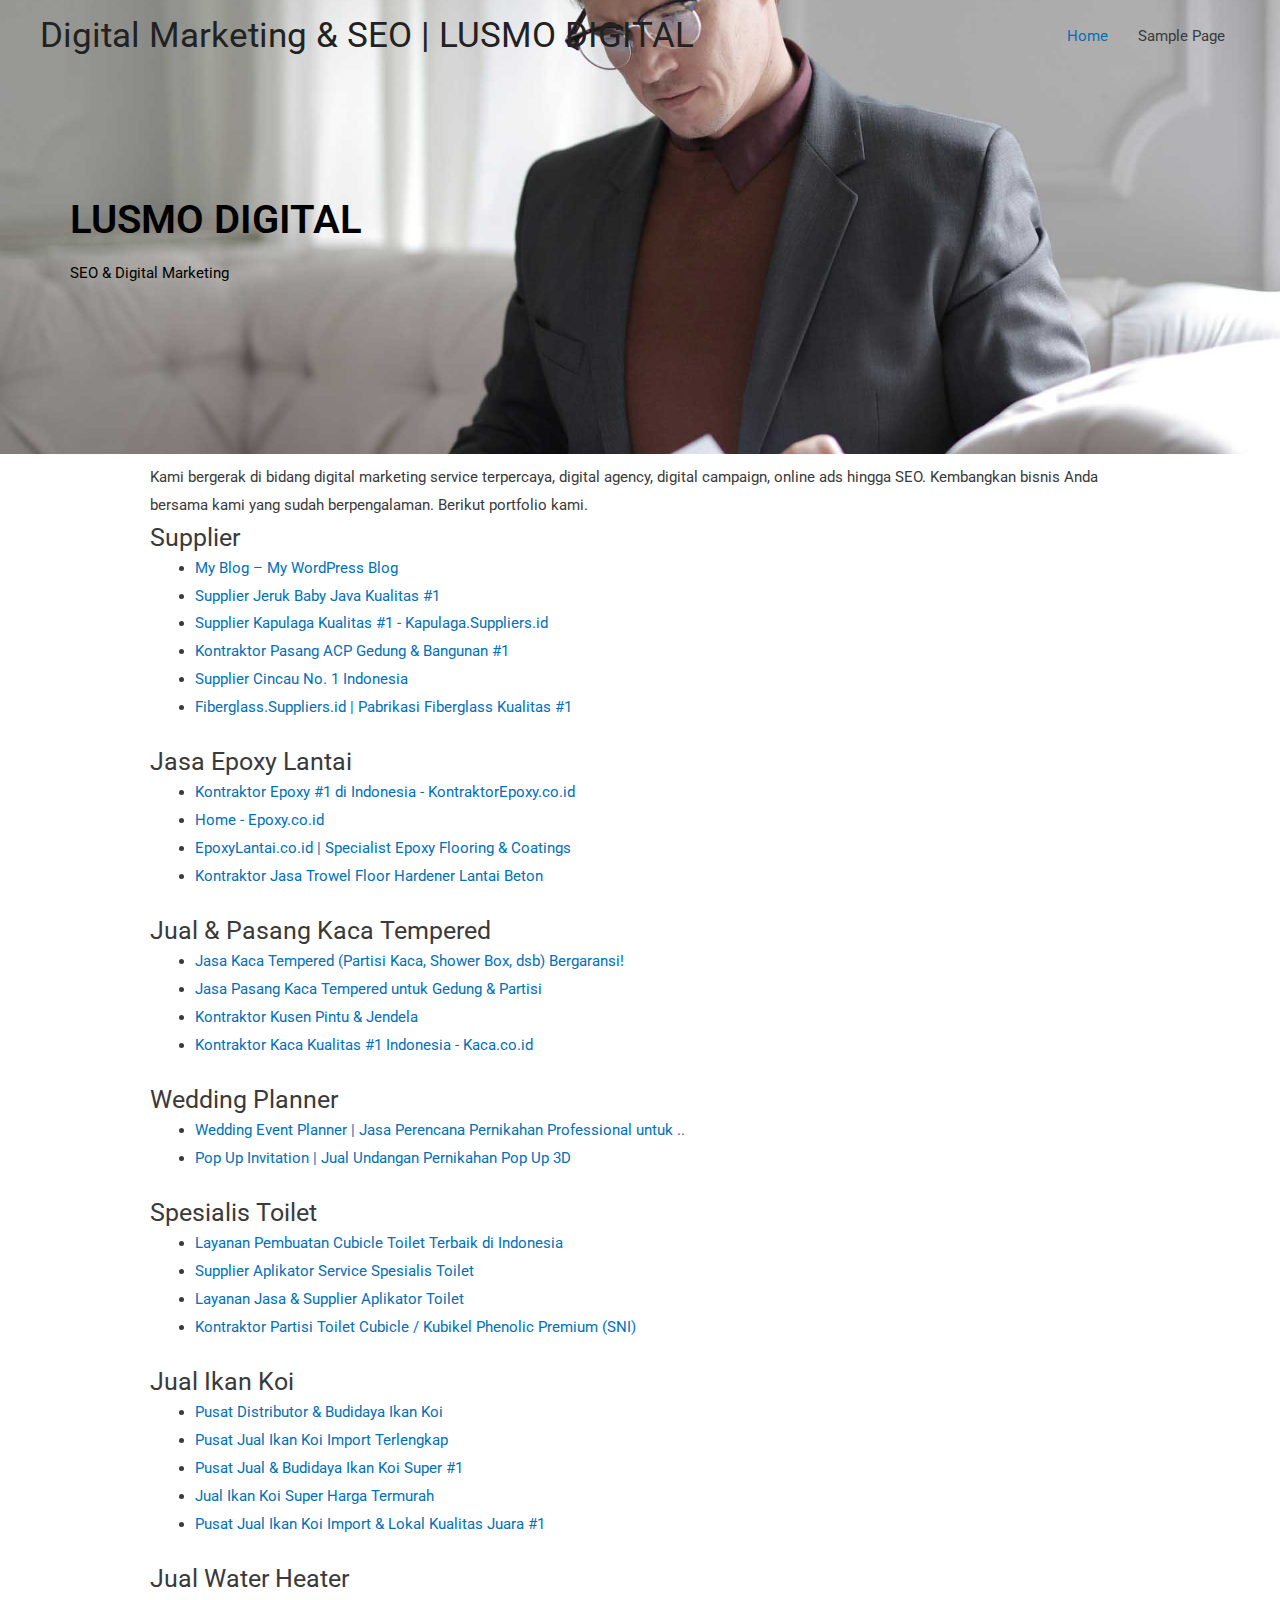
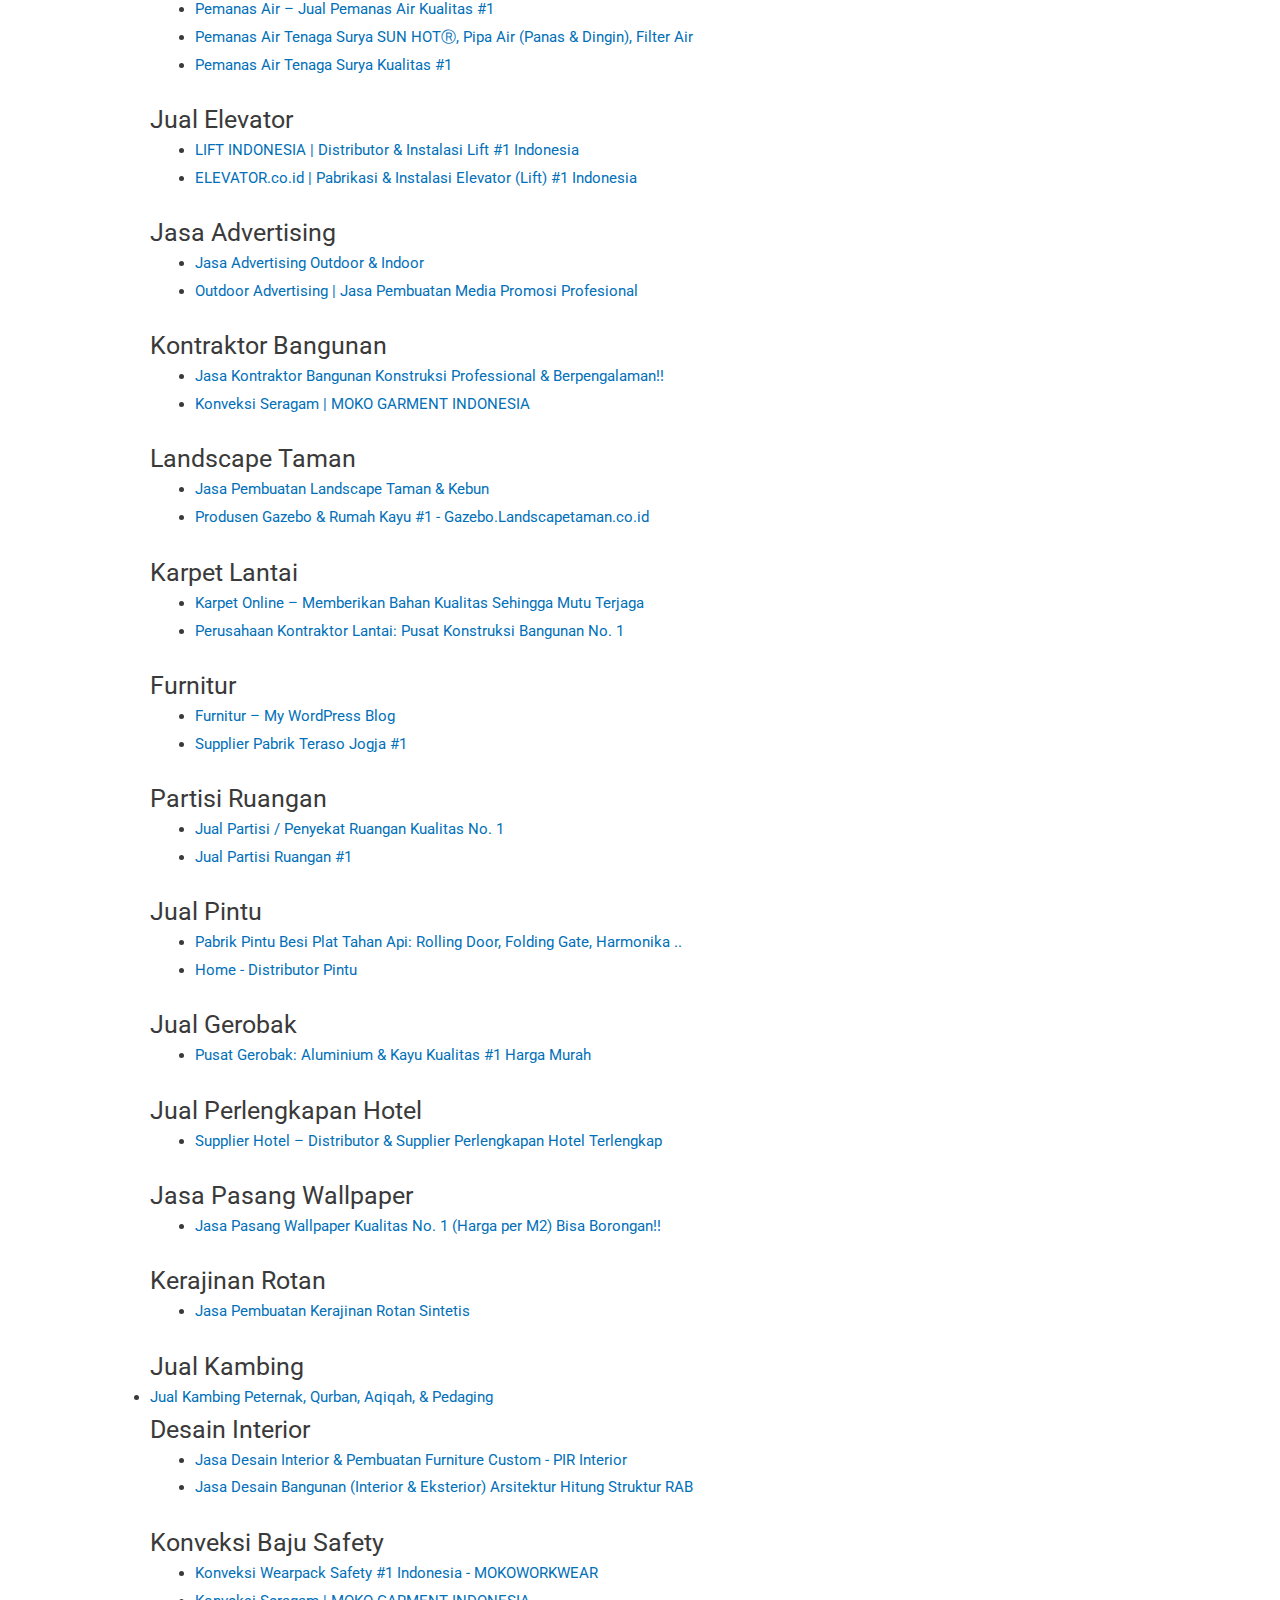
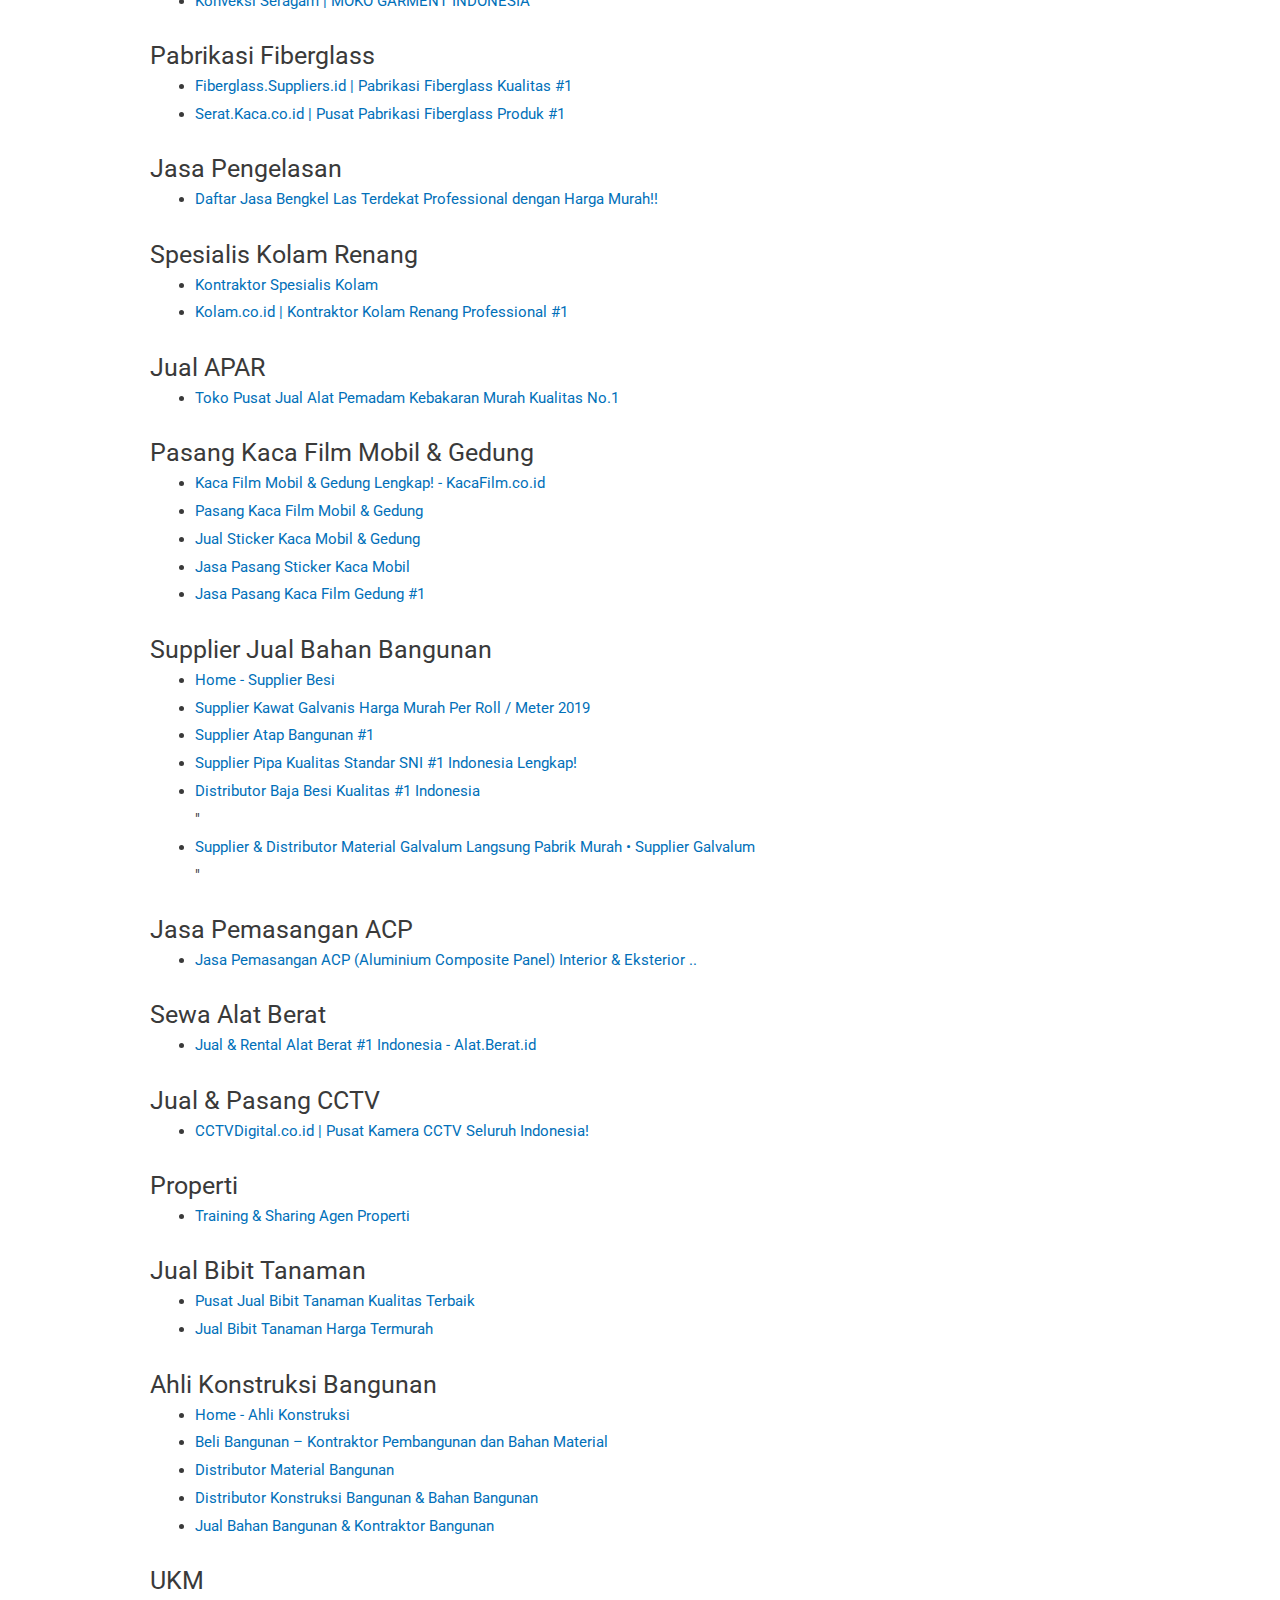
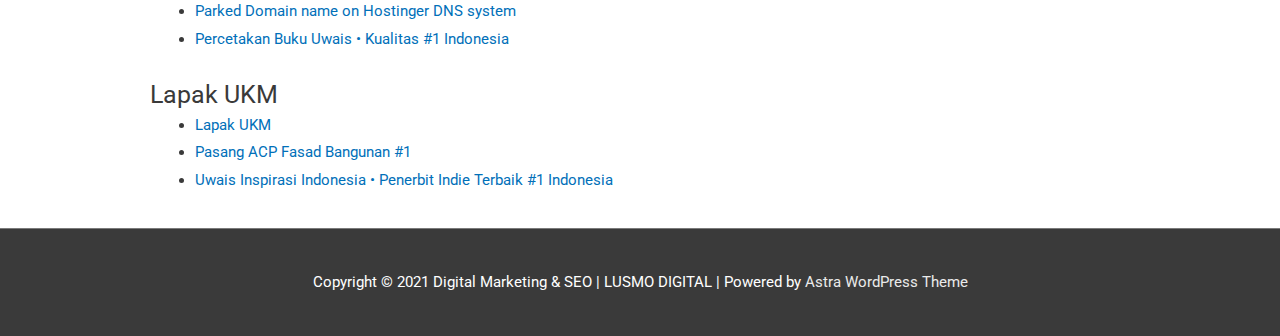
<file: index.html>
<!DOCTYPE html>
<html lang="en-US">
<head>
<meta charset="UTF-8">
<meta name="viewport" content="width=device-width, initial-scale=1">
<link rel="profile" href="https://gmpg.org/xfn/11">

<title>Digital Marketing &amp; SEO | LUSMO DIGITAL &#8211; Digital Agency, Digital Campaign, Online Ads &amp; SEO</title>
<meta name="robots" content="max-image-preview:large">
<link rel="dns-prefetch" href="//s.w.org">
<link rel="alternate" type="application/rss+xml" title="Digital Marketing &amp; SEO | LUSMO DIGITAL &raquo; Feed" href="/feed/">
<link rel="alternate" type="application/rss+xml" title="Digital Marketing &amp; SEO | LUSMO DIGITAL &raquo; Comments Feed" href="/comments/feed/">
		<script>
			window._wpemojiSettings = {"baseUrl":"https:\/\/s.w.org\/images\/core\/emoji\/13.0.1\/72x72\/","ext":".png","svgUrl":"https:\/\/s.w.org\/images\/core\/emoji\/13.0.1\/svg\/","svgExt":".svg","source":{"concatemoji":"http:\/\/breakable-walrus.w5.wpsandbox.pro\/wp-includes\/js\/wp-emoji-release.min.js?ver=5.7.2"}};
			!function(e,a,t){var n,r,o,i=a.createElement("canvas"),p=i.getContext&&i.getContext("2d");function s(e,t){var a=String.fromCharCode;p.clearRect(0,0,i.width,i.height),p.fillText(a.apply(this,e),0,0);e=i.toDataURL();return p.clearRect(0,0,i.width,i.height),p.fillText(a.apply(this,t),0,0),e===i.toDataURL()}function c(e){var t=a.createElement("script");t.src=e,t.defer=t.type="text/javascript",a.getElementsByTagName("head")[0].appendChild(t)}for(o=Array("flag","emoji"),t.supports={everything:!0,everythingExceptFlag:!0},r=0;r<o.length;r++)t.supports[o[r]]=function(e){if(!p||!p.fillText)return!1;switch(p.textBaseline="top",p.font="600 32px Arial",e){case"flag":return s([127987,65039,8205,9895,65039],[127987,65039,8203,9895,65039])?!1:!s([55356,56826,55356,56819],[55356,56826,8203,55356,56819])&&!s([55356,57332,56128,56423,56128,56418,56128,56421,56128,56430,56128,56423,56128,56447],[55356,57332,8203,56128,56423,8203,56128,56418,8203,56128,56421,8203,56128,56430,8203,56128,56423,8203,56128,56447]);case"emoji":return!s([55357,56424,8205,55356,57212],[55357,56424,8203,55356,57212])}return!1}(o[r]),t.supports.everything=t.supports.everything&&t.supports[o[r]],"flag"!==o[r]&&(t.supports.everythingExceptFlag=t.supports.everythingExceptFlag&&t.supports[o[r]]);t.supports.everythingExceptFlag=t.supports.everythingExceptFlag&&!t.supports.flag,t.DOMReady=!1,t.readyCallback=function(){t.DOMReady=!0},t.supports.everything||(n=function(){t.readyCallback()},a.addEventListener?(a.addEventListener("DOMContentLoaded",n,!1),e.addEventListener("load",n,!1)):(e.attachEvent("onload",n),a.attachEvent("onreadystatechange",function(){"complete"===a.readyState&&t.readyCallback()})),(n=t.source||{}).concatemoji?c(n.concatemoji):n.wpemoji&&n.twemoji&&(c(n.twemoji),c(n.wpemoji)))}(window,document,window._wpemojiSettings);
		</script>
		<style>img.wp-smiley,
img.emoji {
	display: inline !important;
	border: none !important;
	box-shadow: none !important;
	height: 1em !important;
	width: 1em !important;
	margin: 0 .07em !important;
	vertical-align: -0.1em !important;
	background: none !important;
	padding: 0 !important;
}</style>
	<link rel="stylesheet" id="astra-theme-css-css" href="/wp-content/themes/astra/assets/css/minified/style.min.css?ver=3.6.9" media="all">
<style id="astra-theme-css-inline-css">html{font-size:93.75%;}a,.page-title{color:#0170B9;}a:hover,a:focus{color:#3a3a3a;}body,button,input,select,textarea,.ast-button,.ast-custom-button{font-family:-apple-system,BlinkMacSystemFont,Segoe UI,Roboto,Oxygen-Sans,Ubuntu,Cantarell,Helvetica Neue,sans-serif;font-weight:inherit;font-size:15px;font-size:1rem;}blockquote{color:#000000;}.site-title{font-size:35px;font-size:2.3333333333333rem;display:block;}.ast-archive-description .ast-archive-title{font-size:40px;font-size:2.6666666666667rem;}.site-header .site-description{font-size:15px;font-size:1rem;display:none;}.entry-title{font-size:30px;font-size:2rem;}h1,.entry-content h1{font-size:40px;font-size:2.6666666666667rem;}h2,.entry-content h2{font-size:30px;font-size:2rem;}h3,.entry-content h3{font-size:25px;font-size:1.6666666666667rem;}h4,.entry-content h4{font-size:20px;font-size:1.3333333333333rem;}h5,.entry-content h5{font-size:18px;font-size:1.2rem;}h6,.entry-content h6{font-size:15px;font-size:1rem;}.ast-single-post .entry-title,.page-title{font-size:30px;font-size:2rem;}::selection{background-color:#0170B9;color:#ffffff;}body,h1,.entry-title a,.entry-content h1,h2,.entry-content h2,h3,.entry-content h3,h4,.entry-content h4,h5,.entry-content h5,h6,.entry-content h6{color:#3a3a3a;}.tagcloud a:hover,.tagcloud a:focus,.tagcloud a.current-item{color:#ffffff;border-color:#0170B9;background-color:#0170B9;}input:focus,input[type="text"]:focus,input[type="email"]:focus,input[type="url"]:focus,input[type="password"]:focus,input[type="reset"]:focus,input[type="search"]:focus,textarea:focus{border-color:#0170B9;}input[type="radio"]:checked,input[type=reset],input[type="checkbox"]:checked,input[type="checkbox"]:hover:checked,input[type="checkbox"]:focus:checked,input[type=range]::-webkit-slider-thumb{border-color:#0170B9;background-color:#0170B9;box-shadow:none;}.site-footer a:hover + .post-count,.site-footer a:focus + .post-count{background:#0170B9;border-color:#0170B9;}.single .nav-links .nav-previous,.single .nav-links .nav-next{color:#0170B9;}.entry-meta,.entry-meta *{line-height:1.45;color:#0170B9;}.entry-meta a:hover,.entry-meta a:hover *,.entry-meta a:focus,.entry-meta a:focus *,.page-links > .page-link,.page-links .page-link:hover,.post-navigation a:hover{color:#3a3a3a;}.widget-title{font-size:21px;font-size:1.4rem;color:#3a3a3a;}#cat option,.secondary .calendar_wrap thead a,.secondary .calendar_wrap thead a:visited{color:#0170B9;}.secondary .calendar_wrap #today,.ast-progress-val span{background:#0170B9;}.secondary a:hover + .post-count,.secondary a:focus + .post-count{background:#0170B9;border-color:#0170B9;}.calendar_wrap #today > a{color:#ffffff;}.page-links .page-link,.single .post-navigation a{color:#0170B9;}.main-header-menu .menu-link,.ast-header-custom-item a{color:#3a3a3a;}.main-header-menu .menu-item:hover > .menu-link,.main-header-menu .menu-item:hover > .ast-menu-toggle,.main-header-menu .ast-masthead-custom-menu-items a:hover,.main-header-menu .menu-item.focus > .menu-link,.main-header-menu .menu-item.focus > .ast-menu-toggle,.main-header-menu .current-menu-item > .menu-link,.main-header-menu .current-menu-ancestor > .menu-link,.main-header-menu .current-menu-item > .ast-menu-toggle,.main-header-menu .current-menu-ancestor > .ast-menu-toggle{color:#0170B9;}.header-main-layout-3 .ast-main-header-bar-alignment{margin-right:auto;}.header-main-layout-2 .site-header-section-left .ast-site-identity{text-align:left;}.ast-logo-title-inline .site-logo-img{padding-right:1em;}.ast-header-break-point .ast-mobile-menu-buttons-minimal.menu-toggle{background:transparent;color:#0170B9;}.ast-header-break-point .ast-mobile-menu-buttons-outline.menu-toggle{background:transparent;border:1px solid #0170B9;color:#0170B9;}.ast-header-break-point .ast-mobile-menu-buttons-fill.menu-toggle{background:#0170B9;}.ast-page-builder-template .hentry {margin: 0;}.ast-page-builder-template .site-content > .ast-container {max-width: 100%;padding: 0;}.ast-page-builder-template .site-content #primary {padding: 0;margin: 0;}.ast-page-builder-template .no-results {text-align: center;margin: 4em auto;}.ast-page-builder-template .ast-pagination {padding: 2em;} .ast-page-builder-template .entry-header.ast-no-title.ast-no-thumbnail {margin-top: 0;}.ast-page-builder-template .entry-header.ast-header-without-markup {margin-top: 0;margin-bottom: 0;}.ast-page-builder-template .entry-header.ast-no-title.ast-no-meta {margin-bottom: 0;}.ast-page-builder-template.single .post-navigation {padding-bottom: 2em;}.ast-page-builder-template.single-post .site-content > .ast-container {max-width: 100%;}.ast-page-builder-template.single-post .site-content > .ast-container {max-width: 100%;}.ast-page-builder-template .entry-header {margin-top: 4em;margin-left: auto;margin-right: auto;padding-left: 20px;padding-right: 20px;}.ast-page-builder-template .ast-archive-description {margin-top: 4em;margin-left: auto;margin-right: auto;padding-left: 20px;padding-right: 20px;}.ast-page-builder-template.ast-no-sidebar .entry-content .alignwide {margin-left: 0;margin-right: 0;}.single.ast-page-builder-template .entry-header {padding-left: 20px;padding-right: 20px;}.ast-page-builder-template.ast-no-sidebar .entry-content .alignwide {margin-left: 0;margin-right: 0;}.footer-adv .footer-adv-overlay{border-top-style:solid;border-top-color:#7a7a7a;}.wp-block-buttons.aligncenter{justify-content:center;}@media (min-width:1200px){.wp-block-group .has-background{padding:20px;}}@media (min-width:1200px){.ast-no-sidebar.ast-separate-container .entry-content .wp-block-group.alignwide,.ast-no-sidebar.ast-separate-container .entry-content .wp-block-cover.alignwide{margin-left:-20px;margin-right:-20px;padding-left:20px;padding-right:20px;}.ast-no-sidebar.ast-separate-container .entry-content .wp-block-cover.alignfull,.ast-no-sidebar.ast-separate-container .entry-content .wp-block-group.alignfull{margin-left:-6.67em;margin-right:-6.67em;padding-left:6.67em;padding-right:6.67em;}}@media (min-width:1200px){.wp-block-cover-image.alignwide .wp-block-cover__inner-container,.wp-block-cover.alignwide .wp-block-cover__inner-container,.wp-block-cover-image.alignfull .wp-block-cover__inner-container,.wp-block-cover.alignfull .wp-block-cover__inner-container{width:100%;}}.ast-plain-container.ast-no-sidebar #primary{margin-top:0;margin-bottom:0;}@media (max-width:921px){.ast-separate-container .ast-article-post,.ast-separate-container .ast-article-single{padding:1.5em 2.14em;}.ast-separate-container #primary,.ast-separate-container #secondary{padding:1.5em 0;}#primary,#secondary{padding:1.5em 0;margin:0;}.ast-left-sidebar #content > .ast-container{display:flex;flex-direction:column-reverse;width:100%;}.ast-author-box img.avatar{margin:20px 0 0 0;}}@media (min-width:922px){.ast-separate-container.ast-right-sidebar #primary,.ast-separate-container.ast-left-sidebar #primary{border:0;}.search-no-results.ast-separate-container #primary{margin-bottom:4em;}}.wp-block-button .wp-block-button__link,{color:#ffffff;}.wp-block-button .wp-block-button__link:hover,.wp-block-button .wp-block-button__link:focus{color:#ffffff;background-color:#3a3a3a;border-color:#3a3a3a;}.wp-block-button .wp-block-button__link{border-style:solid;border-top-width:0;border-right-width:0;border-left-width:0;border-bottom-width:0;border-color:#0170B9;background-color:#0170B9;color:#ffffff;font-family:inherit;font-weight:inherit;line-height:1;border-radius:2px;padding-top:10px;padding-right:40px;padding-bottom:10px;padding-left:40px;}.menu-toggle,button,.ast-button,.ast-custom-button,.button,input#submit,input[type="button"],input[type="submit"],input[type="reset"]{border-style:solid;border-top-width:0;border-right-width:0;border-left-width:0;border-bottom-width:0;color:#ffffff;border-color:#0170B9;background-color:#0170B9;border-radius:2px;padding-top:10px;padding-right:40px;padding-bottom:10px;padding-left:40px;font-family:inherit;font-weight:inherit;line-height:1;}button:focus,.menu-toggle:hover,button:hover,.ast-button:hover,.ast-custom-button:hover .button:hover,.ast-custom-button:hover ,input[type=reset]:hover,input[type=reset]:focus,input#submit:hover,input#submit:focus,input[type="button"]:hover,input[type="button"]:focus,input[type="submit"]:hover,input[type="submit"]:focus{color:#ffffff;background-color:#3a3a3a;border-color:#3a3a3a;}@media (min-width:544px){.ast-container{max-width:100%;}}@media (max-width:544px){.ast-separate-container .ast-article-post,.ast-separate-container .ast-article-single,.ast-separate-container .comments-title,.ast-separate-container .ast-archive-description{padding:1.5em 1em;}.ast-separate-container #content .ast-container{padding-left:0.54em;padding-right:0.54em;}.ast-separate-container .ast-comment-list li.depth-1{padding:1.5em 1em;margin-bottom:1.5em;}.ast-separate-container .ast-comment-list .bypostauthor{padding:.5em;}.ast-search-menu-icon.ast-dropdown-active .search-field{width:170px;}.site-branding img,.site-header .site-logo-img .custom-logo-link img{max-width:100%;}}@media (max-width:921px){.ast-mobile-header-stack .main-header-bar .ast-search-menu-icon{display:inline-block;}.ast-header-break-point.ast-header-custom-item-outside .ast-mobile-header-stack .main-header-bar .ast-search-icon{margin:0;}.ast-comment-avatar-wrap img{max-width:2.5em;}.ast-separate-container .ast-comment-list li.depth-1{padding:1.5em 2.14em;}.ast-separate-container .comment-respond{padding:2em 2.14em;}.ast-comment-meta{padding:0 1.8888em 1.3333em;}}@media (max-width:921px){.site-title{display:block;}.ast-archive-description .ast-archive-title{font-size:40px;}.site-header .site-description{display:none;}.entry-title{font-size:30px;}h1,.entry-content h1{font-size:30px;}h2,.entry-content h2{font-size:25px;}h3,.entry-content h3{font-size:20px;}.ast-single-post .entry-title,.page-title{font-size:30px;}}@media (max-width:544px){.site-title{display:block;}.ast-archive-description .ast-archive-title{font-size:40px;}.site-header .site-description{display:none;}.entry-title{font-size:30px;}h1,.entry-content h1{font-size:30px;}h2,.entry-content h2{font-size:25px;}h3,.entry-content h3{font-size:20px;}.ast-single-post .entry-title,.page-title{font-size:30px;}}@media (max-width:921px){html{font-size:85.5%;}}@media (max-width:544px){html{font-size:85.5%;}}@media (min-width:922px){.ast-container{max-width:1240px;}}@font-face {font-family: "Astra";src: url(/wp-content/themes/astra/assets/fonts/astra.woff) format("woff"),url(/wp-content/themes/astra/assets/fonts/astra.ttf) format("truetype"),url(/wp-content/themes/astra/assets/fonts/astra.svg#astra) format("svg");font-weight: normal;font-style: normal;font-display: fallback;}@media (max-width:921px) {.main-header-bar .main-header-bar-navigation{display:none;}}.ast-desktop .main-header-menu.submenu-with-border .sub-menu,.ast-desktop .main-header-menu.submenu-with-border .astra-full-megamenu-wrapper{border-color:#0170B9;}.ast-desktop .main-header-menu.submenu-with-border .sub-menu{border-top-width:2px;border-right-width:0px;border-left-width:0px;border-bottom-width:0px;border-style:solid;}.ast-desktop .main-header-menu.submenu-with-border .sub-menu .sub-menu{top:-2px;}.ast-desktop .main-header-menu.submenu-with-border .sub-menu .menu-link,.ast-desktop .main-header-menu.submenu-with-border .children .menu-link{border-bottom-width:0px;border-style:solid;border-color:#eaeaea;}@media (min-width:922px){.main-header-menu .sub-menu .menu-item.ast-left-align-sub-menu:hover > .sub-menu,.main-header-menu .sub-menu .menu-item.ast-left-align-sub-menu.focus > .sub-menu{margin-left:-0px;}}.ast-small-footer{border-top-style:solid;border-top-width:1px;border-top-color:#7a7a7a;}.ast-small-footer-wrap{text-align:center;}.ast-header-break-point.ast-header-custom-item-inside .main-header-bar .main-header-bar-navigation .ast-search-icon {display: none;}.ast-header-break-point.ast-header-custom-item-inside .main-header-bar .ast-search-menu-icon .search-form {padding: 0;display: block;overflow: hidden;}.ast-header-break-point .ast-header-custom-item .widget:last-child {margin-bottom: 1em;}.ast-header-custom-item .widget {margin: 0.5em;display: inline-block;vertical-align: middle;}.ast-header-custom-item .widget p {margin-bottom: 0;}.ast-header-custom-item .widget li {width: auto;}.ast-header-custom-item-inside .button-custom-menu-item .menu-link {display: none;}.ast-header-custom-item-inside.ast-header-break-point .button-custom-menu-item .ast-custom-button-link {display: none;}.ast-header-custom-item-inside.ast-header-break-point .button-custom-menu-item .menu-link {display: block;}.ast-header-break-point.ast-header-custom-item-outside .main-header-bar .ast-search-icon {margin-right: 1em;}.ast-header-break-point.ast-header-custom-item-inside .main-header-bar .ast-search-menu-icon .search-field,.ast-header-break-point.ast-header-custom-item-inside .main-header-bar .ast-search-menu-icon.ast-inline-search .search-field {width: 100%;padding-right: 5.5em;}.ast-header-break-point.ast-header-custom-item-inside .main-header-bar .ast-search-menu-icon .search-submit {display: block;position: absolute;height: 100%;top: 0;right: 0;padding: 0 1em;border-radius: 0;}.ast-header-break-point .ast-header-custom-item .ast-masthead-custom-menu-items {padding-left: 20px;padding-right: 20px;margin-bottom: 1em;margin-top: 1em;}.ast-header-custom-item-inside.ast-header-break-point .button-custom-menu-item {padding-left: 0;padding-right: 0;margin-top: 0;margin-bottom: 0;}.astra-icon-down_arrow::after {content: "\e900";font-family: Astra;}.astra-icon-close::after {content: "\e5cd";font-family: Astra;}.astra-icon-drag_handle::after {content: "\e25d";font-family: Astra;}.astra-icon-format_align_justify::after {content: "\e235";font-family: Astra;}.astra-icon-menu::after {content: "\e5d2";font-family: Astra;}.astra-icon-reorder::after {content: "\e8fe";font-family: Astra;}.astra-icon-search::after {content: "\e8b6";font-family: Astra;}.astra-icon-zoom_in::after {content: "\e56b";font-family: Astra;}.astra-icon-check-circle::after {content: "\e901";font-family: Astra;}.astra-icon-shopping-cart::after {content: "\f07a";font-family: Astra;}.astra-icon-shopping-bag::after {content: "\f290";font-family: Astra;}.astra-icon-shopping-basket::after {content: "\f291";font-family: Astra;}.astra-icon-circle-o::after {content: "\e903";font-family: Astra;}.astra-icon-certificate::after {content: "\e902";font-family: Astra;}.ast-theme-transparent-header #masthead .site-logo-img .transparent-custom-logo .astra-logo-svg{width:150px;}.ast-theme-transparent-header #masthead .site-logo-img .transparent-custom-logo img{ max-width:150px;}@media (max-width:921px){.ast-theme-transparent-header #masthead .site-logo-img .transparent-custom-logo .astra-logo-svg{width:120px;}.ast-theme-transparent-header #masthead .site-logo-img .transparent-custom-logo img{ max-width:120px;}}@media (max-width:543px){.ast-theme-transparent-header #masthead .site-logo-img .transparent-custom-logo .astra-logo-svg{width:100px;}.ast-theme-transparent-header #masthead .site-logo-img .transparent-custom-logo img{ max-width:100px;}}@media (min-width:921px){.ast-theme-transparent-header #masthead{position:absolute;left:0;right:0;}.ast-theme-transparent-header .main-header-bar,.ast-theme-transparent-header.ast-header-break-point .main-header-bar{background:none;}body.elementor-editor-active.ast-theme-transparent-header #masthead,.fl-builder-edit .ast-theme-transparent-header #masthead,body.vc_editor.ast-theme-transparent-header #masthead,body.brz-ed.ast-theme-transparent-header #masthead{z-index:0;}.ast-header-break-point.ast-replace-site-logo-transparent.ast-theme-transparent-header .custom-mobile-logo-link{display:none;}.ast-header-break-point.ast-replace-site-logo-transparent.ast-theme-transparent-header .transparent-custom-logo{display:inline-block;}.ast-theme-transparent-header .ast-above-header,.ast-theme-transparent-header .ast-above-header.ast-above-header-bar{background-image:none;background-color:transparent;}.ast-theme-transparent-header .ast-below-header{background-image:none;background-color:transparent;}}@media (max-width:921px){.ast-theme-transparent-header #masthead{position:absolute;left:0;right:0;}.ast-theme-transparent-header .main-header-bar,.ast-theme-transparent-header.ast-header-break-point .main-header-bar{background:none;}body.elementor-editor-active.ast-theme-transparent-header #masthead,.fl-builder-edit .ast-theme-transparent-header #masthead,body.vc_editor.ast-theme-transparent-header #masthead,body.brz-ed.ast-theme-transparent-header #masthead{z-index:0;}.ast-header-break-point.ast-replace-site-logo-transparent.ast-theme-transparent-header .custom-mobile-logo-link{display:none;}.ast-header-break-point.ast-replace-site-logo-transparent.ast-theme-transparent-header .transparent-custom-logo{display:inline-block;}.ast-theme-transparent-header .ast-above-header,.ast-theme-transparent-header .ast-above-header.ast-above-header-bar{background-image:none;background-color:transparent;}.ast-theme-transparent-header .ast-below-header{background-image:none;background-color:transparent;}}.ast-theme-transparent-header .main-header-bar,.ast-theme-transparent-header.ast-header-break-point .main-header-bar{border-bottom-style:none;}.ast-breadcrumbs .trail-browse,.ast-breadcrumbs .trail-items,.ast-breadcrumbs .trail-items li{display:inline-block;margin:0;padding:0;border:none;background:inherit;text-indent:0;}.ast-breadcrumbs .trail-browse{font-size:inherit;font-style:inherit;font-weight:inherit;color:inherit;}.ast-breadcrumbs .trail-items{list-style:none;}.trail-items li::after{padding:0 0.3em;content:"\00bb";}.trail-items li:last-of-type::after{display:none;}.elementor-widget-heading .elementor-heading-title{margin:0;}.elementor-post.elementor-grid-item.hentry{margin-bottom:0;}.woocommerce div.product .elementor-element.elementor-products-grid .related.products ul.products li.product,.elementor-element .elementor-wc-products .woocommerce[class*='columns-'] ul.products li.product{width:auto;margin:0;float:none;}.ast-left-sidebar .elementor-section.elementor-section-stretched,.ast-right-sidebar .elementor-section.elementor-section-stretched{max-width:100%;left:0 !important;}.elementor-template-full-width .ast-container{display:block;}@media (max-width:544px){.elementor-element .elementor-wc-products .woocommerce[class*="columns-"] ul.products li.product{width:auto;margin:0;}.elementor-element .woocommerce .woocommerce-result-count{float:none;}}.ast-header-break-point .main-header-bar{border-bottom-width:1px;}@media (min-width:922px){.main-header-bar{border-bottom-width:1px;}}.ast-safari-browser-less-than-11 .main-header-menu .menu-item, .ast-safari-browser-less-than-11 .main-header-bar .ast-masthead-custom-menu-items{display:block;}.main-header-menu .menu-item, #astra-footer-menu .menu-item, .main-header-bar .ast-masthead-custom-menu-items{-js-display:flex;display:flex;-webkit-box-pack:center;-webkit-justify-content:center;-moz-box-pack:center;-ms-flex-pack:center;justify-content:center;-webkit-box-orient:vertical;-webkit-box-direction:normal;-webkit-flex-direction:column;-moz-box-orient:vertical;-moz-box-direction:normal;-ms-flex-direction:column;flex-direction:column;}.main-header-menu > .menu-item > .menu-link, #astra-footer-menu > .menu-item > .menu-link,{height:100%;-webkit-box-align:center;-webkit-align-items:center;-moz-box-align:center;-ms-flex-align:center;align-items:center;-js-display:flex;display:flex;}.ast-primary-menu-disabled .main-header-bar .ast-masthead-custom-menu-items{flex:unset;}.main-header-menu .sub-menu .menu-item.menu-item-has-children > .menu-link:after{position:absolute;right:1em;top:50%;transform:translate(0,-50%) rotate(270deg);}.ast-header-break-point .main-header-bar .main-header-bar-navigation .page_item_has_children > .ast-menu-toggle::before, .ast-header-break-point .main-header-bar .main-header-bar-navigation .menu-item-has-children > .ast-menu-toggle::before, .ast-mobile-popup-drawer .main-header-bar-navigation .menu-item-has-children>.ast-menu-toggle::before, .ast-header-break-point .ast-mobile-header-wrap .main-header-bar-navigation .menu-item-has-children > .ast-menu-toggle::before{font-weight:bold;content:"\e900";font-family:Astra;text-decoration:inherit;display:inline-block;}.ast-header-break-point .main-navigation ul.sub-menu .menu-item .menu-link:before{content:"\e900";font-family:Astra;font-size:.65em;text-decoration:inherit;display:inline-block;transform:translate(0, -2px) rotateZ(270deg);margin-right:5px;}.widget_search .search-form:after{font-family:Astra;font-size:1.2em;font-weight:normal;content:"\e8b6";position:absolute;top:50%;right:15px;transform:translate(0, -50%);}.astra-search-icon::before{content:"\e8b6";font-family:Astra;font-style:normal;font-weight:normal;text-decoration:inherit;text-align:center;-webkit-font-smoothing:antialiased;-moz-osx-font-smoothing:grayscale;}.main-header-bar .main-header-bar-navigation .page_item_has_children > a:after, .main-header-bar .main-header-bar-navigation .menu-item-has-children > a:after, .site-header-focus-item .main-header-bar-navigation .menu-item-has-children > .menu-link:after{content:"\e900";display:inline-block;font-family:Astra;font-size:.6rem;font-weight:bold;text-rendering:auto;-webkit-font-smoothing:antialiased;-moz-osx-font-smoothing:grayscale;margin-left:10px;line-height:normal;}.ast-mobile-popup-drawer .main-header-bar-navigation .ast-submenu-expanded>.ast-menu-toggle::before{transform:rotateX(180deg);}.ast-header-break-point .main-header-bar-navigation .menu-item-has-children > .menu-link:after{display:none;}</style>
<link rel="stylesheet" id="wp-block-library-css" href="/wp-includes/css/dist/block-library/style.min.css?ver=5.7.2" media="all">
<link rel="stylesheet" id="elementor-icons-css" href="/wp-content/plugins/elementor/assets/lib/eicons/css/elementor-icons.min.css?ver=5.12.0" media="all">
<link rel="stylesheet" id="elementor-frontend-css" href="/wp-content/plugins/elementor/assets/css/frontend.min.css?ver=3.4.3" media="all">
<style id="elementor-frontend-inline-css">@font-face{font-family:eicons;src:url(/wp-content/plugins/elementor/assets/lib/eicons/fonts/eicons.eot?5.10.0);src:url(/wp-content/plugins/elementor/assets/lib/eicons/fonts/eicons.eot?5.10.0#iefix) format("embedded-opentype"),url(/wp-content/plugins/elementor/assets/lib/eicons/fonts/eicons.woff2?5.10.0) format("woff2"),url(/wp-content/plugins/elementor/assets/lib/eicons/fonts/eicons.woff?5.10.0) format("woff"),url(/wp-content/plugins/elementor/assets/lib/eicons/fonts/eicons.ttf?5.10.0) format("truetype"),url(/wp-content/plugins/elementor/assets/lib/eicons/fonts/eicons.svg?5.10.0#eicon) format("svg");font-weight:400;font-style:normal}</style>
<link rel="stylesheet" id="elementor-post-9-css" href="/wp-content/uploads/elementor/css/post-9.css?ver=1630995876" media="all">
<link rel="stylesheet" id="elementor-global-css" href="/wp-content/uploads/elementor/css/global.css?ver=1631004527" media="all">
<link rel="stylesheet" id="elementor-post-14-css" href="/wp-content/uploads/elementor/css/post-14.css?ver=1631007630" media="all">
<link rel="stylesheet" id="google-fonts-1-css" href="https://fonts.googleapis.com/css?family=Roboto%3A100%2C100italic%2C200%2C200italic%2C300%2C300italic%2C400%2C400italic%2C500%2C500italic%2C600%2C600italic%2C700%2C700italic%2C800%2C800italic%2C900%2C900italic%7CRoboto+Slab%3A100%2C100italic%2C200%2C200italic%2C300%2C300italic%2C400%2C400italic%2C500%2C500italic%2C600%2C600italic%2C700%2C700italic%2C800%2C800italic%2C900%2C900italic&#038;display=auto&#038;ver=5.7.2" media="all">
<!--[if IE]>
<script src='http://breakable-walrus.w5.wpsandbox.pro/wp-content/themes/astra/assets/js/minified/flexibility.min.js?ver=3.6.9' id='astra-flexibility-js'></script>
<script id='astra-flexibility-js-after'>
flexibility(document.documentElement);
</script>
<![endif]-->
<link rel="https://api.w.org/" href="/wp-json/">
<link rel="alternate" type="application/json" href="/wp-json/wp/v2/pages/14">
<link rel="EditURI" type="application/rsd+xml" title="RSD" href="/xmlrpc.php?rsd">
<link rel="wlwmanifest" type="application/wlwmanifest+xml" href="/wp-includes/wlwmanifest.xml"> 
<meta name="generator" content="WordPress 5.7.2">
<link rel="canonical" href="/">
<link rel="shortlink" href="/">
<link rel="alternate" type="application/json+oembed" href="/wp-json/oembed/1.0/embed?url=http%3A%2F%2F%2F">
<link rel="alternate" type="text/xml+oembed" href="/wp-json/oembed/1.0/embed?url=http%3A%2F%2F%2F&#038;format=xml">
        <link rel="chrome-webstore-item" href="https://chrome.google.com/webstore/detail/nhjkfekhgaccgjpoaebhgjhhbcbjhnco">
        <script type="text/javascript">
            var is_generate_preprovision = false;
            var ajaxurl = 'http://breakable-walrus.w5.wpsandbox.pro/wp-admin/admin-ajax.php';
            var is_poopy = false;
            var timer_interval = -1;
            var installation_life_time = 1631094030        </script>
        <style>.recentcomments a{display:inline !important;padding:0 !important;margin:0 !important;}</style>
</head>

<body itemtype="https://schema.org/WebPage" itemscope="itemscope" class="home page-template page-template-elementor_header_footer page page-id-14 ast-desktop ast-page-builder-template ast-no-sidebar astra-3.6.9 ast-header-custom-item-inside ast-single-post ast-inherit-site-logo-transparent ast-theme-transparent-header elementor-default elementor-template-full-width elementor-kit-9 elementor-page elementor-page-14">
<div class="hfeed site" id="page">
	<a class="skip-link screen-reader-text" href="#content">Skip to content</a>
			<header class="site-header header-main-layout-1 ast-primary-menu-enabled ast-logo-title-inline ast-hide-custom-menu-mobile ast-menu-toggle-icon ast-mobile-header-inline" id="masthead" itemtype="https://schema.org/WPHeader" itemscope="itemscope" itemid="#masthead">
			
<div class="main-header-bar-wrap">
	<div class="main-header-bar">
				<div class="ast-container">

			<div class="ast-flex main-header-container">
				
		<div class="site-branding">
			<div class="ast-site-identity" itemtype="https://schema.org/Organization" itemscope="itemscope">
				<div class="ast-site-title-wrap">
						<h1 class="site-title" itemprop="name">
				<a href="/" rel="home" itemprop="url">
					Digital Marketing &amp; SEO | LUSMO DIGITAL
				</a>
			</h1>
						
				</div>			</div>
		</div>

		<!-- .site-branding -->
				<div class="ast-mobile-menu-buttons">

			
					<div class="ast-button-wrap">
			<button type="button" class="menu-toggle main-header-menu-toggle  ast-mobile-menu-buttons-minimal " aria-controls="primary-menu" aria-expanded="false">
				<span class="screen-reader-text">Main Menu</span>
				<span class="ast-icon icon-menu-bars"><span class="menu-toggle-icon"></span></span>							</button>
		</div>
			
			
		</div>
			<div class="ast-main-header-bar-alignment"><div class="main-header-bar-navigation ast-flex-1"><nav class="site-navigation" id="site-navigation" itemtype="https://schema.org/SiteNavigationElement" itemscope="itemscope" aria-label="Site Navigation"><div id="primary-menu" class="main-navigation"><ul class="main-header-menu ast-nav-menu ast-flex ast-justify-content-flex-end  submenu-with-border">
<li class="page_item page-item-14 current-menu-item menu-item current-menu-item"><a href="/" class="menu-link">Home</a></li>
<li class="page_item page-item-2 menu-item"><a href="/sample-page/" class="menu-link">Sample Page</a></li>
</ul></div></nav></div></div>			</div>
<!-- Main Header Container -->
		</div>
<!-- ast-row -->
			</div> <!-- Main Header Bar -->
</div> <!-- Main Header Bar Wrap -->
		</header><!-- #masthead -->
			<div id="content" class="site-content">
		<div class="ast-container">
				<div data-elementor-type="wp-page" data-elementor-id="14" class="elementor elementor-14" data-elementor-settings="[]">
							<div class="elementor-section-wrap">
							<section class="elementor-section elementor-top-section elementor-element elementor-element-d7c80da elementor-section-boxed elementor-section-height-default elementor-section-height-default" data-id="d7c80da" data-element_type="section" data-settings="{&quot;background_background&quot;:&quot;classic&quot;}">
							<div class="elementor-background-overlay"></div>
							<div class="elementor-container elementor-column-gap-no">
					<div class="elementor-column elementor-col-100 elementor-top-column elementor-element elementor-element-3cf6913" data-id="3cf6913" data-element_type="column">
			<div class="elementor-widget-wrap elementor-element-populated">
								<div class="elementor-element elementor-element-e5e7be3 elementor-widget elementor-widget-heading" data-id="e5e7be3" data-element_type="widget" data-widget_type="heading.default">
				<div class="elementor-widget-container">
			<h1 class="elementor-heading-title elementor-size-default">LUSMO DIGITAL</h1>		</div>
				</div>
				<div class="elementor-element elementor-element-028529e elementor-widget elementor-widget-text-editor" data-id="028529e" data-element_type="widget" data-widget_type="text-editor.default">
				<div class="elementor-widget-container">
							<p>SEO &amp; Digital Marketing</p>						</div>
				</div>
					</div>
		</div>
							</div>
		</section>
				<section class="elementor-section elementor-top-section elementor-element elementor-element-5af2f67 elementor-section-boxed elementor-section-height-default elementor-section-height-default" data-id="5af2f67" data-element_type="section">
						<div class="elementor-container elementor-column-gap-default">
					<div class="elementor-column elementor-col-100 elementor-top-column elementor-element elementor-element-42093ad" data-id="42093ad" data-element_type="column">
			<div class="elementor-widget-wrap elementor-element-populated">
								<div class="elementor-element elementor-element-5d2b528 elementor-widget elementor-widget-html" data-id="5d2b528" data-element_type="widget" data-widget_type="html.default">
				<div class="elementor-widget-container">
			Kami bergerak di bidang digital marketing service terpercaya, digital agency, digital campaign, online ads hingga SEO. Kembangkan bisnis Anda bersama kami yang sudah berpengalaman. Berikut portfolio kami.

<h3>Supplier</h3>					
<ul>					
<li><a href="https://suppliers.id/">My Blog – My WordPress Blog</a></li>					
<li><a href="https://babyjavaorange.suppliers.id/">Supplier Jeruk Baby Java Kualitas #1</a></li>					
<li><a href="https://kapulaga.suppliers.id/">Supplier Kapulaga Kualitas #1 - Kapulaga.Suppliers.id</a></li>					
<li><a href="https://kontraktoracp.suppliers.id/">Kontraktor Pasang ACP Gedung & Bangunan #1</a></li>					
<li><a href="https://cincau.suppliers.id/">Supplier Cincau No. 1 Indonesia</a></li>					
<li><a href="https://fiberglass.suppliers.id/">Fiberglass.Suppliers.id | Pabrikasi Fiberglass Kualitas #1</a></li>					
</ul>					
					
<h3>Jasa Epoxy Lantai</h3>					
<ul>					
<li><a href="https://kontraktorepoxy.co.id/">Kontraktor Epoxy #1 di Indonesia - KontraktorEpoxy.co.id</a></li>					
<li><a href="https://Epoxy.co.id/">Home - Epoxy.co.id</a></li>					
<li><a href="https://EpoxyLantai.co.id/">EpoxyLantai.co.id | Specialist Epoxy Flooring & Coatings</a></li>					
<li><a href="https://trowel.id/">Kontraktor Jasa Trowel Floor Hardener Lantai Beton</a></li>					
</ul>					

<h3>Jual & Pasang Kaca Tempered</h3>					
<ul>					
<li><a href="https://kacatempered.co.id/">Jasa Kaca Tempered (Partisi Kaca, Shower Box, dsb) Bergaransi!</a></li>					
<li><a href="https://kacatempered.my.id/">Jasa Pasang Kaca Tempered untuk Gedung & Partisi</a></li>					
<li><a href="https://kusenkaca.com/">Kontraktor Kusen Pintu & Jendela</a></li>					
<li><a href="https://kaca.co.id/">Kontraktor Kaca Kualitas #1 Indonesia - Kaca.co.id</a></li>					
</ul>					

<h3>Wedding Planner</h3>					
<ul>					
<li><a href="https://WeddingEvent.co.id/">Wedding Event Planner | Jasa Perencana Pernikahan Professional untuk ..</a></li>					
<li><a href="https://popup.weddingevent.co.id/">Pop Up Invitation | Jual Undangan Pernikahan Pop Up 3D</a></li>					
</ul>					
									
<h3>Spesialis Toilet</h3>					
<ul>					
<li><a href="https://toiletcubicle.co.id/">Layanan Pembuatan Cubicle Toilet Terbaik di Indonesia</a></li>					
<li><a href="https://spesialistoilet.com/">Supplier Aplikator Service Spesialis Toilet</a></li>					
<li><a href="https://cubiclephenolic.com/">Layanan Jasa & Supplier Aplikator Toilet</a></li>					
<li><a href="https://toiletphenolic.co.id/">Kontraktor Partisi Toilet Cubicle / Kubikel Phenolic Premium (SNI)</a></li>					
</ul>	

<h3>Jual Ikan Koi </h3>					
<ul>					
<li><a href="https://kolamkoi.id/">Pusat Distributor & Budidaya Ikan Koi</a></li>					
<li><a href="https://istanakoi.id/">Pusat Jual Ikan Koi Import Terlengkap</a></li>					
<li><a href="https://dutakoi.com/">Pusat Jual & Budidaya Ikan Koi Super #1</a></li>					
<li><a href="https://warungkoi.id/">Jual Ikan Koi Super Harga Termurah</a></li>					
<li><a href="https://pusatkoi.id/">Pusat Jual Ikan Koi Import & Lokal Kualitas Juara #1</a></li>					
</ul>					
														
<h3>Jual Water Heater</h3>					
<ul>					
<li><a href="https://pemanasair.co.id/">Pemanas Air – Jual Pemanas Air Kualitas #1</a></li>					
<li><a href="https://pemanasairsurya.id/">Pemanas Air Tenaga Surya SUN HOTⓇ, Pipa Air (Panas & Dingin), Filter Air</a></li>					
<li><a href="https://solarwaterheater.id/">Pemanas Air Tenaga Surya Kualitas #1</a></li>					
</ul>					
									
<h3>Jual Elevator</h3>					
<ul>					
<li><a href="https://lift-indonesia.com/">LIFT INDONESIA | Distributor & Instalasi Lift #1 Indonesia</a></li>					
<li><a href="https://elevator.co.id/">ELEVATOR.co.id | Pabrikasi & Instalasi Elevator (Lift) #1 Indonesia</a></li>					
</ul>					
					
<h3>Jasa Advertising</h3>					
<ul>					
<li><a href="https://coolzone-advertising.com/">Jasa Advertising Outdoor & Indoor</a></li>					
<li><a href="https://outdooradvertising.co.id/">Outdoor Advertising | Jasa Pembuatan Media Promosi Profesional</a></li>					
</ul>					
					
<h3>Kontraktor Bangunan</h3>					
<ul>					
<li><a href="https://kontraktorkonstruksi.co.id/">Jasa Kontraktor Bangunan Konstruksi Professional & Berpengalaman!!</a></li>					
<li><a href="https://seragam.kontraktorkonstruksi.co.id/">Konveksi Seragam | MOKO GARMENT INDONESIA</a></li>					
</ul>					
					
<h3>Landscape Taman</h3>					
<ul>					
<li><a href="https://landscapetaman.co.id/">Jasa Pembuatan Landscape Taman & Kebun</a></li>					
<li><a href="https://gazebo.landscapetaman.co.id/">Produsen Gazebo & Rumah Kayu #1 - Gazebo.Landscapetaman.co.id</a></li>					
</ul>					
										
<h3>Karpet Lantai</h3>					
<ul>					
<li><a href="https://karpetonline.co.id/">Karpet Online – Memberikan Bahan Kualitas Sehingga Mutu Terjaga</a></li>					
<li><a href="https://kontraktorlantai.co.id/">Perusahaan Kontraktor Lantai: Pusat Konstruksi Bangunan No. 1</a></li>					
</ul>					
					
<h3>Furnitur</h3>					
<ul>					
<li><a href="https://furnitur.co.id/">Furnitur – My WordPress Blog</a></li>					
<li><a href="https://teraso.furnitur.co.id/">Supplier Pabrik Teraso Jogja #1</a></li>					
</ul>					
					
<h3>Partisi Ruangan</h3>					
<ul>					
<li><a href="https://partisiruangan.co.id/">Jual Partisi / Penyekat Ruangan Kualitas No. 1</a></li>					
<li><a href="https://partisi.co.id/">Jual Partisi Ruangan #1</a></li>					
</ul>					
					
<h3>Jual Pintu</h3>					
<ul>					
<li><a href="https://pabrikpintu.co.id/">Pabrik Pintu Besi Plat Tahan Api: Rolling Door, Folding Gate, Harmonika ..</a></li>					
<li><a href="https://distributorpintu.com/">Home - Distributor Pintu</a></li>					
</ul>					
					
<h3>Jual Gerobak</h3>					
<ul>					
<li><a href="https://gerobak.my.id/">Pusat Gerobak: Aluminium & Kayu Kualitas #1 Harga Murah</a></li>					
</ul>					
					
<h3>Jual Perlengkapan Hotel</h3>					
<ul>					
<li><a href="https://SupplierHotel.web.id/">Supplier Hotel – Distributor & Supplier Perlengkapan Hotel Terlengkap</a></li>					
</ul>					
					
<h3>Jasa Pasang Wallpaper</h3>					
<ul>					
<li><a href="https://pasangwallpaper.co.id/">Jasa Pasang Wallpaper Kualitas No. 1 (Harga per M2) Bisa Borongan!!</a></li>					
</ul>					
					
<h3>Kerajinan Rotan</h3>					
<ul>					
<li><a href="https://rotansintetis.web.id/">Jasa Pembuatan Kerajinan Rotan Sintetis</a></li>					
</ul>					
					
<h3>Jual Kambing</h3>					
<li><a href="https://KandangKondang.id/">Jual Kambing Peternak, Qurban, Aqiqah, & Pedaging</a></li>					
	

<h3>Desain Interior</h3>					
<ul>					
<li><a href="https://lehautdupanier.com/">Jasa Desain Interior & Pembuatan Furniture Custom - PIR Interior</a></li>					
<li><a href="https://desainbangunan.co.id/">Jasa Desain Bangunan (Interior & Eksterior) Arsitektur Hitung Struktur RAB</a></li>					
</ul>					
					
<h3>Konveksi Baju Safety</h3>					
<ul>					
<li><a href="https://wearpack.firesafety.co.id/">Konveksi Wearpack Safety #1 Indonesia - MOKOWORKWEAR</a></li>					
<li><a href="https://seragam.kontraktorkonstruksi.co.id/">Konveksi Seragam | MOKO GARMENT INDONESIA</a></li>					
</ul>					
					
<h3>Pabrikasi Fiberglass</h3>					
<ul>					
<li><a href="https://fiberglass.suppliers.id/">Fiberglass.Suppliers.id | Pabrikasi Fiberglass Kualitas #1</a></li>					
<li><a href="https://serat.kaca.co.id/">Serat.Kaca.co.id | Pusat Pabrikasi Fiberglass Produk #1</a></li>					
</ul>					
					
<h3>Jasa Pengelasan</h3>					
<ul>					
<li><a href="https://Bengkel-Las.co.id/">Daftar Jasa Bengkel Las Terdekat Professional dengan Harga Murah!!</a></li>					
</ul>			

<h3>Spesialis Kolam Renang</h3>					
<ul>					
<li><a href="https://kontraktorkolam.co.id/">Kontraktor Spesialis Kolam</a></li>					
<li><a href="https://kolam.co.id/">Kolam.co.id | Kontraktor Kolam Renang Professional #1</a></li>					
</ul>					
					
<h3>Jual APAR </h3>					
<ul>					
<li><a href="https://firesafety.co.id/">Toko Pusat Jual Alat Pemadam Kebakaran Murah Kualitas No.1</a></li>					
</ul>					
					
<h3>Pasang Kaca Film Mobil & Gedung</h3>					
<ul>					
<li><a href="https://kacafilm.co.id/">Kaca Film Mobil & Gedung Lengkap! - KacaFilm.co.id</a></li>					
<li><a href="https://kacafilm.my.id/">Pasang Kaca Film Mobil & Gedung</a></li>					
<li><a href="https://stikerkaca.id/">Jual Sticker Kaca Mobil & Gedung</a></li>					
<li><a href="https://kacafilm-mobil.co.id/">Jasa Pasang Sticker Kaca Mobil </a></li>					
<li><a href="https://kacafilm-gedung.co.id/">Jasa Pasang Kaca Film Gedung #1</a></li>					
</ul>					
					
<h3>Supplier Jual Bahan Bangunan</h3>					
<ul>					
<li><a href="https://supplierbesi.web.id/">Home - Supplier Besi</a></li>					
<li><a href="https://supplierkawat.web.id/">Supplier Kawat Galvanis Harga Murah Per Roll / Meter 2019</a></li>					
<li><a href="https://supplieratap.web.id/">Supplier Atap Bangunan #1</a></li>					
<li><a href="https://supplierpipa.web.id/">Supplier Pipa Kualitas Standar SNI #1 Indonesia Lengkap!</a></li>					
<li><a href="https://Bajabesi.co.id/">Distributor Baja Besi Kualitas #1 Indonesia</a></li>					
"<li><a href="https://suppliergalvalum.web.id/">Supplier & Distributor Material Galvalum Langsung Pabrik Murah • Supplier 
Galvalum</a></li>"					
</ul>					

					
<h3>Jasa Pemasangan ACP</h3>					
<ul>					
<li><a href="https://pasangacp.co.id/">Jasa Pemasangan ACP (Aluminium Composite Panel) Interior & Eksterior ..</a></li>					
</ul>					
					
<h3>Sewa Alat Berat</h3>					
<ul>					
<li><a href="https://alat.berat.id/">Jual & Rental Alat Berat #1 Indonesia - Alat.Berat.id</a></li>					
</ul>					
					
<h3>Jual & Pasang CCTV</h3>					
<ul>					
<li><a href="https://cctvdigital.co.id/">CCTVDigital.co.id | Pusat Kamera CCTV Seluruh Indonesia!</a></li>					
</ul>					
					
<h3>Properti</h3>					
<ul>					
<li><a href="https://realtor.id/">Training & Sharing Agen Properti</a></li>					
</ul>					
					
<h3>Jual Bibit Tanaman</h3>					
<ul>					
<li><a href="https://DistributorBibit.com/">Pusat Jual Bibit Tanaman Kualitas Terbaik</a></li>					
<li><a href="https://CariBibit.com/">Jual Bibit Tanaman Harga Termurah</a></li>					
</ul>									
					
<h3>Ahli Konstruksi Bangunan</h3>					
<ul>					
<li><a href="https://ahlikonstruksi.com/">Home - Ahli Konstruksi</a></li>					
<li><a href="https://belibangunan.com/">Beli Bangunan – Kontraktor Pembangunan dan Bahan Material </a></li>					
<li><a href="https://carimaterial.com/">Distributor Material Bangunan</a></li>					
<li><a href="https://distributorkonstruksi.com/">Distributor Konstruksi Bangunan & Bahan Bangunan</a></li>					
<li><a href="https://etalasebangunan.com/">Jual Bahan Bangunan & Kontraktor Bangunan</a></li>					
</ul>					
										
<h3>UKM</h3>					
<ul>					
<li><a href="https://ukmstore.id/">Parked Domain name on Hostinger DNS system</a></li>					
<li><a href="https://uwais.ukmstore.id/">Percetakan Buku Uwais • Kualitas #1 Indonesia</a></li>					
</ul>					
					
<h3>Lapak UKM</h3>					
<ul>					
<li><a href="https://lapakukm.id/">Lapak UKM</a></li>					
<li><a href="https://ahlifasadgedung.lapakukm.id/">Pasang ACP Fasad Bangunan #1</a></li>					
<li><a href="https://uwais.lapakukm.id/">Uwais Inspirasi Indonesia • Penerbit Indie Terbaik #1 Indonesia</a></li>					
</ul>		</div>
				</div>
					</div>
		</div>
							</div>
		</section>
						</div>
					</div>
			</div> <!-- ast-container -->
	</div>
<!-- #content -->

		<footer class="site-footer" id="colophon" itemtype="https://schema.org/WPFooter" itemscope="itemscope" itemid="#colophon">

			
			
<div class="ast-small-footer footer-sml-layout-1">
	<div class="ast-footer-overlay">
		<div class="ast-container">
			<div class="ast-small-footer-wrap">
									<div class="ast-small-footer-section ast-small-footer-section-1">
						Copyright &copy; 2021 <span class="ast-footer-site-title">Digital Marketing &amp; SEO | LUSMO DIGITAL</span> | Powered by <a href="https://wpastra.com/">Astra WordPress Theme</a>					</div>
				
				
			</div>
<!-- .ast-row .ast-small-footer-wrap -->
		</div>
<!-- .ast-container -->
	</div>
<!-- .ast-footer-overlay -->
</div>
<!-- .ast-small-footer-->

			
		</footer><!-- #colophon -->
			</div>
<!-- #page -->
<link rel="stylesheet" id="e-animations-css" href="/wp-content/plugins/elementor/assets/lib/animations/animations.min.css?ver=3.4.3" media="all">
<script id="astra-theme-js-js-extra">
var astra = {"break_point":"921","isRtl":""};
</script>
<script src="/wp-content/themes/astra/assets/js/minified/style.min.js?ver=3.6.9" id="astra-theme-js-js"></script>
<script src="/wp-includes/js/wp-embed.min.js?ver=5.7.2" id="wp-embed-js"></script>
<script src="/wp-content/plugins/elementor/assets/js/webpack.runtime.min.js?ver=3.4.3" id="elementor-webpack-runtime-js"></script>
<script src="/wp-includes/js/jquery/jquery.min.js?ver=3.5.1" id="jquery-core-js"></script>
<script src="/wp-includes/js/jquery/jquery-migrate.min.js?ver=3.3.2" id="jquery-migrate-js"></script>
<script src="/wp-content/plugins/elementor/assets/js/frontend-modules.min.js?ver=3.4.3" id="elementor-frontend-modules-js"></script>
<script src="/wp-content/plugins/elementor/assets/lib/waypoints/waypoints.min.js?ver=4.0.2" id="elementor-waypoints-js"></script>
<script src="/wp-includes/js/jquery/ui/core.min.js?ver=1.12.1" id="jquery-ui-core-js"></script>
<script src="/wp-content/plugins/elementor/assets/lib/swiper/swiper.min.js?ver=5.3.6" id="swiper-js"></script>
<script src="/wp-content/plugins/elementor/assets/lib/share-link/share-link.min.js?ver=3.4.3" id="share-link-js"></script>
<script src="/wp-content/plugins/elementor/assets/lib/dialog/dialog.min.js?ver=4.8.1" id="elementor-dialog-js"></script>
<script id="elementor-frontend-js-before">
var elementorFrontendConfig = {"environmentMode":{"edit":false,"wpPreview":false,"isScriptDebug":false},"i18n":{"shareOnFacebook":"Share on Facebook","shareOnTwitter":"Share on Twitter","pinIt":"Pin it","download":"Download","downloadImage":"Download image","fullscreen":"Fullscreen","zoom":"Zoom","share":"Share","playVideo":"Play Video","previous":"Previous","next":"Next","close":"Close"},"is_rtl":false,"breakpoints":{"xs":0,"sm":480,"md":768,"lg":1025,"xl":1440,"xxl":1600},"responsive":{"breakpoints":{"mobile":{"label":"Mobile","value":767,"default_value":767,"direction":"max","is_enabled":true},"mobile_extra":{"label":"Mobile Extra","value":880,"default_value":880,"direction":"max","is_enabled":false},"tablet":{"label":"Tablet","value":1024,"default_value":1024,"direction":"max","is_enabled":true},"tablet_extra":{"label":"Tablet Extra","value":1200,"default_value":1200,"direction":"max","is_enabled":false},"laptop":{"label":"Laptop","value":1366,"default_value":1366,"direction":"max","is_enabled":false},"widescreen":{"label":"Widescreen","value":2400,"default_value":2400,"direction":"min","is_enabled":false}}},"version":"3.4.3","is_static":false,"experimentalFeatures":{"e_dom_optimization":true,"a11y_improvements":true,"e_import_export":true,"additional_custom_breakpoints":true,"landing-pages":true,"elements-color-picker":true,"admin-top-bar":true},"urls":{"assets":"http:\/\/breakable-walrus.w5.wpsandbox.pro\/wp-content\/plugins\/elementor\/assets\/"},"settings":{"page":[],"editorPreferences":[]},"kit":{"active_breakpoints":["viewport_mobile","viewport_tablet"],"global_image_lightbox":"yes","lightbox_enable_counter":"yes","lightbox_enable_fullscreen":"yes","lightbox_enable_zoom":"yes","lightbox_enable_share":"yes","lightbox_title_src":"title","lightbox_description_src":"description"},"post":{"id":14,"title":"Digital%20Marketing%20%26%20SEO%20%7C%20LUSMO%20DIGITAL%20%E2%80%93%20Digital%20Agency%2C%20Digital%20Campaign%2C%20Online%20Ads%20%26%20SEO","excerpt":"<p>Peer Voted No. 1 Law Firm First-class family solicitors and divorce lawyers in Vancouver Vestibulum ante ipsum primis in faucibus orci luctus et ultrices posuere cubilia Curae; Donec velit neque, auctor sit amet aliquam vel. Book Appointment About Us Awarded Law Firm of the Year Mauris blandit aliquet elit, eget tincidunt nibh pulvinar a. Praesent &hellip;<\/p>\n<p class=\"read-more\"> <a class=\"\" href=\"https:\/\/websitedemos.net\/family-lawyer-02\/\"> <span class=\"screen-reader-text\">Home<\/span> Read More &raquo;<\/a><\/p>\n","featuredImage":false}};
</script>
<script src="/wp-content/plugins/elementor/assets/js/frontend.min.js?ver=3.4.3" id="elementor-frontend-js"></script>
<script src="/wp-content/plugins/elementor/assets/js/preloaded-modules.min.js?ver=3.4.3" id="preloaded-modules-js"></script>
			<script>
			/(trident|msie)/i.test(navigator.userAgent)&&document.getElementById&&window.addEventListener&&window.addEventListener("hashchange",function(){var t,e=location.hash.substring(1);/^[A-z0-9_-]+$/.test(e)&&(t=document.getElementById(e))&&(/^(?:a|select|input|button|textarea)$/i.test(t.tagName)||(t.tabIndex=-1),t.focus())},!1);
			</script>
				</body>
</html>
</file>
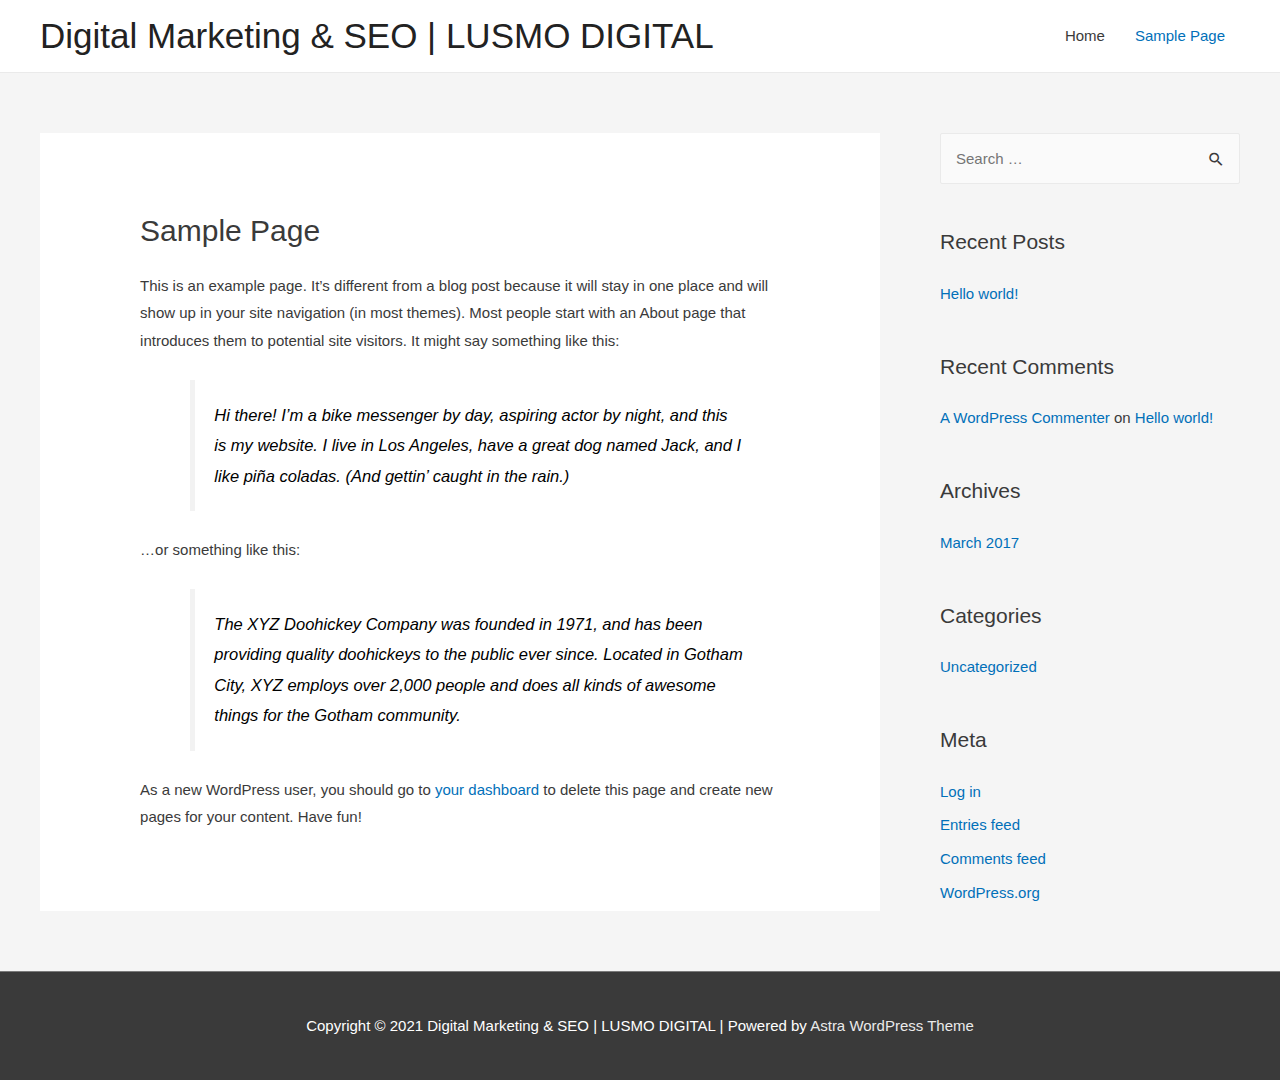
<file: sample-page/index.html>
<!DOCTYPE html>
<html lang="en-US">
<head>
<meta charset="UTF-8">
<meta name="viewport" content="width=device-width, initial-scale=1">
<link rel="profile" href="https://gmpg.org/xfn/11">

<title>Sample Page &#8211; Digital Marketing &amp; SEO | LUSMO DIGITAL</title>
<meta name="robots" content="max-image-preview:large">
<link rel="dns-prefetch" href="//s.w.org">
<link rel="alternate" type="application/rss+xml" title="Digital Marketing &amp; SEO | LUSMO DIGITAL &raquo; Feed" href="/feed/">
<link rel="alternate" type="application/rss+xml" title="Digital Marketing &amp; SEO | LUSMO DIGITAL &raquo; Comments Feed" href="/comments/feed/">
<link rel="alternate" type="application/rss+xml" title="Digital Marketing &amp; SEO | LUSMO DIGITAL &raquo; Sample Page Comments Feed" href="/sample-page/feed/">
		<script>
			window._wpemojiSettings = {"baseUrl":"https:\/\/s.w.org\/images\/core\/emoji\/13.0.1\/72x72\/","ext":".png","svgUrl":"https:\/\/s.w.org\/images\/core\/emoji\/13.0.1\/svg\/","svgExt":".svg","source":{"concatemoji":"http:\/\/breakable-walrus.w5.wpsandbox.pro\/wp-includes\/js\/wp-emoji-release.min.js?ver=5.7.2"}};
			!function(e,a,t){var n,r,o,i=a.createElement("canvas"),p=i.getContext&&i.getContext("2d");function s(e,t){var a=String.fromCharCode;p.clearRect(0,0,i.width,i.height),p.fillText(a.apply(this,e),0,0);e=i.toDataURL();return p.clearRect(0,0,i.width,i.height),p.fillText(a.apply(this,t),0,0),e===i.toDataURL()}function c(e){var t=a.createElement("script");t.src=e,t.defer=t.type="text/javascript",a.getElementsByTagName("head")[0].appendChild(t)}for(o=Array("flag","emoji"),t.supports={everything:!0,everythingExceptFlag:!0},r=0;r<o.length;r++)t.supports[o[r]]=function(e){if(!p||!p.fillText)return!1;switch(p.textBaseline="top",p.font="600 32px Arial",e){case"flag":return s([127987,65039,8205,9895,65039],[127987,65039,8203,9895,65039])?!1:!s([55356,56826,55356,56819],[55356,56826,8203,55356,56819])&&!s([55356,57332,56128,56423,56128,56418,56128,56421,56128,56430,56128,56423,56128,56447],[55356,57332,8203,56128,56423,8203,56128,56418,8203,56128,56421,8203,56128,56430,8203,56128,56423,8203,56128,56447]);case"emoji":return!s([55357,56424,8205,55356,57212],[55357,56424,8203,55356,57212])}return!1}(o[r]),t.supports.everything=t.supports.everything&&t.supports[o[r]],"flag"!==o[r]&&(t.supports.everythingExceptFlag=t.supports.everythingExceptFlag&&t.supports[o[r]]);t.supports.everythingExceptFlag=t.supports.everythingExceptFlag&&!t.supports.flag,t.DOMReady=!1,t.readyCallback=function(){t.DOMReady=!0},t.supports.everything||(n=function(){t.readyCallback()},a.addEventListener?(a.addEventListener("DOMContentLoaded",n,!1),e.addEventListener("load",n,!1)):(e.attachEvent("onload",n),a.attachEvent("onreadystatechange",function(){"complete"===a.readyState&&t.readyCallback()})),(n=t.source||{}).concatemoji?c(n.concatemoji):n.wpemoji&&n.twemoji&&(c(n.twemoji),c(n.wpemoji)))}(window,document,window._wpemojiSettings);
		</script>
		<style>img.wp-smiley,
img.emoji {
	display: inline !important;
	border: none !important;
	box-shadow: none !important;
	height: 1em !important;
	width: 1em !important;
	margin: 0 .07em !important;
	vertical-align: -0.1em !important;
	background: none !important;
	padding: 0 !important;
}</style>
	<link rel="stylesheet" id="astra-theme-css-css" href="/wp-content/themes/astra/assets/css/minified/style.min.css?ver=3.6.9" media="all">
<style id="astra-theme-css-inline-css">html{font-size:93.75%;}a,.page-title{color:#0170B9;}a:hover,a:focus{color:#3a3a3a;}body,button,input,select,textarea,.ast-button,.ast-custom-button{font-family:-apple-system,BlinkMacSystemFont,Segoe UI,Roboto,Oxygen-Sans,Ubuntu,Cantarell,Helvetica Neue,sans-serif;font-weight:inherit;font-size:15px;font-size:1rem;}blockquote{color:#000000;}.site-title{font-size:35px;font-size:2.3333333333333rem;display:block;}.ast-archive-description .ast-archive-title{font-size:40px;font-size:2.6666666666667rem;}.site-header .site-description{font-size:15px;font-size:1rem;display:none;}.entry-title{font-size:30px;font-size:2rem;}h1,.entry-content h1{font-size:40px;font-size:2.6666666666667rem;}h2,.entry-content h2{font-size:30px;font-size:2rem;}h3,.entry-content h3{font-size:25px;font-size:1.6666666666667rem;}h4,.entry-content h4{font-size:20px;font-size:1.3333333333333rem;}h5,.entry-content h5{font-size:18px;font-size:1.2rem;}h6,.entry-content h6{font-size:15px;font-size:1rem;}.ast-single-post .entry-title,.page-title{font-size:30px;font-size:2rem;}::selection{background-color:#0170B9;color:#ffffff;}body,h1,.entry-title a,.entry-content h1,h2,.entry-content h2,h3,.entry-content h3,h4,.entry-content h4,h5,.entry-content h5,h6,.entry-content h6{color:#3a3a3a;}.tagcloud a:hover,.tagcloud a:focus,.tagcloud a.current-item{color:#ffffff;border-color:#0170B9;background-color:#0170B9;}input:focus,input[type="text"]:focus,input[type="email"]:focus,input[type="url"]:focus,input[type="password"]:focus,input[type="reset"]:focus,input[type="search"]:focus,textarea:focus{border-color:#0170B9;}input[type="radio"]:checked,input[type=reset],input[type="checkbox"]:checked,input[type="checkbox"]:hover:checked,input[type="checkbox"]:focus:checked,input[type=range]::-webkit-slider-thumb{border-color:#0170B9;background-color:#0170B9;box-shadow:none;}.site-footer a:hover + .post-count,.site-footer a:focus + .post-count{background:#0170B9;border-color:#0170B9;}.single .nav-links .nav-previous,.single .nav-links .nav-next{color:#0170B9;}.entry-meta,.entry-meta *{line-height:1.45;color:#0170B9;}.entry-meta a:hover,.entry-meta a:hover *,.entry-meta a:focus,.entry-meta a:focus *,.page-links > .page-link,.page-links .page-link:hover,.post-navigation a:hover{color:#3a3a3a;}.widget-title{font-size:21px;font-size:1.4rem;color:#3a3a3a;}#cat option,.secondary .calendar_wrap thead a,.secondary .calendar_wrap thead a:visited{color:#0170B9;}.secondary .calendar_wrap #today,.ast-progress-val span{background:#0170B9;}.secondary a:hover + .post-count,.secondary a:focus + .post-count{background:#0170B9;border-color:#0170B9;}.calendar_wrap #today > a{color:#ffffff;}.page-links .page-link,.single .post-navigation a{color:#0170B9;}#secondary,#secondary button,#secondary input,#secondary select,#secondary textarea{font-size:15px;font-size:1rem;}.main-header-menu .menu-link,.ast-header-custom-item a{color:#3a3a3a;}.main-header-menu .menu-item:hover > .menu-link,.main-header-menu .menu-item:hover > .ast-menu-toggle,.main-header-menu .ast-masthead-custom-menu-items a:hover,.main-header-menu .menu-item.focus > .menu-link,.main-header-menu .menu-item.focus > .ast-menu-toggle,.main-header-menu .current-menu-item > .menu-link,.main-header-menu .current-menu-ancestor > .menu-link,.main-header-menu .current-menu-item > .ast-menu-toggle,.main-header-menu .current-menu-ancestor > .ast-menu-toggle{color:#0170B9;}.header-main-layout-3 .ast-main-header-bar-alignment{margin-right:auto;}.header-main-layout-2 .site-header-section-left .ast-site-identity{text-align:left;}.ast-logo-title-inline .site-logo-img{padding-right:1em;}.ast-header-break-point .ast-mobile-menu-buttons-minimal.menu-toggle{background:transparent;color:#0170B9;}.ast-header-break-point .ast-mobile-menu-buttons-outline.menu-toggle{background:transparent;border:1px solid #0170B9;color:#0170B9;}.ast-header-break-point .ast-mobile-menu-buttons-fill.menu-toggle{background:#0170B9;}#secondary {margin: 4em 0 2.5em;word-break: break-word;line-height: 2;}#secondary li {margin-bottom: 0.25em;}#secondary li:last-child {margin-bottom: 0;}@media (max-width: 768px) {.js_active .ast-plain-container.ast-single-post #secondary {margin-top: 1.5em;}}.ast-separate-container.ast-two-container #secondary .widget {background-color: #fff;padding: 2em;margin-bottom: 2em;}@media (min-width: 993px) {.ast-left-sidebar #secondary {padding-right: 60px;}.ast-right-sidebar #secondary {padding-left: 60px;}}@media (max-width: 993px) {.ast-right-sidebar #secondary {padding-left: 30px;}.ast-left-sidebar #secondary {padding-right: 30px;}}.footer-adv .footer-adv-overlay{border-top-style:solid;border-top-color:#7a7a7a;}.wp-block-buttons.aligncenter{justify-content:center;}@media (min-width:1200px){.ast-separate-container.ast-right-sidebar .entry-content .wp-block-image.alignfull,.ast-separate-container.ast-left-sidebar .entry-content .wp-block-image.alignfull,.ast-separate-container.ast-right-sidebar .entry-content .wp-block-cover.alignfull,.ast-separate-container.ast-left-sidebar .entry-content .wp-block-cover.alignfull{margin-left:-6.67em;margin-right:-6.67em;max-width:unset;width:unset;}.ast-separate-container.ast-right-sidebar .entry-content .wp-block-image.alignwide,.ast-separate-container.ast-left-sidebar .entry-content .wp-block-image.alignwide,.ast-separate-container.ast-right-sidebar .entry-content .wp-block-cover.alignwide,.ast-separate-container.ast-left-sidebar .entry-content .wp-block-cover.alignwide{margin-left:-20px;margin-right:-20px;max-width:unset;width:unset;}}@media (min-width:1200px){.wp-block-group .has-background{padding:20px;}}@media (min-width:1200px){.ast-separate-container.ast-right-sidebar .entry-content .wp-block-group.alignwide,.ast-separate-container.ast-left-sidebar .entry-content .wp-block-group.alignwide,.ast-separate-container.ast-right-sidebar .entry-content .wp-block-cover.alignwide,.ast-separate-container.ast-left-sidebar .entry-content .wp-block-cover.alignwide{margin-left:-20px;margin-right:-20px;padding-left:20px;padding-right:20px;}.ast-separate-container.ast-right-sidebar .entry-content .wp-block-group.alignfull,.ast-separate-container.ast-left-sidebar .entry-content .wp-block-group.alignfull,.ast-separate-container.ast-right-sidebar .entry-content .wp-block-cover.alignfull,.ast-separate-container.ast-left-sidebar .entry-content .wp-block-cover.alignfull{margin-left:-6.67em;margin-right:-6.67em;padding-left:6.67em;padding-right:6.67em;}}@media (min-width:1200px){.wp-block-cover-image.alignwide .wp-block-cover__inner-container,.wp-block-cover.alignwide .wp-block-cover__inner-container,.wp-block-cover-image.alignfull .wp-block-cover__inner-container,.wp-block-cover.alignfull .wp-block-cover__inner-container{width:100%;}}@media (max-width:921px){.ast-separate-container .ast-article-post,.ast-separate-container .ast-article-single{padding:1.5em 2.14em;}.ast-separate-container #primary,.ast-separate-container #secondary{padding:1.5em 0;}#primary,#secondary{padding:1.5em 0;margin:0;}.ast-left-sidebar #content > .ast-container{display:flex;flex-direction:column-reverse;width:100%;}.ast-author-box img.avatar{margin:20px 0 0 0;}}@media (max-width:921px){#secondary.secondary{padding-top:0;}.ast-separate-container.ast-right-sidebar #secondary{padding-left:1em;padding-right:1em;}.ast-separate-container.ast-two-container #secondary{padding-left:0;padding-right:0;}.ast-page-builder-template .entry-header #secondary,.ast-page-builder-template #secondary{margin-top:1.5em;}}@media (max-width:921px){.ast-right-sidebar #primary{padding-right:0;}.ast-page-builder-template.ast-left-sidebar #secondary,.ast-page-builder-template.ast-right-sidebar #secondary{padding-right:20px;padding-left:20px;}.ast-right-sidebar #secondary,.ast-left-sidebar #primary{padding-left:0;}.ast-left-sidebar #secondary{padding-right:0;}}@media (min-width:922px){.ast-separate-container.ast-right-sidebar #primary,.ast-separate-container.ast-left-sidebar #primary{border:0;}.search-no-results.ast-separate-container #primary{margin-bottom:4em;}}@media (min-width:922px){.ast-right-sidebar #primary{border-right:1px solid #eee;}.ast-left-sidebar #primary{border-left:1px solid #eee;}.ast-right-sidebar #secondary{border-left:1px solid #eee;margin-left:-1px;}.ast-left-sidebar #secondary{border-right:1px solid #eee;margin-right:-1px;}.ast-separate-container.ast-two-container.ast-right-sidebar #secondary{padding-left:30px;padding-right:0;}.ast-separate-container.ast-two-container.ast-left-sidebar #secondary{padding-right:30px;padding-left:0;}.ast-separate-container.ast-right-sidebar #secondary,.ast-separate-container.ast-left-sidebar #secondary{border:0;margin-left:auto;margin-right:auto;}.ast-separate-container.ast-two-container #secondary .widget:last-child{margin-bottom:0;}}.wp-block-button .wp-block-button__link,{color:#ffffff;}.wp-block-button .wp-block-button__link:hover,.wp-block-button .wp-block-button__link:focus{color:#ffffff;background-color:#3a3a3a;border-color:#3a3a3a;}.wp-block-button .wp-block-button__link{border-style:solid;border-top-width:0;border-right-width:0;border-left-width:0;border-bottom-width:0;border-color:#0170B9;background-color:#0170B9;color:#ffffff;font-family:inherit;font-weight:inherit;line-height:1;border-radius:2px;padding-top:10px;padding-right:40px;padding-bottom:10px;padding-left:40px;}.menu-toggle,button,.ast-button,.ast-custom-button,.button,input#submit,input[type="button"],input[type="submit"],input[type="reset"]{border-style:solid;border-top-width:0;border-right-width:0;border-left-width:0;border-bottom-width:0;color:#ffffff;border-color:#0170B9;background-color:#0170B9;border-radius:2px;padding-top:10px;padding-right:40px;padding-bottom:10px;padding-left:40px;font-family:inherit;font-weight:inherit;line-height:1;}button:focus,.menu-toggle:hover,button:hover,.ast-button:hover,.ast-custom-button:hover .button:hover,.ast-custom-button:hover ,input[type=reset]:hover,input[type=reset]:focus,input#submit:hover,input#submit:focus,input[type="button"]:hover,input[type="button"]:focus,input[type="submit"]:hover,input[type="submit"]:focus{color:#ffffff;background-color:#3a3a3a;border-color:#3a3a3a;}@media (min-width:544px){.ast-container{max-width:100%;}}@media (max-width:544px){.ast-separate-container .ast-article-post,.ast-separate-container .ast-article-single,.ast-separate-container .comments-title,.ast-separate-container .ast-archive-description{padding:1.5em 1em;}.ast-separate-container #content .ast-container{padding-left:0.54em;padding-right:0.54em;}.ast-separate-container .ast-comment-list li.depth-1{padding:1.5em 1em;margin-bottom:1.5em;}.ast-separate-container .ast-comment-list .bypostauthor{padding:.5em;}.ast-search-menu-icon.ast-dropdown-active .search-field{width:170px;}.ast-separate-container #secondary{padding-top:0;}.ast-separate-container.ast-two-container #secondary .widget{margin-bottom:1.5em;padding-left:1em;padding-right:1em;}.site-branding img,.site-header .site-logo-img .custom-logo-link img{max-width:100%;}}@media (max-width:921px){.ast-mobile-header-stack .main-header-bar .ast-search-menu-icon{display:inline-block;}.ast-header-break-point.ast-header-custom-item-outside .ast-mobile-header-stack .main-header-bar .ast-search-icon{margin:0;}.ast-comment-avatar-wrap img{max-width:2.5em;}.ast-separate-container .ast-comment-list li.depth-1{padding:1.5em 2.14em;}.ast-separate-container .comment-respond{padding:2em 2.14em;}.ast-comment-meta{padding:0 1.8888em 1.3333em;}}@media (max-width:921px){.site-title{display:block;}.ast-archive-description .ast-archive-title{font-size:40px;}.site-header .site-description{display:none;}.entry-title{font-size:30px;}h1,.entry-content h1{font-size:30px;}h2,.entry-content h2{font-size:25px;}h3,.entry-content h3{font-size:20px;}.ast-single-post .entry-title,.page-title{font-size:30px;}}@media (max-width:544px){.site-title{display:block;}.ast-archive-description .ast-archive-title{font-size:40px;}.site-header .site-description{display:none;}.entry-title{font-size:30px;}h1,.entry-content h1{font-size:30px;}h2,.entry-content h2{font-size:25px;}h3,.entry-content h3{font-size:20px;}.ast-single-post .entry-title,.page-title{font-size:30px;}}@media (max-width:921px){html{font-size:85.5%;}}@media (max-width:544px){html{font-size:85.5%;}}@media (min-width:922px){.ast-container{max-width:1240px;}}@font-face {font-family: "Astra";src: url(/wp-content/themes/astra/assets/fonts/astra.woff) format("woff"),url(/wp-content/themes/astra/assets/fonts/astra.ttf) format("truetype"),url(/wp-content/themes/astra/assets/fonts/astra.svg#astra) format("svg");font-weight: normal;font-style: normal;font-display: fallback;}@media (max-width:921px) {.main-header-bar .main-header-bar-navigation{display:none;}}.ast-desktop .main-header-menu.submenu-with-border .sub-menu,.ast-desktop .main-header-menu.submenu-with-border .astra-full-megamenu-wrapper{border-color:#0170B9;}.ast-desktop .main-header-menu.submenu-with-border .sub-menu{border-top-width:2px;border-right-width:0px;border-left-width:0px;border-bottom-width:0px;border-style:solid;}.ast-desktop .main-header-menu.submenu-with-border .sub-menu .sub-menu{top:-2px;}.ast-desktop .main-header-menu.submenu-with-border .sub-menu .menu-link,.ast-desktop .main-header-menu.submenu-with-border .children .menu-link{border-bottom-width:0px;border-style:solid;border-color:#eaeaea;}@media (min-width:922px){.main-header-menu .sub-menu .menu-item.ast-left-align-sub-menu:hover > .sub-menu,.main-header-menu .sub-menu .menu-item.ast-left-align-sub-menu.focus > .sub-menu{margin-left:-0px;}}.ast-small-footer{border-top-style:solid;border-top-width:1px;border-top-color:#7a7a7a;}.ast-small-footer-wrap{text-align:center;}.ast-header-break-point.ast-header-custom-item-inside .main-header-bar .main-header-bar-navigation .ast-search-icon {display: none;}.ast-header-break-point.ast-header-custom-item-inside .main-header-bar .ast-search-menu-icon .search-form {padding: 0;display: block;overflow: hidden;}.ast-header-break-point .ast-header-custom-item .widget:last-child {margin-bottom: 1em;}.ast-header-custom-item .widget {margin: 0.5em;display: inline-block;vertical-align: middle;}.ast-header-custom-item .widget p {margin-bottom: 0;}.ast-header-custom-item .widget li {width: auto;}.ast-header-custom-item-inside .button-custom-menu-item .menu-link {display: none;}.ast-header-custom-item-inside.ast-header-break-point .button-custom-menu-item .ast-custom-button-link {display: none;}.ast-header-custom-item-inside.ast-header-break-point .button-custom-menu-item .menu-link {display: block;}.ast-header-break-point.ast-header-custom-item-outside .main-header-bar .ast-search-icon {margin-right: 1em;}.ast-header-break-point.ast-header-custom-item-inside .main-header-bar .ast-search-menu-icon .search-field,.ast-header-break-point.ast-header-custom-item-inside .main-header-bar .ast-search-menu-icon.ast-inline-search .search-field {width: 100%;padding-right: 5.5em;}.ast-header-break-point.ast-header-custom-item-inside .main-header-bar .ast-search-menu-icon .search-submit {display: block;position: absolute;height: 100%;top: 0;right: 0;padding: 0 1em;border-radius: 0;}.ast-header-break-point .ast-header-custom-item .ast-masthead-custom-menu-items {padding-left: 20px;padding-right: 20px;margin-bottom: 1em;margin-top: 1em;}.ast-header-custom-item-inside.ast-header-break-point .button-custom-menu-item {padding-left: 0;padding-right: 0;margin-top: 0;margin-bottom: 0;}.astra-icon-down_arrow::after {content: "\e900";font-family: Astra;}.astra-icon-close::after {content: "\e5cd";font-family: Astra;}.astra-icon-drag_handle::after {content: "\e25d";font-family: Astra;}.astra-icon-format_align_justify::after {content: "\e235";font-family: Astra;}.astra-icon-menu::after {content: "\e5d2";font-family: Astra;}.astra-icon-reorder::after {content: "\e8fe";font-family: Astra;}.astra-icon-search::after {content: "\e8b6";font-family: Astra;}.astra-icon-zoom_in::after {content: "\e56b";font-family: Astra;}.astra-icon-check-circle::after {content: "\e901";font-family: Astra;}.astra-icon-shopping-cart::after {content: "\f07a";font-family: Astra;}.astra-icon-shopping-bag::after {content: "\f290";font-family: Astra;}.astra-icon-shopping-basket::after {content: "\f291";font-family: Astra;}.astra-icon-circle-o::after {content: "\e903";font-family: Astra;}.astra-icon-certificate::after {content: "\e902";font-family: Astra;}.ast-breadcrumbs .trail-browse,.ast-breadcrumbs .trail-items,.ast-breadcrumbs .trail-items li{display:inline-block;margin:0;padding:0;border:none;background:inherit;text-indent:0;}.ast-breadcrumbs .trail-browse{font-size:inherit;font-style:inherit;font-weight:inherit;color:inherit;}.ast-breadcrumbs .trail-items{list-style:none;}.trail-items li::after{padding:0 0.3em;content:"\00bb";}.trail-items li:last-of-type::after{display:none;}.elementor-template-full-width .ast-container{display:block;}@media (max-width:544px){.elementor-element .elementor-wc-products .woocommerce[class*="columns-"] ul.products li.product{width:auto;margin:0;}.elementor-element .woocommerce .woocommerce-result-count{float:none;}}.ast-header-break-point .main-header-bar{border-bottom-width:1px;}@media (min-width:922px){.main-header-bar{border-bottom-width:1px;}}@media (min-width:922px){#primary{width:70%;}#secondary{width:30%;}}.ast-safari-browser-less-than-11 .main-header-menu .menu-item, .ast-safari-browser-less-than-11 .main-header-bar .ast-masthead-custom-menu-items{display:block;}.main-header-menu .menu-item, #astra-footer-menu .menu-item, .main-header-bar .ast-masthead-custom-menu-items{-js-display:flex;display:flex;-webkit-box-pack:center;-webkit-justify-content:center;-moz-box-pack:center;-ms-flex-pack:center;justify-content:center;-webkit-box-orient:vertical;-webkit-box-direction:normal;-webkit-flex-direction:column;-moz-box-orient:vertical;-moz-box-direction:normal;-ms-flex-direction:column;flex-direction:column;}.main-header-menu > .menu-item > .menu-link, #astra-footer-menu > .menu-item > .menu-link,{height:100%;-webkit-box-align:center;-webkit-align-items:center;-moz-box-align:center;-ms-flex-align:center;align-items:center;-js-display:flex;display:flex;}.ast-primary-menu-disabled .main-header-bar .ast-masthead-custom-menu-items{flex:unset;}.main-header-menu .sub-menu .menu-item.menu-item-has-children > .menu-link:after{position:absolute;right:1em;top:50%;transform:translate(0,-50%) rotate(270deg);}.ast-header-break-point .main-header-bar .main-header-bar-navigation .page_item_has_children > .ast-menu-toggle::before, .ast-header-break-point .main-header-bar .main-header-bar-navigation .menu-item-has-children > .ast-menu-toggle::before, .ast-mobile-popup-drawer .main-header-bar-navigation .menu-item-has-children>.ast-menu-toggle::before, .ast-header-break-point .ast-mobile-header-wrap .main-header-bar-navigation .menu-item-has-children > .ast-menu-toggle::before{font-weight:bold;content:"\e900";font-family:Astra;text-decoration:inherit;display:inline-block;}.ast-header-break-point .main-navigation ul.sub-menu .menu-item .menu-link:before{content:"\e900";font-family:Astra;font-size:.65em;text-decoration:inherit;display:inline-block;transform:translate(0, -2px) rotateZ(270deg);margin-right:5px;}.widget_search .search-form:after{font-family:Astra;font-size:1.2em;font-weight:normal;content:"\e8b6";position:absolute;top:50%;right:15px;transform:translate(0, -50%);}.astra-search-icon::before{content:"\e8b6";font-family:Astra;font-style:normal;font-weight:normal;text-decoration:inherit;text-align:center;-webkit-font-smoothing:antialiased;-moz-osx-font-smoothing:grayscale;}.main-header-bar .main-header-bar-navigation .page_item_has_children > a:after, .main-header-bar .main-header-bar-navigation .menu-item-has-children > a:after, .site-header-focus-item .main-header-bar-navigation .menu-item-has-children > .menu-link:after{content:"\e900";display:inline-block;font-family:Astra;font-size:.6rem;font-weight:bold;text-rendering:auto;-webkit-font-smoothing:antialiased;-moz-osx-font-smoothing:grayscale;margin-left:10px;line-height:normal;}.ast-mobile-popup-drawer .main-header-bar-navigation .ast-submenu-expanded>.ast-menu-toggle::before{transform:rotateX(180deg);}.ast-header-break-point .main-header-bar-navigation .menu-item-has-children > .menu-link:after{display:none;}</style>
<link rel="stylesheet" id="wp-block-library-css" href="/wp-includes/css/dist/block-library/style.min.css?ver=5.7.2" media="all">
<!--[if IE]>
<script src='http://breakable-walrus.w5.wpsandbox.pro/wp-content/themes/astra/assets/js/minified/flexibility.min.js?ver=3.6.9' id='astra-flexibility-js'></script>
<script id='astra-flexibility-js-after'>
flexibility(document.documentElement);
</script>
<![endif]-->
<link rel="https://api.w.org/" href="/wp-json/">
<link rel="alternate" type="application/json" href="/wp-json/wp/v2/pages/2">
<link rel="EditURI" type="application/rsd+xml" title="RSD" href="/xmlrpc.php?rsd">
<link rel="wlwmanifest" type="application/wlwmanifest+xml" href="/wp-includes/wlwmanifest.xml"> 
<meta name="generator" content="WordPress 5.7.2">
<link rel="canonical" href="/sample-page/">
<link rel="shortlink" href="/?p=2">
<link rel="alternate" type="application/json+oembed" href="/wp-json/oembed/1.0/embed?url=http%3A%2F%2F%2Fsample-page%2F">
<link rel="alternate" type="text/xml+oembed" href="/wp-json/oembed/1.0/embed?url=http%3A%2F%2F%2Fsample-page%2F&#038;format=xml">
        <link rel="chrome-webstore-item" href="https://chrome.google.com/webstore/detail/nhjkfekhgaccgjpoaebhgjhhbcbjhnco">
        <script type="text/javascript">
            var is_generate_preprovision = false;
            var ajaxurl = 'http://breakable-walrus.w5.wpsandbox.pro/wp-admin/admin-ajax.php';
            var is_poopy = false;
            var timer_interval = -1;
            var installation_life_time = 1631094031        </script>
        <link rel="pingback" href="/xmlrpc.php">
<style>.recentcomments a{display:inline !important;padding:0 !important;margin:0 !important;}</style>
</head>

<body itemtype="https://schema.org/WebPage" itemscope="itemscope" class="page-template-default page page-id-2 ast-desktop ast-separate-container ast-right-sidebar astra-3.6.9 ast-header-custom-item-inside ast-single-post ast-inherit-site-logo-transparent ast-normal-title-enabled elementor-default elementor-kit-9">
<div class="hfeed site" id="page">
	<a class="skip-link screen-reader-text" href="#content">Skip to content</a>
			<header class="site-header header-main-layout-1 ast-primary-menu-enabled ast-logo-title-inline ast-hide-custom-menu-mobile ast-menu-toggle-icon ast-mobile-header-inline" id="masthead" itemtype="https://schema.org/WPHeader" itemscope="itemscope" itemid="#masthead">
			
<div class="main-header-bar-wrap">
	<div class="main-header-bar">
				<div class="ast-container">

			<div class="ast-flex main-header-container">
				
		<div class="site-branding">
			<div class="ast-site-identity" itemtype="https://schema.org/Organization" itemscope="itemscope">
				<div class="ast-site-title-wrap">
						<span class="site-title" itemprop="name">
				<a href="/" rel="home" itemprop="url">
					Digital Marketing &amp; SEO | LUSMO DIGITAL
				</a>
			</span>
						
				</div>			</div>
		</div>

		<!-- .site-branding -->
				<div class="ast-mobile-menu-buttons">

			
					<div class="ast-button-wrap">
			<button type="button" class="menu-toggle main-header-menu-toggle  ast-mobile-menu-buttons-minimal " aria-controls="primary-menu" aria-expanded="false">
				<span class="screen-reader-text">Main Menu</span>
				<span class="ast-icon icon-menu-bars"><span class="menu-toggle-icon"></span></span>							</button>
		</div>
			
			
		</div>
			<div class="ast-main-header-bar-alignment"><div class="main-header-bar-navigation ast-flex-1"><nav class="site-navigation" id="site-navigation" itemtype="https://schema.org/SiteNavigationElement" itemscope="itemscope" aria-label="Site Navigation"><div id="primary-menu" class="main-navigation"><ul class="main-header-menu ast-nav-menu ast-flex ast-justify-content-flex-end  submenu-with-border">
<li class="page_item page-item-14 menu-item"><a href="/" class="menu-link">Home</a></li>
<li class="page_item page-item-2 current-menu-item menu-item current-menu-item"><a href="/sample-page/" class="menu-link">Sample Page</a></li>
</ul></div></nav></div></div>			</div>
<!-- Main Header Container -->
		</div>
<!-- ast-row -->
			</div> <!-- Main Header Bar -->
</div> <!-- Main Header Bar Wrap -->
		</header><!-- #masthead -->
			<div id="content" class="site-content">
		<div class="ast-container">
		

	<div id="primary" class="content-area primary">

		
					<main id="main" class="site-main">
				<article class="post-2 page type-page status-publish ast-article-single" id="post-2" itemtype="https://schema.org/CreativeWork" itemscope="itemscope">
		<header class="entry-header ast-no-thumbnail ast-no-meta">
		
		<h1 class="entry-title" itemprop="headline">Sample Page</h1>	</header><!-- .entry-header -->

	<div class="entry-content clear" itemprop="text">

		
		<p>This is an example page. It&#8217;s different from a blog post because it will stay in one place and will show up in your site navigation (in most themes). Most people start with an About page that introduces them to potential site visitors. It might say something like this:</p>
<blockquote><p>Hi there! I&#8217;m a bike messenger by day, aspiring actor by night, and this is my website. I live in Los Angeles, have a great dog named Jack, and I like pi&#241;a coladas. (And gettin&#8217; caught in the rain.)</p></blockquote>
<p>&#8230;or something like this:</p>
<blockquote><p>The XYZ Doohickey Company was founded in 1971, and has been providing quality doohickeys to the public ever since. Located in Gotham City, XYZ employs over 2,000 people and does all kinds of awesome things for the Gotham community.</p></blockquote>
<p>As a new WordPress user, you should go to <a href="http://blankinstall.web-dev.oxygen-is-really-amazing-and-everyone-loves-it.com/wp-admin/">your dashboard</a> to delete this page and create new pages for your content. Have fun!</p>

		
		
	</div>
<!-- .entry-content .clear -->

	
	
</article><!-- #post-## -->

			</main><!-- #main -->
			
		
	</div>
<!-- #primary -->


	<div class="widget-area secondary" id="secondary" role="complementary" itemtype="https://schema.org/WPSideBar" itemscope="itemscope">
	<div class="sidebar-main">
				<aside id="search-2" class="widget widget_search"><form role="search" method="get" class="search-form" action="/">
	<label>
		<span class="screen-reader-text">Search for:</span>
		<input type="search" class="search-field" placeholder="Search &hellip;" value="" name="s" tabindex="-1">
			</label>
			<input type="submit" class="search-submit" value="Search">
	</form>
</aside>
		<aside id="recent-posts-2" class="widget widget_recent_entries">
		<h2 class="widget-title">Recent Posts</h2>
<nav role="navigation" aria-label="Recent Posts">
		<ul>
											<li>
					<a href="/2017/03/09/hello-world/">Hello world!</a>
									</li>
					</ul>

		</nav></aside><aside id="recent-comments-2" class="widget widget_recent_comments"><h2 class="widget-title">Recent Comments</h2>
<nav role="navigation" aria-label="Recent Comments"><ul id="recentcomments"><li class="recentcomments">
<span class="comment-author-link"><a href="https://wordpress.org/" rel="external nofollow ugc" class="url">A WordPress Commenter</a></span> on <a href="/2017/03/09/hello-world/#comment-1">Hello world!</a>
</li></ul></nav></aside><aside id="archives-2" class="widget widget_archive"><h2 class="widget-title">Archives</h2>
<nav role="navigation" aria-label="Archives">
			<ul>
					<li><a href="/2017/03/">March 2017</a></li>
			</ul>

			</nav></aside><aside id="categories-2" class="widget widget_categories"><h2 class="widget-title">Categories</h2>
<nav role="navigation" aria-label="Categories">
			<ul>
					<li class="cat-item cat-item-1">
<a href="/category/uncategorized/">Uncategorized</a>
</li>
			</ul>

			</nav></aside><aside id="meta-2" class="widget widget_meta"><h2 class="widget-title">Meta</h2>
<nav role="navigation" aria-label="Meta">
		<ul>
						<li><a href="/wp-login.php">Log in</a></li>
			<li><a href="/feed/">Entries feed</a></li>
			<li><a href="/comments/feed/">Comments feed</a></li>

			<li><a href="https://wordpress.org/">WordPress.org</a></li>
		</ul>

		</nav></aside>
	</div>
<!-- .sidebar-main -->
</div>
<!-- #secondary -->


	</div> <!-- ast-container -->
	</div>
<!-- #content -->

		<footer class="site-footer" id="colophon" itemtype="https://schema.org/WPFooter" itemscope="itemscope" itemid="#colophon">

			
			
<div class="ast-small-footer footer-sml-layout-1">
	<div class="ast-footer-overlay">
		<div class="ast-container">
			<div class="ast-small-footer-wrap">
									<div class="ast-small-footer-section ast-small-footer-section-1">
						Copyright &copy; 2021 <span class="ast-footer-site-title">Digital Marketing &amp; SEO | LUSMO DIGITAL</span> | Powered by <a href="https://wpastra.com/">Astra WordPress Theme</a>					</div>
				
				
			</div>
<!-- .ast-row .ast-small-footer-wrap -->
		</div>
<!-- .ast-container -->
	</div>
<!-- .ast-footer-overlay -->
</div>
<!-- .ast-small-footer-->

			
		</footer><!-- #colophon -->
			</div>
<!-- #page -->
<script id="astra-theme-js-js-extra">
var astra = {"break_point":"921","isRtl":""};
</script>
<script src="/wp-content/themes/astra/assets/js/minified/style.min.js?ver=3.6.9" id="astra-theme-js-js"></script>
<script src="/wp-includes/js/wp-embed.min.js?ver=5.7.2" id="wp-embed-js"></script>
			<script>
			/(trident|msie)/i.test(navigator.userAgent)&&document.getElementById&&window.addEventListener&&window.addEventListener("hashchange",function(){var t,e=location.hash.substring(1);/^[A-z0-9_-]+$/.test(e)&&(t=document.getElementById(e))&&(/^(?:a|select|input|button|textarea)$/i.test(t.tagName)||(t.tabIndex=-1),t.focus())},!1);
			</script>
				</body>
</html>
</file>
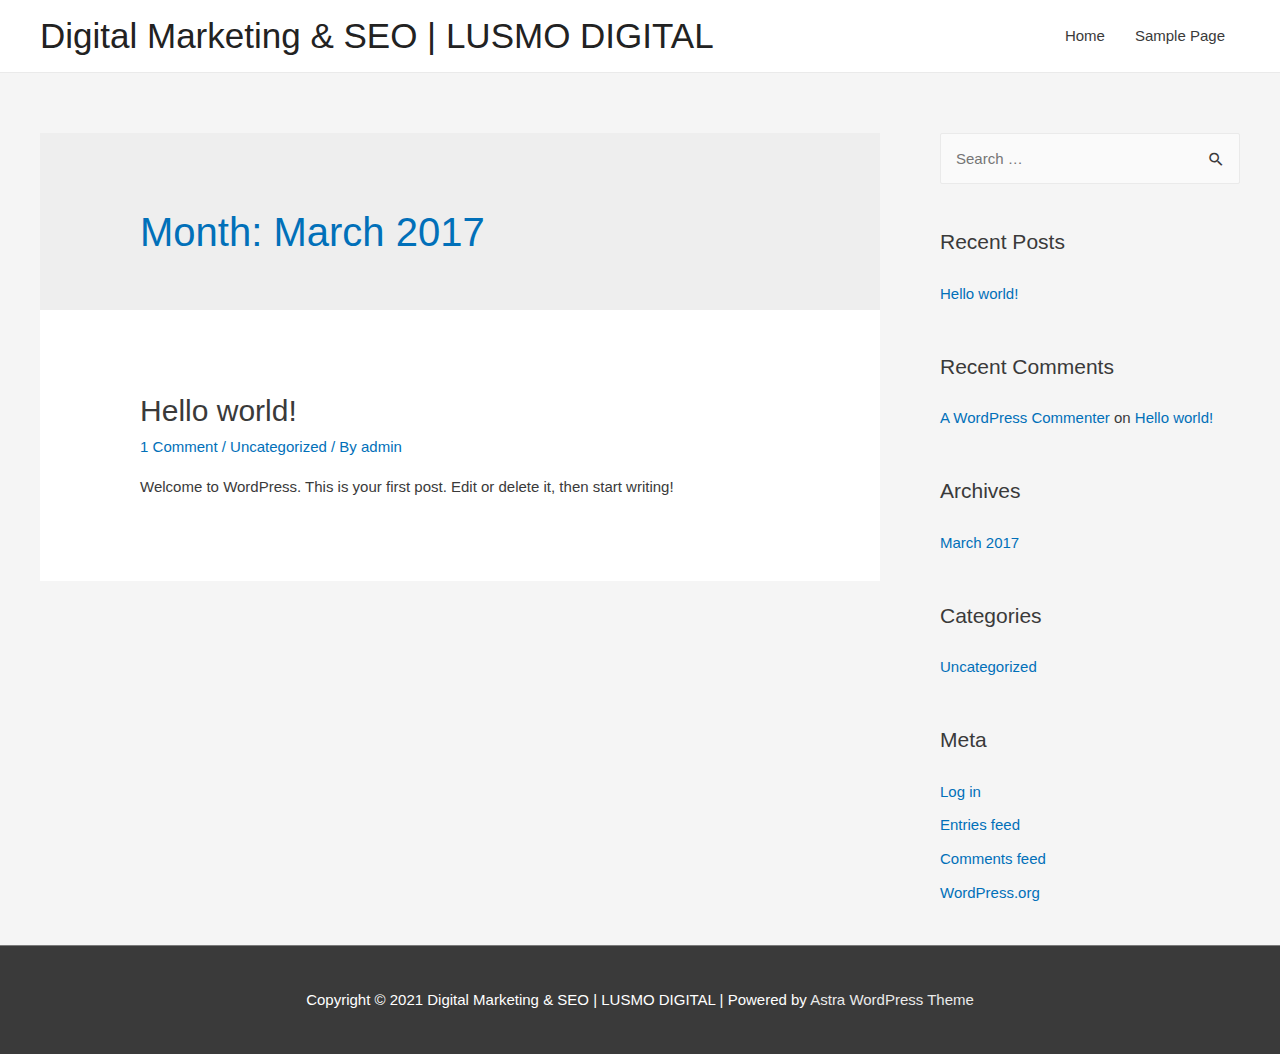
<file: 2017/03/index.html>
<!DOCTYPE html>
<html lang="en-US">
<head>
<meta charset="UTF-8">
<meta name="viewport" content="width=device-width, initial-scale=1">
<link rel="profile" href="https://gmpg.org/xfn/11">

<title>March 2017 &#8211; Digital Marketing &amp; SEO | LUSMO DIGITAL</title>
<meta name="robots" content="max-image-preview:large">
<link rel="dns-prefetch" href="//s.w.org">
<link rel="alternate" type="application/rss+xml" title="Digital Marketing &amp; SEO | LUSMO DIGITAL &raquo; Feed" href="/feed/">
<link rel="alternate" type="application/rss+xml" title="Digital Marketing &amp; SEO | LUSMO DIGITAL &raquo; Comments Feed" href="/comments/feed/">
		<script>
			window._wpemojiSettings = {"baseUrl":"https:\/\/s.w.org\/images\/core\/emoji\/13.0.1\/72x72\/","ext":".png","svgUrl":"https:\/\/s.w.org\/images\/core\/emoji\/13.0.1\/svg\/","svgExt":".svg","source":{"concatemoji":"http:\/\/breakable-walrus.w5.wpsandbox.pro\/wp-includes\/js\/wp-emoji-release.min.js?ver=5.7.2"}};
			!function(e,a,t){var n,r,o,i=a.createElement("canvas"),p=i.getContext&&i.getContext("2d");function s(e,t){var a=String.fromCharCode;p.clearRect(0,0,i.width,i.height),p.fillText(a.apply(this,e),0,0);e=i.toDataURL();return p.clearRect(0,0,i.width,i.height),p.fillText(a.apply(this,t),0,0),e===i.toDataURL()}function c(e){var t=a.createElement("script");t.src=e,t.defer=t.type="text/javascript",a.getElementsByTagName("head")[0].appendChild(t)}for(o=Array("flag","emoji"),t.supports={everything:!0,everythingExceptFlag:!0},r=0;r<o.length;r++)t.supports[o[r]]=function(e){if(!p||!p.fillText)return!1;switch(p.textBaseline="top",p.font="600 32px Arial",e){case"flag":return s([127987,65039,8205,9895,65039],[127987,65039,8203,9895,65039])?!1:!s([55356,56826,55356,56819],[55356,56826,8203,55356,56819])&&!s([55356,57332,56128,56423,56128,56418,56128,56421,56128,56430,56128,56423,56128,56447],[55356,57332,8203,56128,56423,8203,56128,56418,8203,56128,56421,8203,56128,56430,8203,56128,56423,8203,56128,56447]);case"emoji":return!s([55357,56424,8205,55356,57212],[55357,56424,8203,55356,57212])}return!1}(o[r]),t.supports.everything=t.supports.everything&&t.supports[o[r]],"flag"!==o[r]&&(t.supports.everythingExceptFlag=t.supports.everythingExceptFlag&&t.supports[o[r]]);t.supports.everythingExceptFlag=t.supports.everythingExceptFlag&&!t.supports.flag,t.DOMReady=!1,t.readyCallback=function(){t.DOMReady=!0},t.supports.everything||(n=function(){t.readyCallback()},a.addEventListener?(a.addEventListener("DOMContentLoaded",n,!1),e.addEventListener("load",n,!1)):(e.attachEvent("onload",n),a.attachEvent("onreadystatechange",function(){"complete"===a.readyState&&t.readyCallback()})),(n=t.source||{}).concatemoji?c(n.concatemoji):n.wpemoji&&n.twemoji&&(c(n.twemoji),c(n.wpemoji)))}(window,document,window._wpemojiSettings);
		</script>
		<style>img.wp-smiley,
img.emoji {
	display: inline !important;
	border: none !important;
	box-shadow: none !important;
	height: 1em !important;
	width: 1em !important;
	margin: 0 .07em !important;
	vertical-align: -0.1em !important;
	background: none !important;
	padding: 0 !important;
}</style>
	<link rel="stylesheet" id="astra-theme-css-css" href="/wp-content/themes/astra/assets/css/minified/style.min.css?ver=3.6.9" media="all">
<style id="astra-theme-css-inline-css">html{font-size:93.75%;}a,.page-title{color:#0170B9;}a:hover,a:focus{color:#3a3a3a;}body,button,input,select,textarea,.ast-button,.ast-custom-button{font-family:-apple-system,BlinkMacSystemFont,Segoe UI,Roboto,Oxygen-Sans,Ubuntu,Cantarell,Helvetica Neue,sans-serif;font-weight:inherit;font-size:15px;font-size:1rem;}blockquote{color:#000000;}.site-title{font-size:35px;font-size:2.3333333333333rem;display:block;}.ast-archive-description .ast-archive-title{font-size:40px;font-size:2.6666666666667rem;}.site-header .site-description{font-size:15px;font-size:1rem;display:none;}.entry-title{font-size:30px;font-size:2rem;}h1,.entry-content h1{font-size:40px;font-size:2.6666666666667rem;}h2,.entry-content h2{font-size:30px;font-size:2rem;}h3,.entry-content h3{font-size:25px;font-size:1.6666666666667rem;}h4,.entry-content h4{font-size:20px;font-size:1.3333333333333rem;}h5,.entry-content h5{font-size:18px;font-size:1.2rem;}h6,.entry-content h6{font-size:15px;font-size:1rem;}.ast-single-post .entry-title,.page-title{font-size:30px;font-size:2rem;}::selection{background-color:#0170B9;color:#ffffff;}body,h1,.entry-title a,.entry-content h1,h2,.entry-content h2,h3,.entry-content h3,h4,.entry-content h4,h5,.entry-content h5,h6,.entry-content h6{color:#3a3a3a;}.tagcloud a:hover,.tagcloud a:focus,.tagcloud a.current-item{color:#ffffff;border-color:#0170B9;background-color:#0170B9;}input:focus,input[type="text"]:focus,input[type="email"]:focus,input[type="url"]:focus,input[type="password"]:focus,input[type="reset"]:focus,input[type="search"]:focus,textarea:focus{border-color:#0170B9;}input[type="radio"]:checked,input[type=reset],input[type="checkbox"]:checked,input[type="checkbox"]:hover:checked,input[type="checkbox"]:focus:checked,input[type=range]::-webkit-slider-thumb{border-color:#0170B9;background-color:#0170B9;box-shadow:none;}.site-footer a:hover + .post-count,.site-footer a:focus + .post-count{background:#0170B9;border-color:#0170B9;}.single .nav-links .nav-previous,.single .nav-links .nav-next{color:#0170B9;}.entry-meta,.entry-meta *{line-height:1.45;color:#0170B9;}.entry-meta a:hover,.entry-meta a:hover *,.entry-meta a:focus,.entry-meta a:focus *,.page-links > .page-link,.page-links .page-link:hover,.post-navigation a:hover{color:#3a3a3a;}.widget-title{font-size:21px;font-size:1.4rem;color:#3a3a3a;}#cat option,.secondary .calendar_wrap thead a,.secondary .calendar_wrap thead a:visited{color:#0170B9;}.secondary .calendar_wrap #today,.ast-progress-val span{background:#0170B9;}.secondary a:hover + .post-count,.secondary a:focus + .post-count{background:#0170B9;border-color:#0170B9;}.calendar_wrap #today > a{color:#ffffff;}.page-links .page-link,.single .post-navigation a{color:#0170B9;}#secondary,#secondary button,#secondary input,#secondary select,#secondary textarea{font-size:15px;font-size:1rem;}.main-header-menu .menu-link,.ast-header-custom-item a{color:#3a3a3a;}.main-header-menu .menu-item:hover > .menu-link,.main-header-menu .menu-item:hover > .ast-menu-toggle,.main-header-menu .ast-masthead-custom-menu-items a:hover,.main-header-menu .menu-item.focus > .menu-link,.main-header-menu .menu-item.focus > .ast-menu-toggle,.main-header-menu .current-menu-item > .menu-link,.main-header-menu .current-menu-ancestor > .menu-link,.main-header-menu .current-menu-item > .ast-menu-toggle,.main-header-menu .current-menu-ancestor > .ast-menu-toggle{color:#0170B9;}.header-main-layout-3 .ast-main-header-bar-alignment{margin-right:auto;}.header-main-layout-2 .site-header-section-left .ast-site-identity{text-align:left;}.ast-logo-title-inline .site-logo-img{padding-right:1em;}.ast-header-break-point .ast-mobile-menu-buttons-minimal.menu-toggle{background:transparent;color:#0170B9;}.ast-header-break-point .ast-mobile-menu-buttons-outline.menu-toggle{background:transparent;border:1px solid #0170B9;color:#0170B9;}.ast-header-break-point .ast-mobile-menu-buttons-fill.menu-toggle{background:#0170B9;}#secondary {margin: 4em 0 2.5em;word-break: break-word;line-height: 2;}#secondary li {margin-bottom: 0.25em;}#secondary li:last-child {margin-bottom: 0;}@media (max-width: 768px) {.js_active .ast-plain-container.ast-single-post #secondary {margin-top: 1.5em;}}.ast-separate-container.ast-two-container #secondary .widget {background-color: #fff;padding: 2em;margin-bottom: 2em;}@media (min-width: 993px) {.ast-left-sidebar #secondary {padding-right: 60px;}.ast-right-sidebar #secondary {padding-left: 60px;}}@media (max-width: 993px) {.ast-right-sidebar #secondary {padding-left: 30px;}.ast-left-sidebar #secondary {padding-right: 30px;}}.footer-adv .footer-adv-overlay{border-top-style:solid;border-top-color:#7a7a7a;}.wp-block-buttons.aligncenter{justify-content:center;}@media (min-width:1200px){.ast-separate-container.ast-right-sidebar .entry-content .wp-block-image.alignfull,.ast-separate-container.ast-left-sidebar .entry-content .wp-block-image.alignfull,.ast-separate-container.ast-right-sidebar .entry-content .wp-block-cover.alignfull,.ast-separate-container.ast-left-sidebar .entry-content .wp-block-cover.alignfull{margin-left:-6.67em;margin-right:-6.67em;max-width:unset;width:unset;}.ast-separate-container.ast-right-sidebar .entry-content .wp-block-image.alignwide,.ast-separate-container.ast-left-sidebar .entry-content .wp-block-image.alignwide,.ast-separate-container.ast-right-sidebar .entry-content .wp-block-cover.alignwide,.ast-separate-container.ast-left-sidebar .entry-content .wp-block-cover.alignwide{margin-left:-20px;margin-right:-20px;max-width:unset;width:unset;}}@media (min-width:1200px){.wp-block-group .has-background{padding:20px;}}@media (min-width:1200px){.ast-separate-container.ast-right-sidebar .entry-content .wp-block-group.alignwide,.ast-separate-container.ast-left-sidebar .entry-content .wp-block-group.alignwide,.ast-separate-container.ast-right-sidebar .entry-content .wp-block-cover.alignwide,.ast-separate-container.ast-left-sidebar .entry-content .wp-block-cover.alignwide{margin-left:-20px;margin-right:-20px;padding-left:20px;padding-right:20px;}.ast-separate-container.ast-right-sidebar .entry-content .wp-block-group.alignfull,.ast-separate-container.ast-left-sidebar .entry-content .wp-block-group.alignfull,.ast-separate-container.ast-right-sidebar .entry-content .wp-block-cover.alignfull,.ast-separate-container.ast-left-sidebar .entry-content .wp-block-cover.alignfull{margin-left:-6.67em;margin-right:-6.67em;padding-left:6.67em;padding-right:6.67em;}}@media (min-width:1200px){.wp-block-cover-image.alignwide .wp-block-cover__inner-container,.wp-block-cover.alignwide .wp-block-cover__inner-container,.wp-block-cover-image.alignfull .wp-block-cover__inner-container,.wp-block-cover.alignfull .wp-block-cover__inner-container{width:100%;}}@media (max-width:921px){.ast-separate-container .ast-article-post,.ast-separate-container .ast-article-single{padding:1.5em 2.14em;}.ast-separate-container #primary,.ast-separate-container #secondary{padding:1.5em 0;}#primary,#secondary{padding:1.5em 0;margin:0;}.ast-left-sidebar #content > .ast-container{display:flex;flex-direction:column-reverse;width:100%;}.ast-author-box img.avatar{margin:20px 0 0 0;}}@media (max-width:921px){#secondary.secondary{padding-top:0;}.ast-separate-container.ast-right-sidebar #secondary{padding-left:1em;padding-right:1em;}.ast-separate-container.ast-two-container #secondary{padding-left:0;padding-right:0;}.ast-page-builder-template .entry-header #secondary,.ast-page-builder-template #secondary{margin-top:1.5em;}}@media (max-width:921px){.ast-right-sidebar #primary{padding-right:0;}.ast-page-builder-template.ast-left-sidebar #secondary,.ast-page-builder-template.ast-right-sidebar #secondary{padding-right:20px;padding-left:20px;}.ast-right-sidebar #secondary,.ast-left-sidebar #primary{padding-left:0;}.ast-left-sidebar #secondary{padding-right:0;}}@media (min-width:922px){.ast-separate-container.ast-right-sidebar #primary,.ast-separate-container.ast-left-sidebar #primary{border:0;}.search-no-results.ast-separate-container #primary{margin-bottom:4em;}}@media (min-width:922px){.ast-right-sidebar #primary{border-right:1px solid #eee;}.ast-left-sidebar #primary{border-left:1px solid #eee;}.ast-right-sidebar #secondary{border-left:1px solid #eee;margin-left:-1px;}.ast-left-sidebar #secondary{border-right:1px solid #eee;margin-right:-1px;}.ast-separate-container.ast-two-container.ast-right-sidebar #secondary{padding-left:30px;padding-right:0;}.ast-separate-container.ast-two-container.ast-left-sidebar #secondary{padding-right:30px;padding-left:0;}.ast-separate-container.ast-right-sidebar #secondary,.ast-separate-container.ast-left-sidebar #secondary{border:0;margin-left:auto;margin-right:auto;}.ast-separate-container.ast-two-container #secondary .widget:last-child{margin-bottom:0;}}.wp-block-button .wp-block-button__link,{color:#ffffff;}.wp-block-button .wp-block-button__link:hover,.wp-block-button .wp-block-button__link:focus{color:#ffffff;background-color:#3a3a3a;border-color:#3a3a3a;}.wp-block-button .wp-block-button__link{border-style:solid;border-top-width:0;border-right-width:0;border-left-width:0;border-bottom-width:0;border-color:#0170B9;background-color:#0170B9;color:#ffffff;font-family:inherit;font-weight:inherit;line-height:1;border-radius:2px;padding-top:10px;padding-right:40px;padding-bottom:10px;padding-left:40px;}.menu-toggle,button,.ast-button,.ast-custom-button,.button,input#submit,input[type="button"],input[type="submit"],input[type="reset"]{border-style:solid;border-top-width:0;border-right-width:0;border-left-width:0;border-bottom-width:0;color:#ffffff;border-color:#0170B9;background-color:#0170B9;border-radius:2px;padding-top:10px;padding-right:40px;padding-bottom:10px;padding-left:40px;font-family:inherit;font-weight:inherit;line-height:1;}button:focus,.menu-toggle:hover,button:hover,.ast-button:hover,.ast-custom-button:hover .button:hover,.ast-custom-button:hover ,input[type=reset]:hover,input[type=reset]:focus,input#submit:hover,input#submit:focus,input[type="button"]:hover,input[type="button"]:focus,input[type="submit"]:hover,input[type="submit"]:focus{color:#ffffff;background-color:#3a3a3a;border-color:#3a3a3a;}@media (min-width:544px){.ast-container{max-width:100%;}}@media (max-width:544px){.ast-separate-container .ast-article-post,.ast-separate-container .ast-article-single,.ast-separate-container .comments-title,.ast-separate-container .ast-archive-description{padding:1.5em 1em;}.ast-separate-container #content .ast-container{padding-left:0.54em;padding-right:0.54em;}.ast-separate-container .ast-comment-list li.depth-1{padding:1.5em 1em;margin-bottom:1.5em;}.ast-separate-container .ast-comment-list .bypostauthor{padding:.5em;}.ast-search-menu-icon.ast-dropdown-active .search-field{width:170px;}.ast-separate-container #secondary{padding-top:0;}.ast-separate-container.ast-two-container #secondary .widget{margin-bottom:1.5em;padding-left:1em;padding-right:1em;}.site-branding img,.site-header .site-logo-img .custom-logo-link img{max-width:100%;}}@media (max-width:921px){.ast-mobile-header-stack .main-header-bar .ast-search-menu-icon{display:inline-block;}.ast-header-break-point.ast-header-custom-item-outside .ast-mobile-header-stack .main-header-bar .ast-search-icon{margin:0;}.ast-comment-avatar-wrap img{max-width:2.5em;}.ast-separate-container .ast-comment-list li.depth-1{padding:1.5em 2.14em;}.ast-separate-container .comment-respond{padding:2em 2.14em;}.ast-comment-meta{padding:0 1.8888em 1.3333em;}}@media (max-width:921px){.site-title{display:block;}.ast-archive-description .ast-archive-title{font-size:40px;}.site-header .site-description{display:none;}.entry-title{font-size:30px;}h1,.entry-content h1{font-size:30px;}h2,.entry-content h2{font-size:25px;}h3,.entry-content h3{font-size:20px;}.ast-single-post .entry-title,.page-title{font-size:30px;}}@media (max-width:544px){.site-title{display:block;}.ast-archive-description .ast-archive-title{font-size:40px;}.site-header .site-description{display:none;}.entry-title{font-size:30px;}h1,.entry-content h1{font-size:30px;}h2,.entry-content h2{font-size:25px;}h3,.entry-content h3{font-size:20px;}.ast-single-post .entry-title,.page-title{font-size:30px;}}@media (max-width:921px){html{font-size:85.5%;}}@media (max-width:544px){html{font-size:85.5%;}}@media (min-width:922px){.ast-container{max-width:1240px;}}@font-face {font-family: "Astra";src: url(/wp-content/themes/astra/assets/fonts/astra.woff) format("woff"),url(/wp-content/themes/astra/assets/fonts/astra.ttf) format("truetype"),url(/wp-content/themes/astra/assets/fonts/astra.svg#astra) format("svg");font-weight: normal;font-style: normal;font-display: fallback;}@media (max-width:921px) {.main-header-bar .main-header-bar-navigation{display:none;}}.ast-desktop .main-header-menu.submenu-with-border .sub-menu,.ast-desktop .main-header-menu.submenu-with-border .astra-full-megamenu-wrapper{border-color:#0170B9;}.ast-desktop .main-header-menu.submenu-with-border .sub-menu{border-top-width:2px;border-right-width:0px;border-left-width:0px;border-bottom-width:0px;border-style:solid;}.ast-desktop .main-header-menu.submenu-with-border .sub-menu .sub-menu{top:-2px;}.ast-desktop .main-header-menu.submenu-with-border .sub-menu .menu-link,.ast-desktop .main-header-menu.submenu-with-border .children .menu-link{border-bottom-width:0px;border-style:solid;border-color:#eaeaea;}@media (min-width:922px){.main-header-menu .sub-menu .menu-item.ast-left-align-sub-menu:hover > .sub-menu,.main-header-menu .sub-menu .menu-item.ast-left-align-sub-menu.focus > .sub-menu{margin-left:-0px;}}.ast-small-footer{border-top-style:solid;border-top-width:1px;border-top-color:#7a7a7a;}.ast-small-footer-wrap{text-align:center;}.ast-header-break-point.ast-header-custom-item-inside .main-header-bar .main-header-bar-navigation .ast-search-icon {display: none;}.ast-header-break-point.ast-header-custom-item-inside .main-header-bar .ast-search-menu-icon .search-form {padding: 0;display: block;overflow: hidden;}.ast-header-break-point .ast-header-custom-item .widget:last-child {margin-bottom: 1em;}.ast-header-custom-item .widget {margin: 0.5em;display: inline-block;vertical-align: middle;}.ast-header-custom-item .widget p {margin-bottom: 0;}.ast-header-custom-item .widget li {width: auto;}.ast-header-custom-item-inside .button-custom-menu-item .menu-link {display: none;}.ast-header-custom-item-inside.ast-header-break-point .button-custom-menu-item .ast-custom-button-link {display: none;}.ast-header-custom-item-inside.ast-header-break-point .button-custom-menu-item .menu-link {display: block;}.ast-header-break-point.ast-header-custom-item-outside .main-header-bar .ast-search-icon {margin-right: 1em;}.ast-header-break-point.ast-header-custom-item-inside .main-header-bar .ast-search-menu-icon .search-field,.ast-header-break-point.ast-header-custom-item-inside .main-header-bar .ast-search-menu-icon.ast-inline-search .search-field {width: 100%;padding-right: 5.5em;}.ast-header-break-point.ast-header-custom-item-inside .main-header-bar .ast-search-menu-icon .search-submit {display: block;position: absolute;height: 100%;top: 0;right: 0;padding: 0 1em;border-radius: 0;}.ast-header-break-point .ast-header-custom-item .ast-masthead-custom-menu-items {padding-left: 20px;padding-right: 20px;margin-bottom: 1em;margin-top: 1em;}.ast-header-custom-item-inside.ast-header-break-point .button-custom-menu-item {padding-left: 0;padding-right: 0;margin-top: 0;margin-bottom: 0;}.astra-icon-down_arrow::after {content: "\e900";font-family: Astra;}.astra-icon-close::after {content: "\e5cd";font-family: Astra;}.astra-icon-drag_handle::after {content: "\e25d";font-family: Astra;}.astra-icon-format_align_justify::after {content: "\e235";font-family: Astra;}.astra-icon-menu::after {content: "\e5d2";font-family: Astra;}.astra-icon-reorder::after {content: "\e8fe";font-family: Astra;}.astra-icon-search::after {content: "\e8b6";font-family: Astra;}.astra-icon-zoom_in::after {content: "\e56b";font-family: Astra;}.astra-icon-check-circle::after {content: "\e901";font-family: Astra;}.astra-icon-shopping-cart::after {content: "\f07a";font-family: Astra;}.astra-icon-shopping-bag::after {content: "\f290";font-family: Astra;}.astra-icon-shopping-basket::after {content: "\f291";font-family: Astra;}.astra-icon-circle-o::after {content: "\e903";font-family: Astra;}.astra-icon-certificate::after {content: "\e902";font-family: Astra;}.ast-breadcrumbs .trail-browse,.ast-breadcrumbs .trail-items,.ast-breadcrumbs .trail-items li{display:inline-block;margin:0;padding:0;border:none;background:inherit;text-indent:0;}.ast-breadcrumbs .trail-browse{font-size:inherit;font-style:inherit;font-weight:inherit;color:inherit;}.ast-breadcrumbs .trail-items{list-style:none;}.trail-items li::after{padding:0 0.3em;content:"\00bb";}.trail-items li:last-of-type::after{display:none;}.elementor-template-full-width .ast-container{display:block;}@media (max-width:544px){.elementor-element .elementor-wc-products .woocommerce[class*="columns-"] ul.products li.product{width:auto;margin:0;}.elementor-element .woocommerce .woocommerce-result-count{float:none;}}.ast-header-break-point .main-header-bar{border-bottom-width:1px;}@media (min-width:922px){.main-header-bar{border-bottom-width:1px;}}@media (min-width:922px){#primary{width:70%;}#secondary{width:30%;}}.ast-safari-browser-less-than-11 .main-header-menu .menu-item, .ast-safari-browser-less-than-11 .main-header-bar .ast-masthead-custom-menu-items{display:block;}.main-header-menu .menu-item, #astra-footer-menu .menu-item, .main-header-bar .ast-masthead-custom-menu-items{-js-display:flex;display:flex;-webkit-box-pack:center;-webkit-justify-content:center;-moz-box-pack:center;-ms-flex-pack:center;justify-content:center;-webkit-box-orient:vertical;-webkit-box-direction:normal;-webkit-flex-direction:column;-moz-box-orient:vertical;-moz-box-direction:normal;-ms-flex-direction:column;flex-direction:column;}.main-header-menu > .menu-item > .menu-link, #astra-footer-menu > .menu-item > .menu-link,{height:100%;-webkit-box-align:center;-webkit-align-items:center;-moz-box-align:center;-ms-flex-align:center;align-items:center;-js-display:flex;display:flex;}.ast-primary-menu-disabled .main-header-bar .ast-masthead-custom-menu-items{flex:unset;}.main-header-menu .sub-menu .menu-item.menu-item-has-children > .menu-link:after{position:absolute;right:1em;top:50%;transform:translate(0,-50%) rotate(270deg);}.ast-header-break-point .main-header-bar .main-header-bar-navigation .page_item_has_children > .ast-menu-toggle::before, .ast-header-break-point .main-header-bar .main-header-bar-navigation .menu-item-has-children > .ast-menu-toggle::before, .ast-mobile-popup-drawer .main-header-bar-navigation .menu-item-has-children>.ast-menu-toggle::before, .ast-header-break-point .ast-mobile-header-wrap .main-header-bar-navigation .menu-item-has-children > .ast-menu-toggle::before{font-weight:bold;content:"\e900";font-family:Astra;text-decoration:inherit;display:inline-block;}.ast-header-break-point .main-navigation ul.sub-menu .menu-item .menu-link:before{content:"\e900";font-family:Astra;font-size:.65em;text-decoration:inherit;display:inline-block;transform:translate(0, -2px) rotateZ(270deg);margin-right:5px;}.widget_search .search-form:after{font-family:Astra;font-size:1.2em;font-weight:normal;content:"\e8b6";position:absolute;top:50%;right:15px;transform:translate(0, -50%);}.astra-search-icon::before{content:"\e8b6";font-family:Astra;font-style:normal;font-weight:normal;text-decoration:inherit;text-align:center;-webkit-font-smoothing:antialiased;-moz-osx-font-smoothing:grayscale;}.main-header-bar .main-header-bar-navigation .page_item_has_children > a:after, .main-header-bar .main-header-bar-navigation .menu-item-has-children > a:after, .site-header-focus-item .main-header-bar-navigation .menu-item-has-children > .menu-link:after{content:"\e900";display:inline-block;font-family:Astra;font-size:.6rem;font-weight:bold;text-rendering:auto;-webkit-font-smoothing:antialiased;-moz-osx-font-smoothing:grayscale;margin-left:10px;line-height:normal;}.ast-mobile-popup-drawer .main-header-bar-navigation .ast-submenu-expanded>.ast-menu-toggle::before{transform:rotateX(180deg);}.ast-header-break-point .main-header-bar-navigation .menu-item-has-children > .menu-link:after{display:none;}.comment-reply-title{font-size:24px;font-size:1.6rem;}.ast-comment-meta{line-height:1.666666667;color:#0170B9;font-size:12px;font-size:0.8rem;}.ast-comment-list #cancel-comment-reply-link{font-size:15px;font-size:1rem;}.comments-count-wrapper {padding: 2em 0;}.comments-count-wrapper .comments-title {font-weight: normal;word-wrap: break-word;}.ast-comment-list {margin: 0;word-wrap: break-word;padding-bottom: 0.5em;list-style: none;}.ast-comment-list li {list-style: none;}.ast-comment-list li.depth-1 .ast-comment,.ast-comment-list li.depth-2 .ast-comment {border-bottom: 1px solid #eeeeee;}.ast-comment-list .comment-respond {padding: 1em 0;border-bottom: 1px solid #eeeeee;}.ast-comment-list .comment-respond .comment-reply-title {margin-top: 0;padding-top: 0;}.ast-comment-list .comment-respond p {margin-bottom: .5em;}.ast-comment-list .ast-comment-edit-reply-wrap {-js-display: flex;display: flex;justify-content: flex-end;}.ast-comment-list .ast-edit-link {flex: 1;}.ast-comment-list .comment-awaiting-moderation {margin-bottom: 0;}.ast-comment {padding: 1em 0;}.ast-comment-avatar-wrap img {border-radius: 50%;}.ast-comment-content {clear: both;}.ast-comment-cite-wrap {text-align: left;}.ast-comment-cite-wrap cite {font-style: normal;}.comment-reply-title {padding-top: 1em;font-weight: normal;line-height: 1.65;}.ast-comment-meta {margin-bottom: 0.5em;}.comments-area {border-top: 1px solid #eeeeee;margin-top: 2em;}.comments-area .comment-form-comment {width: 100%;border: none;margin: 0;padding: 0;}.comments-area .comment-notes,.comments-area .comment-textarea,.comments-area .form-allowed-tags {margin-bottom: 1.5em;}.comments-area .form-submit {margin-bottom: 0;}.comments-area textarea#comment,.comments-area .ast-comment-formwrap input[type="text"] {width: 100%;border-radius: 0;vertical-align: middle;margin-bottom: 10px;}.comments-area .no-comments {margin-top: 0.5em;margin-bottom: 0.5em;}.comments-area p.logged-in-as {margin-bottom: 1em;}.ast-separate-container .comments-count-wrapper {background-color: #fff;padding: 2em 6.67em 0;}@media (max-width: 1200px) {.ast-separate-container .comments-count-wrapper {padding: 2em 3.34em;}}.ast-separate-container .comments-area {border-top: 0;}.ast-separate-container .ast-comment-list {padding-bottom: 0;}.ast-separate-container .ast-comment-list li {background-color: #fff;}.ast-separate-container .ast-comment-list li.depth-1 {padding: 4em 6.67em;margin-bottom: 2em;}@media (max-width: 1200px) {.ast-separate-container .ast-comment-list li.depth-1 {padding: 3em 3.34em;}}.ast-separate-container .ast-comment-list li.depth-1 .children li {padding-bottom: 0;padding-top: 0;margin-bottom: 0;}.ast-separate-container .ast-comment-list li.depth-1 .ast-comment,.ast-separate-container .ast-comment-list li.depth-2 .ast-comment {border-bottom: 0;}.ast-separate-container .ast-comment-list .comment-respond {padding-top: 0;padding-bottom: 1em;background-color: transparent;}.ast-separate-container .ast-comment-list .pingback p {margin-bottom: 0;}.ast-separate-container .ast-comment-list .bypostauthor {padding: 2em;margin-bottom: 1em;}.ast-separate-container .ast-comment-list .bypostauthor li {background: transparent;margin-bottom: 0;padding: 0 0 0 2em;}.ast-separate-container .comment-respond {background-color: #fff;padding: 4em 6.67em;border-bottom: 0;} @media (max-width: 1200px) { .ast-separate-container .comment-respond { padding: 3em 2.34em; } }.ast-separate-container .comment-reply-title {padding-top: 0;}.comment-content a {word-wrap: break-word;}.ast-comment-list .children {margin-left: 2em;}@media (max-width: 992px) {.ast-comment-list .children {margin-left: 1em;}}.ast-comment-list #cancel-comment-reply-link {white-space: nowrap;font-size: 15px;font-size: 1rem;margin-left: 1em;}.ast-comment-avatar-wrap {float: left;clear: right;margin-right: 1.33333em;}.ast-comment-meta-wrap {float: left;clear: right;padding: 0 0 1.33333em;}.ast-comment-time .timendate,.ast-comment-time .reply {margin-right: 0.5em;}.comments-area #wp-comment-cookies-consent {margin-right: 10px;}.ast-page-builder-template .comments-area {padding-left: 20px;padding-right: 20px;margin-top: 0;margin-bottom: 2em;}.ast-separate-container .ast-comment-list .bypostauthor .bypostauthor {background: transparent;margin-bottom: 0;padding-right: 0;padding-bottom: 0;padding-top: 0;}@media (min-width:922px){.ast-separate-container .ast-comment-list li .comment-respond{padding-left:2.66666em;padding-right:2.66666em;}}@media (max-width:544px){.ast-separate-container .comments-count-wrapper{padding:1.5em 1em;}.ast-separate-container .ast-comment-list li.depth-1{padding:1.5em 1em;margin-bottom:1.5em;}.ast-separate-container .ast-comment-list .bypostauthor{padding:.5em;}.ast-separate-container .comment-respond{padding:1.5em 1em;}.ast-separate-container .ast-comment-list .bypostauthor li{padding:0 0 0 .5em;}.ast-comment-list .children{margin-left:0.66666em;}}@media (max-width:921px){.ast-comment-avatar-wrap img{max-width:2.5em;}.comments-area{margin-top:1.5em;}.ast-separate-container .comments-count-wrapper{padding:2em 2.14em;}.ast-separate-container .ast-comment-list li.depth-1{padding:1.5em 2.14em;}.ast-separate-container .comment-respond{padding:2em 2.14em;}}@media (max-width:921px){.ast-comment-avatar-wrap{margin-right:0.5em;}}</style>
<link rel="stylesheet" id="wp-block-library-css" href="/wp-includes/css/dist/block-library/style.min.css?ver=5.7.2" media="all">
<!--[if IE]>
<script src='http://breakable-walrus.w5.wpsandbox.pro/wp-content/themes/astra/assets/js/minified/flexibility.min.js?ver=3.6.9' id='astra-flexibility-js'></script>
<script id='astra-flexibility-js-after'>
flexibility(document.documentElement);
</script>
<![endif]-->
<link rel="https://api.w.org/" href="/wp-json/">
<link rel="EditURI" type="application/rsd+xml" title="RSD" href="/xmlrpc.php?rsd">
<link rel="wlwmanifest" type="application/wlwmanifest+xml" href="/wp-includes/wlwmanifest.xml"> 
<meta name="generator" content="WordPress 5.7.2">
        <link rel="chrome-webstore-item" href="https://chrome.google.com/webstore/detail/nhjkfekhgaccgjpoaebhgjhhbcbjhnco">
        <script type="text/javascript">
            var is_generate_preprovision = false;
            var ajaxurl = 'http://breakable-walrus.w5.wpsandbox.pro/wp-admin/admin-ajax.php';
            var is_poopy = false;
            var timer_interval = -1;
            var installation_life_time = 1631094038        </script>
        <style>.recentcomments a{display:inline !important;padding:0 !important;margin:0 !important;}</style>
</head>

<body itemtype="https://schema.org/Blog" itemscope="itemscope" class="archive date ast-desktop ast-separate-container ast-right-sidebar astra-3.6.9 ast-header-custom-item-inside ast-inherit-site-logo-transparent elementor-default elementor-kit-9">
<div class="hfeed site" id="page">
	<a class="skip-link screen-reader-text" href="#content">Skip to content</a>
			<header class="site-header header-main-layout-1 ast-primary-menu-enabled ast-logo-title-inline ast-hide-custom-menu-mobile ast-menu-toggle-icon ast-mobile-header-inline" id="masthead" itemtype="https://schema.org/WPHeader" itemscope="itemscope" itemid="#masthead">
			
<div class="main-header-bar-wrap">
	<div class="main-header-bar">
				<div class="ast-container">

			<div class="ast-flex main-header-container">
				
		<div class="site-branding">
			<div class="ast-site-identity" itemtype="https://schema.org/Organization" itemscope="itemscope">
				<div class="ast-site-title-wrap">
						<span class="site-title" itemprop="name">
				<a href="/" rel="home" itemprop="url">
					Digital Marketing &amp; SEO | LUSMO DIGITAL
				</a>
			</span>
						
				</div>			</div>
		</div>

		<!-- .site-branding -->
				<div class="ast-mobile-menu-buttons">

			
					<div class="ast-button-wrap">
			<button type="button" class="menu-toggle main-header-menu-toggle  ast-mobile-menu-buttons-minimal " aria-controls="primary-menu" aria-expanded="false">
				<span class="screen-reader-text">Main Menu</span>
				<span class="ast-icon icon-menu-bars"><span class="menu-toggle-icon"></span></span>							</button>
		</div>
			
			
		</div>
			<div class="ast-main-header-bar-alignment"><div class="main-header-bar-navigation ast-flex-1"><nav class="site-navigation" id="site-navigation" itemtype="https://schema.org/SiteNavigationElement" itemscope="itemscope" aria-label="Site Navigation"><div id="primary-menu" class="main-navigation"><ul class="main-header-menu ast-nav-menu ast-flex ast-justify-content-flex-end  submenu-with-border">
<li class="page_item page-item-14 menu-item"><a href="/" class="menu-link">Home</a></li>
<li class="page_item page-item-2 menu-item"><a href="/sample-page/" class="menu-link">Sample Page</a></li>
</ul></div></nav></div></div>			</div>
<!-- Main Header Container -->
		</div>
<!-- ast-row -->
			</div> <!-- Main Header Bar -->
</div> <!-- Main Header Bar Wrap -->
		</header><!-- #masthead -->
			<div id="content" class="site-content">
		<div class="ast-container">
		

	<div id="primary" class="content-area primary">

		
		
				<section class="ast-archive-description">
										<h1 class="page-title ast-archive-title">Month: <span>March 2017</span>
</h1>																			</section>

				
					<main id="main" class="site-main">
				<div class="ast-row">
<article class="post-1 post type-post status-publish format-standard hentry category-uncategorized ast-col-sm-12 ast-article-post" id="post-1" itemtype="https://schema.org/CreativeWork" itemscope="itemscope">
		<div class="ast-post-format- ast-no-thumb blog-layout-1">
	<div class="post-content ast-col-md-12">
		<div class="ast-blog-featured-section post-thumb ast-col-md-12"></div>		<header class="entry-header">
			<h2 class="entry-title" itemprop="headline"><a href="/2017/03/09/hello-world/" rel="bookmark">Hello world!</a></h2>			<div class="entry-meta">			<span class="comments-link">
				<a href="/2017/03/09/hello-world/#comments">1 Comment</a>			</span>

			 / <span class="cat-links"><a href="/category/uncategorized/" rel="category tag">Uncategorized</a></span> / By <span class="posted-by vcard author" itemtype="https://schema.org/Person" itemscope="itemscope" itemprop="author">			<a title="View all posts by admin" href="/author/admin/" rel="author" class="url fn n" itemprop="url">
				<span class="author-name" itemprop="name">admin</span>
			</a>
		</span>

		</div>		</header><!-- .entry-header -->
				<div class="entry-content clear" itemprop="text">
			<p>Welcome to WordPress. This is your first post. Edit or delete it, then start writing!</p>
		</div>
<!-- .entry-content .clear -->
	</div>
<!-- .post-content -->
</div> <!-- .blog-layout-1 -->
	</article><!-- #post-## -->
</div>			</main><!-- #main -->
			
		
		
	</div>
<!-- #primary -->


	<div class="widget-area secondary" id="secondary" role="complementary" itemtype="https://schema.org/WPSideBar" itemscope="itemscope">
	<div class="sidebar-main">
				<aside id="search-2" class="widget widget_search"><form role="search" method="get" class="search-form" action="/">
	<label>
		<span class="screen-reader-text">Search for:</span>
		<input type="search" class="search-field" placeholder="Search &hellip;" value="" name="s" tabindex="-1">
			</label>
			<input type="submit" class="search-submit" value="Search">
	</form>
</aside>
		<aside id="recent-posts-2" class="widget widget_recent_entries">
		<h2 class="widget-title">Recent Posts</h2>
<nav role="navigation" aria-label="Recent Posts">
		<ul>
											<li>
					<a href="/2017/03/09/hello-world/">Hello world!</a>
									</li>
					</ul>

		</nav></aside><aside id="recent-comments-2" class="widget widget_recent_comments"><h2 class="widget-title">Recent Comments</h2>
<nav role="navigation" aria-label="Recent Comments"><ul id="recentcomments"><li class="recentcomments">
<span class="comment-author-link"><a href="https://wordpress.org/" rel="external nofollow ugc" class="url">A WordPress Commenter</a></span> on <a href="/2017/03/09/hello-world/#comment-1">Hello world!</a>
</li></ul></nav></aside><aside id="archives-2" class="widget widget_archive"><h2 class="widget-title">Archives</h2>
<nav role="navigation" aria-label="Archives">
			<ul>
					<li><a href="/2017/03/" aria-current="page">March 2017</a></li>
			</ul>

			</nav></aside><aside id="categories-2" class="widget widget_categories"><h2 class="widget-title">Categories</h2>
<nav role="navigation" aria-label="Categories">
			<ul>
					<li class="cat-item cat-item-1">
<a href="/category/uncategorized/">Uncategorized</a>
</li>
			</ul>

			</nav></aside><aside id="meta-2" class="widget widget_meta"><h2 class="widget-title">Meta</h2>
<nav role="navigation" aria-label="Meta">
		<ul>
						<li><a href="/wp-login.php">Log in</a></li>
			<li><a href="/feed/">Entries feed</a></li>
			<li><a href="/comments/feed/">Comments feed</a></li>

			<li><a href="https://wordpress.org/">WordPress.org</a></li>
		</ul>

		</nav></aside>
	</div>
<!-- .sidebar-main -->
</div>
<!-- #secondary -->


	</div> <!-- ast-container -->
	</div>
<!-- #content -->

		<footer class="site-footer" id="colophon" itemtype="https://schema.org/WPFooter" itemscope="itemscope" itemid="#colophon">

			
			
<div class="ast-small-footer footer-sml-layout-1">
	<div class="ast-footer-overlay">
		<div class="ast-container">
			<div class="ast-small-footer-wrap">
									<div class="ast-small-footer-section ast-small-footer-section-1">
						Copyright &copy; 2021 <span class="ast-footer-site-title">Digital Marketing &amp; SEO | LUSMO DIGITAL</span> | Powered by <a href="https://wpastra.com/">Astra WordPress Theme</a>					</div>
				
				
			</div>
<!-- .ast-row .ast-small-footer-wrap -->
		</div>
<!-- .ast-container -->
	</div>
<!-- .ast-footer-overlay -->
</div>
<!-- .ast-small-footer-->

			
		</footer><!-- #colophon -->
			</div>
<!-- #page -->
<script id="astra-theme-js-js-extra">
var astra = {"break_point":"921","isRtl":""};
</script>
<script src="/wp-content/themes/astra/assets/js/minified/style.min.js?ver=3.6.9" id="astra-theme-js-js"></script>
<script src="/wp-includes/js/wp-embed.min.js?ver=5.7.2" id="wp-embed-js"></script>
			<script>
			/(trident|msie)/i.test(navigator.userAgent)&&document.getElementById&&window.addEventListener&&window.addEventListener("hashchange",function(){var t,e=location.hash.substring(1);/^[A-z0-9_-]+$/.test(e)&&(t=document.getElementById(e))&&(/^(?:a|select|input|button|textarea)$/i.test(t.tagName)||(t.tabIndex=-1),t.focus())},!1);
			</script>
				</body>
</html>
</file>
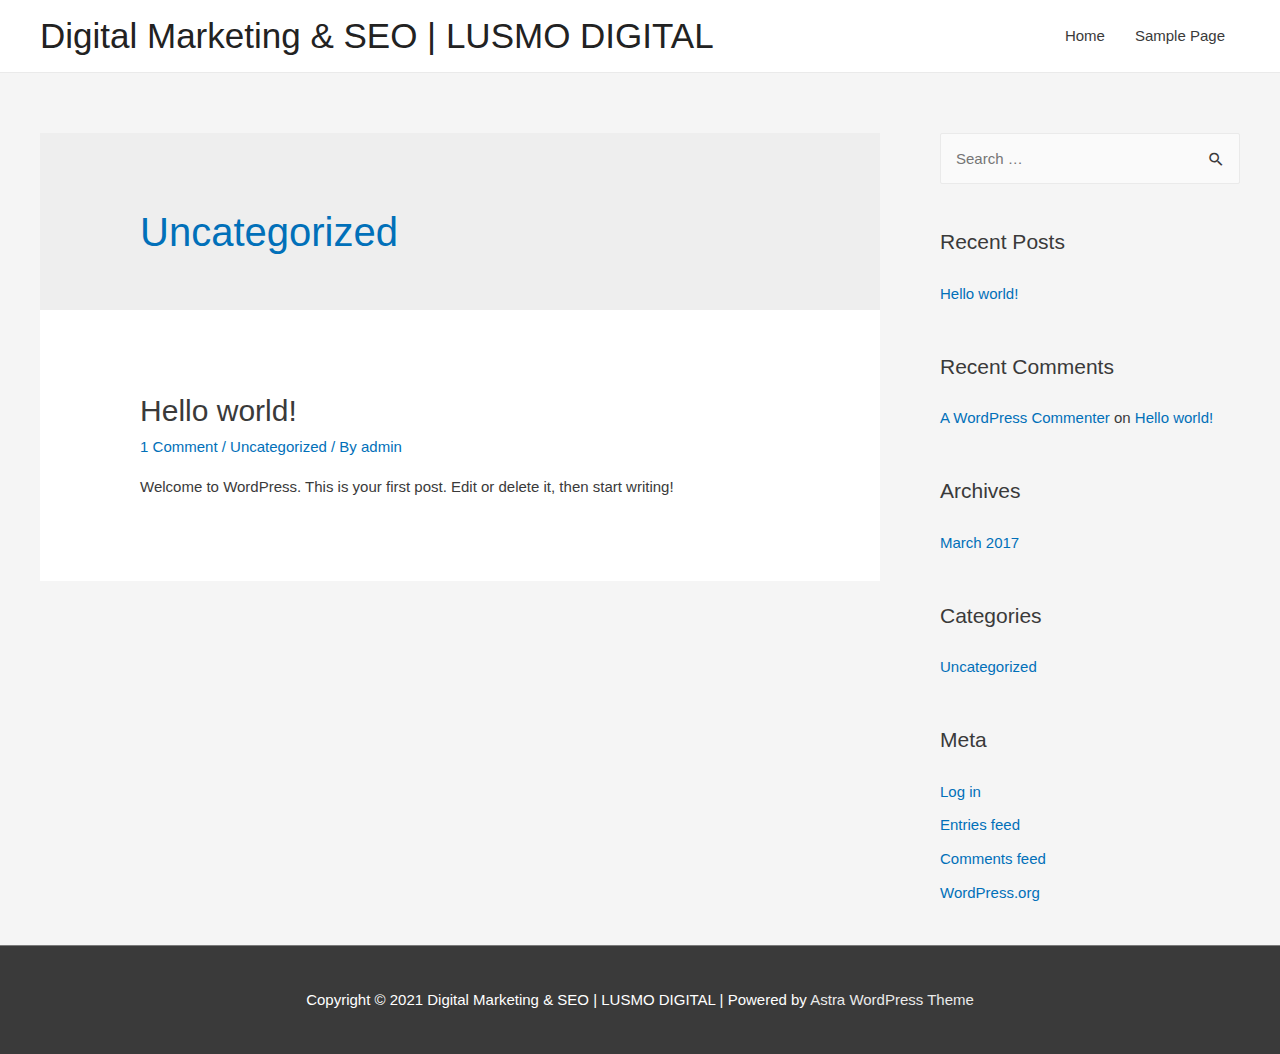
<file: category/uncategorized/index.html>
<!DOCTYPE html>
<html lang="en-US">
<head>
<meta charset="UTF-8">
<meta name="viewport" content="width=device-width, initial-scale=1">
<link rel="profile" href="https://gmpg.org/xfn/11">

<title>Uncategorized &#8211; Digital Marketing &amp; SEO | LUSMO DIGITAL</title>
<meta name="robots" content="max-image-preview:large">
<link rel="dns-prefetch" href="//s.w.org">
<link rel="alternate" type="application/rss+xml" title="Digital Marketing &amp; SEO | LUSMO DIGITAL &raquo; Feed" href="/feed/">
<link rel="alternate" type="application/rss+xml" title="Digital Marketing &amp; SEO | LUSMO DIGITAL &raquo; Comments Feed" href="/comments/feed/">
<link rel="alternate" type="application/rss+xml" title="Digital Marketing &amp; SEO | LUSMO DIGITAL &raquo; Uncategorized Category Feed" href="/category/uncategorized/feed/">
		<script>
			window._wpemojiSettings = {"baseUrl":"https:\/\/s.w.org\/images\/core\/emoji\/13.0.1\/72x72\/","ext":".png","svgUrl":"https:\/\/s.w.org\/images\/core\/emoji\/13.0.1\/svg\/","svgExt":".svg","source":{"concatemoji":"http:\/\/breakable-walrus.w5.wpsandbox.pro\/wp-includes\/js\/wp-emoji-release.min.js?ver=5.7.2"}};
			!function(e,a,t){var n,r,o,i=a.createElement("canvas"),p=i.getContext&&i.getContext("2d");function s(e,t){var a=String.fromCharCode;p.clearRect(0,0,i.width,i.height),p.fillText(a.apply(this,e),0,0);e=i.toDataURL();return p.clearRect(0,0,i.width,i.height),p.fillText(a.apply(this,t),0,0),e===i.toDataURL()}function c(e){var t=a.createElement("script");t.src=e,t.defer=t.type="text/javascript",a.getElementsByTagName("head")[0].appendChild(t)}for(o=Array("flag","emoji"),t.supports={everything:!0,everythingExceptFlag:!0},r=0;r<o.length;r++)t.supports[o[r]]=function(e){if(!p||!p.fillText)return!1;switch(p.textBaseline="top",p.font="600 32px Arial",e){case"flag":return s([127987,65039,8205,9895,65039],[127987,65039,8203,9895,65039])?!1:!s([55356,56826,55356,56819],[55356,56826,8203,55356,56819])&&!s([55356,57332,56128,56423,56128,56418,56128,56421,56128,56430,56128,56423,56128,56447],[55356,57332,8203,56128,56423,8203,56128,56418,8203,56128,56421,8203,56128,56430,8203,56128,56423,8203,56128,56447]);case"emoji":return!s([55357,56424,8205,55356,57212],[55357,56424,8203,55356,57212])}return!1}(o[r]),t.supports.everything=t.supports.everything&&t.supports[o[r]],"flag"!==o[r]&&(t.supports.everythingExceptFlag=t.supports.everythingExceptFlag&&t.supports[o[r]]);t.supports.everythingExceptFlag=t.supports.everythingExceptFlag&&!t.supports.flag,t.DOMReady=!1,t.readyCallback=function(){t.DOMReady=!0},t.supports.everything||(n=function(){t.readyCallback()},a.addEventListener?(a.addEventListener("DOMContentLoaded",n,!1),e.addEventListener("load",n,!1)):(e.attachEvent("onload",n),a.attachEvent("onreadystatechange",function(){"complete"===a.readyState&&t.readyCallback()})),(n=t.source||{}).concatemoji?c(n.concatemoji):n.wpemoji&&n.twemoji&&(c(n.twemoji),c(n.wpemoji)))}(window,document,window._wpemojiSettings);
		</script>
		<style>img.wp-smiley,
img.emoji {
	display: inline !important;
	border: none !important;
	box-shadow: none !important;
	height: 1em !important;
	width: 1em !important;
	margin: 0 .07em !important;
	vertical-align: -0.1em !important;
	background: none !important;
	padding: 0 !important;
}</style>
	<link rel="stylesheet" id="astra-theme-css-css" href="/wp-content/themes/astra/assets/css/minified/style.min.css?ver=3.6.9" media="all">
<style id="astra-theme-css-inline-css">html{font-size:93.75%;}a,.page-title{color:#0170B9;}a:hover,a:focus{color:#3a3a3a;}body,button,input,select,textarea,.ast-button,.ast-custom-button{font-family:-apple-system,BlinkMacSystemFont,Segoe UI,Roboto,Oxygen-Sans,Ubuntu,Cantarell,Helvetica Neue,sans-serif;font-weight:inherit;font-size:15px;font-size:1rem;}blockquote{color:#000000;}.site-title{font-size:35px;font-size:2.3333333333333rem;display:block;}.ast-archive-description .ast-archive-title{font-size:40px;font-size:2.6666666666667rem;}.site-header .site-description{font-size:15px;font-size:1rem;display:none;}.entry-title{font-size:30px;font-size:2rem;}h1,.entry-content h1{font-size:40px;font-size:2.6666666666667rem;}h2,.entry-content h2{font-size:30px;font-size:2rem;}h3,.entry-content h3{font-size:25px;font-size:1.6666666666667rem;}h4,.entry-content h4{font-size:20px;font-size:1.3333333333333rem;}h5,.entry-content h5{font-size:18px;font-size:1.2rem;}h6,.entry-content h6{font-size:15px;font-size:1rem;}.ast-single-post .entry-title,.page-title{font-size:30px;font-size:2rem;}::selection{background-color:#0170B9;color:#ffffff;}body,h1,.entry-title a,.entry-content h1,h2,.entry-content h2,h3,.entry-content h3,h4,.entry-content h4,h5,.entry-content h5,h6,.entry-content h6{color:#3a3a3a;}.tagcloud a:hover,.tagcloud a:focus,.tagcloud a.current-item{color:#ffffff;border-color:#0170B9;background-color:#0170B9;}input:focus,input[type="text"]:focus,input[type="email"]:focus,input[type="url"]:focus,input[type="password"]:focus,input[type="reset"]:focus,input[type="search"]:focus,textarea:focus{border-color:#0170B9;}input[type="radio"]:checked,input[type=reset],input[type="checkbox"]:checked,input[type="checkbox"]:hover:checked,input[type="checkbox"]:focus:checked,input[type=range]::-webkit-slider-thumb{border-color:#0170B9;background-color:#0170B9;box-shadow:none;}.site-footer a:hover + .post-count,.site-footer a:focus + .post-count{background:#0170B9;border-color:#0170B9;}.single .nav-links .nav-previous,.single .nav-links .nav-next{color:#0170B9;}.entry-meta,.entry-meta *{line-height:1.45;color:#0170B9;}.entry-meta a:hover,.entry-meta a:hover *,.entry-meta a:focus,.entry-meta a:focus *,.page-links > .page-link,.page-links .page-link:hover,.post-navigation a:hover{color:#3a3a3a;}.widget-title{font-size:21px;font-size:1.4rem;color:#3a3a3a;}#cat option,.secondary .calendar_wrap thead a,.secondary .calendar_wrap thead a:visited{color:#0170B9;}.secondary .calendar_wrap #today,.ast-progress-val span{background:#0170B9;}.secondary a:hover + .post-count,.secondary a:focus + .post-count{background:#0170B9;border-color:#0170B9;}.calendar_wrap #today > a{color:#ffffff;}.page-links .page-link,.single .post-navigation a{color:#0170B9;}#secondary,#secondary button,#secondary input,#secondary select,#secondary textarea{font-size:15px;font-size:1rem;}.main-header-menu .menu-link,.ast-header-custom-item a{color:#3a3a3a;}.main-header-menu .menu-item:hover > .menu-link,.main-header-menu .menu-item:hover > .ast-menu-toggle,.main-header-menu .ast-masthead-custom-menu-items a:hover,.main-header-menu .menu-item.focus > .menu-link,.main-header-menu .menu-item.focus > .ast-menu-toggle,.main-header-menu .current-menu-item > .menu-link,.main-header-menu .current-menu-ancestor > .menu-link,.main-header-menu .current-menu-item > .ast-menu-toggle,.main-header-menu .current-menu-ancestor > .ast-menu-toggle{color:#0170B9;}.header-main-layout-3 .ast-main-header-bar-alignment{margin-right:auto;}.header-main-layout-2 .site-header-section-left .ast-site-identity{text-align:left;}.ast-logo-title-inline .site-logo-img{padding-right:1em;}.ast-header-break-point .ast-mobile-menu-buttons-minimal.menu-toggle{background:transparent;color:#0170B9;}.ast-header-break-point .ast-mobile-menu-buttons-outline.menu-toggle{background:transparent;border:1px solid #0170B9;color:#0170B9;}.ast-header-break-point .ast-mobile-menu-buttons-fill.menu-toggle{background:#0170B9;}#secondary {margin: 4em 0 2.5em;word-break: break-word;line-height: 2;}#secondary li {margin-bottom: 0.25em;}#secondary li:last-child {margin-bottom: 0;}@media (max-width: 768px) {.js_active .ast-plain-container.ast-single-post #secondary {margin-top: 1.5em;}}.ast-separate-container.ast-two-container #secondary .widget {background-color: #fff;padding: 2em;margin-bottom: 2em;}@media (min-width: 993px) {.ast-left-sidebar #secondary {padding-right: 60px;}.ast-right-sidebar #secondary {padding-left: 60px;}}@media (max-width: 993px) {.ast-right-sidebar #secondary {padding-left: 30px;}.ast-left-sidebar #secondary {padding-right: 30px;}}.footer-adv .footer-adv-overlay{border-top-style:solid;border-top-color:#7a7a7a;}.wp-block-buttons.aligncenter{justify-content:center;}@media (min-width:1200px){.ast-separate-container.ast-right-sidebar .entry-content .wp-block-image.alignfull,.ast-separate-container.ast-left-sidebar .entry-content .wp-block-image.alignfull,.ast-separate-container.ast-right-sidebar .entry-content .wp-block-cover.alignfull,.ast-separate-container.ast-left-sidebar .entry-content .wp-block-cover.alignfull{margin-left:-6.67em;margin-right:-6.67em;max-width:unset;width:unset;}.ast-separate-container.ast-right-sidebar .entry-content .wp-block-image.alignwide,.ast-separate-container.ast-left-sidebar .entry-content .wp-block-image.alignwide,.ast-separate-container.ast-right-sidebar .entry-content .wp-block-cover.alignwide,.ast-separate-container.ast-left-sidebar .entry-content .wp-block-cover.alignwide{margin-left:-20px;margin-right:-20px;max-width:unset;width:unset;}}@media (min-width:1200px){.wp-block-group .has-background{padding:20px;}}@media (min-width:1200px){.ast-separate-container.ast-right-sidebar .entry-content .wp-block-group.alignwide,.ast-separate-container.ast-left-sidebar .entry-content .wp-block-group.alignwide,.ast-separate-container.ast-right-sidebar .entry-content .wp-block-cover.alignwide,.ast-separate-container.ast-left-sidebar .entry-content .wp-block-cover.alignwide{margin-left:-20px;margin-right:-20px;padding-left:20px;padding-right:20px;}.ast-separate-container.ast-right-sidebar .entry-content .wp-block-group.alignfull,.ast-separate-container.ast-left-sidebar .entry-content .wp-block-group.alignfull,.ast-separate-container.ast-right-sidebar .entry-content .wp-block-cover.alignfull,.ast-separate-container.ast-left-sidebar .entry-content .wp-block-cover.alignfull{margin-left:-6.67em;margin-right:-6.67em;padding-left:6.67em;padding-right:6.67em;}}@media (min-width:1200px){.wp-block-cover-image.alignwide .wp-block-cover__inner-container,.wp-block-cover.alignwide .wp-block-cover__inner-container,.wp-block-cover-image.alignfull .wp-block-cover__inner-container,.wp-block-cover.alignfull .wp-block-cover__inner-container{width:100%;}}@media (max-width:921px){.ast-separate-container .ast-article-post,.ast-separate-container .ast-article-single{padding:1.5em 2.14em;}.ast-separate-container #primary,.ast-separate-container #secondary{padding:1.5em 0;}#primary,#secondary{padding:1.5em 0;margin:0;}.ast-left-sidebar #content > .ast-container{display:flex;flex-direction:column-reverse;width:100%;}.ast-author-box img.avatar{margin:20px 0 0 0;}}@media (max-width:921px){#secondary.secondary{padding-top:0;}.ast-separate-container.ast-right-sidebar #secondary{padding-left:1em;padding-right:1em;}.ast-separate-container.ast-two-container #secondary{padding-left:0;padding-right:0;}.ast-page-builder-template .entry-header #secondary,.ast-page-builder-template #secondary{margin-top:1.5em;}}@media (max-width:921px){.ast-right-sidebar #primary{padding-right:0;}.ast-page-builder-template.ast-left-sidebar #secondary,.ast-page-builder-template.ast-right-sidebar #secondary{padding-right:20px;padding-left:20px;}.ast-right-sidebar #secondary,.ast-left-sidebar #primary{padding-left:0;}.ast-left-sidebar #secondary{padding-right:0;}}@media (min-width:922px){.ast-separate-container.ast-right-sidebar #primary,.ast-separate-container.ast-left-sidebar #primary{border:0;}.search-no-results.ast-separate-container #primary{margin-bottom:4em;}}@media (min-width:922px){.ast-right-sidebar #primary{border-right:1px solid #eee;}.ast-left-sidebar #primary{border-left:1px solid #eee;}.ast-right-sidebar #secondary{border-left:1px solid #eee;margin-left:-1px;}.ast-left-sidebar #secondary{border-right:1px solid #eee;margin-right:-1px;}.ast-separate-container.ast-two-container.ast-right-sidebar #secondary{padding-left:30px;padding-right:0;}.ast-separate-container.ast-two-container.ast-left-sidebar #secondary{padding-right:30px;padding-left:0;}.ast-separate-container.ast-right-sidebar #secondary,.ast-separate-container.ast-left-sidebar #secondary{border:0;margin-left:auto;margin-right:auto;}.ast-separate-container.ast-two-container #secondary .widget:last-child{margin-bottom:0;}}.wp-block-button .wp-block-button__link,{color:#ffffff;}.wp-block-button .wp-block-button__link:hover,.wp-block-button .wp-block-button__link:focus{color:#ffffff;background-color:#3a3a3a;border-color:#3a3a3a;}.wp-block-button .wp-block-button__link{border-style:solid;border-top-width:0;border-right-width:0;border-left-width:0;border-bottom-width:0;border-color:#0170B9;background-color:#0170B9;color:#ffffff;font-family:inherit;font-weight:inherit;line-height:1;border-radius:2px;padding-top:10px;padding-right:40px;padding-bottom:10px;padding-left:40px;}.menu-toggle,button,.ast-button,.ast-custom-button,.button,input#submit,input[type="button"],input[type="submit"],input[type="reset"]{border-style:solid;border-top-width:0;border-right-width:0;border-left-width:0;border-bottom-width:0;color:#ffffff;border-color:#0170B9;background-color:#0170B9;border-radius:2px;padding-top:10px;padding-right:40px;padding-bottom:10px;padding-left:40px;font-family:inherit;font-weight:inherit;line-height:1;}button:focus,.menu-toggle:hover,button:hover,.ast-button:hover,.ast-custom-button:hover .button:hover,.ast-custom-button:hover ,input[type=reset]:hover,input[type=reset]:focus,input#submit:hover,input#submit:focus,input[type="button"]:hover,input[type="button"]:focus,input[type="submit"]:hover,input[type="submit"]:focus{color:#ffffff;background-color:#3a3a3a;border-color:#3a3a3a;}@media (min-width:544px){.ast-container{max-width:100%;}}@media (max-width:544px){.ast-separate-container .ast-article-post,.ast-separate-container .ast-article-single,.ast-separate-container .comments-title,.ast-separate-container .ast-archive-description{padding:1.5em 1em;}.ast-separate-container #content .ast-container{padding-left:0.54em;padding-right:0.54em;}.ast-separate-container .ast-comment-list li.depth-1{padding:1.5em 1em;margin-bottom:1.5em;}.ast-separate-container .ast-comment-list .bypostauthor{padding:.5em;}.ast-search-menu-icon.ast-dropdown-active .search-field{width:170px;}.ast-separate-container #secondary{padding-top:0;}.ast-separate-container.ast-two-container #secondary .widget{margin-bottom:1.5em;padding-left:1em;padding-right:1em;}.site-branding img,.site-header .site-logo-img .custom-logo-link img{max-width:100%;}}@media (max-width:921px){.ast-mobile-header-stack .main-header-bar .ast-search-menu-icon{display:inline-block;}.ast-header-break-point.ast-header-custom-item-outside .ast-mobile-header-stack .main-header-bar .ast-search-icon{margin:0;}.ast-comment-avatar-wrap img{max-width:2.5em;}.ast-separate-container .ast-comment-list li.depth-1{padding:1.5em 2.14em;}.ast-separate-container .comment-respond{padding:2em 2.14em;}.ast-comment-meta{padding:0 1.8888em 1.3333em;}}@media (max-width:921px){.site-title{display:block;}.ast-archive-description .ast-archive-title{font-size:40px;}.site-header .site-description{display:none;}.entry-title{font-size:30px;}h1,.entry-content h1{font-size:30px;}h2,.entry-content h2{font-size:25px;}h3,.entry-content h3{font-size:20px;}.ast-single-post .entry-title,.page-title{font-size:30px;}}@media (max-width:544px){.site-title{display:block;}.ast-archive-description .ast-archive-title{font-size:40px;}.site-header .site-description{display:none;}.entry-title{font-size:30px;}h1,.entry-content h1{font-size:30px;}h2,.entry-content h2{font-size:25px;}h3,.entry-content h3{font-size:20px;}.ast-single-post .entry-title,.page-title{font-size:30px;}}@media (max-width:921px){html{font-size:85.5%;}}@media (max-width:544px){html{font-size:85.5%;}}@media (min-width:922px){.ast-container{max-width:1240px;}}@font-face {font-family: "Astra";src: url(/wp-content/themes/astra/assets/fonts/astra.woff) format("woff"),url(/wp-content/themes/astra/assets/fonts/astra.ttf) format("truetype"),url(/wp-content/themes/astra/assets/fonts/astra.svg#astra) format("svg");font-weight: normal;font-style: normal;font-display: fallback;}@media (max-width:921px) {.main-header-bar .main-header-bar-navigation{display:none;}}.ast-desktop .main-header-menu.submenu-with-border .sub-menu,.ast-desktop .main-header-menu.submenu-with-border .astra-full-megamenu-wrapper{border-color:#0170B9;}.ast-desktop .main-header-menu.submenu-with-border .sub-menu{border-top-width:2px;border-right-width:0px;border-left-width:0px;border-bottom-width:0px;border-style:solid;}.ast-desktop .main-header-menu.submenu-with-border .sub-menu .sub-menu{top:-2px;}.ast-desktop .main-header-menu.submenu-with-border .sub-menu .menu-link,.ast-desktop .main-header-menu.submenu-with-border .children .menu-link{border-bottom-width:0px;border-style:solid;border-color:#eaeaea;}@media (min-width:922px){.main-header-menu .sub-menu .menu-item.ast-left-align-sub-menu:hover > .sub-menu,.main-header-menu .sub-menu .menu-item.ast-left-align-sub-menu.focus > .sub-menu{margin-left:-0px;}}.ast-small-footer{border-top-style:solid;border-top-width:1px;border-top-color:#7a7a7a;}.ast-small-footer-wrap{text-align:center;}.ast-header-break-point.ast-header-custom-item-inside .main-header-bar .main-header-bar-navigation .ast-search-icon {display: none;}.ast-header-break-point.ast-header-custom-item-inside .main-header-bar .ast-search-menu-icon .search-form {padding: 0;display: block;overflow: hidden;}.ast-header-break-point .ast-header-custom-item .widget:last-child {margin-bottom: 1em;}.ast-header-custom-item .widget {margin: 0.5em;display: inline-block;vertical-align: middle;}.ast-header-custom-item .widget p {margin-bottom: 0;}.ast-header-custom-item .widget li {width: auto;}.ast-header-custom-item-inside .button-custom-menu-item .menu-link {display: none;}.ast-header-custom-item-inside.ast-header-break-point .button-custom-menu-item .ast-custom-button-link {display: none;}.ast-header-custom-item-inside.ast-header-break-point .button-custom-menu-item .menu-link {display: block;}.ast-header-break-point.ast-header-custom-item-outside .main-header-bar .ast-search-icon {margin-right: 1em;}.ast-header-break-point.ast-header-custom-item-inside .main-header-bar .ast-search-menu-icon .search-field,.ast-header-break-point.ast-header-custom-item-inside .main-header-bar .ast-search-menu-icon.ast-inline-search .search-field {width: 100%;padding-right: 5.5em;}.ast-header-break-point.ast-header-custom-item-inside .main-header-bar .ast-search-menu-icon .search-submit {display: block;position: absolute;height: 100%;top: 0;right: 0;padding: 0 1em;border-radius: 0;}.ast-header-break-point .ast-header-custom-item .ast-masthead-custom-menu-items {padding-left: 20px;padding-right: 20px;margin-bottom: 1em;margin-top: 1em;}.ast-header-custom-item-inside.ast-header-break-point .button-custom-menu-item {padding-left: 0;padding-right: 0;margin-top: 0;margin-bottom: 0;}.astra-icon-down_arrow::after {content: "\e900";font-family: Astra;}.astra-icon-close::after {content: "\e5cd";font-family: Astra;}.astra-icon-drag_handle::after {content: "\e25d";font-family: Astra;}.astra-icon-format_align_justify::after {content: "\e235";font-family: Astra;}.astra-icon-menu::after {content: "\e5d2";font-family: Astra;}.astra-icon-reorder::after {content: "\e8fe";font-family: Astra;}.astra-icon-search::after {content: "\e8b6";font-family: Astra;}.astra-icon-zoom_in::after {content: "\e56b";font-family: Astra;}.astra-icon-check-circle::after {content: "\e901";font-family: Astra;}.astra-icon-shopping-cart::after {content: "\f07a";font-family: Astra;}.astra-icon-shopping-bag::after {content: "\f290";font-family: Astra;}.astra-icon-shopping-basket::after {content: "\f291";font-family: Astra;}.astra-icon-circle-o::after {content: "\e903";font-family: Astra;}.astra-icon-certificate::after {content: "\e902";font-family: Astra;}.ast-breadcrumbs .trail-browse,.ast-breadcrumbs .trail-items,.ast-breadcrumbs .trail-items li{display:inline-block;margin:0;padding:0;border:none;background:inherit;text-indent:0;}.ast-breadcrumbs .trail-browse{font-size:inherit;font-style:inherit;font-weight:inherit;color:inherit;}.ast-breadcrumbs .trail-items{list-style:none;}.trail-items li::after{padding:0 0.3em;content:"\00bb";}.trail-items li:last-of-type::after{display:none;}.elementor-template-full-width .ast-container{display:block;}@media (max-width:544px){.elementor-element .elementor-wc-products .woocommerce[class*="columns-"] ul.products li.product{width:auto;margin:0;}.elementor-element .woocommerce .woocommerce-result-count{float:none;}}.ast-header-break-point .main-header-bar{border-bottom-width:1px;}@media (min-width:922px){.main-header-bar{border-bottom-width:1px;}}@media (min-width:922px){#primary{width:70%;}#secondary{width:30%;}}.ast-safari-browser-less-than-11 .main-header-menu .menu-item, .ast-safari-browser-less-than-11 .main-header-bar .ast-masthead-custom-menu-items{display:block;}.main-header-menu .menu-item, #astra-footer-menu .menu-item, .main-header-bar .ast-masthead-custom-menu-items{-js-display:flex;display:flex;-webkit-box-pack:center;-webkit-justify-content:center;-moz-box-pack:center;-ms-flex-pack:center;justify-content:center;-webkit-box-orient:vertical;-webkit-box-direction:normal;-webkit-flex-direction:column;-moz-box-orient:vertical;-moz-box-direction:normal;-ms-flex-direction:column;flex-direction:column;}.main-header-menu > .menu-item > .menu-link, #astra-footer-menu > .menu-item > .menu-link,{height:100%;-webkit-box-align:center;-webkit-align-items:center;-moz-box-align:center;-ms-flex-align:center;align-items:center;-js-display:flex;display:flex;}.ast-primary-menu-disabled .main-header-bar .ast-masthead-custom-menu-items{flex:unset;}.main-header-menu .sub-menu .menu-item.menu-item-has-children > .menu-link:after{position:absolute;right:1em;top:50%;transform:translate(0,-50%) rotate(270deg);}.ast-header-break-point .main-header-bar .main-header-bar-navigation .page_item_has_children > .ast-menu-toggle::before, .ast-header-break-point .main-header-bar .main-header-bar-navigation .menu-item-has-children > .ast-menu-toggle::before, .ast-mobile-popup-drawer .main-header-bar-navigation .menu-item-has-children>.ast-menu-toggle::before, .ast-header-break-point .ast-mobile-header-wrap .main-header-bar-navigation .menu-item-has-children > .ast-menu-toggle::before{font-weight:bold;content:"\e900";font-family:Astra;text-decoration:inherit;display:inline-block;}.ast-header-break-point .main-navigation ul.sub-menu .menu-item .menu-link:before{content:"\e900";font-family:Astra;font-size:.65em;text-decoration:inherit;display:inline-block;transform:translate(0, -2px) rotateZ(270deg);margin-right:5px;}.widget_search .search-form:after{font-family:Astra;font-size:1.2em;font-weight:normal;content:"\e8b6";position:absolute;top:50%;right:15px;transform:translate(0, -50%);}.astra-search-icon::before{content:"\e8b6";font-family:Astra;font-style:normal;font-weight:normal;text-decoration:inherit;text-align:center;-webkit-font-smoothing:antialiased;-moz-osx-font-smoothing:grayscale;}.main-header-bar .main-header-bar-navigation .page_item_has_children > a:after, .main-header-bar .main-header-bar-navigation .menu-item-has-children > a:after, .site-header-focus-item .main-header-bar-navigation .menu-item-has-children > .menu-link:after{content:"\e900";display:inline-block;font-family:Astra;font-size:.6rem;font-weight:bold;text-rendering:auto;-webkit-font-smoothing:antialiased;-moz-osx-font-smoothing:grayscale;margin-left:10px;line-height:normal;}.ast-mobile-popup-drawer .main-header-bar-navigation .ast-submenu-expanded>.ast-menu-toggle::before{transform:rotateX(180deg);}.ast-header-break-point .main-header-bar-navigation .menu-item-has-children > .menu-link:after{display:none;}.comment-reply-title{font-size:24px;font-size:1.6rem;}.ast-comment-meta{line-height:1.666666667;color:#0170B9;font-size:12px;font-size:0.8rem;}.ast-comment-list #cancel-comment-reply-link{font-size:15px;font-size:1rem;}.comments-count-wrapper {padding: 2em 0;}.comments-count-wrapper .comments-title {font-weight: normal;word-wrap: break-word;}.ast-comment-list {margin: 0;word-wrap: break-word;padding-bottom: 0.5em;list-style: none;}.ast-comment-list li {list-style: none;}.ast-comment-list li.depth-1 .ast-comment,.ast-comment-list li.depth-2 .ast-comment {border-bottom: 1px solid #eeeeee;}.ast-comment-list .comment-respond {padding: 1em 0;border-bottom: 1px solid #eeeeee;}.ast-comment-list .comment-respond .comment-reply-title {margin-top: 0;padding-top: 0;}.ast-comment-list .comment-respond p {margin-bottom: .5em;}.ast-comment-list .ast-comment-edit-reply-wrap {-js-display: flex;display: flex;justify-content: flex-end;}.ast-comment-list .ast-edit-link {flex: 1;}.ast-comment-list .comment-awaiting-moderation {margin-bottom: 0;}.ast-comment {padding: 1em 0;}.ast-comment-avatar-wrap img {border-radius: 50%;}.ast-comment-content {clear: both;}.ast-comment-cite-wrap {text-align: left;}.ast-comment-cite-wrap cite {font-style: normal;}.comment-reply-title {padding-top: 1em;font-weight: normal;line-height: 1.65;}.ast-comment-meta {margin-bottom: 0.5em;}.comments-area {border-top: 1px solid #eeeeee;margin-top: 2em;}.comments-area .comment-form-comment {width: 100%;border: none;margin: 0;padding: 0;}.comments-area .comment-notes,.comments-area .comment-textarea,.comments-area .form-allowed-tags {margin-bottom: 1.5em;}.comments-area .form-submit {margin-bottom: 0;}.comments-area textarea#comment,.comments-area .ast-comment-formwrap input[type="text"] {width: 100%;border-radius: 0;vertical-align: middle;margin-bottom: 10px;}.comments-area .no-comments {margin-top: 0.5em;margin-bottom: 0.5em;}.comments-area p.logged-in-as {margin-bottom: 1em;}.ast-separate-container .comments-count-wrapper {background-color: #fff;padding: 2em 6.67em 0;}@media (max-width: 1200px) {.ast-separate-container .comments-count-wrapper {padding: 2em 3.34em;}}.ast-separate-container .comments-area {border-top: 0;}.ast-separate-container .ast-comment-list {padding-bottom: 0;}.ast-separate-container .ast-comment-list li {background-color: #fff;}.ast-separate-container .ast-comment-list li.depth-1 {padding: 4em 6.67em;margin-bottom: 2em;}@media (max-width: 1200px) {.ast-separate-container .ast-comment-list li.depth-1 {padding: 3em 3.34em;}}.ast-separate-container .ast-comment-list li.depth-1 .children li {padding-bottom: 0;padding-top: 0;margin-bottom: 0;}.ast-separate-container .ast-comment-list li.depth-1 .ast-comment,.ast-separate-container .ast-comment-list li.depth-2 .ast-comment {border-bottom: 0;}.ast-separate-container .ast-comment-list .comment-respond {padding-top: 0;padding-bottom: 1em;background-color: transparent;}.ast-separate-container .ast-comment-list .pingback p {margin-bottom: 0;}.ast-separate-container .ast-comment-list .bypostauthor {padding: 2em;margin-bottom: 1em;}.ast-separate-container .ast-comment-list .bypostauthor li {background: transparent;margin-bottom: 0;padding: 0 0 0 2em;}.ast-separate-container .comment-respond {background-color: #fff;padding: 4em 6.67em;border-bottom: 0;} @media (max-width: 1200px) { .ast-separate-container .comment-respond { padding: 3em 2.34em; } }.ast-separate-container .comment-reply-title {padding-top: 0;}.comment-content a {word-wrap: break-word;}.ast-comment-list .children {margin-left: 2em;}@media (max-width: 992px) {.ast-comment-list .children {margin-left: 1em;}}.ast-comment-list #cancel-comment-reply-link {white-space: nowrap;font-size: 15px;font-size: 1rem;margin-left: 1em;}.ast-comment-avatar-wrap {float: left;clear: right;margin-right: 1.33333em;}.ast-comment-meta-wrap {float: left;clear: right;padding: 0 0 1.33333em;}.ast-comment-time .timendate,.ast-comment-time .reply {margin-right: 0.5em;}.comments-area #wp-comment-cookies-consent {margin-right: 10px;}.ast-page-builder-template .comments-area {padding-left: 20px;padding-right: 20px;margin-top: 0;margin-bottom: 2em;}.ast-separate-container .ast-comment-list .bypostauthor .bypostauthor {background: transparent;margin-bottom: 0;padding-right: 0;padding-bottom: 0;padding-top: 0;}@media (min-width:922px){.ast-separate-container .ast-comment-list li .comment-respond{padding-left:2.66666em;padding-right:2.66666em;}}@media (max-width:544px){.ast-separate-container .comments-count-wrapper{padding:1.5em 1em;}.ast-separate-container .ast-comment-list li.depth-1{padding:1.5em 1em;margin-bottom:1.5em;}.ast-separate-container .ast-comment-list .bypostauthor{padding:.5em;}.ast-separate-container .comment-respond{padding:1.5em 1em;}.ast-separate-container .ast-comment-list .bypostauthor li{padding:0 0 0 .5em;}.ast-comment-list .children{margin-left:0.66666em;}}@media (max-width:921px){.ast-comment-avatar-wrap img{max-width:2.5em;}.comments-area{margin-top:1.5em;}.ast-separate-container .comments-count-wrapper{padding:2em 2.14em;}.ast-separate-container .ast-comment-list li.depth-1{padding:1.5em 2.14em;}.ast-separate-container .comment-respond{padding:2em 2.14em;}}@media (max-width:921px){.ast-comment-avatar-wrap{margin-right:0.5em;}}</style>
<link rel="stylesheet" id="wp-block-library-css" href="/wp-includes/css/dist/block-library/style.min.css?ver=5.7.2" media="all">
<!--[if IE]>
<script src='http://breakable-walrus.w5.wpsandbox.pro/wp-content/themes/astra/assets/js/minified/flexibility.min.js?ver=3.6.9' id='astra-flexibility-js'></script>
<script id='astra-flexibility-js-after'>
flexibility(document.documentElement);
</script>
<![endif]-->
<link rel="https://api.w.org/" href="/wp-json/">
<link rel="alternate" type="application/json" href="/wp-json/wp/v2/categories/1">
<link rel="EditURI" type="application/rsd+xml" title="RSD" href="/xmlrpc.php?rsd">
<link rel="wlwmanifest" type="application/wlwmanifest+xml" href="/wp-includes/wlwmanifest.xml"> 
<meta name="generator" content="WordPress 5.7.2">
        <link rel="chrome-webstore-item" href="https://chrome.google.com/webstore/detail/nhjkfekhgaccgjpoaebhgjhhbcbjhnco">
        <script type="text/javascript">
            var is_generate_preprovision = false;
            var ajaxurl = 'http://breakable-walrus.w5.wpsandbox.pro/wp-admin/admin-ajax.php';
            var is_poopy = false;
            var timer_interval = -1;
            var installation_life_time = 1631094038        </script>
        <style>.recentcomments a{display:inline !important;padding:0 !important;margin:0 !important;}</style>
</head>

<body itemtype="https://schema.org/Blog" itemscope="itemscope" class="archive category category-uncategorized category-1 ast-desktop ast-separate-container ast-right-sidebar astra-3.6.9 ast-header-custom-item-inside ast-inherit-site-logo-transparent elementor-default elementor-kit-9">
<div class="hfeed site" id="page">
	<a class="skip-link screen-reader-text" href="#content">Skip to content</a>
			<header class="site-header header-main-layout-1 ast-primary-menu-enabled ast-logo-title-inline ast-hide-custom-menu-mobile ast-menu-toggle-icon ast-mobile-header-inline" id="masthead" itemtype="https://schema.org/WPHeader" itemscope="itemscope" itemid="#masthead">
			
<div class="main-header-bar-wrap">
	<div class="main-header-bar">
				<div class="ast-container">

			<div class="ast-flex main-header-container">
				
		<div class="site-branding">
			<div class="ast-site-identity" itemtype="https://schema.org/Organization" itemscope="itemscope">
				<div class="ast-site-title-wrap">
						<span class="site-title" itemprop="name">
				<a href="/" rel="home" itemprop="url">
					Digital Marketing &amp; SEO | LUSMO DIGITAL
				</a>
			</span>
						
				</div>			</div>
		</div>

		<!-- .site-branding -->
				<div class="ast-mobile-menu-buttons">

			
					<div class="ast-button-wrap">
			<button type="button" class="menu-toggle main-header-menu-toggle  ast-mobile-menu-buttons-minimal " aria-controls="primary-menu" aria-expanded="false">
				<span class="screen-reader-text">Main Menu</span>
				<span class="ast-icon icon-menu-bars"><span class="menu-toggle-icon"></span></span>							</button>
		</div>
			
			
		</div>
			<div class="ast-main-header-bar-alignment"><div class="main-header-bar-navigation ast-flex-1"><nav class="site-navigation" id="site-navigation" itemtype="https://schema.org/SiteNavigationElement" itemscope="itemscope" aria-label="Site Navigation"><div id="primary-menu" class="main-navigation"><ul class="main-header-menu ast-nav-menu ast-flex ast-justify-content-flex-end  submenu-with-border">
<li class="page_item page-item-14 menu-item"><a href="/" class="menu-link">Home</a></li>
<li class="page_item page-item-2 menu-item"><a href="/sample-page/" class="menu-link">Sample Page</a></li>
</ul></div></nav></div></div>			</div>
<!-- Main Header Container -->
		</div>
<!-- ast-row -->
			</div> <!-- Main Header Bar -->
</div> <!-- Main Header Bar Wrap -->
		</header><!-- #masthead -->
			<div id="content" class="site-content">
		<div class="ast-container">
		

	<div id="primary" class="content-area primary">

		
		
				<section class="ast-archive-description">
										<h1 class="page-title ast-archive-title">Uncategorized</h1>
																			</section>

				
					<main id="main" class="site-main">
				<div class="ast-row">
<article class="post-1 post type-post status-publish format-standard hentry category-uncategorized ast-col-sm-12 ast-article-post" id="post-1" itemtype="https://schema.org/CreativeWork" itemscope="itemscope">
		<div class="ast-post-format- ast-no-thumb blog-layout-1">
	<div class="post-content ast-col-md-12">
		<div class="ast-blog-featured-section post-thumb ast-col-md-12"></div>		<header class="entry-header">
			<h2 class="entry-title" itemprop="headline"><a href="/2017/03/09/hello-world/" rel="bookmark">Hello world!</a></h2>			<div class="entry-meta">			<span class="comments-link">
				<a href="/2017/03/09/hello-world/#comments">1 Comment</a>			</span>

			 / <span class="cat-links"><a href="/category/uncategorized/" rel="category tag">Uncategorized</a></span> / By <span class="posted-by vcard author" itemtype="https://schema.org/Person" itemscope="itemscope" itemprop="author">			<a title="View all posts by admin" href="/author/admin/" rel="author" class="url fn n" itemprop="url">
				<span class="author-name" itemprop="name">admin</span>
			</a>
		</span>

		</div>		</header><!-- .entry-header -->
				<div class="entry-content clear" itemprop="text">
			<p>Welcome to WordPress. This is your first post. Edit or delete it, then start writing!</p>
		</div>
<!-- .entry-content .clear -->
	</div>
<!-- .post-content -->
</div> <!-- .blog-layout-1 -->
	</article><!-- #post-## -->
</div>			</main><!-- #main -->
			
		
		
	</div>
<!-- #primary -->


	<div class="widget-area secondary" id="secondary" role="complementary" itemtype="https://schema.org/WPSideBar" itemscope="itemscope">
	<div class="sidebar-main">
				<aside id="search-2" class="widget widget_search"><form role="search" method="get" class="search-form" action="/">
	<label>
		<span class="screen-reader-text">Search for:</span>
		<input type="search" class="search-field" placeholder="Search &hellip;" value="" name="s" tabindex="-1">
			</label>
			<input type="submit" class="search-submit" value="Search">
	</form>
</aside>
		<aside id="recent-posts-2" class="widget widget_recent_entries">
		<h2 class="widget-title">Recent Posts</h2>
<nav role="navigation" aria-label="Recent Posts">
		<ul>
											<li>
					<a href="/2017/03/09/hello-world/" aria-current="page">Hello world!</a>
									</li>
					</ul>

		</nav></aside><aside id="recent-comments-2" class="widget widget_recent_comments"><h2 class="widget-title">Recent Comments</h2>
<nav role="navigation" aria-label="Recent Comments"><ul id="recentcomments"><li class="recentcomments">
<span class="comment-author-link"><a href="https://wordpress.org/" rel="external nofollow ugc" class="url">A WordPress Commenter</a></span> on <a href="/2017/03/09/hello-world/#comment-1">Hello world!</a>
</li></ul></nav></aside><aside id="archives-2" class="widget widget_archive"><h2 class="widget-title">Archives</h2>
<nav role="navigation" aria-label="Archives">
			<ul>
					<li><a href="/2017/03/">March 2017</a></li>
			</ul>

			</nav></aside><aside id="categories-2" class="widget widget_categories"><h2 class="widget-title">Categories</h2>
<nav role="navigation" aria-label="Categories">
			<ul>
					<li class="cat-item cat-item-1 current-cat">
<a aria-current="page" href="/category/uncategorized/">Uncategorized</a>
</li>
			</ul>

			</nav></aside><aside id="meta-2" class="widget widget_meta"><h2 class="widget-title">Meta</h2>
<nav role="navigation" aria-label="Meta">
		<ul>
						<li><a href="/wp-login.php">Log in</a></li>
			<li><a href="/feed/">Entries feed</a></li>
			<li><a href="/comments/feed/">Comments feed</a></li>

			<li><a href="https://wordpress.org/">WordPress.org</a></li>
		</ul>

		</nav></aside>
	</div>
<!-- .sidebar-main -->
</div>
<!-- #secondary -->


	</div> <!-- ast-container -->
	</div>
<!-- #content -->

		<footer class="site-footer" id="colophon" itemtype="https://schema.org/WPFooter" itemscope="itemscope" itemid="#colophon">

			
			
<div class="ast-small-footer footer-sml-layout-1">
	<div class="ast-footer-overlay">
		<div class="ast-container">
			<div class="ast-small-footer-wrap">
									<div class="ast-small-footer-section ast-small-footer-section-1">
						Copyright &copy; 2021 <span class="ast-footer-site-title">Digital Marketing &amp; SEO | LUSMO DIGITAL</span> | Powered by <a href="https://wpastra.com/">Astra WordPress Theme</a>					</div>
				
				
			</div>
<!-- .ast-row .ast-small-footer-wrap -->
		</div>
<!-- .ast-container -->
	</div>
<!-- .ast-footer-overlay -->
</div>
<!-- .ast-small-footer-->

			
		</footer><!-- #colophon -->
			</div>
<!-- #page -->
<script id="astra-theme-js-js-extra">
var astra = {"break_point":"921","isRtl":""};
</script>
<script src="/wp-content/themes/astra/assets/js/minified/style.min.js?ver=3.6.9" id="astra-theme-js-js"></script>
<script src="/wp-includes/js/wp-embed.min.js?ver=5.7.2" id="wp-embed-js"></script>
			<script>
			/(trident|msie)/i.test(navigator.userAgent)&&document.getElementById&&window.addEventListener&&window.addEventListener("hashchange",function(){var t,e=location.hash.substring(1);/^[A-z0-9_-]+$/.test(e)&&(t=document.getElementById(e))&&(/^(?:a|select|input|button|textarea)$/i.test(t.tagName)||(t.tabIndex=-1),t.focus())},!1);
			</script>
				</body>
</html>
</file>
<file: wp-content/uploads/elementor/css/post-9.css>
.elementor-kit-9{--e-global-color-primary:#6EC1E4;--e-global-color-secondary:#54595F;--e-global-color-text:#7A7A7A;--e-global-color-accent:#61CE70;--e-global-typography-primary-font-family:"Roboto";--e-global-typography-primary-font-weight:600;--e-global-typography-secondary-font-family:"Roboto Slab";--e-global-typography-secondary-font-weight:400;--e-global-typography-text-font-family:"Roboto";--e-global-typography-text-font-weight:400;--e-global-typography-accent-font-family:"Roboto";--e-global-typography-accent-font-weight:500;}.elementor-section.elementor-section-boxed > .elementor-container{max-width:1140px;}.elementor-widget:not(:last-child){margin-bottom:20px;}{}h1.entry-title{display:var(--page-title-display);}@media(max-width:1024px){.elementor-section.elementor-section-boxed > .elementor-container{max-width:1024px;}}@media(max-width:767px){.elementor-section.elementor-section-boxed > .elementor-container{max-width:767px;}}
</file>
<file: wp-content/uploads/elementor/css/global.css>
.elementor-widget-heading .elementor-heading-title{color:var( --e-global-color-primary );font-family:var( --e-global-typography-primary-font-family ), Sans-serif;font-weight:var( --e-global-typography-primary-font-weight );}.elementor-widget-image .widget-image-caption{color:var( --e-global-color-text );font-family:var( --e-global-typography-text-font-family ), Sans-serif;font-weight:var( --e-global-typography-text-font-weight );}.elementor-widget-text-editor{color:var( --e-global-color-text );font-family:var( --e-global-typography-text-font-family ), Sans-serif;font-weight:var( --e-global-typography-text-font-weight );}.elementor-widget-text-editor.elementor-drop-cap-view-stacked .elementor-drop-cap{background-color:var( --e-global-color-primary );}.elementor-widget-text-editor.elementor-drop-cap-view-framed .elementor-drop-cap, .elementor-widget-text-editor.elementor-drop-cap-view-default .elementor-drop-cap{color:var( --e-global-color-primary );border-color:var( --e-global-color-primary );}.elementor-widget-button .elementor-button{font-family:var( --e-global-typography-accent-font-family ), Sans-serif;font-weight:var( --e-global-typography-accent-font-weight );background-color:var( --e-global-color-accent );}.elementor-widget-divider{--divider-color:var( --e-global-color-secondary );}.elementor-widget-divider .elementor-divider__text{color:var( --e-global-color-secondary );font-family:var( --e-global-typography-secondary-font-family ), Sans-serif;font-weight:var( --e-global-typography-secondary-font-weight );}.elementor-widget-divider.elementor-view-stacked .elementor-icon{background-color:var( --e-global-color-secondary );}.elementor-widget-divider.elementor-view-framed .elementor-icon, .elementor-widget-divider.elementor-view-default .elementor-icon{color:var( --e-global-color-secondary );border-color:var( --e-global-color-secondary );}.elementor-widget-divider.elementor-view-framed .elementor-icon, .elementor-widget-divider.elementor-view-default .elementor-icon svg{fill:var( --e-global-color-secondary );}.elementor-widget-image-box .elementor-image-box-title{color:var( --e-global-color-primary );font-family:var( --e-global-typography-primary-font-family ), Sans-serif;font-weight:var( --e-global-typography-primary-font-weight );}.elementor-widget-image-box .elementor-image-box-description{color:var( --e-global-color-text );font-family:var( --e-global-typography-text-font-family ), Sans-serif;font-weight:var( --e-global-typography-text-font-weight );}.elementor-widget-icon.elementor-view-stacked .elementor-icon{background-color:var( --e-global-color-primary );}.elementor-widget-icon.elementor-view-framed .elementor-icon, .elementor-widget-icon.elementor-view-default .elementor-icon{color:var( --e-global-color-primary );border-color:var( --e-global-color-primary );}.elementor-widget-icon.elementor-view-framed .elementor-icon, .elementor-widget-icon.elementor-view-default .elementor-icon svg{fill:var( --e-global-color-primary );}.elementor-widget-icon-box.elementor-view-stacked .elementor-icon{background-color:var( --e-global-color-primary );}.elementor-widget-icon-box.elementor-view-framed .elementor-icon, .elementor-widget-icon-box.elementor-view-default .elementor-icon{fill:var( --e-global-color-primary );color:var( --e-global-color-primary );border-color:var( --e-global-color-primary );}.elementor-widget-icon-box .elementor-icon-box-title{color:var( --e-global-color-primary );}.elementor-widget-icon-box .elementor-icon-box-title, .elementor-widget-icon-box .elementor-icon-box-title a{font-family:var( --e-global-typography-primary-font-family ), Sans-serif;font-weight:var( --e-global-typography-primary-font-weight );}.elementor-widget-icon-box .elementor-icon-box-description{color:var( --e-global-color-text );font-family:var( --e-global-typography-text-font-family ), Sans-serif;font-weight:var( --e-global-typography-text-font-weight );}.elementor-widget-star-rating .elementor-star-rating__title{color:var( --e-global-color-text );font-family:var( --e-global-typography-text-font-family ), Sans-serif;font-weight:var( --e-global-typography-text-font-weight );}.elementor-widget-image-gallery .gallery-item .gallery-caption{font-family:var( --e-global-typography-accent-font-family ), Sans-serif;font-weight:var( --e-global-typography-accent-font-weight );}.elementor-widget-icon-list .elementor-icon-list-item:not(:last-child):after{border-color:var( --e-global-color-text );}.elementor-widget-icon-list .elementor-icon-list-icon i{color:var( --e-global-color-primary );}.elementor-widget-icon-list .elementor-icon-list-icon svg{fill:var( --e-global-color-primary );}.elementor-widget-icon-list .elementor-icon-list-text{color:var( --e-global-color-secondary );}.elementor-widget-icon-list .elementor-icon-list-item > .elementor-icon-list-text, .elementor-widget-icon-list .elementor-icon-list-item > a{font-family:var( --e-global-typography-text-font-family ), Sans-serif;font-weight:var( --e-global-typography-text-font-weight );}.elementor-widget-counter .elementor-counter-number-wrapper{color:var( --e-global-color-primary );font-family:var( --e-global-typography-primary-font-family ), Sans-serif;font-weight:var( --e-global-typography-primary-font-weight );}.elementor-widget-counter .elementor-counter-title{color:var( --e-global-color-secondary );font-family:var( --e-global-typography-secondary-font-family ), Sans-serif;font-weight:var( --e-global-typography-secondary-font-weight );}.elementor-widget-progress .elementor-progress-wrapper .elementor-progress-bar{background-color:var( --e-global-color-primary );}.elementor-widget-progress .elementor-title{color:var( --e-global-color-primary );font-family:var( --e-global-typography-text-font-family ), Sans-serif;font-weight:var( --e-global-typography-text-font-weight );}.elementor-widget-testimonial .elementor-testimonial-content{color:var( --e-global-color-text );font-family:var( --e-global-typography-text-font-family ), Sans-serif;font-weight:var( --e-global-typography-text-font-weight );}.elementor-widget-testimonial .elementor-testimonial-name{color:var( --e-global-color-primary );font-family:var( --e-global-typography-primary-font-family ), Sans-serif;font-weight:var( --e-global-typography-primary-font-weight );}.elementor-widget-testimonial .elementor-testimonial-job{color:var( --e-global-color-secondary );font-family:var( --e-global-typography-secondary-font-family ), Sans-serif;font-weight:var( --e-global-typography-secondary-font-weight );}.elementor-widget-tabs .elementor-tab-title, .elementor-widget-tabs .elementor-tab-title a{color:var( --e-global-color-primary );}.elementor-widget-tabs .elementor-tab-title.elementor-active,
					 .elementor-widget-tabs .elementor-tab-title.elementor-active a{color:var( --e-global-color-accent );}.elementor-widget-tabs .elementor-tab-title{font-family:var( --e-global-typography-primary-font-family ), Sans-serif;font-weight:var( --e-global-typography-primary-font-weight );}.elementor-widget-tabs .elementor-tab-content{color:var( --e-global-color-text );font-family:var( --e-global-typography-text-font-family ), Sans-serif;font-weight:var( --e-global-typography-text-font-weight );}.elementor-widget-accordion .elementor-accordion-icon, .elementor-widget-accordion .elementor-accordion-title{color:var( --e-global-color-primary );}.elementor-widget-accordion .elementor-accordion-icon svg{fill:var( --e-global-color-primary );}.elementor-widget-accordion .elementor-active .elementor-accordion-icon, .elementor-widget-accordion .elementor-active .elementor-accordion-title{color:var( --e-global-color-accent );}.elementor-widget-accordion .elementor-active .elementor-accordion-icon svg{fill:var( --e-global-color-accent );}.elementor-widget-accordion .elementor-accordion-title{font-family:var( --e-global-typography-primary-font-family ), Sans-serif;font-weight:var( --e-global-typography-primary-font-weight );}.elementor-widget-accordion .elementor-tab-content{color:var( --e-global-color-text );font-family:var( --e-global-typography-text-font-family ), Sans-serif;font-weight:var( --e-global-typography-text-font-weight );}.elementor-widget-toggle .elementor-toggle-title, .elementor-widget-toggle .elementor-toggle-icon{color:var( --e-global-color-primary );}.elementor-widget-toggle .elementor-toggle-icon svg{fill:var( --e-global-color-primary );}.elementor-widget-toggle .elementor-tab-title.elementor-active a, .elementor-widget-toggle .elementor-tab-title.elementor-active .elementor-toggle-icon{color:var( --e-global-color-accent );}.elementor-widget-toggle .elementor-toggle-title{font-family:var( --e-global-typography-primary-font-family ), Sans-serif;font-weight:var( --e-global-typography-primary-font-weight );}.elementor-widget-toggle .elementor-tab-content{color:var( --e-global-color-text );font-family:var( --e-global-typography-text-font-family ), Sans-serif;font-weight:var( --e-global-typography-text-font-weight );}.elementor-widget-alert .elementor-alert-title{font-family:var( --e-global-typography-primary-font-family ), Sans-serif;font-weight:var( --e-global-typography-primary-font-weight );}.elementor-widget-alert .elementor-alert-description{font-family:var( --e-global-typography-text-font-family ), Sans-serif;font-weight:var( --e-global-typography-text-font-weight );}.elementor-widget-text-path{font-family:var( --e-global-typography-text-font-family ), Sans-serif;font-weight:var( --e-global-typography-text-font-weight );}
</file>
<file: wp-content/uploads/elementor/css/post-14.css>
.elementor-14 .elementor-element.elementor-element-d7c80da:not(.elementor-motion-effects-element-type-background), .elementor-14 .elementor-element.elementor-element-d7c80da > .elementor-motion-effects-container > .elementor-motion-effects-layer{background-image:url("/wp-content/uploads/2021/09/hero-section.jpg");background-position:center center;background-repeat:no-repeat;background-size:cover;}.elementor-14 .elementor-element.elementor-element-d7c80da > .elementor-background-overlay{opacity:0.75;transition:background 0.3s, border-radius 0.3s, opacity 0.3s;}.elementor-14 .elementor-element.elementor-element-d7c80da{transition:background 0.3s, border 0.3s, border-radius 0.3s, box-shadow 0.3s;padding:200px 0px 140px 0px;}.elementor-14 .elementor-element.elementor-element-3cf6913 > .elementor-element-populated{padding:0% 45% 0% 0%;}.elementor-14 .elementor-element.elementor-element-e5e7be3 .elementor-heading-title{color:#000000;}.elementor-14 .elementor-element.elementor-element-028529e{color:#000000;}.elementor-14 .elementor-element.elementor-element-028529e > .elementor-widget-container{margin:0px 0px 0px 0px;padding:0px 0px 0px 0px;}.elementor-14 .elementor-element.elementor-element-5af2f67 > .elementor-container{max-width:1000px;}@media(min-width:1025px){.elementor-14 .elementor-element.elementor-element-d7c80da:not(.elementor-motion-effects-element-type-background), .elementor-14 .elementor-element.elementor-element-d7c80da > .elementor-motion-effects-container > .elementor-motion-effects-layer{background-attachment:scroll;}}@media(max-width:1024px){.elementor-14 .elementor-element.elementor-element-d7c80da{padding:140px 40px 80px 40px;}.elementor-14 .elementor-element.elementor-element-3cf6913 > .elementor-element-populated{margin:0px 0px 0px 0px;padding:0px 0px 0px 0px;}.elementor-14 .elementor-element.elementor-element-e5e7be3 > .elementor-widget-container{padding:0px 0px 0px 0px;}.elementor-14 .elementor-element.elementor-element-028529e > .elementor-widget-container{margin:0px 100px 0px 0px;padding:0px 0px 0px 0px;}}@media(max-width:767px){.elementor-14 .elementor-element.elementor-element-d7c80da{padding:125px 25px 55px 25px;}.elementor-14 .elementor-element.elementor-element-3cf6913 > .elementor-element-populated{margin:0px 0px 0px 0px;padding:0px 0px 0px 0px;}.elementor-14 .elementor-element.elementor-element-028529e > .elementor-widget-container{margin:0px 0px 0px 0px;padding:0px 0px 0px 0px;}}
</file>
<file: wp-content/themes/astra/assets/css/minified/style.min.css>
@charset "UTF-8";a,abbr,acronym,address,applet,big,blockquote,body,caption,cite,code,dd,del,dfn,div,dl,dt,em,fieldset,font,form,h1,h2,h3,h4,h5,h6,html,iframe,ins,kbd,label,legend,li,object,ol,p,pre,q,s,samp,small,span,strike,strong,sub,sup,table,tbody,td,tfoot,th,thead,tr,tt,ul,var{border:0;font-size:100%;font-style:inherit;font-weight:inherit;margin:0;outline:0;padding:0;vertical-align:baseline}html{-webkit-text-size-adjust:100%;-ms-text-size-adjust:100%}body{margin:0}article,aside,details,figcaption,figure,footer,header,main,menu,nav,section,summary{display:block}audio,canvas,progress,video{display:inline-block;vertical-align:baseline}audio:not([controls]){display:none;height:0}[hidden],template{display:none}a{background-color:transparent}a:active{outline:0}a,a:focus,a:hover,a:visited{text-decoration:none}abbr[title]{border-bottom:1px dotted}b,strong{font-weight:700}dfn{font-style:italic}mark{background:#ff0;color:#000}small{font-size:80%}sub,sup{font-size:75%;line-height:0;position:relative;vertical-align:baseline}sup{top:-.5em}sub{bottom:-.25em}img{border:0}svg:not(:root){overflow:hidden}figure{margin:0}hr{box-sizing:content-box;height:0}pre{overflow:auto}code,kbd,pre,samp{font-size:1em}button,input,optgroup,select,textarea{color:inherit;font:inherit;margin:0}button{overflow:visible}button,select{text-transform:none}button,html input[type=button],input[type=reset],input[type=submit]{-webkit-appearance:button;cursor:pointer}button[disabled],html input[disabled]{cursor:default}button::-moz-focus-inner,input::-moz-focus-inner{border:0;padding:0}input{line-height:normal}input[type=checkbox],input[type=radio]{box-sizing:border-box;padding:0}input[type=number]::-webkit-inner-spin-button,input[type=number]::-webkit-outer-spin-button{height:auto}input[type=search]{-webkit-appearance:textfield;box-sizing:content-box}#comments .submit,.search .search-submit{padding:10px 15px;border-radius:2px;line-height:1.85714285714286;border:0}.search .site-main .ast-search-submit{display:none}input[type=search]::-webkit-search-cancel-button,input[type=search]::-webkit-search-decoration{-webkit-appearance:none}fieldset{border:1px solid #eaeaea;margin:0 0;padding:.35em .625em .75em}legend{border:0;padding:0}fieldset legend{margin-bottom:1.5em;padding:0 .5em}textarea{overflow:auto}optgroup{font-weight:700}table{border-collapse:collapse;border-spacing:0}td,th{padding:0}/*!
 * Bootstrap v4.0.0-alpha.2 (https://getbootstrap.com)
 */@media (min-width:544px){.ast-container{max-width:100%}}@media (min-width:768px){.ast-container{max-width:100%}}@media (min-width:992px){.ast-container{max-width:100%}}@media (min-width:1200px){.ast-container{max-width:100%}}.ast-container,.ast-container-fluid{margin-left:auto;margin-right:auto;padding-left:20px;padding-right:20px}.ast-container-fluid::after,.ast-container::after{content:"";display:table;clear:both}.ast-row{margin-left:-20px;margin-right:-20px}.ast-row::after{content:"";display:table;clear:both}.ast-col-lg-1,.ast-col-lg-10,.ast-col-lg-11,.ast-col-lg-12,.ast-col-lg-2,.ast-col-lg-3,.ast-col-lg-4,.ast-col-lg-5,.ast-col-lg-6,.ast-col-lg-7,.ast-col-lg-8,.ast-col-lg-9,.ast-col-md-1,.ast-col-md-10,.ast-col-md-11,.ast-col-md-12,.ast-col-md-2,.ast-col-md-3,.ast-col-md-4,.ast-col-md-5,.ast-col-md-6,.ast-col-md-7,.ast-col-md-8,.ast-col-md-9,.ast-col-sm-1,.ast-col-sm-10,.ast-col-sm-11,.ast-col-sm-12,.ast-col-sm-2,.ast-col-sm-3,.ast-col-sm-4,.ast-col-sm-5,.ast-col-sm-6,.ast-col-sm-7,.ast-col-sm-8,.ast-col-sm-9,.ast-col-xl-1,.ast-col-xl-10,.ast-col-xl-11,.ast-col-xl-12,.ast-col-xl-2,.ast-col-xl-3,.ast-col-xl-4,.ast-col-xl-5,.ast-col-xl-6,.ast-col-xl-7,.ast-col-xl-8,.ast-col-xl-9,.ast-col-xs-1,.ast-col-xs-10,.ast-col-xs-11,.ast-col-xs-12,.ast-col-xs-2,.ast-col-xs-3,.ast-col-xs-4,.ast-col-xs-5,.ast-col-xs-6,.ast-col-xs-7,.ast-col-xs-8,.ast-col-xs-9{position:relative;min-height:1px;padding-left:20px;padding-right:20px}.ast-col-xs-1,.ast-col-xs-10,.ast-col-xs-11,.ast-col-xs-12,.ast-col-xs-2,.ast-col-xs-3,.ast-col-xs-4,.ast-col-xs-5,.ast-col-xs-6,.ast-col-xs-7,.ast-col-xs-8,.ast-col-xs-9{float:left}.ast-col-xs-1{width:8.3333333333%}.ast-col-xs-2{width:16.6666666667%}.ast-col-xs-3{width:25%}.ast-col-xs-4{width:33.3333333333%}.ast-col-xs-5{width:41.6666666667%}.ast-col-xs-6{width:50%}.ast-col-xs-7{width:58.3333333333%}.ast-col-xs-8{width:66.6666666667%}.ast-col-xs-9{width:75%}.ast-col-xs-10{width:83.3333333333%}.ast-col-xs-11{width:91.6666666667%}.ast-col-xs-12{width:100%}.ast-col-xs-pull-0{right:auto}.ast-col-xs-pull-1{right:8.3333333333%}.ast-col-xs-pull-2{right:16.6666666667%}.ast-col-xs-pull-3{right:25%}.ast-col-xs-pull-4{right:33.3333333333%}.ast-col-xs-pull-5{right:41.6666666667%}.ast-col-xs-pull-6{right:50%}.ast-col-xs-pull-7{right:58.3333333333%}.ast-col-xs-pull-8{right:66.6666666667%}.ast-col-xs-pull-9{right:75%}.ast-col-xs-pull-10{right:83.3333333333%}.ast-col-xs-pull-11{right:91.6666666667%}.ast-col-xs-pull-12{right:100%}.ast-col-xs-push-0{left:auto}.ast-col-xs-push-1{left:8.3333333333%}.ast-col-xs-push-2{left:16.6666666667%}.ast-col-xs-push-3{left:25%}.ast-col-xs-push-4{left:33.3333333333%}.ast-col-xs-push-5{left:41.6666666667%}.ast-col-xs-push-6{left:50%}.ast-col-xs-push-7{left:58.3333333333%}.ast-col-xs-push-8{left:66.6666666667%}.ast-col-xs-push-9{left:75%}.ast-col-xs-push-10{left:83.3333333333%}.ast-col-xs-push-11{left:91.6666666667%}.ast-col-xs-push-12{left:100%}.ast-col-xs-offset-0{margin-left:0}.ast-col-xs-offset-1{margin-left:8.3333333333%}.ast-col-xs-offset-2{margin-left:16.6666666667%}.ast-col-xs-offset-3{margin-left:25%}.ast-col-xs-offset-4{margin-left:33.3333333333%}.ast-col-xs-offset-5{margin-left:41.6666666667%}.ast-col-xs-offset-6{margin-left:50%}.ast-col-xs-offset-7{margin-left:58.3333333333%}.ast-col-xs-offset-8{margin-left:66.6666666667%}.ast-col-xs-offset-9{margin-left:75%}.ast-col-xs-offset-10{margin-left:83.3333333333%}.ast-col-xs-offset-11{margin-left:91.6666666667%}.ast-col-xs-offset-12{margin-left:100%}@media (min-width:544px){.ast-col-sm-1,.ast-col-sm-10,.ast-col-sm-11,.ast-col-sm-12,.ast-col-sm-2,.ast-col-sm-3,.ast-col-sm-4,.ast-col-sm-5,.ast-col-sm-6,.ast-col-sm-7,.ast-col-sm-8,.ast-col-sm-9{float:left}.ast-col-sm-1{width:8.3333333333%}.ast-col-sm-2{width:16.6666666667%}.ast-col-sm-3{width:25%}.ast-col-sm-4{width:33.3333333333%}.ast-col-sm-5{width:41.6666666667%}.ast-col-sm-6{width:50%}.ast-col-sm-7{width:58.3333333333%}.ast-col-sm-8{width:66.6666666667%}.ast-col-sm-9{width:75%}.ast-col-sm-10{width:83.3333333333%}.ast-col-sm-11{width:91.6666666667%}.ast-col-sm-12{width:100%}.ast-col-sm-pull-0{right:auto}.ast-col-sm-pull-1{right:8.3333333333%}.ast-col-sm-pull-2{right:16.6666666667%}.ast-col-sm-pull-3{right:25%}.ast-col-sm-pull-4{right:33.3333333333%}.ast-col-sm-pull-5{right:41.6666666667%}.ast-col-sm-pull-6{right:50%}.ast-col-sm-pull-7{right:58.3333333333%}.ast-col-sm-pull-8{right:66.6666666667%}.ast-col-sm-pull-9{right:75%}.ast-col-sm-pull-10{right:83.3333333333%}.ast-col-sm-pull-11{right:91.6666666667%}.ast-col-sm-pull-12{right:100%}.ast-col-sm-push-0{left:auto}.ast-col-sm-push-1{left:8.3333333333%}.ast-col-sm-push-2{left:16.6666666667%}.ast-col-sm-push-3{left:25%}.ast-col-sm-push-4{left:33.3333333333%}.ast-col-sm-push-5{left:41.6666666667%}.ast-col-sm-push-6{left:50%}.ast-col-sm-push-7{left:58.3333333333%}.ast-col-sm-push-8{left:66.6666666667%}.ast-col-sm-push-9{left:75%}.ast-col-sm-push-10{left:83.3333333333%}.ast-col-sm-push-11{left:91.6666666667%}.ast-col-sm-push-12{left:100%}.ast-col-sm-offset-0{margin-left:0}.ast-col-sm-offset-1{margin-left:8.3333333333%}.ast-col-sm-offset-2{margin-left:16.6666666667%}.ast-col-sm-offset-3{margin-left:25%}.ast-col-sm-offset-4{margin-left:33.3333333333%}.ast-col-sm-offset-5{margin-left:41.6666666667%}.ast-col-sm-offset-6{margin-left:50%}.ast-col-sm-offset-7{margin-left:58.3333333333%}.ast-col-sm-offset-8{margin-left:66.6666666667%}.ast-col-sm-offset-9{margin-left:75%}.ast-col-sm-offset-10{margin-left:83.3333333333%}.ast-col-sm-offset-11{margin-left:91.6666666667%}.ast-col-sm-offset-12{margin-left:100%}}@media (min-width:768px){.ast-col-md-1,.ast-col-md-10,.ast-col-md-11,.ast-col-md-12,.ast-col-md-2,.ast-col-md-3,.ast-col-md-4,.ast-col-md-5,.ast-col-md-6,.ast-col-md-7,.ast-col-md-8,.ast-col-md-9{float:left}.ast-col-md-1{width:8.3333333333%}.ast-col-md-2{width:16.6666666667%}.ast-col-md-3{width:25%}.ast-col-md-4{width:33.3333333333%}.ast-col-md-5{width:41.6666666667%}.ast-col-md-6{width:50%}.ast-col-md-7{width:58.3333333333%}.ast-col-md-8{width:66.6666666667%}.ast-col-md-9{width:75%}.ast-col-md-10{width:83.3333333333%}.ast-col-md-11{width:91.6666666667%}.ast-col-md-12{width:100%}.ast-col-md-pull-0{right:auto}.ast-col-md-pull-1{right:8.3333333333%}.ast-col-md-pull-2{right:16.6666666667%}.ast-col-md-pull-3{right:25%}.ast-col-md-pull-4{right:33.3333333333%}.ast-col-md-pull-5{right:41.6666666667%}.ast-col-md-pull-6{right:50%}.ast-col-md-pull-7{right:58.3333333333%}.ast-col-md-pull-8{right:66.6666666667%}.ast-col-md-pull-9{right:75%}.ast-col-md-pull-10{right:83.3333333333%}.ast-col-md-pull-11{right:91.6666666667%}.ast-col-md-pull-12{right:100%}.ast-col-md-push-0{left:auto}.ast-col-md-push-1{left:8.3333333333%}.ast-col-md-push-2{left:16.6666666667%}.ast-col-md-push-3{left:25%}.ast-col-md-push-4{left:33.3333333333%}.ast-col-md-push-5{left:41.6666666667%}.ast-col-md-push-6{left:50%}.ast-col-md-push-7{left:58.3333333333%}.ast-col-md-push-8{left:66.6666666667%}.ast-col-md-push-9{left:75%}.ast-col-md-push-10{left:83.3333333333%}.ast-col-md-push-11{left:91.6666666667%}.ast-col-md-push-12{left:100%}.ast-col-md-offset-0{margin-left:0}.ast-col-md-offset-1{margin-left:8.3333333333%}.ast-col-md-offset-2{margin-left:16.6666666667%}.ast-col-md-offset-3{margin-left:25%}.ast-col-md-offset-4{margin-left:33.3333333333%}.ast-col-md-offset-5{margin-left:41.6666666667%}.ast-col-md-offset-6{margin-left:50%}.ast-col-md-offset-7{margin-left:58.3333333333%}.ast-col-md-offset-8{margin-left:66.6666666667%}.ast-col-md-offset-9{margin-left:75%}.ast-col-md-offset-10{margin-left:83.3333333333%}.ast-col-md-offset-11{margin-left:91.6666666667%}.ast-col-md-offset-12{margin-left:100%}}@media (min-width:992px){.ast-col-lg-1,.ast-col-lg-10,.ast-col-lg-11,.ast-col-lg-12,.ast-col-lg-2,.ast-col-lg-3,.ast-col-lg-4,.ast-col-lg-5,.ast-col-lg-6,.ast-col-lg-7,.ast-col-lg-8,.ast-col-lg-9{float:left}.ast-col-lg-1{width:8.3333333333%}.ast-col-lg-2{width:16.6666666667%}.ast-col-lg-3{width:25%}.ast-col-lg-4{width:33.3333333333%}.ast-col-lg-5{width:41.6666666667%}.ast-col-lg-6{width:50%}.ast-col-lg-7{width:58.3333333333%}.ast-col-lg-8{width:66.6666666667%}.ast-col-lg-9{width:75%}.ast-col-lg-10{width:83.3333333333%}.ast-col-lg-11{width:91.6666666667%}.ast-col-lg-12{width:100%}.ast-col-lg-pull-0{right:auto}.ast-col-lg-pull-1{right:8.3333333333%}.ast-col-lg-pull-2{right:16.6666666667%}.ast-col-lg-pull-3{right:25%}.ast-col-lg-pull-4{right:33.3333333333%}.ast-col-lg-pull-5{right:41.6666666667%}.ast-col-lg-pull-6{right:50%}.ast-col-lg-pull-7{right:58.3333333333%}.ast-col-lg-pull-8{right:66.6666666667%}.ast-col-lg-pull-9{right:75%}.ast-col-lg-pull-10{right:83.3333333333%}.ast-col-lg-pull-11{right:91.6666666667%}.ast-col-lg-pull-12{right:100%}.ast-col-lg-push-0{left:auto}.ast-col-lg-push-1{left:8.3333333333%}.ast-col-lg-push-2{left:16.6666666667%}.ast-col-lg-push-3{left:25%}.ast-col-lg-push-4{left:33.3333333333%}.ast-col-lg-push-5{left:41.6666666667%}.ast-col-lg-push-6{left:50%}.ast-col-lg-push-7{left:58.3333333333%}.ast-col-lg-push-8{left:66.6666666667%}.ast-col-lg-push-9{left:75%}.ast-col-lg-push-10{left:83.3333333333%}.ast-col-lg-push-11{left:91.6666666667%}.ast-col-lg-push-12{left:100%}.ast-col-lg-offset-0{margin-left:0}.ast-col-lg-offset-1{margin-left:8.3333333333%}.ast-col-lg-offset-2{margin-left:16.6666666667%}.ast-col-lg-offset-3{margin-left:25%}.ast-col-lg-offset-4{margin-left:33.3333333333%}.ast-col-lg-offset-5{margin-left:41.6666666667%}.ast-col-lg-offset-6{margin-left:50%}.ast-col-lg-offset-7{margin-left:58.3333333333%}.ast-col-lg-offset-8{margin-left:66.6666666667%}.ast-col-lg-offset-9{margin-left:75%}.ast-col-lg-offset-10{margin-left:83.3333333333%}.ast-col-lg-offset-11{margin-left:91.6666666667%}.ast-col-lg-offset-12{margin-left:100%}}@media (min-width:1200px){.ast-col-xl-1,.ast-col-xl-10,.ast-col-xl-11,.ast-col-xl-12,.ast-col-xl-2,.ast-col-xl-3,.ast-col-xl-4,.ast-col-xl-5,.ast-col-xl-6,.ast-col-xl-7,.ast-col-xl-8,.ast-col-xl-9{float:left}.ast-col-xl-1{width:8.3333333333%}.ast-col-xl-2{width:16.6666666667%}.ast-col-xl-3{width:25%}.ast-col-xl-4{width:33.3333333333%}.ast-col-xl-5{width:41.6666666667%}.ast-col-xl-6{width:50%}.ast-col-xl-7{width:58.3333333333%}.ast-col-xl-8{width:66.6666666667%}.ast-col-xl-9{width:75%}.ast-col-xl-10{width:83.3333333333%}.ast-col-xl-11{width:91.6666666667%}.ast-col-xl-12{width:100%}.ast-col-xl-pull-0{right:auto}.ast-col-xl-pull-1{right:8.3333333333%}.ast-col-xl-pull-2{right:16.6666666667%}.ast-col-xl-pull-3{right:25%}.ast-col-xl-pull-4{right:33.3333333333%}.ast-col-xl-pull-5{right:41.6666666667%}.ast-col-xl-pull-6{right:50%}.ast-col-xl-pull-7{right:58.3333333333%}.ast-col-xl-pull-8{right:66.6666666667%}.ast-col-xl-pull-9{right:75%}.ast-col-xl-pull-10{right:83.3333333333%}.ast-col-xl-pull-11{right:91.6666666667%}.ast-col-xl-pull-12{right:100%}.ast-col-xl-push-0{left:auto}.ast-col-xl-push-1{left:8.3333333333%}.ast-col-xl-push-2{left:16.6666666667%}.ast-col-xl-push-3{left:25%}.ast-col-xl-push-4{left:33.3333333333%}.ast-col-xl-push-5{left:41.6666666667%}.ast-col-xl-push-6{left:50%}.ast-col-xl-push-7{left:58.3333333333%}.ast-col-xl-push-8{left:66.6666666667%}.ast-col-xl-push-9{left:75%}.ast-col-xl-push-10{left:83.3333333333%}.ast-col-xl-push-11{left:91.6666666667%}.ast-col-xl-push-12{left:100%}.ast-col-xl-offset-0{margin-left:0}.ast-col-xl-offset-1{margin-left:8.3333333333%}.ast-col-xl-offset-2{margin-left:16.6666666667%}.ast-col-xl-offset-3{margin-left:25%}.ast-col-xl-offset-4{margin-left:33.3333333333%}.ast-col-xl-offset-5{margin-left:41.6666666667%}.ast-col-xl-offset-6{margin-left:50%}.ast-col-xl-offset-7{margin-left:58.3333333333%}.ast-col-xl-offset-8{margin-left:66.6666666667%}.ast-col-xl-offset-9{margin-left:75%}.ast-col-xl-offset-10{margin-left:83.3333333333%}.ast-col-xl-offset-11{margin-left:91.6666666667%}.ast-col-xl-offset-12{margin-left:100%}}h1,h2,h3,h4,h5,h6{clear:both}.entry-content h1,h1{color:#808285;font-size:2em;line-height:1.2}.entry-content h2,h2{color:#808285;font-size:1.7em;line-height:1.3}.entry-content h3,h3{color:#808285;font-size:1.5em;line-height:1.4}.entry-content h4,h4{color:#808285;line-height:1.5;font-size:1.3em}.entry-content h5,h5{color:#808285;line-height:1.6;font-size:1.2em}.entry-content h6,h6{color:#808285;line-height:1.7;font-size:1.1em}html{box-sizing:border-box}*,:after,:before{box-sizing:inherit}body{color:#808285;background:#fff;font-style:normal}ol,ul{margin:0 0 1.5em 3em}ul{list-style:disc}ol{list-style:decimal}li>ol,li>ul{margin-bottom:0;margin-left:1.5em}dt{font-weight:700}dd{margin:0 1.5em 1.5em}b,strong{font-weight:700}cite,dfn,em,i{font-style:italic}blockquote,q{quotes:"" ""}blockquote:after,blockquote:before,q:after,q:before{content:""}blockquote{border-left:5px solid rgba(0,0,0,.05);padding:20px;font-size:1.2em;font-style:italic;margin:0 0 1.5em;position:relative}blockquote p:last-child{margin:0}address{margin:0 0 1.5em}abbr,acronym{border-bottom:1px dotted #666;cursor:help}pre{background:#eee;font-family:"Courier 10 Pitch",Courier,monospace;margin-bottom:1.6em;overflow:auto;max-width:100%;padding:1.6em}code,kbd,tt,var{font:15px Monaco,Consolas,"Andale Mono","DejaVu Sans Mono",monospace}img{height:auto;max-width:100%}hr{background-color:#ccc;border:0;height:1px;margin-bottom:1.5em}.ast-button,.button,button,input,select,textarea{color:#808285;font-weight:400;font-size:100%;margin:0;vertical-align:baseline}button,input{line-height:normal}big{font-size:125%}ins,mark{background:0 0;text-decoration:none}table,td,th{border:1px solid rgba(0,0,0,.1)}table{border-collapse:separate;border-spacing:0;border-width:1px 0 0 1px;margin:0 0 1.5em;width:100%}th{font-weight:700}td,th{padding:8px;text-align:left;border-width:0 1px 1px 0}.ast-button,.button,button,input[type=button],input[type=reset],input[type=submit]{border:1px solid;border-color:#eaeaea;border-radius:2px;background:#e6e6e6;padding:.6em 1em .4em;color:#fff}.ast-button:focus,.ast-button:hover,.button:focus,.button:hover,button:focus,button:hover,input[type=button]:focus,input[type=button]:hover,input[type=reset]:focus,input[type=reset]:hover,input[type=submit]:focus,input[type=submit]:hover{color:#fff;border-color:#eaeaea}.ast-button:active,.ast-button:focus,.button:active,.button:focus,button:active,button:focus,input[type=button]:active,input[type=button]:focus,input[type=reset]:active,input[type=reset]:focus,input[type=submit]:active,input[type=submit]:focus{border-color:#eaeaea;outline:0}input[type=email],input[type=password],input[type=search],input[type=tel],input[type=text],input[type=url],textarea{color:#666;border:1px solid #ccc;border-radius:2px;-webkit-appearance:none}input[type=email]:focus,input[type=password]:focus,input[type=search]:focus,input[type=tel]:focus,input[type=text]:focus,input[type=url]:focus,textarea:focus{color:#111}textarea{padding-left:3px;width:100%}a{color:#4169e1}a:focus,a:hover{color:#191970}a:focus{outline:thin dotted}a:hover{outline:0}.screen-reader-text{border:0;clip:rect(1px,1px,1px,1px);height:1px;margin:-1px;overflow:hidden;padding:0;position:absolute;width:1px;word-wrap:normal!important}.screen-reader-text:focus{background-color:#f1f1f1;border-radius:2px;box-shadow:0 0 2px 2px rgba(0,0,0,.6);clip:auto!important;color:#21759b;display:block;font-size:12.25px;font-size:.875rem;height:auto;left:5px;line-height:normal;padding:15px 23px 14px;text-decoration:none;top:5px;width:auto;z-index:100000}.alignleft{display:inline;float:left;margin-right:1.5em}.alignright{display:inline;float:right;margin-left:1.5em}.aligncenter{clear:both;text-align:center;display:block;margin-left:auto;margin-right:auto}#primary:after,#primary:before,#secondary:after,#secondary:before,.ast-container:after,.ast-container:before,.ast-row:after,.ast-row:before,.clear:after,.clear:before,.sidebar-main:after,.sidebar-main:before,.site-content:after,.site-content:before,.site-footer:after,.site-footer:before,.site-header:after,.site-header:before,.site-main:after,.site-main:before{content:"";display:table}#primary:after,#secondary:after,.ast-container:after,.ast-row:after,.clear:after,.sidebar-main:after,.site-content:after,.site-footer:after,.site-header:after,.site-main:after{clear:both}embed,iframe,object{max-width:100%}.wp-caption{margin-bottom:1.5em;max-width:100%}.wp-caption img[class*=wp-image-]{display:block;margin-left:auto;margin-right:auto}.wp-caption .wp-caption-text{margin:.8075em 0}.wp-caption-text{text-align:center}::selection{color:#fff;background:#0274be}body{-webkit-font-smoothing:antialiased;-moz-osx-font-smoothing:grayscale}body:not(.logged-in){position:relative}#page{position:relative}a,a:focus{text-decoration:none}.secondary a *,.site-footer a *,.site-header a *,a{transition:all .2s linear}.capitalize{text-transform:uppercase}img{vertical-align:middle}.entry-content h1,.entry-content h2,.entry-content h3,.entry-content h4,.entry-content h5,.entry-content h6{margin-bottom:20px}p{margin-bottom:1.75em}blockquote{margin:1.5em 1em 1.5em 3em;padding:1.2em;font-size:1.1em;line-height:inherit;position:relative}.ast-button,.button,input[type=button],input[type=submit]{border-radius:0;padding:18px 30px;border:0;box-shadow:none;text-shadow:none}.ast-button:hover,.button:hover,input[type=button]:hover,input[type=submit]:hover{box-shadow:none}.ast-button:active,.ast-button:focus,.button:active,.button:focus,input[type=button]:active,input[type=button]:focus,input[type=submit]:active,input[type=submit]:focus{box-shadow:none}.site-title{font-weight:400}.site-description,.site-title{margin-bottom:0}.site-description a,.site-description:focus a,.site-description:hover a,.site-title a,.site-title:focus a,.site-title:hover a{transition:all .2s linear}.site-title a,.site-title a:focus,.site-title a:hover,.site-title a:visited{color:#222}.site-description a,.site-description a:focus,.site-description a:hover,.site-description a:visited{color:#999}.search-form .search-field{outline:0}.ast-search-menu-icon{position:relative;z-index:3}.site .skip-link{background-color:#f1f1f1;box-shadow:0 0 1px 1px rgba(0,0,0,.2);color:#21759b;display:block;font-family:Montserrat,"Helvetica Neue",sans-serif;font-size:14px;font-weight:700;left:-9999em;outline:0;padding:15px 23px 14px;text-decoration:none;text-transform:none;top:-9999em}.site .skip-link:focus{clip:auto;height:auto;left:6px;top:7px;width:auto;z-index:100000;outline:thin dotted}.logged-in .site .skip-link{box-shadow:0 0 2px 2px rgba(0,0,0,.2);font-family:"Open Sans",sans-serif}input,select{line-height:1}.ast-button,.ast-custom-button,body,button,input[type=button],input[type=submit],textarea{line-height:1.85714285714286}.site-title a{line-height:1.2}.site-header .site-description{line-height:1.5}.ast-single-post .entry-title,.ast-single-post .entry-title a{line-height:1.2}.entry-title,.entry-title a{font-weight:400}.ast-oembed-container{position:relative;padding-top:56.25%;height:0;overflow:hidden;max-width:100%;height:auto}.ast-oembed-container embed,.ast-oembed-container iframe,.ast-oembed-container object{position:absolute;top:0;left:0;width:100%;height:100%}body .ast-oembed-container *{position:absolute;top:0;left:0;width:100%;height:100%}.ast-hidden{display:none!important}body{background-color:#fff}#page{display:block}#primary,#secondary{display:block;position:relative;float:left;width:100%}#primary{margin:4em 0}.ast-separate-container{background-color:#f5f5f5}.ast-separate-container #primary{padding:4em 0;margin:0;border:0}.ast-separate-container .site-main>.ast-row{margin-left:0;margin-right:0}.ast-separate-container .ast-article-post,.ast-separate-container .ast-article-single:not(.ast-related-post){background-color:#fff}.ast-separate-container .ast-article-post,.ast-separate-container .ast-article-single{border-bottom:1px solid #eee;margin:0;padding:5.34em 6.67em}.ast-separate-container .blog-layout-1{padding:0;border-bottom:0}.ast-separate-container .ast-article-single{border-bottom:0}@media (max-width:1200px){.ast-separate-container .ast-article-post,.ast-separate-container .ast-article-single{margin:0;padding:3.34em 2.4em}}.ast-page-builder-template .hentry{margin:0}.ast-page-builder-template .site-content>.ast-container{max-width:100%;padding:0}.ast-page-builder-template .site-content #primary{padding:0;margin:0}.ast-page-builder-template .no-results{text-align:center;margin:4em auto}.ast-page-builder-template .entry-header{margin-top:4em;margin-left:auto;margin-right:auto;padding-left:20px;padding-right:20px}.ast-page-builder-template .entry-header.ast-no-title.ast-no-thumbnail{margin-top:0}.ast-page-builder-template .entry-header.ast-header-without-markup{margin-top:0;margin-bottom:0}.ast-page-builder-template .entry-header.ast-no-title.ast-no-meta{margin-bottom:0}.ast-page-builder-template.single .post-navigation{padding-bottom:2em}.ast-page-builder-template .ast-archive-description{margin-top:4em;margin-left:auto;margin-right:auto;padding-left:20px;padding-right:20px}@media (min-width:993px){.ast-separate-container #primary,.ast-separate-container.ast-left-sidebar #primary,.ast-separate-container.ast-right-sidebar #primary{margin:4em 0;padding:0}.ast-right-sidebar #primary{padding-right:60px}.ast-left-sidebar #primary{padding-left:60px}}@media (max-width:992px){.ast-separate-container #primary,.ast-separate-container.ast-left-sidebar #primary,.ast-separate-container.ast-right-sidebar #primary{padding-left:0;padding-right:0}.ast-right-sidebar #primary{padding-right:30px}.ast-left-sidebar #primary{padding-left:30px}}.ast-search-icon .astra-search-icon{font-size:1.3em}.main-navigation{height:100%;-js-display:inline-flex;display:inline-flex}.main-navigation ul{list-style:none;margin:0;padding-left:0;position:relative}.main-header-menu .menu-link,.main-header-menu>a{text-decoration:none;padding:0 1em;display:inline-block;transition:all .2s linear}.main-header-menu .menu-item{position:relative}.main-header-menu .menu-item.focus>.sub-menu,.main-header-menu .menu-item:hover>.sub-menu{right:auto;left:0}.main-header-menu .ast-left-align-sub-menu.focus>.sub-menu,.main-header-menu .ast-left-align-sub-menu:hover>.sub-menu{right:0;left:auto}@media (min-width:769px){.main-header-menu .ast-sub-menu-goes-outside.focus>.sub-menu,.main-header-menu .ast-sub-menu-goes-outside:hover>.sub-menu{left:-100%}.main-header-menu .ast-left-align-sub-menu .sub-menu .menu-item.focus>.sub-menu,.main-header-menu .ast-left-align-sub-menu .sub-menu .menu-item:hover>.sub-menu{left:-100%}}.main-header-menu .sub-menu{width:240px;background:#fff;left:-999em;position:absolute;top:100%;z-index:99999}@media (min-width:769px){.main-header-menu .sub-menu .menu-item.focus>.sub-menu,.main-header-menu .sub-menu .menu-item:hover>.sub-menu{left:100%;right:auto}.main-header-menu .sub-menu .ast-left-align-sub-menu.focus>.sub-menu,.main-header-menu .sub-menu .ast-left-align-sub-menu:focus * .sub-menu,.main-header-menu .sub-menu .ast-left-align-sub-menu:hover * .sub-menu,.main-header-menu .sub-menu .ast-left-align-sub-menu:hover>.sub-menu{left:-100%}.main-header-menu .sub-menu .main-header-menu .ast-sub-menu-goes-outside.focus>.sub-menu,.main-header-menu .sub-menu .main-header-menu .ast-sub-menu-goes-outside:hover>.sub-menu{left:-100%}}.main-header-menu .sub-menu .menu-link{padding:.9em 1em;display:block;word-wrap:break-word}.main-header-menu .sub-menu .menu-item:not(.menu-item-has-children) .menu-link .icon-arrow:first-of-type{display:none}#ast-desktop-header .main-header-menu .sub-menu .menu-item.menu-item-has-children>.menu-link .icon-arrow svg{position:absolute;right:.6em;top:50%;transform:translate(0,-50%) rotate(270deg)}.main-header-menu .sub-menu .sub-menu{top:0}.submenu-with-border .sub-menu{border-width:1px;border-style:solid}.submenu-with-border .sub-menu .menu-link{border-width:0 0 1px;border-style:solid}.submenu-with-border .sub-menu .sub-menu{top:-1px}.ast-desktop .submenu-with-border .sub-menu>.menu-item:last-child>.menu-link{border-bottom-width:0}.ast-header-break-point .main-navigation{padding-left:0}.ast-header-break-point .main-navigation ul .menu-item .menu-link{padding:0 20px;display:inline-block;width:100%;border:0;border-bottom-width:1px;border-style:solid;border-color:#eaeaea}.ast-header-break-point .main-navigation ul .menu-item .menu-link .icon-arrow:first-of-type{margin-right:5px}.ast-header-break-point .main-navigation ul .sub-menu .menu-item:not(.menu-item-has-children) .menu-link .icon-arrow:first-of-type{display:inline}.ast-header-break-point .main-navigation .sub-menu .menu-item .menu-link{padding-left:30px}.ast-header-break-point .main-navigation .sub-menu .menu-item .menu-item .menu-link{padding-left:40px}.ast-header-break-point .main-navigation .sub-menu .menu-item .menu-item .menu-item .menu-link{padding-left:50px}.ast-header-break-point .main-navigation .sub-menu .menu-item .menu-item .menu-item .menu-item .menu-link{padding-left:60px}.ast-header-break-point .main-header-menu{background-color:#f9f9f9;border-top-width:1px;border-style:solid;border-color:#eaeaea}.ast-header-break-point .main-header-menu .sub-menu{background-color:#f9f9f9;position:static;opacity:1;visibility:visible;border:0;width:auto}.ast-header-break-point .main-header-menu .sub-menu .ast-left-align-sub-menu.focus>.sub-menu,.ast-header-break-point .main-header-menu .sub-menu .ast-left-align-sub-menu:hover>.sub-menu{left:0}.ast-header-break-point .main-header-menu .ast-sub-menu-goes-outside.focus>.sub-menu,.ast-header-break-point .main-header-menu .ast-sub-menu-goes-outside:hover>.sub-menu{left:0}.ast-header-break-point .submenu-with-border .sub-menu{border:0}.ast-header-break-point .dropdown-menu-toggle{display:none}.ast-mobile-menu-buttons{display:none}.ast-button-wrap{display:inline-block}.ast-button-wrap button{box-shadow:none;border:none}.ast-button-wrap .menu-toggle{padding:0;width:2.2em;height:2.1em;font-size:1.5em;font-weight:400;border-radius:2px;-webkit-font-smoothing:antialiased;-moz-osx-font-smoothing:grayscale;border-radius:2px;vertical-align:middle;line-height:1.85714285714286}.ast-button-wrap .menu-toggle.main-header-menu-toggle{padding:0 .5em;width:auto;text-align:center}.ast-button-wrap .menu-toggle.main-header-menu-toggle .mobile-menu{font-size:15px;font-size:1rem;font-weight:600}.ast-button-wrap .menu-toggle .menu-toggle-icon{font-style:normal;display:inline-block;vertical-align:middle;line-height:2.05}.ast-button-wrap .menu-toggle .menu-toggle-icon:before{content:"\e5d2";font-family:Astra;text-decoration:inherit}.ast-button-wrap .menu-toggle .icon-menu-bars svg:nth-child(2){display:none}.ast-button-wrap .menu-toggle.toggled .menu-toggle-icon:before{content:"\e5cd"}.ast-button-wrap .menu-toggle.toggled .icon-menu-bars svg:nth-child(1){display:none}.ast-button-wrap .menu-toggle.toggled .icon-menu-bars svg:nth-child(2){display:block}.ast-button-wrap .menu-toggle .mobile-menu-wrap{display:inline-block}.ast-button-wrap .menu-toggle:focus{outline:thin dotted}.header-main-layout-1 .ast-main-header-bar-alignment{margin-left:auto}#site-navigation{height:100%}.site-header .menu-link *{transition:none}.ast-icon.icon-arrow svg{height:.6em;width:.6em;position:relative;margin-left:10px}.ast-icon.icon-search svg{height:1em;width:.9em;margin-top:3px;margin-right:2px}.ast-header-break-point .user-select{clear:both}.ast-header-break-point .ast-mobile-menu-buttons{display:block;align-self:center}.ast-header-break-point .main-header-bar-navigation{flex:auto}.ast-header-break-point .ast-main-header-bar-alignment{display:block;width:100%;flex:auto;order:4}.ast-header-break-point .ast-icon.icon-arrow svg{height:.85em;width:.95em;position:relative;margin-left:10px}.site-main .comment-navigation,.site-main .post-navigation,.site-main .posts-navigation{margin:0 0 1.5em;overflow:hidden}.comment-navigation .nav-next,.comment-navigation .nav-previous,.post-navigation .nav-next,.post-navigation .nav-previous,.posts-navigation .nav-next,.posts-navigation .nav-previous{width:50%;display:inline-block}.comment-navigation .nav-next,.post-navigation .nav-next,.posts-navigation .nav-next{text-align:right}.ast-icon svg{fill:currentColor}.post-navigation a{background:0 0;font-size:16px;font-size:1.06666rem;padding:0 1.5em;height:2.33333em;line-height:calc(2.33333em - 3px)}.main-header-bar{z-index:1}.header-main-layout-1.ast-primary-menu-disabled .ast-masthead-custom-menu-items{text-align:right}.header-main-layout-1 .main-header-bar-navigation{text-align:right}.header-main-layout-1 .main-header-bar-navigation .sub-menu{text-align:left}.header-main-layout-1 .main-navigation{padding-left:15px;vertical-align:top}.header-main-layout-1 .main-header-container{align-items:stretch}.header-main-layout-2 .main-header-container{display:block}.header-main-layout-2 .site-branding{text-align:center;padding-bottom:1em}.header-main-layout-2 .site-title{justify-content:center}.header-main-layout-2 .main-navigation ul{justify-content:center}.header-main-layout-2 .main-header-bar-navigation{text-align:center}.header-main-layout-2 .main-header-bar-navigation .sub-menu{text-align:left}.header-main-layout-2 .ast-header-custom-item{justify-content:center;line-height:1.85714285714286}.header-main-layout-2 .ast-masthead-custom-menu-items{position:relative}.header-main-layout-2 .widget{text-align:center}.ast-header-custom-item-outside .header-main-layout-2 .main-header-container{-js-display:flex;display:flex;justify-content:center}.ast-header-custom-item-outside .header-main-layout-2 .site-branding{flex:0 0 100%}.header-main-layout-3 .ast-site-identity{text-align:right}.header-main-layout-3 .main-header-container{flex-direction:row-reverse;align-items:stretch}.header-main-layout-3 .main-navigation{padding-right:15px}.header-main-layout-3 .main-navigation ul{justify-content:flex-start}.header-main-layout-3 .main-header-bar-navigation{text-align:left}.header-main-layout-3 .ast-header-custom-item{justify-content:flex-start}.header-main-layout-3 .ast-masthead-custom-menu-items{position:relative}.header-main-layout-3 li .ast-search-icon{padding-left:.5em}.header-main-layout-3 .ast-search-menu-icon{left:0;right:0}.header-main-layout-3 li .ast-search-menu-icon{left:1em;right:0}.header-main-layout-3 .main-header-bar .ast-search-menu-icon .search-form{padding:0 0 0 3em}.header-main-layout-3 .main-header-bar .ast-search-menu-icon.slide-search .search-form{left:-1em;right:auto}.ast-header-break-point .header-main-layout-1 .site-branding{padding-right:1em}.ast-header-break-point .header-main-layout-1 .main-header-bar-navigation{text-align:left}.ast-header-break-point .header-main-layout-1 .main-navigation{padding-left:0}.ast-header-break-point .ast-mobile-header-stack .ast-masthead-custom-menu-items{flex:1 1 100%}.ast-header-break-point .ast-mobile-header-stack .site-branding{padding-left:0;padding-right:0;padding-bottom:1em;flex:1 1 100%}.ast-header-break-point .ast-mobile-header-stack .ast-masthead-custom-menu-items,.ast-header-break-point .ast-mobile-header-stack .ast-site-identity,.ast-header-break-point .ast-mobile-header-stack .site-branding,.ast-header-break-point .ast-mobile-header-stack .site-title{justify-content:center;text-align:center}.ast-header-break-point .ast-mobile-header-stack.ast-logo-title-inline .site-title{text-align:left}.ast-header-break-point .ast-mobile-header-stack .ast-mobile-menu-buttons{flex:1 1 100%;text-align:center;justify-content:center}.ast-header-break-point .ast-mobile-header-stack.header-main-layout-3 .main-header-container{flex-direction:initial}.ast-header-break-point .header-main-layout-2 .ast-mobile-menu-buttons{-js-display:flex;display:flex;justify-content:center}.ast-header-break-point .header-main-layout-2 .main-header-bar-navigation,.ast-header-break-point .header-main-layout-2 .widget{text-align:left}.ast-header-break-point.ast-header-custom-item-outside .header-main-layout-3 .main-header-bar .ast-search-icon{margin-right:auto;margin-left:1em}.ast-header-break-point .header-main-layout-3 .main-header-bar .ast-search-menu-icon.slide-search .search-form{right:auto;left:0}.ast-header-break-point .header-main-layout-3.ast-mobile-header-inline .ast-mobile-menu-buttons{justify-content:flex-start}.ast-header-break-point .header-main-layout-3 li .ast-search-menu-icon{left:0}.ast-header-break-point .header-main-layout-3 .site-branding{padding-left:1em;justify-content:flex-end}.ast-header-break-point .header-main-layout-3 .main-navigation{padding-right:0}.ast-logo-title-inline .ast-site-identity{-js-display:inline-flex;display:inline-flex;vertical-align:middle;align-items:center;transition:all .2s linear}.ast-logo-title-inline .site-logo-img{padding-right:1em}.ast-logo-title-inline.header-main-layout-2 .site-logo-img+.ast-site-title-wrap .site-title{justify-content:flex-start}@media (max-width:544px){.ast-header-custom-item-outside .ast-mobile-header-stack .site-branding{padding-right:0}.ast-header-custom-item-outside .ast-mobile-header-stack .site-title{justify-content:center;text-align:center}.ast-header-break-point .ast-mobile-header-stack .ast-mobile-menu-buttons,.ast-header-break-point .ast-mobile-header-stack .site-branding{justify-content:center;text-align:center;padding-bottom:0}}.ast-header-break-point.ast-header-custom-item-outside .ast-mobile-header-inline .site-branding{text-align:left}.ast-header-break-point.ast-header-custom-item-outside .ast-mobile-header-inline .site-title{justify-content:left}.ast-header-break-point.ast-header-custom-item-outside .header-main-layout-2 .ast-mobile-menu-buttons{padding-bottom:1em}.ast-header-break-point .ast-mobile-header-inline .main-header-container,.ast-header-break-point .ast-mobile-header-stack .main-header-container{-js-display:flex;display:flex}.site-header{z-index:99;position:relative}.main-header-container{position:relative}.main-header-bar-wrap{position:relative}.main-header-bar{background-color:#fff;border-bottom-color:#eaeaea;border-bottom-style:solid}.ast-header-break-point .main-header-bar{border:0}.ast-header-break-point .main-header-bar{border-bottom-color:#eaeaea;border-bottom-style:solid}.main-header-bar{margin-left:auto;margin-right:auto}.ast-desktop .main-header-menu:not(#ast-hf-mobile-menu) .sub-menu{box-shadow:0 4px 10px -2px rgba(0,0,0,.1)}.ast-header-custom-item-inside .button-custom-menu-item .menu-link{display:none}.ast-header-custom-item-inside.ast-header-break-point .button-custom-menu-item{padding-left:0;padding-right:0;margin-top:0;margin-bottom:0}.ast-header-custom-item-inside.ast-header-break-point .button-custom-menu-item .ast-custom-button-link{display:none}.ast-header-custom-item-inside.ast-header-break-point .button-custom-menu-item .menu-link{display:block}.nav-style{display:block;padding:0 15px}.site-branding{line-height:1;align-self:center}.ast-no-menu-items .main-navigation{display:none}.ast-menu-toggle{display:none;background:0 0;color:inherit;border-style:dotted;border-color:transparent}.ast-menu-toggle:focus,.ast-menu-toggle:hover{background:0 0;border-color:inherit;color:inherit}.ast-menu-toggle:focus{outline:thin dotted}.ast-main-header-nav-open .main-header-bar{padding-bottom:0}.main-header-bar{z-index:4;position:relative;line-height:4}.main-header-bar .main-header-bar-navigation{height:100%}.main-header-bar .main-header-bar-navigation:empty{padding:0}.main-header-bar .main-header-bar-navigation .sub-menu{line-height:1.45}.main-header-bar .main-header-bar-navigation .menu-item-has-children>.menu-link:after{line-height:normal}.main-header-bar .main-header-bar-navigation .ast-search-icon{display:block;z-index:4;position:relative}.main-header-bar .ast-search-menu-icon .search-form{background-color:#fff}.ast-primary-menu-disabled .main-header-bar .main-header-bar-navigation.toggle-on{padding-top:0}.ast-flyout-menu-enable .main-header-bar .ast-masthead-custom-menu-items .ast-custom-button-link{border:none}.ast-header-break-point.ast-header-custom-item-inside .main-header-bar .ast-search-menu-icon .search-form{visibility:visible;opacity:1;position:relative;right:auto;top:auto;transform:none}.ast-above-header-section .user-select .ast-dropdown-active .slide-search.astra-search-icon,.ast-masthead-custom-menu-items .ast-dropdown-active .slide-search.astra-search-icon,.below-header-user-select .ast-dropdown-active .slide-search.astra-search-icon{color:#757575}.ast-search-menu-icon.slide-search .search-form{-webkit-backface-visibility:visible;backface-visibility:visible;visibility:hidden;opacity:0;transition:all .2s;position:absolute;z-index:3;right:-1em;top:50%;transform:translateY(-50%)}.ast-search-menu-icon.ast-dropdown-active.slide-search .search-form{visibility:visible;opacity:1}.ast-search-menu-icon .search-form{border:1px solid #e7e7e7;line-height:normal;padding:0 3em 0 0;border-radius:2px;display:inline-block;-webkit-backface-visibility:hidden;backface-visibility:hidden;position:relative;color:inherit;background-color:#fff}.ast-search-menu-icon .astra-search-icon{-js-display:flex;display:flex;line-height:normal}.ast-search-menu-icon .astra-search-icon:focus{outline:0}.ast-search-menu-icon .search-field{border:none;background-color:transparent;transition:width .2s;border-radius:inherit;color:inherit;font-size:inherit;width:0;color:#757575}.ast-search-menu-icon .search-submit{display:none;background:0 0;border:none;font-size:1.3em;color:#757575}.ast-search-menu-icon.ast-dropdown-active{visibility:visible;opacity:1;position:relative}.ast-search-menu-icon.ast-dropdown-active .search-field{width:235px}li.ast-masthead-custom-menu-items{padding:0 1em}li.ast-masthead-custom-menu-items a{padding-left:0;padding-right:0;vertical-align:middle}li.ast-masthead-custom-menu-items a,li.ast-masthead-custom-menu-items a:focus,li.ast-masthead-custom-menu-items a:hover{background:0 0}li.ast-masthead-custom-menu-items .ast-search-icon .astra-search-icon{line-height:1}.ast-search-icon{z-index:4;position:relative;line-height:normal}.ast-primary-menu-disabled.ast-mobile-header-inline .ast-masthead-custom-menu-items{text-align:right}.ast-primary-menu-disabled .ast-masthead-custom-menu-items{flex:1}.ast-primary-menu-disabled.header-main-layout-2 .ast-masthead-custom-menu-items{text-align:center}.ast-primary-menu-disabled.header-main-layout-3 .ast-masthead-custom-menu-items{text-align:left}.ast-masthead-custom-menu-items{padding:0 1em}.search-custom-menu-item{position:relative}.custom-mobile-logo-link{display:none}.ast-site-identity{padding:1em 0}.ast-header-break-point .ast-mobile-header-stack .site-description{text-align:center}.ast-header-break-point .ast-mobile-header-stack.ast-logo-title-inline .site-description{text-align:left}.ast-header-break-point.ast-header-custom-item-outside .ast-primary-menu-disabled .ast-mobile-menu-buttons{display:none}.ast-header-break-point .ast-hide-custom-menu-mobile .ast-masthead-custom-menu-items{display:none}.ast-header-break-point .ast-mobile-header-inline .site-branding{text-align:left;padding-bottom:0}.ast-header-break-point .ast-mobile-header-inline.header-main-layout-3 .site-branding{text-align:right}.ast-header-break-point .site-header .main-header-bar-wrap .site-branding{-js-display:flex;display:flex;flex:1;align-self:center}.ast-header-break-point ul li.ast-masthead-custom-menu-items a{padding:0;display:inline-block;width:auto;border:0}.ast-header-break-point li.ast-masthead-custom-menu-items{padding-left:20px;padding-right:20px;margin-bottom:1em;margin-top:1em}.ast-header-break-point .ast-site-identity{width:100%}.ast-header-break-point .main-header-bar-navigation .menu-item-has-children>.menu-link:after{display:none}.ast-header-break-point .main-header-bar{display:block;line-height:3}.ast-header-break-point .main-header-bar .main-header-bar-navigation{line-height:3;display:none}.ast-header-break-point .main-header-bar .main-header-bar-navigation .sub-menu{line-height:3}.ast-header-break-point .main-header-bar .main-header-bar-navigation .menu-item-has-children .sub-menu{display:none}.ast-header-break-point .main-header-bar .main-header-bar-navigation .menu-item-has-children>.ast-menu-toggle{display:inline-block;position:absolute;font-size:inherit;top:-1px;right:20px;cursor:pointer;-webkit-font-smoothing:antialiased;-moz-osx-font-smoothing:grayscale;padding:0 .907em;font-weight:400;line-height:inherit;transition:all .2s}.ast-header-break-point .main-header-bar .main-header-bar-navigation .ast-submenu-expanded>.ast-menu-toggle .icon-arrow svg,.ast-header-break-point .main-header-bar .main-header-bar-navigation .ast-submenu-expanded>.ast-menu-toggle::before{transform:rotateX(180deg)}.ast-header-break-point .main-header-bar .main-header-bar-navigation .main-header-menu{border-top-width:1px;border-style:solid;border-color:#eaeaea}.ast-header-break-point.ast-header-custom-item-inside .ast-search-menu-icon{position:relative;display:block;right:auto;transform:none}.ast-header-break-point .main-navigation{display:block;width:100%}.ast-header-break-point .main-navigation ul>.menu-item:first-child{border-top:0}.ast-header-break-point .main-navigation ul ul{left:auto;right:auto}.ast-header-break-point .main-navigation li{width:100%}.ast-header-break-point .main-navigation .widget{margin-bottom:1em}.ast-header-break-point .main-navigation .widget li{width:auto}.ast-header-break-point .main-navigation .widget:last-child{margin-bottom:0}.ast-header-break-point .main-header-bar-navigation{width:calc(100% + 40px);margin:0 -20px}.ast-header-break-point .main-header-menu ul ul{top:0}.ast-header-break-point .ast-has-mobile-header-logo .custom-logo-link{display:none}.ast-header-break-point .ast-has-mobile-header-logo .custom-mobile-logo-link{display:inline-block}.ast-header-break-point.ast-mobile-inherit-site-logo .ast-has-mobile-header-logo .astra-logo-svg,.ast-header-break-point.ast-mobile-inherit-site-logo .ast-has-mobile-header-logo .custom-logo-link{display:block}.ast-header-break-point.ast-header-custom-item-outside .ast-mobile-menu-buttons{order:2}.ast-header-break-point.ast-header-custom-item-outside .main-header-bar-navigation{order:3}.ast-header-break-point.ast-header-custom-item-outside .ast-masthead-custom-menu-items{order:1}.ast-header-break-point.ast-header-custom-item-outside .header-main-layout-2 .ast-masthead-custom-menu-items{text-align:center}.ast-header-break-point.ast-header-custom-item-outside .ast-mobile-header-inline .ast-mobile-menu-buttons,.ast-header-break-point.ast-header-custom-item-outside .ast-mobile-header-inline .site-branding{-js-display:flex;display:flex}.ast-header-break-point.ast-header-custom-item-outside.ast-header-custom-item-outside .header-main-layout-2 .ast-mobile-menu-buttons{padding-bottom:0}.ast-header-break-point.ast-header-custom-item-outside .ast-mobile-header-inline .ast-site-identity{width:100%}.ast-header-break-point.ast-header-custom-item-outside .ast-mobile-header-inline.header-main-layout-3 .ast-site-identity{width:auto}.ast-header-break-point.ast-header-custom-item-outside .ast-mobile-header-inline.header-main-layout-2 .site-branding{flex:1 1 auto}@media (max-width:544px){.ast-header-break-point .ast-mobile-header-stack .ast-mobile-menu-buttons{width:100%}.ast-header-break-point .ast-mobile-header-stack .ast-mobile-menu-buttons,.ast-header-break-point .ast-mobile-header-stack .site-branding{justify-content:center}.ast-header-break-point .ast-mobile-header-stack .main-header-bar-wrap .site-branding{flex:1 1 auto}.ast-header-break-point .ast-mobile-header-stack .ast-mobile-menu-buttons{padding-top:.8em}.ast-header-break-point .ast-mobile-header-stack.header-main-layout-2 .ast-mobile-menu-buttons{padding-top:.8em}.ast-header-break-point .ast-mobile-header-stack.header-main-layout-1 .site-branding{padding-bottom:0}.ast-header-custom-item-outside.ast-header-break-point .ast-mobile-header-stack .ast-masthead-custom-menu-items{padding:.8em 1em 0 1em;text-align:center;width:100%}.ast-header-custom-item-outside.ast-header-break-point .ast-mobile-header-stack.header-main-layout-3 .ast-masthead-custom-menu-items,.ast-header-custom-item-outside.ast-header-break-point .ast-mobile-header-stack.header-main-layout-3 .ast-mobile-menu-buttons{padding-top:.8em}}.customize-partial-edit-shortcut-blogname button.customize-partial-edit-shortcut-button{display:none}.ast-site-title-wrap:hover .customize-partial-edit-shortcut-blogname button.customize-partial-edit-shortcut-button{display:inline-block}.customize-partial-edit-shortcut-blogdescription button.customize-partial-edit-shortcut-button{display:none}.ast-site-title-wrap:hover .customize-partial-edit-shortcut-blogdescription button.customize-partial-edit-shortcut-button{display:inline-block}.customize-partial-edit-shortcut-astra-settings-display-site-title-responsive button.customize-partial-edit-shortcut-button{display:none}.customize-partial-edit-shortcut-astra-settings-display-site-tagline-responsive button.customize-partial-edit-shortcut-button{display:none}.customize-partial-edit-shortcut-custom_logo button.customize-partial-edit-shortcut-button{display:none}.site-logo-img:hover .customize-partial-edit-shortcut-custom_logo button.customize-partial-edit-shortcut-button{display:inline-block}.customize-partial-edit-shortcut-astra-settings-disable-primary-nav button.customize-partial-edit-shortcut-button{display:none}.main-navigation:hover .customize-partial-edit-shortcut-astra-settings-disable-primary-nav button.customize-partial-edit-shortcut-button{display:inline-block}.ast-primary-sticky-header-active .customize-partial-edit-shortcut-astra-settings-header-main-stick .customize-partial-edit-shortcut-button{left:100px}.ast-primary-sticky-header-active.ast-full-width-header .customize-partial-edit-shortcut-astra-settings-header-main-stick .customize-partial-edit-shortcut-button{left:5px}.customize-partial-edit-shortcut-astra-settings-disable-primary-nav .customize-partial-edit-shortcut-button{top:15px}.ast-masthead-custom-menu-items.search-custom-menu-item .customize-partial-edit-shortcut-astra-settings-header-main-rt-section .customize-partial-edit-shortcut-button{left:-30px;top:-7px;display:none}.ast-masthead-custom-menu-items.search-custom-menu-item:hover .customize-partial-edit-shortcut-astra-settings-header-main-rt-section .customize-partial-edit-shortcut-button{display:block}.ast-masthead-custom-menu-items.button-custom-menu-item .customize-partial-edit-shortcut-astra-settings-header-main-rt-section-button-text .customize-partial-edit-shortcut-button{top:-14px;display:none}.ast-masthead-custom-menu-items.button-custom-menu-item:hover .customize-partial-edit-shortcut-astra-settings-header-main-rt-section-button-text .customize-partial-edit-shortcut-button{display:block}.ast-masthead-custom-menu-items.text-html-custom-menu-item .customize-partial-edit-shortcut-astra-settings-header-main-rt-section-html .customize-partial-edit-shortcut-button{left:-30px;top:15px;display:none}.ast-masthead-custom-menu-items.text-html-custom-menu-item:hover .customize-partial-edit-shortcut-astra-settings-header-main-rt-section-html .customize-partial-edit-shortcut-button{display:block}.ast-masthead-custom-menu-items.widget-custom-menu-item{text-align:left}.ast-masthead-custom-menu-items.widget-custom-menu-item .customize-partial-edit-shortcut .customize-partial-edit-shortcut-button{left:-25px;top:-8px;display:none}.ast-masthead-custom-menu-items.widget-custom-menu-item:hover .customize-partial-edit-shortcut .customize-partial-edit-shortcut-button{display:block}.ast-masthead-custom-menu-items.woocommerce-custom-menu-item .customize-partial-edit-shortcut-astra-settings-header-main-rt-section .customize-partial-edit-shortcut-button{top:-20px;left:-25px;display:none}.ast-masthead-custom-menu-items.woocommerce-custom-menu-item:hover .customize-partial-edit-shortcut-astra-settings-header-main-rt-section .customize-partial-edit-shortcut-button{display:block}.ast-below-header .below-header-user-select .ast-search-menu-icon,.ast-below-header .below-header-user-select .ast-site-header-cart,.ast-below-header .below-header-user-select.below-header-widget{text-align:left}.ast-below-header .customize-partial-edit-shortcut{top:1em}.ast-above-header-section .user-select .ast-search-menu-icon{text-align:left}.ast-above-header .customize-partial-edit-shortcut{top:.3em}.ast-above-header-section-1 .ast-above-header-navigation .customize-partial-edit-shortcut-astra-settings-above-header-section-1 .customize-partial-edit-shortcut-button{left:-14px}.ast-above-header-section-1 .ast-search-menu-icon .customize-partial-edit-shortcut-astra-settings-above-header-section-1-search-box-type .customize-partial-edit-shortcut-button{left:-25px;top:-10px}.ast-above-header-section-1.woocommerce-above-header .customize-partial-edit-shortcut-astra-settings-above-header-section-1 .customize-partial-edit-shortcut-button{left:-25px;top:-15px}.ast-above-header-section-1 .customize-partial-edit-shortcut-astra-settings-above-header-section-1-html .customize-partial-edit-shortcut-button{left:-25px}.ast-above-header-section-2 .ast-above-header-navigation .customize-partial-edit-shortcut-astra-settings-above-header-section-2 .customize-partial-edit-shortcut-button{left:-14px}.ast-above-header-section-2 .ast-search-menu-icon .customize-partial-edit-shortcut-astra-settings-above-header-section-2-search-box-type .customize-partial-edit-shortcut-button{top:-10px;left:-25px}.ast-above-header-section-2.woocommerce-above-header .customize-partial-edit-shortcut-astra-settings-above-header-section-2 .customize-partial-edit-shortcut-button{left:-25px}.below-header-section-1.ast-below-header-navigation .customize-partial-edit-shortcut-astra-settings-below-header-section-1 .customize-partial-edit-shortcut-button{left:-14px}.below-header-section-1 .ast-search-menu-icon .customize-partial-edit-shortcut-astra-settings-below-header-section-1-search-box-type .customize-partial-edit-shortcut-button{top:-10px;left:-25px}.below-header-section-1 .ast-site-header-cart .customize-partial-edit-shortcut-astra-settings-below-header-section-1 .customize-partial-edit-shortcut-button{left:-25px}.below-header-section-1 .customize-partial-edit-shortcut-astra-settings-below-header-section-1-html .customize-partial-edit-shortcut-button{left:-25px}.below-header-section-2.ast-below-header-navigation .customize-partial-edit-shortcut-astra-settings-below-header-section-2 .customize-partial-edit-shortcut-button{left:-14px}.below-header-section-2 .ast-search-menu-icon .customize-partial-edit-shortcut-astra-settings-below-header-section-2-search-box-type .customize-partial-edit-shortcut-button{top:-10px;left:-25px}.below-header-section-2 .ast-site-header-cart .customize-partial-edit-shortcut-astra-settings-below-header-section-2 .customize-partial-edit-shortcut-button{left:-25px}.below-header-section-2 .customize-partial-edit-shortcut-astra-settings-below-header-section-2-html .customize-partial-edit-shortcut-button{left:-25px}.customize-partial-edit-shortcut-astra-settings-above-header-layout .customize-partial-edit-shortcut-button,.customize-partial-edit-shortcut-astra-settings-below-header-layout .customize-partial-edit-shortcut-button{left:-60px}.ast-header-break-point .ast-mobile-menu-buttons{text-align:right;-js-display:flex;display:flex;justify-content:flex-end}.ast-header-break-point .ast-mobile-menu-buttons .ast-button-wrap .ast-mobile-menu-buttons-minimal{font-size:1.7em}.sticky{display:block}.hentry{margin:0 0 1.5em}.byline,.updated:not(.published){display:none}.group-blog .byline,.single .byline{display:inline}.page-links{clear:both;margin-top:1em}.page-links a{display:inline-block}.page-links a .page-link{border-color:#eaeaea;background:0 0}.page-links .page-link{padding:0;margin:0 0 .3em .3em;border:2px solid #eaeaea;color:#000;background:0 0;font-size:.8em;width:2.5em;height:2.5em;line-height:calc( 2.5em - 4px);display:inline-block;text-align:center;transition:all .2s linear}.page-links .page-link:focus,.page-links .page-link:hover{color:#000}@media (max-width:768px){.page-links .page-link{margin-bottom:6px}}.entry-content>:last-child,.entry-summary>:last-child,.page-content>:last-child{margin-bottom:0}.bypostauthor{display:block}.ast-no-sidebar .entry-content .alignfull{margin-left:calc(-50vw + 50%);margin-right:calc(-50vw + 50%);max-width:100vw;width:100vw}.ast-no-sidebar .entry-content .alignfull .alignfull,.ast-no-sidebar .entry-content .alignfull .alignwide{width:100%;margin-left:auto;margin-right:auto}.ast-no-sidebar .entry-content .alignwide{margin-left:-100px;margin-right:-100px;max-width:unset;width:unset}.ast-no-sidebar .entry-content .alignwide .alignfull,.ast-no-sidebar .entry-content .alignwide .alignwide{width:100%;margin-left:auto;margin-right:auto}.ast-no-sidebar .entry-content .wp-block-column .alignfull,.ast-no-sidebar .entry-content .wp-block-column .alignwide{margin-left:auto;margin-right:auto;width:100%}.ast-no-sidebar.ast-separate-container .entry-content .alignfull{margin-left:-6.67em;margin-right:-6.67em;width:auto}@media (max-width:1200px){.ast-no-sidebar.ast-separate-container .entry-content .alignfull{margin-left:-2.4em;margin-right:-2.4em}}@media (max-width:768px){.ast-no-sidebar.ast-separate-container .entry-content .alignfull{margin-left:-2.14em;margin-right:-2.14em}}@media (max-width:544px){.ast-no-sidebar.ast-separate-container .entry-content .alignfull{margin-left:-1em;margin-right:-1em}}.ast-no-sidebar.ast-separate-container .entry-content .alignwide{margin-left:-20px;margin-right:-20px}.ast-no-sidebar.ast-separate-container .entry-content .wp-block-column .alignfull,.ast-no-sidebar.ast-separate-container .entry-content .wp-block-column .alignwide{margin-left:auto;margin-right:auto;width:100%}.blocks-gallery-grid,.wp-block-gallery{margin:0}.wp-block-separator{max-width:100px}.wp-block-separator.is-style-wide{max-width:none}.entry-content .has-2-columns .wp-block-column:first-child{padding-right:10px}.entry-content .has-2-columns .wp-block-column:last-child{padding-left:10px}@media (max-width:782px){.entry-content .wp-block-columns .wp-block-column{flex-basis:100%}.entry-content .has-2-columns .wp-block-column:first-child{padding-right:0}.entry-content .has-2-columns .wp-block-column:last-child{padding-left:0}}body{overflow-x:hidden}body .entry-content .wp-block-latest-posts{margin-left:0}body .entry-content .wp-block-latest-posts li{list-style:none}.ast-no-sidebar .ast-container .entry-content .wp-block-latest-posts{margin-left:0}.ast-header-break-point .entry-content .alignwide{margin-left:auto;margin-right:auto}.entry-content .blocks-gallery-item img{margin-bottom:auto}.wp-block-pullquote{border-top:4px solid #555d66;border-bottom:4px solid #555d66;color:#40464d}.widget-title{font-weight:400;margin-bottom:1em;line-height:1.5}.widget{margin:0 0 2.8em 0}.widget:last-child{margin-bottom:0}.widget select{max-width:100%}.widget ul{margin:0;list-style-type:none}.widget_nav_menu ul ul.sub-menu{margin-top:.25em}.widget_nav_menu ul ul.sub-menu li{padding-left:20px}.widget_nav_menu ul ul.sub-menu a:after{left:-20px}.widget_nav_menu ul ul.sub-menu ul a:after{left:-40px}.widget_nav_menu ul ul.sub-menu ul ul a:after{left:-60px}.widget_nav_menu li{transition:all .2s linear}.widget_search .search-form{position:relative;padding:0;background:initial;color:inherit}.widget_search .search-form>label{position:relative}.widget_search .search-form i{color:#3a3a3a}.widget_search .search-form button{position:absolute;top:0;right:15px;border:none;padding:0;cursor:pointer;background:0 0}.widget_search .search-form input[type=submit],.widget_search .search-form input[type=submit]:focus,.widget_search .search-form input[type=submit]:hover{padding:13px 20px;border-radius:2px;border:none;top:0;right:0;position:absolute;color:transparent;background:0 0;max-width:45px;z-index:2}.widget_search .search-form .search-field{background:#fafafa;border-width:1px;border-color:#eaeaea;border-radius:2px}.widget_search .search-field,.widget_search .search-field:focus{width:100%;padding:16px 45px 16px 15px}.widget_archive ul.children,.widget_categories ul.children,.widget_pages ul.children{position:relative;margin-top:5px;width:100%}.widget_archive ul.children li,.widget_categories ul.children li,.widget_pages ul.children li{padding-left:20px}.widget_archive li ul.children a:after,.widget_categories li ul.children a:after,.widget_pages li ul.children a:after{left:-20px}.widget_archive li ul.children ul a:after,.widget_categories li ul.children ul a:after,.widget_pages li ul.children ul a:after{left:-40px}.widget_tag_cloud .tagcloud{margin-top:10px;display:inline-block}.widget_tag_cloud .tagcloud a{border:1px solid #e2e2e2;padding:.5em .9em;display:inline-block;margin-bottom:4px;font-size:14px;margin-right:4px;line-height:1.5;transition:all .2s linear}.widget_calendar table,.widget_calendar td,.widget_calendar th{padding:0;text-align:center}.widget_calendar table,.widget_calendar th{border:none}.widget_calendar td{border-right:none;border-left:none}.widget_calendar caption{line-height:2.7em}.widget_calendar thead{line-height:2.5em}.widget_calendar thead a{color:#0274be;font-size:1rem;vertical-align:middle}.widget_calendar thead td{vertical-align:middle;font-weight:700}.widget_calendar thead>tr>th{line-height:2.5em;border-bottom:2px solid #eaeaea;border-top:2px solid #eaeaea}.widget_calendar tbody{line-height:2.1em;text-align:center}.widget_calendar tbody>tr>td{width:14.2857%}.widget_calendar tbody>tr:first-child>td{padding-top:3px}.widget_calendar #today{background:#0274be}.ast-footer-overlay{background-color:#3a3a3a;padding-top:2em;padding-bottom:2em}@media (min-width:769px){.ast-footer-overlay{padding-top:2.66666em;padding-bottom:2.66666em}}.ast-small-footer{line-height:1.85714285714286;position:relative}.ast-small-footer .nav-menu a{padding:0 .5em}.ast-small-footer .no-widget-text,.ast-small-footer .widget-title{margin-bottom:0}.ast-small-footer .widget{margin-bottom:1em}.ast-small-footer .widget ul{position:static;border:0;width:auto}.ast-small-footer .widget ul a{border:0}.ast-small-footer .widget:last-child{margin-bottom:0}@media (min-width:769px){.ast-small-footer .nav-menu li{margin:0}.ast-small-footer .nav-menu li:first-child a{padding-left:0}.ast-small-footer .nav-menu li:last-child a{padding-right:0}}.ast-footer-site-title .customize-partial-edit-shortcut-button{display:none}.footer-sml-layout-1{text-align:center}.footer-sml-layout-1 .ast-small-footer-section-2{margin-top:1em}.footer-sml-layout-2 .ast-small-footer-section-1,.footer-sml-layout-2 .ast-small-footer-section-2{text-align:center}@media (min-width:769px){.footer-sml-layout-2 .ast-small-footer-section-1{text-align:left}.footer-sml-layout-2 .ast-small-footer-section-1 .menu-item .menu-link{padding:0 1em 0 0}.footer-sml-layout-2 .ast-small-footer-section-2{text-align:right}.footer-sml-layout-2 .ast-small-footer-section-2 .menu-item .menu-link{padding:0 0 0 1em}}@media (max-width:768px){.ast-header-break-point .footer-sml-layout-2 .ast-small-footer-section-2{margin-top:1em}}@media screen and (min-color-index:0) and (-webkit-min-device-pixel-ratio:0){.ast-small-footer-wrap .ast-row:before{display:block}}.site-footer{color:#fff}.site-footer .widget-title{color:#eaeaea}.site-footer a{color:#eaeaea}.site-footer a:focus,.site-footer a:hover{color:#fff}.site-footer ul{margin:0;list-style-type:none}.site-footer .nav-menu li{display:inline-block}.footer-adv-overlay{background-color:#3a3a3a;padding-top:70px;padding-bottom:70px}.footer-adv p:last-child{margin-bottom:0}.footer-adv .widget_calendar table{margin-bottom:0}@media all and (max-width:768px){.footer-adv-widget-1 .widget:last-child{margin:0 0 2.8em}}.footer-adv .ast-no-widget-row .widget-title{text-transform:capitalize}@media all and (max-width:768px){.footer-adv-layout-4 .footer-adv-widget-2 .widget:last-child,.footer-adv-layout-4 .footer-adv-widget-3 .widget:last-child{margin:0 0 2.8em}}input[type=email],input[type=number],input[type=password],input[type=reset],input[type=search],input[type=tel],input[type=text],input[type=url],select,textarea{color:#666;padding:.75em;height:auto;border-width:1px;border-style:solid;border-color:#eaeaea;border-radius:2px;background:#fafafa;box-shadow:none;box-sizing:border-box;transition:all .2s linear}input[type=email]:focus,input[type=password]:focus,input[type=reset]:focus,input[type=search]:focus,input[type=tel]:focus,input[type=text]:focus,input[type=url]:focus,select:focus,textarea:focus{background-color:#fff;border-color:#eaeaea;box-shadow:none}input[type=button],input[type=button]:focus,input[type=button]:hover,input[type=reset],input[type=reset]:focus,input[type=reset]:hover,input[type=submit],input[type=submit]:focus,input[type=submit]:hover{box-shadow:none}textarea{width:100%}input[type=search]:focus{outline:thin dotted}input[type=range]{-webkit-appearance:none;width:100%;margin:5.7px 0;padding:0;border:none}input[type=range]:focus{outline:0}input[type=range]::-webkit-slider-runnable-track{width:100%;height:8.6px;cursor:pointer;box-shadow:2.6px 2.6px .4px #ccc,0 0 2.6px #d9d9d9;background:rgba(255,255,255,.2);border-radius:13.6px;border:0 solid #fff}input[type=range]::-webkit-slider-thumb{box-shadow:0 0 0 rgba(255,221,0,.37),0 0 0 rgba(255,224,26,.37);border:7.9px solid #0274be;height:20px;width:20px;border-radius:50px;background:#0274be;cursor:pointer;-webkit-appearance:none;margin-top:-5.7px}input[type=range]:focus::-webkit-slider-runnable-track{background:rgba(255,255,255,.2)}input[type=range]::-moz-range-track{width:100%;height:8.6px;cursor:pointer;box-shadow:2.6px 2.6px .4px #ccc,0 0 2.6px #d9d9d9;background:rgba(255,255,255,.2);border-radius:13.6px;border:0 solid #fff}input[type=range]::-moz-range-thumb{box-shadow:0 0 0 rgba(255,221,0,.37),0 0 0 rgba(255,224,26,.37);border:7.9px solid #0274be;height:20px;width:20px;border-radius:50px;background:#0274be;cursor:pointer}input[type=range]::-ms-track{width:100%;height:8.6px;cursor:pointer;background:0 0;border-color:transparent;color:transparent}input[type=range]::-ms-fill-lower{background:rgba(199,199,199,.2);border:0 solid #fff;border-radius:27.2px;box-shadow:2.6px 2.6px .4px #ccc,0 0 2.6px #d9d9d9}input[type=range]::-ms-fill-upper{background:rgba(255,255,255,.2);border:0 solid #fff;border-radius:27.2px;box-shadow:2.6px 2.6px .4px #ccc,0 0 2.6px #d9d9d9}input[type=range]::-ms-thumb{box-shadow:0 0 0 rgba(255,221,0,.37),0 0 0 rgba(255,224,26,.37);border:7.9px solid #0274be;height:20px;width:20px;border-radius:50px;background:#0274be;cursor:pointer;height:8.6px}input[type=range]:focus::-ms-fill-lower{background:rgba(255,255,255,.2)}input[type=range]:focus::-ms-fill-upper{background:rgba(255,255,255,.2)}input[type=color]{border:none;width:100px;padding:0;height:30px;cursor:pointer}input[type=color]::-webkit-color-swatch-wrapper{padding:0;border:none}input[type=color]::-webkit-color-swatch{border:none}.page .entry-header{margin-bottom:1.5em}.search .entry-header{margin-bottom:1em}.ast-single-post .entry-header.ast-header-without-markup,.ast-single-post .entry-header.ast-no-title.ast-no-thumbnail{margin-bottom:0}.entry-header{margin-bottom:1em;word-wrap:break-word}.entry-header+.ast-blog-featured-section{margin-top:.5em}.entry-content{word-wrap:break-word}.entry-content p{margin-bottom:1.6em}.read-more{margin-bottom:0}.read-more .ast-right-arrow{font-size:1em}.ast-no-thumb .ast-blog-featured-section{margin-bottom:0}.ast-no-thumb .entry-header+.ast-blog-featured-section{margin-top:0}.ast-blog-featured-section{margin-bottom:1.5em}.error404 .page-header{margin-bottom:1.5em}.error404 .page-header .page-title{margin-bottom:0}.archive .entry-title,.blog .entry-title,.search .entry-title{line-height:1.3}.archive .format-aside .entry-title,.archive .format-status .entry-title,.blog .format-aside .entry-title,.blog .format-status .entry-title{display:none}.page-title{margin-bottom:1em;font-weight:400}.entry-title{margin-bottom:.2em}.ast-article-post{margin-bottom:2.5em}.ast-article-post:last-child{margin-bottom:0;border-bottom:0}.search .site-content .content-area .search-form{margin-bottom:3em}.blog-layout-1 .post-thumb{padding-left:0;padding-right:0;position:relative}.blog .posted-on{z-index:1}.ast-blog-featured-section .posted-on{width:5.714285714em;height:5.714285714em;padding:.7em}.ast-blog-featured-section .posted-on .date-month,.ast-blog-featured-section .posted-on .date-year{font-size:.8571428571em;line-height:1em}.ast-blog-featured-section .posted-on .date-day{font-size:2.5em;line-height:.9em;font-weight:900;margin:.1em 0}.ast-author-box img.avatar{border-radius:50%;margin:0 0 0 20px}.ast-archive-description{margin-bottom:2.5em;padding-bottom:1.3333em;border-bottom:1px solid #eee}.ast-archive-description .ast-archive-title{margin-bottom:4px;font-size:40px;font-size:2.85714rem;font-weight:300}.ast-archive-description p{margin-bottom:0;font-size:20px;font-size:1.42857rem;line-height:1.65;font-weight:300}.ast-separate-container .ast-archive-description,.ast-separate-container .ast-author-box{background-color:#eee;padding-bottom:0;border-bottom:0}@media (max-width:1200px){.ast-separate-container .ast-archive-description{margin:0;padding:3.34em 2.4em}}@media (max-width:992px){.ast-separate-container .ast-archive-description{padding:2.14em}}@media (min-width:1201px){.ast-separate-container .ast-archive-description,.ast-separate-container .ast-author-box{margin:0;padding:5em 6.67em 3.33333em}}.single .entry-header{margin-bottom:2em}.single .post-navigation{margin:0;padding:2em 0 0;border-top:1px solid #eee}@media (max-width:768px){.single .post-navigation{padding-top:1.5em}}.single .post-navigation a{margin:2px;display:inline-block;text-align:center;color:#000}@media (min-width:421px){.single .post-navigation .nav-links{-js-display:flex;display:flex}.single .post-navigation .nav-next,.single .post-navigation .nav-previous{flex:auto}}@media (max-width:420px){.single .post-navigation .ast-left-arrow,.single .post-navigation .ast-right-arrow{display:none}.single .post-navigation .nav-next,.single .post-navigation .nav-previous{width:100%}.single .post-navigation .nav-next a,.single .post-navigation .nav-previous a{width:100%}.single .post-navigation .nav-previous{margin-bottom:1em}}.single .entry-header .ast-single-post-order+.post-thumb img{margin-top:2em;margin-bottom:0}.single .entry-header.ast-no-title .post-thumb+.ast-single-post-order{margin-top:0}.single .entry-header .post-thumb+.ast-single-post-order{margin-top:2em}.single .entry-header .post-thumb img{margin-top:0;margin-bottom:0}.page .has-post-thumbnail .post-thumb img{margin-bottom:1.5em}.post-password-form{text-align:center}@media (max-width:420px){.post-password-form input[type=password]{display:block;margin:10px auto}}.post-password-form input[type=submit]{padding:10px 20px;border-radius:2px}.ast-separate-container .post-navigation{border-top:0;padding-left:3.33333em;padding-right:3.33333em}@media (max-width:420px){.ast-separate-container .post-navigation{padding-left:0;padding-right:0}}@media (max-width:768px){.ast-separate-container .entry-header{margin-bottom:1em}}.ast-404-layout-1{text-align:center;margin:4em auto}.ast-404-layout-1 .page-sub-title{font-size:1.5rem;font-weight:700}.ast-404-layout-1 .widget_search{padding-top:.5em}.ast-404-search{margin-top:1.5em}.ast-404-search .widget_search{max-width:370px;margin:0 auto}.ast-separate-container .error-404,.ast-separate-container .no-results{background-color:#fff}@media (max-width:1200px){.ast-separate-container .ast-404-layout-1,.ast-separate-container .no-results{margin:0;padding:3.34em 2.4em}}@media (max-width:768px){.ast-separate-container .ast-404-layout-1,.ast-separate-container .no-results{padding:1.5em 2.14em}}@media (max-width:544px){.ast-separate-container .ast-404-layout-1,.ast-separate-container .no-results{padding:1.5em 1em}}@media (min-width:1201px){.ast-separate-container .ast-404-layout-1,.ast-separate-container .no-results{margin:0;padding:5.34em 6.67em}}.blog-layout-1{width:100%;display:inline-block;padding-bottom:2em;vertical-align:middle;border-bottom:1px solid #eee}.blog-layout-1 .posted-on{left:0}.blog-layout-1 .post-content,.blog-layout-1 .post-thumb{padding-left:0;padding-right:0}.ast-flex{-js-display:flex;display:flex;flex-wrap:wrap}.ast-flex-1{flex:1}.ast-flex-2{flex:2}.ast-flex-3{flex:3}.ast-flex-4{flex:4}.ast-flex-5{flex:5}.ast-inline-flex{-js-display:inline-flex;display:inline-flex;align-items:center;flex-wrap:wrap;align-content:center}.ast-flex-direction-row{flex-direction:row}.ast-flex-direction-row-reverse{flex-direction:row-reverse}.ast-flex-direction-column{flex-direction:column}.ast-flex-direction-column-reverse{flex-direction:column-reverse}.ast-flex-wrap-nowrap{flex-wrap:nowrap}.ast-flex-wrap-wrap{flex-wrap:wrap}.ast-flex-wrap-wrap-reverse{flex-wrap:wrap-reverse}.ast-justify-content-flex-start{justify-content:flex-start}.ast-justify-content-flex-end{justify-content:flex-end}.ast-justify-content-center{justify-content:center}.ast-justify-content-space-between{justify-content:space-between}.ast-justify-content-space-around{justify-content:space-around}.ast-align-items-flex-start{align-items:flex-start}.ast-align-items-flex-end{align-items:flex-end}.ast-align-items-center{align-items:center}.ast-align-items-baseline{align-items:baseline}.ast-align-items-stretch{align-items:stretch}.ast-align-content-flex-start{align-content:flex-start}.ast-align-content-flex-end{align-content:flex-end}.ast-align-content-center{align-content:center}.ast-align-content-space-between{align-content:space-between}.ast-align-content-space-around{align-content:space-around}.ast-align-content-stretch{align-content:stretch}.ast-order-1{order:1}.ast-order-2{order:2}.ast-order-3{order:3}.ast-order-4{order:4}.ast-order-5{order:5}.ast-flex-grow-1{flex-grow:1}.ast-flex-grow-2{flex-grow:2}.ast-flex-grow-3{flex-grow:3}.ast-flex-grow-4{flex-grow:4}.ast-flex-grow-5{flex-grow:5}.ast-flex-shrink-1{flex-shrink:1}.ast-flex-shrink-2{flex-shrink:2}.ast-flex-shrink-3{flex-shrink:3}.ast-flex-shrink-4{flex-shrink:4}.ast-flex-shrink-5{flex-shrink:5}.ast-align-self-auto{align-self:auto}.ast-align-self-flex-start{align-self:flex-start}.ast-align-self-flex-end{align-self:flex-end}.ast-align-self-center{align-self:center}.ast-align-self-baseline{align-self:baseline}.ast-align-self-stretch{align-self:stretch}
</file>
<file: wp-includes/css/dist/block-library/style.min.css>
@charset "UTF-8";#start-resizable-editor-section{display:none}.wp-block-audio figcaption{margin-top:.5em;margin-bottom:1em}.wp-block-audio audio{width:100%;min-width:300px}.wp-block-button__link{color:#fff;background-color:#32373c;border:none;border-radius:1.55em;box-shadow:none;cursor:pointer;display:inline-block;font-size:1.125em;padding:.667em 1.333em;text-align:center;text-decoration:none;overflow-wrap:break-word}.wp-block-button__link:active,.wp-block-button__link:focus,.wp-block-button__link:hover,.wp-block-button__link:visited{color:#fff}.wp-block-button__link.aligncenter{text-align:center}.wp-block-button__link.alignright{text-align:right}.wp-block-buttons>.wp-block-button.has-custom-width{max-width:none}.wp-block-buttons>.wp-block-button.has-custom-width .wp-block-button__link{width:100%}.wp-block-buttons>.wp-block-button.wp-block-button__width-25{width:calc(25% - .5em)}.wp-block-buttons>.wp-block-button.wp-block-button__width-50{width:calc(50% - .5em)}.wp-block-buttons>.wp-block-button.wp-block-button__width-75{width:calc(75% - .5em)}.wp-block-buttons>.wp-block-button.wp-block-button__width-100{margin-right:0;width:100%}.wp-block-button.is-style-squared,.wp-block-button__link.wp-block-button.is-style-squared{border-radius:0}.wp-block-button.no-border-radius,.wp-block-button__link.no-border-radius{border-radius:0!important}.is-style-outline>.wp-block-button__link,.wp-block-button__link.is-style-outline{border:2px solid}.is-style-outline>.wp-block-button__link:not(.has-text-color),.wp-block-button__link.is-style-outline:not(.has-text-color){color:#32373c}.is-style-outline>.wp-block-button__link:not(.has-background),.wp-block-button__link.is-style-outline:not(.has-background){background-color:transparent}.wp-block-buttons{display:flex;flex-direction:row;flex-wrap:wrap}.wp-block-buttons.is-vertical{flex-direction:column}.wp-block-buttons.is-vertical>.wp-block-button{margin-right:0}.wp-block-buttons.is-vertical>.wp-block-button:last-child{margin-bottom:0}.wp-block-buttons>.wp-block-button{display:inline-block;margin-left:0;margin-right:.5em;margin-bottom:.5em}.wp-block-buttons>.wp-block-button:last-child{margin-right:0}.wp-block-buttons.is-content-justification-left{justify-content:flex-start}.wp-block-buttons.is-content-justification-left.is-vertical{align-items:flex-start}.wp-block-buttons.is-content-justification-center{justify-content:center}.wp-block-buttons.is-content-justification-center.is-vertical{align-items:center}.wp-block-buttons.is-content-justification-right{justify-content:flex-end}.wp-block-buttons.is-content-justification-right>.wp-block-button{margin-left:.5em;margin-right:0}.wp-block-buttons.is-content-justification-right>.wp-block-button:first-child{margin-left:0}.wp-block-buttons.is-content-justification-right.is-vertical{align-items:flex-end}.wp-block-buttons.is-content-justification-space-between{justify-content:space-between}.wp-block-buttons.aligncenter{text-align:center}.wp-block-buttons.alignleft .wp-block-button{margin-left:0;margin-right:.5em}.wp-block-buttons.alignleft .wp-block-button:last-child{margin-right:0}.wp-block-buttons.alignright .wp-block-button{margin-right:0;margin-left:.5em}.wp-block-buttons.alignright .wp-block-button:first-child{margin-left:0}.wp-block-buttons:not(.is-content-justification-space-between,.is-content-justification-right,.is-content-justification-left,.is-content-justification-center) .wp-block-button.aligncenter{margin-left:auto;margin-right:auto;margin-bottom:.5em;width:100%}.wp-block-calendar{text-align:center}.wp-block-calendar tbody td,.wp-block-calendar th{padding:.25em;border:1px solid #ddd}.wp-block-calendar tfoot td{border:none}.wp-block-calendar table{width:100%;border-collapse:collapse}.wp-block-calendar table th{font-weight:400;background:#ddd}.wp-block-calendar a{text-decoration:underline}.wp-block-calendar table caption,.wp-block-calendar table tbody{color:#40464d}.wp-block-categories.alignleft{margin-right:2em}.wp-block-categories.alignright{margin-left:2em}.wp-block-code code{display:block;white-space:pre-wrap;overflow-wrap:break-word}.wp-block-columns{display:flex;margin-bottom:1.75em;flex-wrap:wrap}@media (min-width:782px){.wp-block-columns{flex-wrap:nowrap}}.wp-block-columns.has-background{padding:1.25em 2.375em}.wp-block-columns.are-vertically-aligned-top{align-items:flex-start}.wp-block-columns.are-vertically-aligned-center{align-items:center}.wp-block-columns.are-vertically-aligned-bottom{align-items:flex-end}.wp-block-column{flex-grow:1;min-width:0;word-break:break-word;overflow-wrap:break-word}@media (max-width:599px){.wp-block-column{flex-basis:100%!important}}@media (min-width:600px) and (max-width:781px){.wp-block-column:not(:only-child){flex-basis:calc(50% - 1em)!important;flex-grow:0}.wp-block-column:nth-child(2n){margin-left:2em}}@media (min-width:782px){.wp-block-column{flex-basis:0;flex-grow:1}.wp-block-column[style*=flex-basis]{flex-grow:0}.wp-block-column:not(:first-child){margin-left:2em}}.wp-block-column.is-vertically-aligned-top{align-self:flex-start}.wp-block-column.is-vertically-aligned-center{-ms-grid-row-align:center;align-self:center}.wp-block-column.is-vertically-aligned-bottom{align-self:flex-end}.wp-block-column.is-vertically-aligned-bottom,.wp-block-column.is-vertically-aligned-center,.wp-block-column.is-vertically-aligned-top{width:100%}.wp-block-cover,.wp-block-cover-image{position:relative;background-size:cover;background-position:50%;min-height:430px;width:100%;display:flex;justify-content:center;align-items:center;padding:1em;box-sizing:border-box}.wp-block-cover-image.has-parallax,.wp-block-cover.has-parallax{background-attachment:fixed}@supports (-webkit-overflow-scrolling:touch){.wp-block-cover-image.has-parallax,.wp-block-cover.has-parallax{background-attachment:scroll}}@media (prefers-reduced-motion:reduce){.wp-block-cover-image.has-parallax,.wp-block-cover.has-parallax{background-attachment:scroll}}.wp-block-cover-image.is-repeated,.wp-block-cover.is-repeated{background-repeat:repeat;background-size:auto}.wp-block-cover-image.has-background-dim:not([class*=-background-color]),.wp-block-cover.has-background-dim:not([class*=-background-color]){background-color:#000}.wp-block-cover-image.has-background-dim:before,.wp-block-cover.has-background-dim:before{content:"";background-color:inherit}.wp-block-cover-image.has-background-dim:not(.has-background-gradient):before,.wp-block-cover-image .wp-block-cover__gradient-background,.wp-block-cover.has-background-dim:not(.has-background-gradient):before,.wp-block-cover .wp-block-cover__gradient-background{position:absolute;top:0;left:0;bottom:0;right:0;z-index:1;opacity:.5}.wp-block-cover-image.has-background-dim.has-background-dim-10 .wp-block-cover__gradient-background,.wp-block-cover-image.has-background-dim.has-background-dim-10:not(.has-background-gradient):before,.wp-block-cover.has-background-dim.has-background-dim-10 .wp-block-cover__gradient-background,.wp-block-cover.has-background-dim.has-background-dim-10:not(.has-background-gradient):before{opacity:.1}.wp-block-cover-image.has-background-dim.has-background-dim-20 .wp-block-cover__gradient-background,.wp-block-cover-image.has-background-dim.has-background-dim-20:not(.has-background-gradient):before,.wp-block-cover.has-background-dim.has-background-dim-20 .wp-block-cover__gradient-background,.wp-block-cover.has-background-dim.has-background-dim-20:not(.has-background-gradient):before{opacity:.2}.wp-block-cover-image.has-background-dim.has-background-dim-30 .wp-block-cover__gradient-background,.wp-block-cover-image.has-background-dim.has-background-dim-30:not(.has-background-gradient):before,.wp-block-cover.has-background-dim.has-background-dim-30 .wp-block-cover__gradient-background,.wp-block-cover.has-background-dim.has-background-dim-30:not(.has-background-gradient):before{opacity:.3}.wp-block-cover-image.has-background-dim.has-background-dim-40 .wp-block-cover__gradient-background,.wp-block-cover-image.has-background-dim.has-background-dim-40:not(.has-background-gradient):before,.wp-block-cover.has-background-dim.has-background-dim-40 .wp-block-cover__gradient-background,.wp-block-cover.has-background-dim.has-background-dim-40:not(.has-background-gradient):before{opacity:.4}.wp-block-cover-image.has-background-dim.has-background-dim-50 .wp-block-cover__gradient-background,.wp-block-cover-image.has-background-dim.has-background-dim-50:not(.has-background-gradient):before,.wp-block-cover.has-background-dim.has-background-dim-50 .wp-block-cover__gradient-background,.wp-block-cover.has-background-dim.has-background-dim-50:not(.has-background-gradient):before{opacity:.5}.wp-block-cover-image.has-background-dim.has-background-dim-60 .wp-block-cover__gradient-background,.wp-block-cover-image.has-background-dim.has-background-dim-60:not(.has-background-gradient):before,.wp-block-cover.has-background-dim.has-background-dim-60 .wp-block-cover__gradient-background,.wp-block-cover.has-background-dim.has-background-dim-60:not(.has-background-gradient):before{opacity:.6}.wp-block-cover-image.has-background-dim.has-background-dim-70 .wp-block-cover__gradient-background,.wp-block-cover-image.has-background-dim.has-background-dim-70:not(.has-background-gradient):before,.wp-block-cover.has-background-dim.has-background-dim-70 .wp-block-cover__gradient-background,.wp-block-cover.has-background-dim.has-background-dim-70:not(.has-background-gradient):before{opacity:.7}.wp-block-cover-image.has-background-dim.has-background-dim-80 .wp-block-cover__gradient-background,.wp-block-cover-image.has-background-dim.has-background-dim-80:not(.has-background-gradient):before,.wp-block-cover.has-background-dim.has-background-dim-80 .wp-block-cover__gradient-background,.wp-block-cover.has-background-dim.has-background-dim-80:not(.has-background-gradient):before{opacity:.8}.wp-block-cover-image.has-background-dim.has-background-dim-90 .wp-block-cover__gradient-background,.wp-block-cover-image.has-background-dim.has-background-dim-90:not(.has-background-gradient):before,.wp-block-cover.has-background-dim.has-background-dim-90 .wp-block-cover__gradient-background,.wp-block-cover.has-background-dim.has-background-dim-90:not(.has-background-gradient):before{opacity:.9}.wp-block-cover-image.has-background-dim.has-background-dim-100 .wp-block-cover__gradient-background,.wp-block-cover-image.has-background-dim.has-background-dim-100:not(.has-background-gradient):before,.wp-block-cover.has-background-dim.has-background-dim-100 .wp-block-cover__gradient-background,.wp-block-cover.has-background-dim.has-background-dim-100:not(.has-background-gradient):before{opacity:1}.wp-block-cover-image.alignleft,.wp-block-cover-image.alignright,.wp-block-cover.alignleft,.wp-block-cover.alignright{max-width:420px;width:100%}.wp-block-cover-image:after,.wp-block-cover:after{display:block;content:"";font-size:0;min-height:inherit}@supports ((position:-webkit-sticky) or (position:sticky)){.wp-block-cover-image:after,.wp-block-cover:after{content:none}}.wp-block-cover-image.aligncenter,.wp-block-cover-image.alignleft,.wp-block-cover-image.alignright,.wp-block-cover.aligncenter,.wp-block-cover.alignleft,.wp-block-cover.alignright{display:flex}.wp-block-cover-image .wp-block-cover__inner-container,.wp-block-cover .wp-block-cover__inner-container{width:100%;z-index:1;color:#fff}.wp-block-cover-image .wp-block-subhead:not(.has-text-color),.wp-block-cover-image h1:not(.has-text-color),.wp-block-cover-image h2:not(.has-text-color),.wp-block-cover-image h3:not(.has-text-color),.wp-block-cover-image h4:not(.has-text-color),.wp-block-cover-image h5:not(.has-text-color),.wp-block-cover-image h6:not(.has-text-color),.wp-block-cover-image p:not(.has-text-color),.wp-block-cover .wp-block-subhead:not(.has-text-color),.wp-block-cover h1:not(.has-text-color),.wp-block-cover h2:not(.has-text-color),.wp-block-cover h3:not(.has-text-color),.wp-block-cover h4:not(.has-text-color),.wp-block-cover h5:not(.has-text-color),.wp-block-cover h6:not(.has-text-color),.wp-block-cover p:not(.has-text-color){color:inherit}.wp-block-cover-image.is-position-top-left,.wp-block-cover.is-position-top-left{align-items:flex-start;justify-content:flex-start}.wp-block-cover-image.is-position-top-center,.wp-block-cover.is-position-top-center{align-items:flex-start;justify-content:center}.wp-block-cover-image.is-position-top-right,.wp-block-cover.is-position-top-right{align-items:flex-start;justify-content:flex-end}.wp-block-cover-image.is-position-center-left,.wp-block-cover.is-position-center-left{align-items:center;justify-content:flex-start}.wp-block-cover-image.is-position-center-center,.wp-block-cover.is-position-center-center{align-items:center;justify-content:center}.wp-block-cover-image.is-position-center-right,.wp-block-cover.is-position-center-right{align-items:center;justify-content:flex-end}.wp-block-cover-image.is-position-bottom-left,.wp-block-cover.is-position-bottom-left{align-items:flex-end;justify-content:flex-start}.wp-block-cover-image.is-position-bottom-center,.wp-block-cover.is-position-bottom-center{align-items:flex-end;justify-content:center}.wp-block-cover-image.is-position-bottom-right,.wp-block-cover.is-position-bottom-right{align-items:flex-end;justify-content:flex-end}.wp-block-cover-image.has-custom-content-position.has-custom-content-position .wp-block-cover__inner-container,.wp-block-cover.has-custom-content-position.has-custom-content-position .wp-block-cover__inner-container{margin:0;width:auto}.wp-block-cover-image img.wp-block-cover__image-background,.wp-block-cover-image video.wp-block-cover__video-background,.wp-block-cover img.wp-block-cover__image-background,.wp-block-cover video.wp-block-cover__video-background{position:absolute;top:0;left:0;right:0;bottom:0;margin:0;padding:0;width:100%;height:100%;max-width:none;max-height:none;-o-object-fit:cover;object-fit:cover;outline:none;border:none;box-shadow:none}.wp-block-cover__image-background,.wp-block-cover__video-background{z-index:0}.wp-block-cover-image-text,.wp-block-cover-image-text a,.wp-block-cover-image-text a:active,.wp-block-cover-image-text a:focus,.wp-block-cover-image-text a:hover,.wp-block-cover-text,.wp-block-cover-text a,.wp-block-cover-text a:active,.wp-block-cover-text a:focus,.wp-block-cover-text a:hover,section.wp-block-cover-image h2,section.wp-block-cover-image h2 a,section.wp-block-cover-image h2 a:active,section.wp-block-cover-image h2 a:focus,section.wp-block-cover-image h2 a:hover{color:#fff}.wp-block-cover-image .wp-block-cover.has-left-content{justify-content:flex-start}.wp-block-cover-image .wp-block-cover.has-right-content{justify-content:flex-end}.wp-block-cover-image.has-left-content .wp-block-cover-image-text,.wp-block-cover.has-left-content .wp-block-cover-text,section.wp-block-cover-image.has-left-content>h2{margin-left:0;text-align:left}.wp-block-cover-image.has-right-content .wp-block-cover-image-text,.wp-block-cover.has-right-content .wp-block-cover-text,section.wp-block-cover-image.has-right-content>h2{margin-right:0;text-align:right}.wp-block-cover-image .wp-block-cover-image-text,.wp-block-cover .wp-block-cover-text,section.wp-block-cover-image>h2{font-size:2em;line-height:1.25;z-index:1;margin-bottom:0;max-width:840px;padding:.44em;text-align:center}.wp-block-embed.alignleft,.wp-block-embed.alignright,.wp-block[data-align=left]>[data-type="core/embed"],.wp-block[data-align=right]>[data-type="core/embed"]{max-width:360px;width:100%}.wp-block-embed.alignleft .wp-block-embed__wrapper,.wp-block-embed.alignright .wp-block-embed__wrapper,.wp-block[data-align=left]>[data-type="core/embed"] .wp-block-embed__wrapper,.wp-block[data-align=right]>[data-type="core/embed"] .wp-block-embed__wrapper{min-width:280px}.wp-block-cover .wp-block-embed{min-width:320px;min-height:240px}.wp-block-embed{margin-bottom:1em}.wp-block-embed figcaption{margin-top:.5em;margin-bottom:1em}.wp-block-embed iframe{max-width:100%}.wp-block-embed__wrapper{position:relative}.wp-embed-responsive .wp-has-aspect-ratio .wp-block-embed__wrapper:before{content:"";display:block;padding-top:50%}.wp-embed-responsive .wp-has-aspect-ratio iframe{position:absolute;top:0;right:0;bottom:0;left:0;height:100%;width:100%}.wp-embed-responsive .wp-embed-aspect-21-9 .wp-block-embed__wrapper:before{padding-top:42.85%}.wp-embed-responsive .wp-embed-aspect-18-9 .wp-block-embed__wrapper:before{padding-top:50%}.wp-embed-responsive .wp-embed-aspect-16-9 .wp-block-embed__wrapper:before{padding-top:56.25%}.wp-embed-responsive .wp-embed-aspect-4-3 .wp-block-embed__wrapper:before{padding-top:75%}.wp-embed-responsive .wp-embed-aspect-1-1 .wp-block-embed__wrapper:before{padding-top:100%}.wp-embed-responsive .wp-embed-aspect-9-16 .wp-block-embed__wrapper:before{padding-top:177.77%}.wp-embed-responsive .wp-embed-aspect-1-2 .wp-block-embed__wrapper:before{padding-top:200%}.wp-block-file{margin-bottom:1.5em}.wp-block-file.aligncenter{text-align:center}.wp-block-file.alignright{text-align:right}.wp-block-file .wp-block-file__button{background:#32373c;border-radius:2em;color:#fff;font-size:.8em;padding:.5em 1em}.wp-block-file a.wp-block-file__button{text-decoration:none}.wp-block-file a.wp-block-file__button:active,.wp-block-file a.wp-block-file__button:focus,.wp-block-file a.wp-block-file__button:hover,.wp-block-file a.wp-block-file__button:visited{box-shadow:none;color:#fff;opacity:.85;text-decoration:none}.wp-block-file *+.wp-block-file__button{margin-left:.75em}.blocks-gallery-grid,.wp-block-gallery{display:flex;flex-wrap:wrap;list-style-type:none;padding:0;margin:0}.blocks-gallery-grid .blocks-gallery-image,.blocks-gallery-grid .blocks-gallery-item,.wp-block-gallery .blocks-gallery-image,.wp-block-gallery .blocks-gallery-item{margin:0 1em 1em 0;display:flex;flex-grow:1;flex-direction:column;justify-content:center;position:relative;width:calc(50% - 1em)}.blocks-gallery-grid .blocks-gallery-image:nth-of-type(2n),.blocks-gallery-grid .blocks-gallery-item:nth-of-type(2n),.wp-block-gallery .blocks-gallery-image:nth-of-type(2n),.wp-block-gallery .blocks-gallery-item:nth-of-type(2n){margin-right:0}.blocks-gallery-grid .blocks-gallery-image figure,.blocks-gallery-grid .blocks-gallery-item figure,.wp-block-gallery .blocks-gallery-image figure,.wp-block-gallery .blocks-gallery-item figure{margin:0;height:100%}@supports ((position:-webkit-sticky) or (position:sticky)){.blocks-gallery-grid .blocks-gallery-image figure,.blocks-gallery-grid .blocks-gallery-item figure,.wp-block-gallery .blocks-gallery-image figure,.wp-block-gallery .blocks-gallery-item figure{display:flex;align-items:flex-end;justify-content:flex-start}}.blocks-gallery-grid .blocks-gallery-image img,.blocks-gallery-grid .blocks-gallery-item img,.wp-block-gallery .blocks-gallery-image img,.wp-block-gallery .blocks-gallery-item img{display:block;max-width:100%;height:auto;width:100%}@supports ((position:-webkit-sticky) or (position:sticky)){.blocks-gallery-grid .blocks-gallery-image img,.blocks-gallery-grid .blocks-gallery-item img,.wp-block-gallery .blocks-gallery-image img,.wp-block-gallery .blocks-gallery-item img{width:auto}}.blocks-gallery-grid .blocks-gallery-image figcaption,.blocks-gallery-grid .blocks-gallery-item figcaption,.wp-block-gallery .blocks-gallery-image figcaption,.wp-block-gallery .blocks-gallery-item figcaption{position:absolute;bottom:0;width:100%;max-height:100%;overflow:auto;padding:3em .77em .7em;color:#fff;text-align:center;font-size:.8em;background:linear-gradient(0deg,rgba(0,0,0,.7),rgba(0,0,0,.3) 70%,transparent);box-sizing:border-box;margin:0}.blocks-gallery-grid .blocks-gallery-image figcaption img,.blocks-gallery-grid .blocks-gallery-item figcaption img,.wp-block-gallery .blocks-gallery-image figcaption img,.wp-block-gallery .blocks-gallery-item figcaption img{display:inline}.blocks-gallery-grid figcaption,.wp-block-gallery figcaption{flex-grow:1}.blocks-gallery-grid.is-cropped .blocks-gallery-image a,.blocks-gallery-grid.is-cropped .blocks-gallery-image img,.blocks-gallery-grid.is-cropped .blocks-gallery-item a,.blocks-gallery-grid.is-cropped .blocks-gallery-item img,.wp-block-gallery.is-cropped .blocks-gallery-image a,.wp-block-gallery.is-cropped .blocks-gallery-image img,.wp-block-gallery.is-cropped .blocks-gallery-item a,.wp-block-gallery.is-cropped .blocks-gallery-item img{width:100%}@supports ((position:-webkit-sticky) or (position:sticky)){.blocks-gallery-grid.is-cropped .blocks-gallery-image a,.blocks-gallery-grid.is-cropped .blocks-gallery-image img,.blocks-gallery-grid.is-cropped .blocks-gallery-item a,.blocks-gallery-grid.is-cropped .blocks-gallery-item img,.wp-block-gallery.is-cropped .blocks-gallery-image a,.wp-block-gallery.is-cropped .blocks-gallery-image img,.wp-block-gallery.is-cropped .blocks-gallery-item a,.wp-block-gallery.is-cropped .blocks-gallery-item img{height:100%;flex:1;-o-object-fit:cover;object-fit:cover}}.blocks-gallery-grid.columns-1 .blocks-gallery-image,.blocks-gallery-grid.columns-1 .blocks-gallery-item,.wp-block-gallery.columns-1 .blocks-gallery-image,.wp-block-gallery.columns-1 .blocks-gallery-item{width:100%;margin-right:0}@media (min-width:600px){.blocks-gallery-grid.columns-3 .blocks-gallery-image,.blocks-gallery-grid.columns-3 .blocks-gallery-item,.wp-block-gallery.columns-3 .blocks-gallery-image,.wp-block-gallery.columns-3 .blocks-gallery-item{width:calc(33.33333% - .66667em);margin-right:1em}.blocks-gallery-grid.columns-4 .blocks-gallery-image,.blocks-gallery-grid.columns-4 .blocks-gallery-item,.wp-block-gallery.columns-4 .blocks-gallery-image,.wp-block-gallery.columns-4 .blocks-gallery-item{width:calc(25% - .75em);margin-right:1em}.blocks-gallery-grid.columns-5 .blocks-gallery-image,.blocks-gallery-grid.columns-5 .blocks-gallery-item,.wp-block-gallery.columns-5 .blocks-gallery-image,.wp-block-gallery.columns-5 .blocks-gallery-item{width:calc(20% - .8em);margin-right:1em}.blocks-gallery-grid.columns-6 .blocks-gallery-image,.blocks-gallery-grid.columns-6 .blocks-gallery-item,.wp-block-gallery.columns-6 .blocks-gallery-image,.wp-block-gallery.columns-6 .blocks-gallery-item{width:calc(16.66667% - .83333em);margin-right:1em}.blocks-gallery-grid.columns-7 .blocks-gallery-image,.blocks-gallery-grid.columns-7 .blocks-gallery-item,.wp-block-gallery.columns-7 .blocks-gallery-image,.wp-block-gallery.columns-7 .blocks-gallery-item{width:calc(14.28571% - .85714em);margin-right:1em}.blocks-gallery-grid.columns-8 .blocks-gallery-image,.blocks-gallery-grid.columns-8 .blocks-gallery-item,.wp-block-gallery.columns-8 .blocks-gallery-image,.wp-block-gallery.columns-8 .blocks-gallery-item{width:calc(12.5% - .875em);margin-right:1em}.blocks-gallery-grid.columns-1 .blocks-gallery-image:nth-of-type(1n),.blocks-gallery-grid.columns-1 .blocks-gallery-item:nth-of-type(1n),.blocks-gallery-grid.columns-2 .blocks-gallery-image:nth-of-type(2n),.blocks-gallery-grid.columns-2 .blocks-gallery-item:nth-of-type(2n),.blocks-gallery-grid.columns-3 .blocks-gallery-image:nth-of-type(3n),.blocks-gallery-grid.columns-3 .blocks-gallery-item:nth-of-type(3n),.blocks-gallery-grid.columns-4 .blocks-gallery-image:nth-of-type(4n),.blocks-gallery-grid.columns-4 .blocks-gallery-item:nth-of-type(4n),.blocks-gallery-grid.columns-5 .blocks-gallery-image:nth-of-type(5n),.blocks-gallery-grid.columns-5 .blocks-gallery-item:nth-of-type(5n),.blocks-gallery-grid.columns-6 .blocks-gallery-image:nth-of-type(6n),.blocks-gallery-grid.columns-6 .blocks-gallery-item:nth-of-type(6n),.blocks-gallery-grid.columns-7 .blocks-gallery-image:nth-of-type(7n),.blocks-gallery-grid.columns-7 .blocks-gallery-item:nth-of-type(7n),.blocks-gallery-grid.columns-8 .blocks-gallery-image:nth-of-type(8n),.blocks-gallery-grid.columns-8 .blocks-gallery-item:nth-of-type(8n),.wp-block-gallery.columns-1 .blocks-gallery-image:nth-of-type(1n),.wp-block-gallery.columns-1 .blocks-gallery-item:nth-of-type(1n),.wp-block-gallery.columns-2 .blocks-gallery-image:nth-of-type(2n),.wp-block-gallery.columns-2 .blocks-gallery-item:nth-of-type(2n),.wp-block-gallery.columns-3 .blocks-gallery-image:nth-of-type(3n),.wp-block-gallery.columns-3 .blocks-gallery-item:nth-of-type(3n),.wp-block-gallery.columns-4 .blocks-gallery-image:nth-of-type(4n),.wp-block-gallery.columns-4 .blocks-gallery-item:nth-of-type(4n),.wp-block-gallery.columns-5 .blocks-gallery-image:nth-of-type(5n),.wp-block-gallery.columns-5 .blocks-gallery-item:nth-of-type(5n),.wp-block-gallery.columns-6 .blocks-gallery-image:nth-of-type(6n),.wp-block-gallery.columns-6 .blocks-gallery-item:nth-of-type(6n),.wp-block-gallery.columns-7 .blocks-gallery-image:nth-of-type(7n),.wp-block-gallery.columns-7 .blocks-gallery-item:nth-of-type(7n),.wp-block-gallery.columns-8 .blocks-gallery-image:nth-of-type(8n),.wp-block-gallery.columns-8 .blocks-gallery-item:nth-of-type(8n){margin-right:0}}.blocks-gallery-grid .blocks-gallery-image:last-child,.blocks-gallery-grid .blocks-gallery-item:last-child,.wp-block-gallery .blocks-gallery-image:last-child,.wp-block-gallery .blocks-gallery-item:last-child{margin-right:0}.blocks-gallery-grid.alignleft,.blocks-gallery-grid.alignright,.wp-block-gallery.alignleft,.wp-block-gallery.alignright{max-width:420px;width:100%}.blocks-gallery-grid.aligncenter .blocks-gallery-item figure,.wp-block-gallery.aligncenter .blocks-gallery-item figure{justify-content:center}.wp-block-group{box-sizing:border-box}h1.has-background,h2.has-background,h3.has-background,h4.has-background,h5.has-background,h6.has-background{padding:1.25em 2.375em}.wp-block-image{margin-bottom:1em}.wp-block-image img{max-width:100%}.wp-block-image:not(.is-style-rounded) img{border-radius:inherit}.wp-block-image.aligncenter{text-align:center}.wp-block-image.alignfull img,.wp-block-image.alignwide img{width:100%}.wp-block-image .aligncenter,.wp-block-image .alignleft,.wp-block-image .alignright{display:table}.wp-block-image .aligncenter>figcaption,.wp-block-image .alignleft>figcaption,.wp-block-image .alignright>figcaption{display:table-caption;caption-side:bottom}.wp-block-image .alignleft{float:left;margin:.5em 1em .5em 0}.wp-block-image .alignright{float:right;margin:.5em 0 .5em 1em}.wp-block-image .aligncenter{margin-left:auto;margin-right:auto}.wp-block-image figcaption{margin-top:.5em;margin-bottom:1em}.wp-block-image.is-style-circle-mask img,.wp-block-image.is-style-rounded img{border-radius:9999px}@supports ((-webkit-mask-image:none) or (mask-image:none)) or (-webkit-mask-image:none){.wp-block-image.is-style-circle-mask img{-webkit-mask-image:url('data:image/svg+xml;utf8,<svg viewBox="0 0 100 100" xmlns="http://www.w3.org/2000/svg"><circle cx="50" cy="50" r="50"/></svg>');mask-image:url('data:image/svg+xml;utf8,<svg viewBox="0 0 100 100" xmlns="http://www.w3.org/2000/svg"><circle cx="50" cy="50" r="50"/></svg>');mask-mode:alpha;-webkit-mask-repeat:no-repeat;mask-repeat:no-repeat;-webkit-mask-size:contain;mask-size:contain;-webkit-mask-position:center;mask-position:center;border-radius:0}}.wp-block-latest-comments__comment{line-height:1.1;list-style:none;margin-bottom:1em}.has-avatars .wp-block-latest-comments__comment{min-height:2.25em;list-style:none}.has-avatars .wp-block-latest-comments__comment .wp-block-latest-comments__comment-excerpt,.has-avatars .wp-block-latest-comments__comment .wp-block-latest-comments__comment-meta{margin-left:3.25em}.has-dates .wp-block-latest-comments__comment,.has-excerpts .wp-block-latest-comments__comment{line-height:1.5}.wp-block-latest-comments__comment-excerpt p{font-size:.875em;line-height:1.8;margin:.36em 0 1.4em}.wp-block-latest-comments__comment-date{display:block;font-size:.75em}.wp-block-latest-comments .avatar,.wp-block-latest-comments__comment-avatar{border-radius:1.5em;display:block;float:left;height:2.5em;margin-right:.75em;width:2.5em}.wp-block-latest-posts.alignleft{margin-right:2em}.wp-block-latest-posts.alignright{margin-left:2em}.wp-block-latest-posts.wp-block-latest-posts__list{list-style:none}.wp-block-latest-posts.wp-block-latest-posts__list li{clear:both}.wp-block-latest-posts.is-grid{display:flex;flex-wrap:wrap;padding:0}.wp-block-latest-posts.is-grid li{margin:0 1.25em 1.25em 0;width:100%}@media (min-width:600px){.wp-block-latest-posts.columns-2 li{width:calc(50% - .625em)}.wp-block-latest-posts.columns-2 li:nth-child(2n){margin-right:0}.wp-block-latest-posts.columns-3 li{width:calc(33.33333% - .83333em)}.wp-block-latest-posts.columns-3 li:nth-child(3n){margin-right:0}.wp-block-latest-posts.columns-4 li{width:calc(25% - .9375em)}.wp-block-latest-posts.columns-4 li:nth-child(4n){margin-right:0}.wp-block-latest-posts.columns-5 li{width:calc(20% - 1em)}.wp-block-latest-posts.columns-5 li:nth-child(5n){margin-right:0}.wp-block-latest-posts.columns-6 li{width:calc(16.66667% - 1.04167em)}.wp-block-latest-posts.columns-6 li:nth-child(6n){margin-right:0}}.wp-block-latest-posts__post-author,.wp-block-latest-posts__post-date{display:block;color:#555;font-size:.8125em}.wp-block-latest-posts__post-excerpt{margin-top:.5em;margin-bottom:1em}.wp-block-latest-posts__featured-image a{display:inline-block}.wp-block-latest-posts__featured-image img{height:auto;width:auto}.wp-block-latest-posts__featured-image.alignleft{margin-right:1em}.wp-block-latest-posts__featured-image.alignright{margin-left:1em}.wp-block-latest-posts__featured-image.aligncenter{margin-bottom:1em;text-align:center}.block-editor-image-alignment-control__row .components-base-control__field{display:flex;justify-content:space-between;align-items:center}.block-editor-image-alignment-control__row .components-base-control__field .components-base-control__label{margin-bottom:0}ol.has-background,ul.has-background{padding:1.25em 2.375em}.wp-block-media-text{
  /*!rtl:begin:ignore*/direction:ltr;
  /*!rtl:end:ignore*/display:-ms-grid;display:grid;-ms-grid-columns:50% 1fr;grid-template-columns:50% 1fr;-ms-grid-rows:auto;grid-template-rows:auto}.wp-block-media-text.has-media-on-the-right{-ms-grid-columns:1fr 50%;grid-template-columns:1fr 50%}.wp-block-media-text.is-vertically-aligned-top .wp-block-media-text__content,.wp-block-media-text.is-vertically-aligned-top .wp-block-media-text__media{-ms-grid-row-align:start;align-self:start}.wp-block-media-text.is-vertically-aligned-center .wp-block-media-text__content,.wp-block-media-text.is-vertically-aligned-center .wp-block-media-text__media,.wp-block-media-text .wp-block-media-text__content,.wp-block-media-text .wp-block-media-text__media{-ms-grid-row-align:center;align-self:center}.wp-block-media-text.is-vertically-aligned-bottom .wp-block-media-text__content,.wp-block-media-text.is-vertically-aligned-bottom .wp-block-media-text__media{-ms-grid-row-align:end;align-self:end}.wp-block-media-text .wp-block-media-text__media{
  /*!rtl:begin:ignore*/-ms-grid-column:1;grid-column:1;-ms-grid-row:1;grid-row:1;
  /*!rtl:end:ignore*/margin:0}.wp-block-media-text .wp-block-media-text__content{direction:ltr;
  /*!rtl:begin:ignore*/-ms-grid-column:2;grid-column:2;-ms-grid-row:1;grid-row:1;
  /*!rtl:end:ignore*/padding:0 8%;word-break:break-word}.wp-block-media-text.has-media-on-the-right .wp-block-media-text__media{
  /*!rtl:begin:ignore*/-ms-grid-column:2;grid-column:2;-ms-grid-row:1;grid-row:1
  /*!rtl:end:ignore*/}.wp-block-media-text.has-media-on-the-right .wp-block-media-text__content{
  /*!rtl:begin:ignore*/-ms-grid-column:1;grid-column:1;-ms-grid-row:1;grid-row:1
  /*!rtl:end:ignore*/}.wp-block-media-text__media img,.wp-block-media-text__media video{max-width:unset;width:100%;vertical-align:middle}.wp-block-media-text.is-image-fill .wp-block-media-text__media{height:100%;min-height:250px;background-size:cover}.wp-block-media-text.is-image-fill .wp-block-media-text__media>a{display:block;height:100%}.wp-block-media-text.is-image-fill .wp-block-media-text__media img{position:absolute;width:1px;height:1px;padding:0;margin:-1px;overflow:hidden;clip:rect(0,0,0,0);border:0}@media (max-width:600px){.wp-block-media-text.is-stacked-on-mobile{-ms-grid-columns:100%!important;grid-template-columns:100%!important}.wp-block-media-text.is-stacked-on-mobile .wp-block-media-text__media{-ms-grid-column:1;grid-column:1;-ms-grid-row:1;grid-row:1}.wp-block-media-text.is-stacked-on-mobile .wp-block-media-text__content{-ms-grid-column:1;grid-column:1;-ms-grid-row:2;grid-row:2}}.wp-block-navigation:not(.has-background) .wp-block-navigation__container .wp-block-navigation__container{color:#1e1e1e;background-color:#fff;min-width:200px}.items-justified-left>ul{justify-content:flex-start}.items-justified-center>ul{justify-content:center}.items-justified-right>ul{justify-content:flex-end}.items-justified-space-between>ul{justify-content:space-between}.wp-block-navigation-link{display:flex;align-items:center;position:relative;margin:0}.wp-block-navigation-link .wp-block-navigation__container:empty{display:none}.wp-block-navigation__container{list-style:none;margin:0;padding-left:0;display:flex;flex-wrap:wrap}.is-vertical .wp-block-navigation__container{display:block}.has-child>.wp-block-navigation-link__content{padding-right:.5em}.has-child .wp-block-navigation__container{border:1px solid rgba(0,0,0,.15);background-color:inherit;color:inherit;position:absolute;left:0;top:100%;width:-webkit-fit-content;width:-moz-fit-content;width:fit-content;z-index:2;opacity:0;transition:opacity .1s linear;visibility:hidden}.has-child .wp-block-navigation__container>.wp-block-navigation-link>.wp-block-navigation-link__content{flex-grow:1}.has-child .wp-block-navigation__container>.wp-block-navigation-link>.wp-block-navigation-link__submenu-icon{padding-right:.5em}@media (min-width:782px){.has-child .wp-block-navigation__container{left:1.5em}.has-child .wp-block-navigation__container .wp-block-navigation__container{left:100%;top:-1px}.has-child .wp-block-navigation__container .wp-block-navigation__container:before{content:"";position:absolute;right:100%;height:100%;display:block;width:.5em;background:transparent}.has-child .wp-block-navigation__container .wp-block-navigation-link__submenu-icon svg{transform:rotate(0)}}.has-child:hover{cursor:pointer}.has-child:hover>.wp-block-navigation__container{visibility:visible;opacity:1;display:flex;flex-direction:column}.has-child:focus-within{cursor:pointer}.has-child:focus-within>.wp-block-navigation__container{visibility:visible;opacity:1;display:flex;flex-direction:column}.wp-block-navigation[style*=text-decoration] .wp-block-navigation-link,.wp-block-navigation[style*=text-decoration] .wp-block-navigation-link__content,.wp-block-navigation[style*=text-decoration] .wp-block-navigation-link__content:active,.wp-block-navigation[style*=text-decoration] .wp-block-navigation-link__content:focus,.wp-block-navigation[style*=text-decoration] .wp-block-navigation__container{text-decoration:inherit}.wp-block-navigation:not([style*=text-decoration]) .wp-block-navigation-link__content,.wp-block-navigation:not([style*=text-decoration]) .wp-block-navigation-link__content:active,.wp-block-navigation:not([style*=text-decoration]) .wp-block-navigation-link__content:focus{text-decoration:none}.wp-block-navigation-link__content{color:inherit;padding:.5em 1em}.wp-block-navigation-link__content+.wp-block-navigation-link__content{padding-top:0}.has-text-color .wp-block-navigation-link__content{color:inherit}.wp-block-navigation-link__label{word-break:normal;overflow-wrap:break-word}.wp-block-navigation-link__submenu-icon{height:inherit;padding:.375em 1em .375em 0}.wp-block-navigation-link__submenu-icon svg{fill:currentColor}@media (min-width:782px){.wp-block-navigation-link__submenu-icon svg{transform:rotate(90deg)}}.is-small-text{font-size:.875em}.is-regular-text{font-size:1em}.is-large-text{font-size:2.25em}.is-larger-text{font-size:3em}.has-drop-cap:not(:focus):first-letter{float:left;font-size:8.4em;line-height:.68;font-weight:100;margin:.05em .1em 0 0;text-transform:uppercase;font-style:normal}p.has-background{padding:1.25em 2.375em}p.has-text-color a{color:inherit}.wp-block-post-author{display:flex;flex-wrap:wrap}.wp-block-post-author__byline{width:100%;margin-top:0;margin-bottom:0;font-size:.5em}.wp-block-post-author__avatar{margin-right:1em}.wp-block-post-author__bio{margin-bottom:.7em;font-size:.7em}.wp-block-post-author__content{flex-grow:1;flex-basis:0}.wp-block-post-author__name{font-weight:700;margin:0}.wp-block-post-comments-form input[type=submit]{color:#fff;background-color:#32373c;border:none;border-radius:1.55em;box-shadow:none;cursor:pointer;display:inline-block;font-size:1.125em;padding:.667em 1.333em;text-align:center;text-decoration:none;overflow-wrap:break-word}.wp-block-post-comments-form input[type=submit]:active,.wp-block-post-comments-form input[type=submit]:focus,.wp-block-post-comments-form input[type=submit]:hover,.wp-block-post-comments-form input[type=submit]:visited{color:#fff}.wp-block-preformatted{white-space:pre-wrap}.wp-block-pullquote{padding:3em 0;margin-left:0;margin-right:0;text-align:center}.wp-block-pullquote.alignleft,.wp-block-pullquote.alignright{max-width:420px}.wp-block-pullquote.alignleft p,.wp-block-pullquote.alignright p{font-size:1.25em}.wp-block-pullquote p{font-size:1.75em;line-height:1.6}.wp-block-pullquote cite,.wp-block-pullquote footer{position:relative}.wp-block-pullquote .has-text-color a{color:inherit}.wp-block-pullquote:not(.is-style-solid-color){background:none}.wp-block-pullquote.is-style-solid-color{border:none}.wp-block-pullquote.is-style-solid-color blockquote{margin-left:auto;margin-right:auto;text-align:left;max-width:60%}.wp-block-pullquote.is-style-solid-color blockquote p{margin-top:0;margin-bottom:0;font-size:2em}.wp-block-pullquote.is-style-solid-color blockquote cite{text-transform:none;font-style:normal}.wp-block-pullquote cite{color:inherit}.wp-block-query-loop{max-width:100%;list-style:none;padding:0}.wp-block-query-loop li{clear:both}.wp-block-query-loop.is-flex-container{flex-direction:row;display:flex;flex-wrap:wrap}.wp-block-query-loop.is-flex-container li{margin:0 0 1.25em;width:100%}@media (min-width:600px){.wp-block-query-loop.is-flex-container li{margin-right:1.25em}.wp-block-query-loop.is-flex-container.is-flex-container.columns-2>li{width:calc(50% - .625em)}.wp-block-query-loop.is-flex-container.is-flex-container.columns-2>li:nth-child(2n){margin-right:0}.wp-block-query-loop.is-flex-container.is-flex-container.columns-3>li{width:calc(33.33333% - .83333em)}.wp-block-query-loop.is-flex-container.is-flex-container.columns-3>li:nth-child(3n){margin-right:0}.wp-block-query-loop.is-flex-container.is-flex-container.columns-4>li{width:calc(25% - .9375em)}.wp-block-query-loop.is-flex-container.is-flex-container.columns-4>li:nth-child(4n){margin-right:0}.wp-block-query-loop.is-flex-container.is-flex-container.columns-5>li{width:calc(20% - 1em)}.wp-block-query-loop.is-flex-container.is-flex-container.columns-5>li:nth-child(5n){margin-right:0}.wp-block-query-loop.is-flex-container.is-flex-container.columns-6>li{width:calc(16.66667% - 1.04167em)}.wp-block-query-loop.is-flex-container.is-flex-container.columns-6>li:nth-child(6n){margin-right:0}}.wp-block-query-pagination{display:flex;flex-direction:row;flex-wrap:wrap}.wp-block-query-pagination>.wp-block-query-pagination-next,.wp-block-query-pagination>.wp-block-query-pagination-numbers,.wp-block-query-pagination>.wp-block-query-pagination-previous{display:inline-block;margin-right:.5em;margin-bottom:.5em}.wp-block-query-pagination>.wp-block-query-pagination-next:last-child,.wp-block-query-pagination>.wp-block-query-pagination-numbers:last-child,.wp-block-query-pagination>.wp-block-query-pagination-previous:last-child{margin-right:0}.wp-block-quote.is-large,.wp-block-quote.is-style-large{margin-bottom:1em;padding:0 1em}.wp-block-quote.is-large p,.wp-block-quote.is-style-large p{font-size:1.5em;font-style:italic;line-height:1.6}.wp-block-quote.is-large cite,.wp-block-quote.is-large footer,.wp-block-quote.is-style-large cite,.wp-block-quote.is-style-large footer{font-size:1.125em;text-align:right}.wp-block-rss.wp-block-rss{box-sizing:border-box}.wp-block-rss.alignleft{margin-right:2em}.wp-block-rss.alignright{margin-left:2em}.wp-block-rss.is-grid{display:flex;flex-wrap:wrap;padding:0;list-style:none}.wp-block-rss.is-grid li{margin:0 1em 1em 0;width:100%}@media (min-width:600px){.wp-block-rss.columns-2 li{width:calc(50% - 1em)}.wp-block-rss.columns-3 li{width:calc(33.33333% - 1em)}.wp-block-rss.columns-4 li{width:calc(25% - 1em)}.wp-block-rss.columns-5 li{width:calc(20% - 1em)}.wp-block-rss.columns-6 li{width:calc(16.66667% - 1em)}}.wp-block-rss__item-author,.wp-block-rss__item-publish-date{display:block;color:#555;font-size:.8125em}.wp-block-search .wp-block-search__button{background:#f7f7f7;border:1px solid #ccc;padding:.375em .625em;color:#32373c;margin-left:.625em;word-break:normal}.wp-block-search .wp-block-search__button.has-icon{line-height:0}.wp-block-search .wp-block-search__button svg{min-width:1.5em;min-height:1.5em}.wp-block-search .wp-block-search__inside-wrapper{display:flex;flex:auto;flex-wrap:nowrap;max-width:100%}.wp-block-search .wp-block-search__label{width:100%}.wp-block-search .wp-block-search__input{flex-grow:1;min-width:3em;border:1px solid #949494}.wp-block-search.wp-block-search__button-only .wp-block-search__button{margin-left:0}.wp-block-search.wp-block-search__button-inside .wp-block-search__inside-wrapper{padding:4px;border:1px solid #949494}.wp-block-search.wp-block-search__button-inside .wp-block-search__inside-wrapper .wp-block-search__input{border-radius:0;border:none;padding:0 0 0 .25em}.wp-block-search.wp-block-search__button-inside .wp-block-search__inside-wrapper .wp-block-search__input:focus{outline:none}.wp-block-search.wp-block-search__button-inside .wp-block-search__inside-wrapper .wp-block-search__button{padding:.125em .5em}.wp-block-separator.is-style-wide{border-bottom-width:1px}.wp-block-separator.is-style-dots{background:none!important;border:none;text-align:center;max-width:none;line-height:1;height:auto}.wp-block-separator.is-style-dots:before{content:"···";color:currentColor;font-size:1.5em;letter-spacing:2em;padding-left:2em;font-family:serif}.wp-block-custom-logo{line-height:0}.wp-block-custom-logo .aligncenter{display:table}.wp-block-custom-logo.is-style-rounded img{border-radius:9999px}.wp-block-social-links{display:flex;flex-wrap:wrap;justify-content:flex-start;padding-left:0;padding-right:0;text-indent:0;margin-left:0}.wp-block-social-links .wp-social-link a,.wp-block-social-links .wp-social-link a:hover{text-decoration:none;border-bottom:0;box-shadow:none}.wp-block-social-links .wp-social-link.wp-social-link.wp-social-link{margin:4px 8px 4px 0}.wp-block-social-links .wp-social-link a{padding:.25em}.wp-block-social-links .wp-social-link svg{width:1em;height:1em}.wp-block-social-links.has-small-icon-size{font-size:16px}.wp-block-social-links,.wp-block-social-links.has-normal-icon-size{font-size:24px}.wp-block-social-links.has-large-icon-size{font-size:36px}.wp-block-social-links.has-huge-icon-size{font-size:48px}.wp-block-social-links.aligncenter{justify-content:center;display:flex}.wp-block-social-links.alignright{justify-content:flex-end}.wp-social-link{display:block;border-radius:9999px;transition:transform .1s ease;height:auto}@media (prefers-reduced-motion:reduce){.wp-social-link{transition-duration:0s}}.wp-social-link a{display:block;line-height:0;transition:transform .1s ease}.wp-social-link a,.wp-social-link a:active,.wp-social-link a:hover,.wp-social-link a:visited,.wp-social-link svg{color:currentColor;fill:currentColor}.wp-social-link:hover{transform:scale(1.1)}.wp-block-social-links:not(.is-style-logos-only) .wp-social-link{background-color:#f0f0f0;color:#444}.wp-block-social-links:not(.is-style-logos-only) .wp-social-link-amazon{background-color:#f90;color:#fff}.wp-block-social-links:not(.is-style-logos-only) .wp-social-link-bandcamp{background-color:#1ea0c3;color:#fff}.wp-block-social-links:not(.is-style-logos-only) .wp-social-link-behance{background-color:#0757fe;color:#fff}.wp-block-social-links:not(.is-style-logos-only) .wp-social-link-codepen{background-color:#1e1f26;color:#fff}.wp-block-social-links:not(.is-style-logos-only) .wp-social-link-deviantart{background-color:#02e49b;color:#fff}.wp-block-social-links:not(.is-style-logos-only) .wp-social-link-dribbble{background-color:#e94c89;color:#fff}.wp-block-social-links:not(.is-style-logos-only) .wp-social-link-dropbox{background-color:#4280ff;color:#fff}.wp-block-social-links:not(.is-style-logos-only) .wp-social-link-etsy{background-color:#f45800;color:#fff}.wp-block-social-links:not(.is-style-logos-only) .wp-social-link-facebook{background-color:#1778f2;color:#fff}.wp-block-social-links:not(.is-style-logos-only) .wp-social-link-fivehundredpx{background-color:#000;color:#fff}.wp-block-social-links:not(.is-style-logos-only) .wp-social-link-flickr{background-color:#0461dd;color:#fff}.wp-block-social-links:not(.is-style-logos-only) .wp-social-link-foursquare{background-color:#e65678;color:#fff}.wp-block-social-links:not(.is-style-logos-only) .wp-social-link-github{background-color:#24292d;color:#fff}.wp-block-social-links:not(.is-style-logos-only) .wp-social-link-goodreads{background-color:#eceadd;color:#382110}.wp-block-social-links:not(.is-style-logos-only) .wp-social-link-google{background-color:#ea4434;color:#fff}.wp-block-social-links:not(.is-style-logos-only) .wp-social-link-instagram{background-color:#f00075;color:#fff}.wp-block-social-links:not(.is-style-logos-only) .wp-social-link-lastfm{background-color:#e21b24;color:#fff}.wp-block-social-links:not(.is-style-logos-only) .wp-social-link-linkedin{background-color:#0d66c2;color:#fff}.wp-block-social-links:not(.is-style-logos-only) .wp-social-link-mastodon{background-color:#3288d4;color:#fff}.wp-block-social-links:not(.is-style-logos-only) .wp-social-link-medium{background-color:#02ab6c;color:#fff}.wp-block-social-links:not(.is-style-logos-only) .wp-social-link-meetup{background-color:#f6405f;color:#fff}.wp-block-social-links:not(.is-style-logos-only) .wp-social-link-patreon{background-color:#ff424d;color:#fff}.wp-block-social-links:not(.is-style-logos-only) .wp-social-link-pinterest{background-color:#e60122;color:#fff}.wp-block-social-links:not(.is-style-logos-only) .wp-social-link-pocket{background-color:#ef4155;color:#fff}.wp-block-social-links:not(.is-style-logos-only) .wp-social-link-reddit{background-color:#fe4500;color:#fff}.wp-block-social-links:not(.is-style-logos-only) .wp-social-link-skype{background-color:#0478d7;color:#fff}.wp-block-social-links:not(.is-style-logos-only) .wp-social-link-snapchat{background-color:#fefc00;color:#fff;stroke:#000}.wp-block-social-links:not(.is-style-logos-only) .wp-social-link-soundcloud{background-color:#ff5600;color:#fff}.wp-block-social-links:not(.is-style-logos-only) .wp-social-link-spotify{background-color:#1bd760;color:#fff}.wp-block-social-links:not(.is-style-logos-only) .wp-social-link-telegram{background-color:#2aabee;color:#fff}.wp-block-social-links:not(.is-style-logos-only) .wp-social-link-tiktok{background-color:#000;color:#fff}.wp-block-social-links:not(.is-style-logos-only) .wp-social-link-tumblr{background-color:#011835;color:#fff}.wp-block-social-links:not(.is-style-logos-only) .wp-social-link-twitch{background-color:#6440a4;color:#fff}.wp-block-social-links:not(.is-style-logos-only) .wp-social-link-twitter{background-color:#1da1f2;color:#fff}.wp-block-social-links:not(.is-style-logos-only) .wp-social-link-vimeo{background-color:#1eb7ea;color:#fff}.wp-block-social-links:not(.is-style-logos-only) .wp-social-link-vk{background-color:#4680c2;color:#fff}.wp-block-social-links:not(.is-style-logos-only) .wp-social-link-wordpress{background-color:#3499cd;color:#fff}.wp-block-social-links:not(.is-style-logos-only) .wp-social-link-yelp{background-color:#d32422;color:#fff}.wp-block-social-links:not(.is-style-logos-only) .wp-social-link-youtube{background-color:red;color:#fff}.wp-block-social-links.is-style-logos-only .wp-social-link{background:none;padding:4px}.wp-block-social-links.is-style-logos-only .wp-social-link-amazon{color:#f90}.wp-block-social-links.is-style-logos-only .wp-social-link-bandcamp{color:#1ea0c3}.wp-block-social-links.is-style-logos-only .wp-social-link-behance{color:#0757fe}.wp-block-social-links.is-style-logos-only .wp-social-link-codepen{color:#1e1f26}.wp-block-social-links.is-style-logos-only .wp-social-link-deviantart{color:#02e49b}.wp-block-social-links.is-style-logos-only .wp-social-link-dribbble{color:#e94c89}.wp-block-social-links.is-style-logos-only .wp-social-link-dropbox{color:#4280ff}.wp-block-social-links.is-style-logos-only .wp-social-link-etsy{color:#f45800}.wp-block-social-links.is-style-logos-only .wp-social-link-facebook{color:#1778f2}.wp-block-social-links.is-style-logos-only .wp-social-link-fivehundredpx{color:#000}.wp-block-social-links.is-style-logos-only .wp-social-link-flickr{color:#0461dd}.wp-block-social-links.is-style-logos-only .wp-social-link-foursquare{color:#e65678}.wp-block-social-links.is-style-logos-only .wp-social-link-github{color:#24292d}.wp-block-social-links.is-style-logos-only .wp-social-link-goodreads{color:#382110}.wp-block-social-links.is-style-logos-only .wp-social-link-google{color:#ea4434}.wp-block-social-links.is-style-logos-only .wp-social-link-instagram{color:#f00075}.wp-block-social-links.is-style-logos-only .wp-social-link-lastfm{color:#e21b24}.wp-block-social-links.is-style-logos-only .wp-social-link-linkedin{color:#0d66c2}.wp-block-social-links.is-style-logos-only .wp-social-link-mastodon{color:#3288d4}.wp-block-social-links.is-style-logos-only .wp-social-link-medium{color:#02ab6c}.wp-block-social-links.is-style-logos-only .wp-social-link-meetup{color:#f6405f}.wp-block-social-links.is-style-logos-only .wp-social-link-patreon{color:#ff424d}.wp-block-social-links.is-style-logos-only .wp-social-link-pinterest{color:#e60122}.wp-block-social-links.is-style-logos-only .wp-social-link-pocket{color:#ef4155}.wp-block-social-links.is-style-logos-only .wp-social-link-reddit{color:#fe4500}.wp-block-social-links.is-style-logos-only .wp-social-link-skype{color:#0478d7}.wp-block-social-links.is-style-logos-only .wp-social-link-snapchat{color:#fff;stroke:#000}.wp-block-social-links.is-style-logos-only .wp-social-link-soundcloud{color:#ff5600}.wp-block-social-links.is-style-logos-only .wp-social-link-spotify{color:#1bd760}.wp-block-social-links.is-style-logos-only .wp-social-link-telegram{color:#2aabee}.wp-block-social-links.is-style-logos-only .wp-social-link-tiktok{color:#000}.wp-block-social-links.is-style-logos-only .wp-social-link-tumblr{color:#011835}.wp-block-social-links.is-style-logos-only .wp-social-link-twitch{color:#6440a4}.wp-block-social-links.is-style-logos-only .wp-social-link-twitter{color:#1da1f2}.wp-block-social-links.is-style-logos-only .wp-social-link-vimeo{color:#1eb7ea}.wp-block-social-links.is-style-logos-only .wp-social-link-vk{color:#4680c2}.wp-block-social-links.is-style-logos-only .wp-social-link-wordpress{color:#3499cd}.wp-block-social-links.is-style-logos-only .wp-social-link-yelp{background-color:#d32422;color:#fff}.wp-block-social-links.is-style-logos-only .wp-social-link-youtube{color:red}.wp-block-social-links.is-style-pill-shape .wp-social-link{width:auto}.wp-block-social-links.is-style-pill-shape .wp-social-link a{padding-left:.66667em;padding-right:.66667em}.wp-block-spacer{clear:both}p.wp-block-subhead{font-size:1.1em;font-style:italic;opacity:.75}.wp-block-tag-cloud.aligncenter{text-align:center}.wp-block-tag-cloud.alignfull{padding-left:1em;padding-right:1em}.wp-block-table{overflow-x:auto}.wp-block-table table{width:100%}.wp-block-table .has-fixed-layout{table-layout:fixed;width:100%}.wp-block-table .has-fixed-layout td,.wp-block-table .has-fixed-layout th{word-break:break-word}.wp-block-table.aligncenter,.wp-block-table.alignleft,.wp-block-table.alignright{display:table;width:auto}.wp-block-table.aligncenter td,.wp-block-table.aligncenter th,.wp-block-table.alignleft td,.wp-block-table.alignleft th,.wp-block-table.alignright td,.wp-block-table.alignright th{word-break:break-word}.wp-block-table .has-subtle-light-gray-background-color{background-color:#f3f4f5}.wp-block-table .has-subtle-pale-green-background-color{background-color:#e9fbe5}.wp-block-table .has-subtle-pale-blue-background-color{background-color:#e7f5fe}.wp-block-table .has-subtle-pale-pink-background-color{background-color:#fcf0ef}.wp-block-table.is-style-stripes{border-spacing:0;border-collapse:inherit;background-color:transparent;border-bottom:1px solid #f0f0f0}.wp-block-table.is-style-stripes tbody tr:nth-child(odd){background-color:#f0f0f0}.wp-block-table.is-style-stripes.has-subtle-light-gray-background-color tbody tr:nth-child(odd){background-color:#f3f4f5}.wp-block-table.is-style-stripes.has-subtle-pale-green-background-color tbody tr:nth-child(odd){background-color:#e9fbe5}.wp-block-table.is-style-stripes.has-subtle-pale-blue-background-color tbody tr:nth-child(odd){background-color:#e7f5fe}.wp-block-table.is-style-stripes.has-subtle-pale-pink-background-color tbody tr:nth-child(odd){background-color:#fcf0ef}.wp-block-table.is-style-stripes td,.wp-block-table.is-style-stripes th{border-color:transparent}.wp-block-text-columns,.wp-block-text-columns.aligncenter{display:flex}.wp-block-text-columns .wp-block-column{margin:0 1em;padding:0}.wp-block-text-columns .wp-block-column:first-child{margin-left:0}.wp-block-text-columns .wp-block-column:last-child{margin-right:0}.wp-block-text-columns.columns-2 .wp-block-column{width:50%}.wp-block-text-columns.columns-3 .wp-block-column{width:33.33333%}.wp-block-text-columns.columns-4 .wp-block-column{width:25%}pre.wp-block-verse{font-family:inherit;overflow:auto;white-space:pre-wrap}.wp-block-video{margin-left:0;margin-right:0}.wp-block-video video{width:100%}@supports ((position:-webkit-sticky) or (position:sticky)){.wp-block-video [poster]{-o-object-fit:cover;object-fit:cover}}.wp-block-video.aligncenter{text-align:center}.wp-block-video figcaption{margin-top:.5em;margin-bottom:1em}.wp-block-post-featured-image a{display:inline-block}.wp-block-post-featured-image img{max-width:100%;height:auto}:root .has-pale-pink-background-color{background-color:#f78da7}:root .has-vivid-red-background-color{background-color:#cf2e2e}:root .has-luminous-vivid-orange-background-color{background-color:#ff6900}:root .has-luminous-vivid-amber-background-color{background-color:#fcb900}:root .has-light-green-cyan-background-color{background-color:#7bdcb5}:root .has-vivid-green-cyan-background-color{background-color:#00d084}:root .has-pale-cyan-blue-background-color{background-color:#8ed1fc}:root .has-vivid-cyan-blue-background-color{background-color:#0693e3}:root .has-vivid-purple-background-color{background-color:#9b51e0}:root .has-white-background-color{background-color:#fff}:root .has-very-light-gray-background-color{background-color:#eee}:root .has-cyan-bluish-gray-background-color{background-color:#abb8c3}:root .has-very-dark-gray-background-color{background-color:#313131}:root .has-black-background-color{background-color:#000}:root .has-pale-pink-color{color:#f78da7}:root .has-vivid-red-color{color:#cf2e2e}:root .has-luminous-vivid-orange-color{color:#ff6900}:root .has-luminous-vivid-amber-color{color:#fcb900}:root .has-light-green-cyan-color{color:#7bdcb5}:root .has-vivid-green-cyan-color{color:#00d084}:root .has-pale-cyan-blue-color{color:#8ed1fc}:root .has-vivid-cyan-blue-color{color:#0693e3}:root .has-vivid-purple-color{color:#9b51e0}:root .has-white-color{color:#fff}:root .has-very-light-gray-color{color:#eee}:root .has-cyan-bluish-gray-color{color:#abb8c3}:root .has-very-dark-gray-color{color:#313131}:root .has-black-color{color:#000}:root .has-vivid-cyan-blue-to-vivid-purple-gradient-background{background:linear-gradient(135deg,#0693e3,#9b51e0)}:root .has-vivid-green-cyan-to-vivid-cyan-blue-gradient-background{background:linear-gradient(135deg,#00d084,#0693e3)}:root .has-light-green-cyan-to-vivid-green-cyan-gradient-background{background:linear-gradient(135deg,#7adcb4,#00d082)}:root .has-luminous-vivid-amber-to-luminous-vivid-orange-gradient-background{background:linear-gradient(135deg,#fcb900,#ff6900)}:root .has-luminous-vivid-orange-to-vivid-red-gradient-background{background:linear-gradient(135deg,#ff6900,#cf2e2e)}:root .has-very-light-gray-to-cyan-bluish-gray-gradient-background{background:linear-gradient(135deg,#eee,#a9b8c3)}:root .has-cool-to-warm-spectrum-gradient-background{background:linear-gradient(135deg,#4aeadc,#9778d1 20%,#cf2aba 40%,#ee2c82 60%,#fb6962 80%,#fef84c)}:root .has-blush-light-purple-gradient-background{background:linear-gradient(135deg,#ffceec,#9896f0)}:root .has-blush-bordeaux-gradient-background{background:linear-gradient(135deg,#fecda5,#fe2d2d 50%,#6b003e)}:root .has-purple-crush-gradient-background{background:linear-gradient(135deg,#34e2e4,#4721fb 50%,#ab1dfe)}:root .has-luminous-dusk-gradient-background{background:linear-gradient(135deg,#ffcb70,#c751c0 50%,#4158d0)}:root .has-hazy-dawn-gradient-background{background:linear-gradient(135deg,#faaca8,#dad0ec)}:root .has-pale-ocean-gradient-background{background:linear-gradient(135deg,#fff5cb,#b6e3d4 50%,#33a7b5)}:root .has-electric-grass-gradient-background{background:linear-gradient(135deg,#caf880,#71ce7e)}:root .has-subdued-olive-gradient-background{background:linear-gradient(135deg,#fafae1,#67a671)}:root .has-atomic-cream-gradient-background{background:linear-gradient(135deg,#fdd79a,#004a59)}:root .has-nightshade-gradient-background{background:linear-gradient(135deg,#330968,#31cdcf)}:root .has-midnight-gradient-background{background:linear-gradient(135deg,#020381,#2874fc)}:root .has-link-color a{color:#00e;color:var(--wp--style--color--link,#00e)}.has-small-font-size{font-size:.8125em}.has-normal-font-size,.has-regular-font-size{font-size:1em}.has-medium-font-size{font-size:1.25em}.has-large-font-size{font-size:2.25em}.has-huge-font-size,.has-larger-font-size{font-size:2.625em}.has-text-align-center{text-align:center}.has-text-align-left{text-align:left}.has-text-align-right{text-align:right}#end-resizable-editor-section{display:none}.aligncenter{clear:both}
</file>
<file: wp-content/plugins/elementor/assets/lib/eicons/css/elementor-icons.min.css>
/*! elementor-icons - v5.12.0 - 18-07-2021 */
@font-face{font-family:eicons;src:url(/wp-content/plugins/elementor/assets/lib/eicons/fonts/eicons.eot?5.12.0);src:url(/wp-content/plugins/elementor/assets/lib/eicons/fonts/eicons.eot?5.12.0#iefix) format("embedded-opentype"),url(/wp-content/plugins/elementor/assets/lib/eicons/fonts/eicons.woff2?5.12.0) format("woff2"),url(/wp-content/plugins/elementor/assets/lib/eicons/fonts/eicons.woff?5.12.0) format("woff"),url(/wp-content/plugins/elementor/assets/lib/eicons/fonts/eicons.ttf?5.12.0) format("truetype"),url(/wp-content/plugins/elementor/assets/lib/eicons/fonts/eicons.svg?5.12.0#eicon) format("svg");font-weight:400;font-style:normal}[class*=" eicon-"],[class^=eicon]{display:inline-block;font-family:eicons;font-size:inherit;font-weight:400;font-style:normal;font-variant:normal;line-height:1;text-rendering:auto;-webkit-font-smoothing:antialiased;-moz-osx-font-smoothing:grayscale}@keyframes a{0%{transform:rotate(0deg)}to{transform:rotate(359deg)}}.eicon-animation-spin{animation:a 2s infinite linear}.eicon-editor-link:before{content:'\e800'}.eicon-editor-unlink:before{content:'\e801'}.eicon-editor-external-link:before{content:'\e802'}.eicon-editor-close:before{content:'\e803'}.eicon-editor-list-ol:before{content:'\e804'}.eicon-editor-list-ul:before{content:'\e805'}.eicon-editor-bold:before{content:'\e806'}.eicon-editor-italic:before{content:'\e807'}.eicon-editor-underline:before{content:'\e808'}.eicon-editor-paragraph:before{content:'\e809'}.eicon-editor-h1:before{content:'\e80a'}.eicon-editor-h2:before{content:'\e80b'}.eicon-editor-h3:before{content:'\e80c'}.eicon-editor-h4:before{content:'\e80d'}.eicon-editor-h5:before{content:'\e80e'}.eicon-editor-h6:before{content:'\e80f'}.eicon-editor-quote:before{content:'\e810'}.eicon-editor-code:before{content:'\e811'}.eicon-elementor:before{content:'\e812'}.eicon-elementor-circle:before{content:'\e813'}.eicon-pojome:before{content:'\e814'}.eicon-plus:before{content:'\e815'}.eicon-menu-bar:before{content:'\e816'}.eicon-apps:before{content:'\e817'}.eicon-accordion:before{content:'\e818'}.eicon-alert:before{content:'\e819'}.eicon-animation-text:before{content:'\e81a'}.eicon-animation:before{content:'\e81b'}.eicon-banner:before{content:'\e81c'}.eicon-blockquote:before{content:'\e81d'}.eicon-button:before{content:'\e81e'}.eicon-call-to-action:before{content:'\e81f'}.eicon-captcha:before{content:'\e820'}.eicon-carousel:before{content:'\e821'}.eicon-checkbox:before{content:'\e822'}.eicon-columns:before{content:'\e823'}.eicon-countdown:before{content:'\e824'}.eicon-counter:before{content:'\e825'}.eicon-date:before{content:'\e826'}.eicon-divider-shape:before{content:'\e827'}.eicon-divider:before{content:'\e828'}.eicon-download-button:before{content:'\e829'}.eicon-dual-button:before{content:'\e82a'}.eicon-email-field:before{content:'\e82b'}.eicon-facebook-comments:before{content:'\e82c'}.eicon-facebook-like-box:before{content:'\e82d'}.eicon-form-horizontal:before{content:'\e82e'}.eicon-form-vertical:before{content:'\e82f'}.eicon-gallery-grid:before{content:'\e830'}.eicon-gallery-group:before{content:'\e831'}.eicon-gallery-justified:before{content:'\e832'}.eicon-gallery-masonry:before{content:'\e833'}.eicon-icon-box:before{content:'\e834'}.eicon-image-before-after:before{content:'\e835'}.eicon-image-box:before{content:'\e836'}.eicon-image-hotspot:before{content:'\e837'}.eicon-image-rollover:before{content:'\e838'}.eicon-info-box:before{content:'\e839'}.eicon-inner-section:before{content:'\e83a'}.eicon-mailchimp:before{content:'\e83b'}.eicon-menu-card:before{content:'\e83c'}.eicon-navigation-horizontal:before{content:'\e83d'}.eicon-nav-menu:before{content:'\e83e'}.eicon-navigation-vertical:before{content:'\e83f'}.eicon-number-field:before{content:'\e840'}.eicon-parallax:before{content:'\e841'}.eicon-php7:before{content:'\e842'}.eicon-post-list:before{content:'\e843'}.eicon-post-slider:before{content:'\e844'}.eicon-post:before{content:'\e845'}.eicon-posts-carousel:before{content:'\e846'}.eicon-posts-grid:before{content:'\e847'}.eicon-posts-group:before{content:'\e848'}.eicon-posts-justified:before{content:'\e849'}.eicon-posts-masonry:before{content:'\e84a'}.eicon-posts-ticker:before{content:'\e84b'}.eicon-price-list:before{content:'\e84c'}.eicon-price-table:before{content:'\e84d'}.eicon-radio:before{content:'\e84e'}.eicon-rtl:before{content:'\e84f'}.eicon-scroll:before{content:'\e850'}.eicon-search:before{content:'\e851'}.eicon-select:before{content:'\e852'}.eicon-share:before{content:'\e853'}.eicon-sidebar:before{content:'\e854'}.eicon-skill-bar:before{content:'\e855'}.eicon-slider-3d:before{content:'\e856'}.eicon-slider-album:before{content:'\e857'}.eicon-slider-device:before{content:'\e858'}.eicon-slider-full-screen:before{content:'\e859'}.eicon-slider-push:before{content:'\e85a'}.eicon-slider-vertical:before{content:'\e85b'}.eicon-slider-video:before{content:'\e85c'}.eicon-slides:before{content:'\e85d'}.eicon-social-icons:before{content:'\e85e'}.eicon-spacer:before{content:'\e85f'}.eicon-table:before{content:'\e860'}.eicon-tabs:before{content:'\e861'}.eicon-tel-field:before{content:'\e862'}.eicon-text-area:before{content:'\e863'}.eicon-text-field:before{content:'\e864'}.eicon-thumbnails-down:before{content:'\e865'}.eicon-thumbnails-half:before{content:'\e866'}.eicon-thumbnails-right:before{content:'\e867'}.eicon-time-line:before{content:'\e868'}.eicon-toggle:before{content:'\e869'}.eicon-url:before{content:'\e86a'}.eicon-t-letter:before{content:'\e86b'}.eicon-wordpress:before{content:'\e86c'}.eicon-text:before{content:'\e86d'}.eicon-anchor:before{content:'\e86e'}.eicon-bullet-list:before{content:'\e86f'}.eicon-code:before{content:'\e870'}.eicon-favorite:before{content:'\e871'}.eicon-google-maps:before{content:'\e872'}.eicon-image:before{content:'\e873'}.eicon-photo-library:before{content:'\e874'}.eicon-woocommerce:before{content:'\e875'}.eicon-youtube:before{content:'\e876'}.eicon-flip-box:before{content:'\e877'}.eicon-settings:before{content:'\e878'}.eicon-headphones:before{content:'\e879'}.eicon-testimonial:before{content:'\e87a'}.eicon-counter-circle:before{content:'\e87b'}.eicon-person:before{content:'\e87c'}.eicon-chevron-right:before{content:'\e87d'}.eicon-chevron-left:before{content:'\e87e'}.eicon-close:before{content:'\e87f'}.eicon-file-download:before{content:'\e880'}.eicon-save:before{content:'\e881'}.eicon-zoom-in:before{content:'\e882'}.eicon-shortcode:before{content:'\e883'}.eicon-nerd:before{content:'\e884'}.eicon-device-desktop:before{content:'\e885'}.eicon-device-tablet:before{content:'\e886'}.eicon-device-mobile:before{content:'\e887'}.eicon-document-file:before{content:'\e888'}.eicon-folder-o:before{content:'\e889'}.eicon-hypster:before{content:'\e88a'}.eicon-h-align-left:before{content:'\e88b'}.eicon-h-align-right:before{content:'\e88c'}.eicon-h-align-center:before{content:'\e88d'}.eicon-h-align-stretch:before{content:'\e88e'}.eicon-v-align-top:before{content:'\e88f'}.eicon-v-align-bottom:before{content:'\e890'}.eicon-v-align-middle:before{content:'\e891'}.eicon-v-align-stretch:before{content:'\e892'}.eicon-pro-icon:before{content:'\e893'}.eicon-mail:before{content:'\e894'}.eicon-lock-user:before{content:'\e895'}.eicon-testimonial-carousel:before{content:'\e896'}.eicon-media-carousel:before{content:'\e897'}.eicon-section:before{content:'\e898'}.eicon-column:before{content:'\e899'}.eicon-edit:before{content:'\e89a'}.eicon-clone:before{content:'\e89b'}.eicon-trash:before{content:'\e89c'}.eicon-play:before{content:'\e89d'}.eicon-angle-right:before{content:'\e89e'}.eicon-angle-left:before{content:'\e89f'}.eicon-animated-headline:before{content:'\e8a0'}.eicon-menu-toggle:before{content:'\e8a1'}.eicon-fb-embed:before{content:'\e8a2'}.eicon-fb-feed:before{content:'\e8a3'}.eicon-twitter-embed:before{content:'\e8a4'}.eicon-twitter-feed:before{content:'\e8a5'}.eicon-sync:before{content:'\e8a6'}.eicon-import-export:before{content:'\e8a7'}.eicon-check-circle:before{content:'\e8a8'}.eicon-library-save:before{content:'\e8a9'}.eicon-library-download:before{content:'\e8aa'}.eicon-insert:before{content:'\e8ab'}.eicon-preview-medium:before{content:'\e8ac'}.eicon-sort-down:before{content:'\e8ad'}.eicon-sort-up:before{content:'\e8ae'}.eicon-heading:before{content:'\e8af'}.eicon-logo:before{content:'\e8b0'}.eicon-meta-data:before{content:'\e8b1'}.eicon-post-content:before{content:'\e8b2'}.eicon-post-excerpt:before{content:'\e8b3'}.eicon-post-navigation:before{content:'\e8b4'}.eicon-yoast:before{content:'\e8b5'}.eicon-nerd-chuckle:before{content:'\e8b6'}.eicon-nerd-wink:before{content:'\e8b7'}.eicon-comments:before{content:'\e8b8'}.eicon-download-circle-o:before{content:'\e8b9'}.eicon-library-upload:before{content:'\e8ba'}.eicon-save-o:before{content:'\e8bb'}.eicon-upload-circle-o:before{content:'\e8bc'}.eicon-ellipsis-h:before{content:'\e8bd'}.eicon-ellipsis-v:before{content:'\e8be'}.eicon-arrow-left:before{content:'\e8bf'}.eicon-arrow-right:before{content:'\e8c0'}.eicon-arrow-up:before{content:'\e8c1'}.eicon-arrow-down:before{content:'\e8c2'}.eicon-play-o:before{content:'\e8c3'}.eicon-archive-posts:before{content:'\e8c4'}.eicon-archive-title:before{content:'\e8c5'}.eicon-featured-image:before{content:'\e8c6'}.eicon-post-info:before{content:'\e8c7'}.eicon-post-title:before{content:'\e8c8'}.eicon-site-logo:before{content:'\e8c9'}.eicon-site-search:before{content:'\e8ca'}.eicon-site-title:before{content:'\e8cb'}.eicon-plus-square:before{content:'\e8cc'}.eicon-minus-square:before{content:'\e8cd'}.eicon-cloud-check:before{content:'\e8ce'}.eicon-drag-n-drop:before{content:'\e8cf'}.eicon-welcome:before{content:'\e8d0'}.eicon-handle:before{content:'\e8d1'}.eicon-cart:before{content:'\e8d2'}.eicon-product-add-to-cart:before{content:'\e8d3'}.eicon-product-breadcrumbs:before{content:'\e8d4'}.eicon-product-categories:before{content:'\e8d5'}.eicon-product-description:before{content:'\e8d6'}.eicon-product-images:before{content:'\e8d7'}.eicon-product-info:before{content:'\e8d8'}.eicon-product-meta:before{content:'\e8d9'}.eicon-product-pages:before{content:'\e8da'}.eicon-product-price:before{content:'\e8db'}.eicon-product-rating:before{content:'\e8dc'}.eicon-product-related:before{content:'\e8dd'}.eicon-product-stock:before{content:'\e8de'}.eicon-product-tabs:before{content:'\e8df'}.eicon-product-title:before{content:'\e8e0'}.eicon-product-upsell:before{content:'\e8e1'}.eicon-products:before{content:'\e8e2'}.eicon-bag-light:before{content:'\e8e3'}.eicon-bag-medium:before{content:'\e8e4'}.eicon-bag-solid:before{content:'\e8e5'}.eicon-basket-light:before{content:'\e8e6'}.eicon-basket-medium:before{content:'\e8e7'}.eicon-basket-solid:before{content:'\e8e8'}.eicon-cart-light:before{content:'\e8e9'}.eicon-cart-medium:before{content:'\e8ea'}.eicon-cart-solid:before{content:'\e8eb'}.eicon-exchange:before{content:'\e8ec'}.eicon-preview-thin:before{content:'\e8ed'}.eicon-device-laptop:before{content:'\e8ee'}.eicon-collapse:before{content:'\e8ef'}.eicon-expand:before{content:'\e8f0'}.eicon-navigator:before{content:'\e8f1'}.eicon-plug:before{content:'\e8f2'}.eicon-dashboard:before{content:'\e8f3'}.eicon-typography:before{content:'\e8f4'}.eicon-info-circle-o:before{content:'\e8f5'}.eicon-integration:before{content:'\e8f6'}.eicon-plus-circle-o:before{content:'\e8f7'}.eicon-rating:before{content:'\e8f8'}.eicon-review:before{content:'\e8f9'}.eicon-tools:before{content:'\e8fa'}.eicon-loading:before{content:'\e8fb'}.eicon-sitemap:before{content:'\e8fc'}.eicon-click:before{content:'\e8fd'}.eicon-clock:before{content:'\e8fe'}.eicon-library-open:before{content:'\e8ff'}.eicon-warning:before{content:'\e900'}.eicon-flow:before{content:'\e901'}.eicon-cursor-move:before{content:'\e902'}.eicon-arrow-circle-left:before{content:'\e903'}.eicon-flash:before{content:'\e904'}.eicon-redo:before{content:'\e905'}.eicon-ban:before{content:'\e906'}.eicon-barcode:before{content:'\e907'}.eicon-calendar:before{content:'\e908'}.eicon-caret-left:before{content:'\e909'}.eicon-caret-right:before{content:'\e90a'}.eicon-caret-up:before{content:'\e90b'}.eicon-chain-broken:before{content:'\e90c'}.eicon-check-circle-o:before{content:'\e90d'}.eicon-check:before{content:'\e90e'}.eicon-chevron-double-left:before{content:'\e90f'}.eicon-chevron-double-right:before{content:'\e910'}.eicon-undo:before{content:'\e911'}.eicon-filter:before{content:'\e912'}.eicon-circle-o:before{content:'\e913'}.eicon-circle:before{content:'\e914'}.eicon-clock-o:before{content:'\e915'}.eicon-cog:before{content:'\e916'}.eicon-cogs:before{content:'\e917'}.eicon-commenting-o:before{content:'\e918'}.eicon-copy:before{content:'\e919'}.eicon-database:before{content:'\e91a'}.eicon-dot-circle-o:before{content:'\e91b'}.eicon-envelope:before{content:'\e91c'}.eicon-external-link-square:before{content:'\e91d'}.eicon-eyedropper:before{content:'\e91e'}.eicon-folder:before{content:'\e91f'}.eicon-font:before{content:'\e920'}.eicon-adjust:before{content:'\e921'}.eicon-lightbox:before{content:'\e922'}.eicon-heart-o:before{content:'\e923'}.eicon-history:before{content:'\e924'}.eicon-image-bold:before{content:'\e925'}.eicon-info-circle:before{content:'\e926'}.eicon-link:before{content:'\e927'}.eicon-long-arrow-left:before{content:'\e928'}.eicon-long-arrow-right:before{content:'\e929'}.eicon-caret-down:before{content:'\e92a'}.eicon-paint-brush:before{content:'\e92b'}.eicon-pencil:before{content:'\e92c'}.eicon-plus-circle:before{content:'\e92d'}.eicon-zoom-in-bold:before{content:'\e92e'}.eicon-sort-amount-desc:before{content:'\e92f'}.eicon-sign-out:before{content:'\e930'}.eicon-spinner:before{content:'\e931'}.eicon-square:before{content:'\e932'}.eicon-star-o:before{content:'\e933'}.eicon-star:before{content:'\e934'}.eicon-text-align-justify:before{content:'\e935'}.eicon-text-align-center:before{content:'\e936'}.eicon-tags:before{content:'\e937'}.eicon-text-align-left:before{content:'\e938'}.eicon-text-align-right:before{content:'\e939'}.eicon-close-circle:before{content:'\e93a'}.eicon-trash-o:before{content:'\e93b'}.eicon-font-awesome:before{content:'\e93c'}.eicon-user-circle-o:before{content:'\e93d'}.eicon-video-camera:before{content:'\e93e'}.eicon-heart:before{content:'\e93f'}.eicon-wrench:before{content:'\e940'}.eicon-help:before{content:'\e941'}.eicon-help-o:before{content:'\e942'}.eicon-zoom-out-bold:before{content:'\e943'}.eicon-plus-square-o:before{content:'\e944'}.eicon-minus-square-o:before{content:'\e945'}.eicon-minus-circle:before{content:'\e946'}.eicon-minus-circle-o:before{content:'\e947'}.eicon-code-bold:before{content:'\e948'}.eicon-cloud-upload:before{content:'\e949'}.eicon-search-bold:before{content:'\e94a'}.eicon-map-pin:before{content:'\e94b'}.eicon-meetup:before{content:'\e94c'}.eicon-slideshow:before{content:'\e94d'}.eicon-t-letter-bold:before{content:'\e94e'}.eicon-preferences:before{content:'\e94f'}.eicon-table-of-contents:before{content:'\e950'}.eicon-tv:before{content:'\e951'}.eicon-upload:before{content:'\e952'}.eicon-instagram-comments:before{content:'\e953'}.eicon-instagram-nested-gallery:before{content:'\e954'}.eicon-instagram-post:before{content:'\e955'}.eicon-instagram-video:before{content:'\e956'}.eicon-instagram-gallery:before{content:'\e957'}.eicon-instagram-likes:before{content:'\e958'}.eicon-facebook:before{content:'\e959'}.eicon-twitter:before{content:'\e95a'}.eicon-pinterest:before{content:'\e95b'}.eicon-frame-expand:before{content:'\e95c'}.eicon-frame-minimize:before{content:'\e95d'}.eicon-archive:before{content:'\e95e'}.eicon-colors-typography:before{content:'\e95f'}.eicon-custom:before{content:'\e960'}.eicon-footer:before{content:'\e961'}.eicon-header:before{content:'\e962'}.eicon-layout-settings:before{content:'\e963'}.eicon-lightbox-expand:before{content:'\e964'}.eicon-error-404:before{content:'\e965'}.eicon-theme-style:before{content:'\e966'}.eicon-search-results:before{content:'\e967'}.eicon-single-post:before{content:'\e968'}.eicon-site-identity:before{content:'\e969'}.eicon-theme-builder:before{content:'\e96a'}.eicon-download-bold:before{content:'\e96b'}.eicon-share-arrow:before{content:'\e96c'}.eicon-global-settings:before{content:'\e96d'}.eicon-user-preferences:before{content:'\e96e'}.eicon-lock:before{content:'\e96f'}.eicon-export-kit:before{content:'\e970'}.eicon-import-kit:before{content:'\e971'}.eicon-lottie:before{content:'\e972'}.eicon-products-archive:before{content:'\e973'}.eicon-single-product:before{content:'\e974'}.eicon-disable-trash-o:before{content:'\e975'}.eicon-single-page:before{content:'\e976'}.eicon-wordpress-light:before{content:'\e977'}.eicon-cogs-check:before{content:'\e978'}.eicon-custom-css:before{content:'\e979'}.eicon-global-colors:before{content:'\e97a'}.eicon-globe:before{content:'\e97b'}.eicon-typography-1:before{content:'\e97c'}.eicon-background:before{content:'\e97d'}.eicon-device-responsive:before{content:'\e97e'}.eicon-device-wide:before{content:'\e97f'}.eicon-code-highlight:before{content:'\e980'}.eicon-video-playlist:before{content:'\e981'}.eicon-download-kit:before{content:'\e982'}.eicon-kit-details:before{content:'\e983'}.eicon-kit-parts:before{content:'\e984'}.eicon-kit-upload:before{content:'\e985'}.eicon-kit-plugins:before{content:'\e986'}.eicon-kit-upload-alt:before{content:'\e987'}.eicon-hotspot:before{content:'\e988'}.eicon-paypal-button:before{content:'\e989'}.eicon-shape:before{content:'\e98a'}.eicon-wordart:before{content:'\e98b'}.eicon-checkout:before{content:'\e98c'}.eicon-container:before{content:'\e98d'}.eicon-flip:before{content:'\e98e'}.eicon-info:before{content:'\e98f'}.eicon-my-account:before{content:'\e990'}.eicon-purchase-summary:before{content:'\e991'}.eicon-page-transition:before{content:'\e992'}.eicon-spotify:before{content:'\e993'}.eicon-stripe-button:before{content:'\e994'}.eicon-woo-settings:before{content:'\e995'}.eicon-woo-cart:before{content:'\e996'}.eicon-eye:before{content:'\e8ac'}.eicon-elementor-square:before{content:'\e813'}
</file>
<file: wp-content/plugins/elementor/assets/lib/animations/animations.min.css>
@keyframes bounce{20%,53%,80%,from,to{animation-timing-function:cubic-bezier(.215,.61,.355,1);transform:translate3d(0,0,0)}40%,43%{animation-timing-function:cubic-bezier(.755,.050,.855,.060);transform:translate3d(0,-30px,0)}70%{animation-timing-function:cubic-bezier(.755,.050,.855,.060);transform:translate3d(0,-15px,0)}90%{transform:translate3d(0,-4px,0)}}.bounce{animation-name:bounce;transform-origin:center bottom}@keyframes flash{50%,from,to{opacity:1}25%,75%{opacity:0}}.flash{animation-name:flash}@keyframes pulse{from,to{transform:scale3d(1,1,1)}50%{transform:scale3d(1.05,1.05,1.05)}}.pulse{animation-name:pulse}@keyframes rubberBand{from,to{transform:scale3d(1,1,1)}30%{transform:scale3d(1.25,.75,1)}40%{transform:scale3d(.75,1.25,1)}50%{transform:scale3d(1.15,.85,1)}65%{transform:scale3d(.95,1.05,1)}75%{transform:scale3d(1.05,.95,1)}}.rubberBand{animation-name:rubberBand}@keyframes shake{from,to{transform:translate3d(0,0,0)}10%,30%,50%,70%,90%{transform:translate3d(-10px,0,0)}20%,40%,60%,80%{transform:translate3d(10px,0,0)}}.shake{animation-name:shake}@keyframes headShake{0%{transform:translateX(0)}6.5%{transform:translateX(-6px) rotateY(-9deg)}18.5%{transform:translateX(5px) rotateY(7deg)}31.5%{transform:translateX(-3px) rotateY(-5deg)}43.5%{transform:translateX(2px) rotateY(3deg)}50%{transform:translateX(0)}}.headShake{animation-timing-function:ease-in-out;animation-name:headShake}@keyframes swing{20%{transform:rotate3d(0,0,1,15deg)}40%{transform:rotate3d(0,0,1,-10deg)}60%{transform:rotate3d(0,0,1,5deg)}80%{transform:rotate3d(0,0,1,-5deg)}to{transform:rotate3d(0,0,1,0deg)}}.swing{transform-origin:top center;animation-name:swing}@keyframes tada{from,to{transform:scale3d(1,1,1)}10%,20%{transform:scale3d(.9,.9,.9) rotate3d(0,0,1,-3deg)}30%,50%,70%,90%{transform:scale3d(1.1,1.1,1.1) rotate3d(0,0,1,3deg)}40%,60%,80%{transform:scale3d(1.1,1.1,1.1) rotate3d(0,0,1,-3deg)}}.tada{animation-name:tada}@keyframes wobble{from,to{transform:none}15%{transform:translate3d(-25%,0,0) rotate3d(0,0,1,-5deg)}30%{transform:translate3d(20%,0,0) rotate3d(0,0,1,3deg)}45%{transform:translate3d(-15%,0,0) rotate3d(0,0,1,-3deg)}60%{transform:translate3d(10%,0,0) rotate3d(0,0,1,2deg)}75%{transform:translate3d(-5%,0,0) rotate3d(0,0,1,-1deg)}}.wobble{animation-name:wobble}@keyframes jello{11.1%,from,to{transform:none}22.2%{transform:skewX(-12.5deg) skewY(-12.5deg)}33.3%{transform:skewX(6.25deg) skewY(6.25deg)}44.4%{transform:skewX(-3.125deg) skewY(-3.125deg)}55.5%{transform:skewX(1.5625deg) skewY(1.5625deg)}66.6%{transform:skewX(-.78125deg) skewY(-.78125deg)}77.7%{transform:skewX(.390625deg) skewY(.390625deg)}88.8%{transform:skewX(-.1953125deg) skewY(-.1953125deg)}}.jello{animation-name:jello;transform-origin:center}@keyframes bounceIn{20%,40%,60%,80%,from,to{animation-timing-function:cubic-bezier(.215,.61,.355,1)}0%{opacity:0;transform:scale3d(.3,.3,.3)}20%{transform:scale3d(1.1,1.1,1.1)}40%{transform:scale3d(.9,.9,.9)}60%{opacity:1;transform:scale3d(1.03,1.03,1.03)}80%{transform:scale3d(.97,.97,.97)}to{opacity:1;transform:scale3d(1,1,1)}}.bounceIn{animation-name:bounceIn}@keyframes bounceInDown{60%,75%,90%,from,to{animation-timing-function:cubic-bezier(.215,.61,.355,1)}0%{opacity:0;transform:translate3d(0,-3000px,0)}60%{opacity:1;transform:translate3d(0,25px,0)}75%{transform:translate3d(0,-10px,0)}90%{transform:translate3d(0,5px,0)}to{transform:none}}.bounceInDown{animation-name:bounceInDown}@keyframes bounceInLeft{60%,75%,90%,from,to{animation-timing-function:cubic-bezier(.215,.61,.355,1)}0%{opacity:0;transform:translate3d(-3000px,0,0)}60%{opacity:1;transform:translate3d(25px,0,0)}75%{transform:translate3d(-10px,0,0)}90%{transform:translate3d(5px,0,0)}to{transform:none}}.bounceInLeft{animation-name:bounceInLeft}@keyframes bounceInRight{60%,75%,90%,from,to{animation-timing-function:cubic-bezier(.215,.61,.355,1)}from{opacity:0;transform:translate3d(3000px,0,0)}60%{opacity:1;transform:translate3d(-25px,0,0)}75%{transform:translate3d(10px,0,0)}90%{transform:translate3d(-5px,0,0)}to{transform:none}}.bounceInRight{animation-name:bounceInRight}@keyframes bounceInUp{60%,75%,90%,from,to{animation-timing-function:cubic-bezier(.215,.61,.355,1)}from{opacity:0;transform:translate3d(0,3000px,0)}60%{opacity:1;transform:translate3d(0,-20px,0)}75%{transform:translate3d(0,10px,0)}90%{transform:translate3d(0,-5px,0)}to{transform:translate3d(0,0,0)}}.bounceInUp{animation-name:bounceInUp}@keyframes fadeIn{from{opacity:0}to{opacity:1}}.fadeIn{animation-name:fadeIn}@keyframes fadeInDown{from{opacity:0;transform:translate3d(0,-100%,0)}to{opacity:1;transform:none}}.fadeInDown{animation-name:fadeInDown}@keyframes fadeInLeft{from{opacity:0;transform:translate3d(-100%,0,0)}to{opacity:1;transform:none}}.fadeInLeft{animation-name:fadeInLeft}@keyframes fadeInRight{from{opacity:0;transform:translate3d(100%,0,0)}to{opacity:1;transform:none}}.fadeInRight{animation-name:fadeInRight}@keyframes fadeInUp{from{opacity:0;transform:translate3d(0,100%,0)}to{opacity:1;transform:none}}.fadeInUp{animation-name:fadeInUp}@keyframes lightSpeedIn{from{transform:translate3d(100%,0,0) skewX(-30deg);opacity:0}60%{transform:skewX(20deg);opacity:1}80%{transform:skewX(-5deg);opacity:1}to{transform:none;opacity:1}}.lightSpeedIn{animation-name:lightSpeedIn;animation-timing-function:ease-out}@keyframes rotateIn{from{transform-origin:center;transform:rotate3d(0,0,1,-200deg);opacity:0}to{transform-origin:center;transform:none;opacity:1}}.rotateIn{animation-name:rotateIn}@keyframes rotateInDownLeft{from{transform-origin:left bottom;transform:rotate3d(0,0,1,-45deg);opacity:0}to{transform-origin:left bottom;transform:none;opacity:1}}.rotateInDownLeft{animation-name:rotateInDownLeft}@keyframes rotateInDownRight{from{transform-origin:right bottom;transform:rotate3d(0,0,1,45deg);opacity:0}to{transform-origin:right bottom;transform:none;opacity:1}}.rotateInDownRight{animation-name:rotateInDownRight}@keyframes rotateInUpLeft{from{transform-origin:left bottom;transform:rotate3d(0,0,1,45deg);opacity:0}to{transform-origin:left bottom;transform:none;opacity:1}}.rotateInUpLeft{animation-name:rotateInUpLeft}@keyframes rotateInUpRight{from{transform-origin:right bottom;transform:rotate3d(0,0,1,-90deg);opacity:0}to{transform-origin:right bottom;transform:none;opacity:1}}.rotateInUpRight{animation-name:rotateInUpRight}@keyframes rollIn{from{opacity:0;transform:translate3d(-100%,0,0) rotate3d(0,0,1,-120deg)}to{opacity:1;transform:none}}.rollIn{animation-name:rollIn}@keyframes zoomIn{from{opacity:0;transform:scale3d(.3,.3,.3)}50%{opacity:1}}.zoomIn{animation-name:zoomIn}@keyframes zoomInDown{from{opacity:0;transform:scale3d(.1,.1,.1) translate3d(0,-1000px,0);animation-timing-function:cubic-bezier(.55,.055,.675,.19)}60%{opacity:1;transform:scale3d(.475,.475,.475) translate3d(0,60px,0);animation-timing-function:cubic-bezier(.175,.885,.32,1)}}.zoomInDown{animation-name:zoomInDown}@keyframes zoomInLeft{from{opacity:0;transform:scale3d(.1,.1,.1) translate3d(-1000px,0,0);animation-timing-function:cubic-bezier(.55,.055,.675,.19)}60%{opacity:1;transform:scale3d(.475,.475,.475) translate3d(10px,0,0);animation-timing-function:cubic-bezier(.175,.885,.32,1)}}.zoomInLeft{animation-name:zoomInLeft}@keyframes zoomInRight{from{opacity:0;transform:scale3d(.1,.1,.1) translate3d(1000px,0,0);animation-timing-function:cubic-bezier(.55,.055,.675,.19)}60%{opacity:1;transform:scale3d(.475,.475,.475) translate3d(-10px,0,0);animation-timing-function:cubic-bezier(.175,.885,.32,1)}}.zoomInRight{animation-name:zoomInRight}@keyframes zoomInUp{from{opacity:0;transform:scale3d(.1,.1,.1) translate3d(0,1000px,0);animation-timing-function:cubic-bezier(.55,.055,.675,.19)}60%{opacity:1;transform:scale3d(.475,.475,.475) translate3d(0,-60px,0);animation-timing-function:cubic-bezier(.175,.885,.32,1)}}.zoomInUp{animation-name:zoomInUp}@keyframes slideInDown{from{transform:translate3d(0,-100%,0);visibility:visible}to{transform:translate3d(0,0,0)}}.slideInDown{animation-name:slideInDown}@keyframes slideInLeft{from{transform:translate3d(-100%,0,0);visibility:visible}to{transform:translate3d(0,0,0)}}.slideInLeft{animation-name:slideInLeft}@keyframes slideInRight{from{transform:translate3d(100%,0,0);visibility:visible}to{transform:translate3d(0,0,0)}}.slideInRight{animation-name:slideInRight}@keyframes slideInUp{from{transform:translate3d(0,100%,0);visibility:visible}to{transform:translate3d(0,0,0)}}.slideInUp{animation-name:slideInUp}
.elementor-animation-grow{transition-duration:.3s;transition-property:transform}.elementor-animation-grow:active,.elementor-animation-grow:focus,.elementor-animation-grow:hover{transform:scale(1.1)}.elementor-animation-shrink{transition-duration:.3s;transition-property:transform}.elementor-animation-shrink:active,.elementor-animation-shrink:focus,.elementor-animation-shrink:hover{transform:scale(0.9)}@keyframes elementor-animation-pulse{25%{transform:scale(1.1)}75%{transform:scale(0.9)}}.elementor-animation-pulse:active,.elementor-animation-pulse:focus,.elementor-animation-pulse:hover{animation-name:elementor-animation-pulse;animation-duration:1s;animation-timing-function:linear;animation-iteration-count:infinite}@keyframes elementor-animation-pulse-grow{to{transform:scale(1.1)}}.elementor-animation-pulse-grow:active,.elementor-animation-pulse-grow:focus,.elementor-animation-pulse-grow:hover{animation-name:elementor-animation-pulse-grow;animation-duration:.3s;animation-timing-function:linear;animation-iteration-count:infinite;animation-direction:alternate}@keyframes elementor-animation-pulse-shrink{to{transform:scale(0.9)}}.elementor-animation-pulse-shrink:active,.elementor-animation-pulse-shrink:focus,.elementor-animation-pulse-shrink:hover{animation-name:elementor-animation-pulse-shrink;animation-duration:.3s;animation-timing-function:linear;animation-iteration-count:infinite;animation-direction:alternate}@keyframes elementor-animation-push{50%{transform:scale(0.8)}100%{transform:scale(1)}}.elementor-animation-push:active,.elementor-animation-push:focus,.elementor-animation-push:hover{animation-name:elementor-animation-push;animation-duration:.3s;animation-timing-function:linear;animation-iteration-count:1}@keyframes elementor-animation-pop{50%{transform:scale(1.2)}}.elementor-animation-pop:active,.elementor-animation-pop:focus,.elementor-animation-pop:hover{animation-name:elementor-animation-pop;animation-duration:.3s;animation-timing-function:linear;animation-iteration-count:1}.elementor-animation-bounce-in{transition-duration:.5s}.elementor-animation-bounce-in:active,.elementor-animation-bounce-in:focus,.elementor-animation-bounce-in:hover{transform:scale(1.2);transition-timing-function:cubic-bezier(0.47,2.02,.31,-.36)}.elementor-animation-bounce-out{transition-duration:.5s}.elementor-animation-bounce-out:active,.elementor-animation-bounce-out:focus,.elementor-animation-bounce-out:hover{transform:scale(0.8);transition-timing-function:cubic-bezier(0.47,2.02,.31,-.36)}.elementor-animation-rotate{transition-duration:.3s;transition-property:transform}.elementor-animation-rotate:active,.elementor-animation-rotate:focus,.elementor-animation-rotate:hover{transform:rotate(4deg)}.elementor-animation-grow-rotate{transition-duration:.3s;transition-property:transform}.elementor-animation-grow-rotate:active,.elementor-animation-grow-rotate:focus,.elementor-animation-grow-rotate:hover{transform:scale(1.1) rotate(4deg)}.elementor-animation-float{transition-duration:.3s;transition-property:transform;transition-timing-function:ease-out}.elementor-animation-float:active,.elementor-animation-float:focus,.elementor-animation-float:hover{transform:translateY(-8px)}.elementor-animation-sink{transition-duration:.3s;transition-property:transform;transition-timing-function:ease-out}.elementor-animation-sink:active,.elementor-animation-sink:focus,.elementor-animation-sink:hover{transform:translateY(8px)}@keyframes elementor-animation-bob{0%{transform:translateY(-8px)}50%{transform:translateY(-4px)}100%{transform:translateY(-8px)}}@keyframes elementor-animation-bob-float{100%{transform:translateY(-8px)}}.elementor-animation-bob:active,.elementor-animation-bob:focus,.elementor-animation-bob:hover{animation-name:elementor-animation-bob-float,elementor-animation-bob;animation-duration:.3s,1.5s;animation-delay:0s,.3s;animation-timing-function:ease-out,ease-in-out;animation-iteration-count:1,infinite;animation-fill-mode:forwards;animation-direction:normal,alternate}@keyframes elementor-animation-hang{0%{transform:translateY(8px)}50%{transform:translateY(4px)}100%{transform:translateY(8px)}}@keyframes elementor-animation-hang-sink{100%{transform:translateY(8px)}}.elementor-animation-hang:active,.elementor-animation-hang:focus,.elementor-animation-hang:hover{animation-name:elementor-animation-hang-sink,elementor-animation-hang;animation-duration:.3s,1.5s;animation-delay:0s,.3s;animation-timing-function:ease-out,ease-in-out;animation-iteration-count:1,infinite;animation-fill-mode:forwards;animation-direction:normal,alternate}.elementor-animation-skew{transition-duration:.3s;transition-property:transform}.elementor-animation-skew:active,.elementor-animation-skew:focus,.elementor-animation-skew:hover{transform:skew(-10deg)}.elementor-animation-skew-forward{transition-duration:.3s;transition-property:transform;transform-origin:0 100%}.elementor-animation-skew-forward:active,.elementor-animation-skew-forward:focus,.elementor-animation-skew-forward:hover{transform:skew(-10deg)}.elementor-animation-skew-backward{transition-duration:.3s;transition-property:transform;transform-origin:0 100%}.elementor-animation-skew-backward:active,.elementor-animation-skew-backward:focus,.elementor-animation-skew-backward:hover{transform:skew(10deg)}@keyframes elementor-animation-wobble-vertical{16.65%{transform:translateY(8px)}33.3%{transform:translateY(-6px)}49.95%{transform:translateY(4px)}66.6%{transform:translateY(-2px)}83.25%{transform:translateY(1px)}100%{transform:translateY(0)}}.elementor-animation-wobble-vertical:active,.elementor-animation-wobble-vertical:focus,.elementor-animation-wobble-vertical:hover{animation-name:elementor-animation-wobble-vertical;animation-duration:1s;animation-timing-function:ease-in-out;animation-iteration-count:1}@keyframes elementor-animation-wobble-horizontal{16.65%{transform:translateX(8px)}33.3%{transform:translateX(-6px)}49.95%{transform:translateX(4px)}66.6%{transform:translateX(-2px)}83.25%{transform:translateX(1px)}100%{transform:translateX(0)}}.elementor-animation-wobble-horizontal:active,.elementor-animation-wobble-horizontal:focus,.elementor-animation-wobble-horizontal:hover{animation-name:elementor-animation-wobble-horizontal;animation-duration:1s;animation-timing-function:ease-in-out;animation-iteration-count:1}@keyframes elementor-animation-wobble-to-bottom-right{16.65%{transform:translate(8px,8px)}33.3%{transform:translate(-6px,-6px)}49.95%{transform:translate(4px,4px)}66.6%{transform:translate(-2px,-2px)}83.25%{transform:translate(1px,1px)}100%{transform:translate(0,0)}}.elementor-animation-wobble-to-bottom-right:active,.elementor-animation-wobble-to-bottom-right:focus,.elementor-animation-wobble-to-bottom-right:hover{animation-name:elementor-animation-wobble-to-bottom-right;animation-duration:1s;animation-timing-function:ease-in-out;animation-iteration-count:1}@keyframes elementor-animation-wobble-to-top-right{16.65%{transform:translate(8px,-8px)}33.3%{transform:translate(-6px,6px)}49.95%{transform:translate(4px,-4px)}66.6%{transform:translate(-2px,2px)}83.25%{transform:translate(1px,-1px)}100%{transform:translate(0,0)}}.elementor-animation-wobble-to-top-right:active,.elementor-animation-wobble-to-top-right:focus,.elementor-animation-wobble-to-top-right:hover{animation-name:elementor-animation-wobble-to-top-right;animation-duration:1s;animation-timing-function:ease-in-out;animation-iteration-count:1}@keyframes elementor-animation-wobble-top{16.65%{transform:skew(-12deg)}33.3%{transform:skew(10deg)}49.95%{transform:skew(-6deg)}66.6%{transform:skew(4deg)}83.25%{transform:skew(-2deg)}100%{transform:skew(0)}}.elementor-animation-wobble-top{transform-origin:0 100%}.elementor-animation-wobble-top:active,.elementor-animation-wobble-top:focus,.elementor-animation-wobble-top:hover{animation-name:elementor-animation-wobble-top;animation-duration:1s;animation-timing-function:ease-in-out;animation-iteration-count:1}@keyframes elementor-animation-wobble-bottom{16.65%{transform:skew(-12deg)}33.3%{transform:skew(10deg)}49.95%{transform:skew(-6deg)}66.6%{transform:skew(4deg)}83.25%{transform:skew(-2deg)}100%{transform:skew(0)}}.elementor-animation-wobble-bottom{transform-origin:100% 0}.elementor-animation-wobble-bottom:active,.elementor-animation-wobble-bottom:focus,.elementor-animation-wobble-bottom:hover{animation-name:elementor-animation-wobble-bottom;animation-duration:1s;animation-timing-function:ease-in-out;animation-iteration-count:1}@keyframes elementor-animation-wobble-skew{16.65%{transform:skew(-12deg)}33.3%{transform:skew(10deg)}49.95%{transform:skew(-6deg)}66.6%{transform:skew(4deg)}83.25%{transform:skew(-2deg)}100%{transform:skew(0)}}.elementor-animation-wobble-skew:active,.elementor-animation-wobble-skew:focus,.elementor-animation-wobble-skew:hover{animation-name:elementor-animation-wobble-skew;animation-duration:1s;animation-timing-function:ease-in-out;animation-iteration-count:1}@keyframes elementor-animation-buzz{50%{transform:translateX(3px) rotate(2deg)}100%{transform:translateX(-3px) rotate(-2deg)}}.elementor-animation-buzz:active,.elementor-animation-buzz:focus,.elementor-animation-buzz:hover{animation-name:elementor-animation-buzz;animation-duration:.15s;animation-timing-function:linear;animation-iteration-count:infinite}@keyframes elementor-animation-buzz-out{10%{transform:translateX(3px) rotate(2deg)}20%{transform:translateX(-3px) rotate(-2deg)}30%{transform:translateX(3px) rotate(2deg)}40%{transform:translateX(-3px) rotate(-2deg)}50%{transform:translateX(2px) rotate(1deg)}60%{transform:translateX(-2px) rotate(-1deg)}70%{transform:translateX(2px) rotate(1deg)}80%{transform:translateX(-2px) rotate(-1deg)}90%{transform:translateX(1px) rotate(0)}100%{transform:translateX(-1px) rotate(0)}}.elementor-animation-buzz-out:active,.elementor-animation-buzz-out:focus,.elementor-animation-buzz-out:hover{animation-name:elementor-animation-buzz-out;animation-duration:.75s;animation-timing-function:linear;animation-iteration-count:1}
</file>
